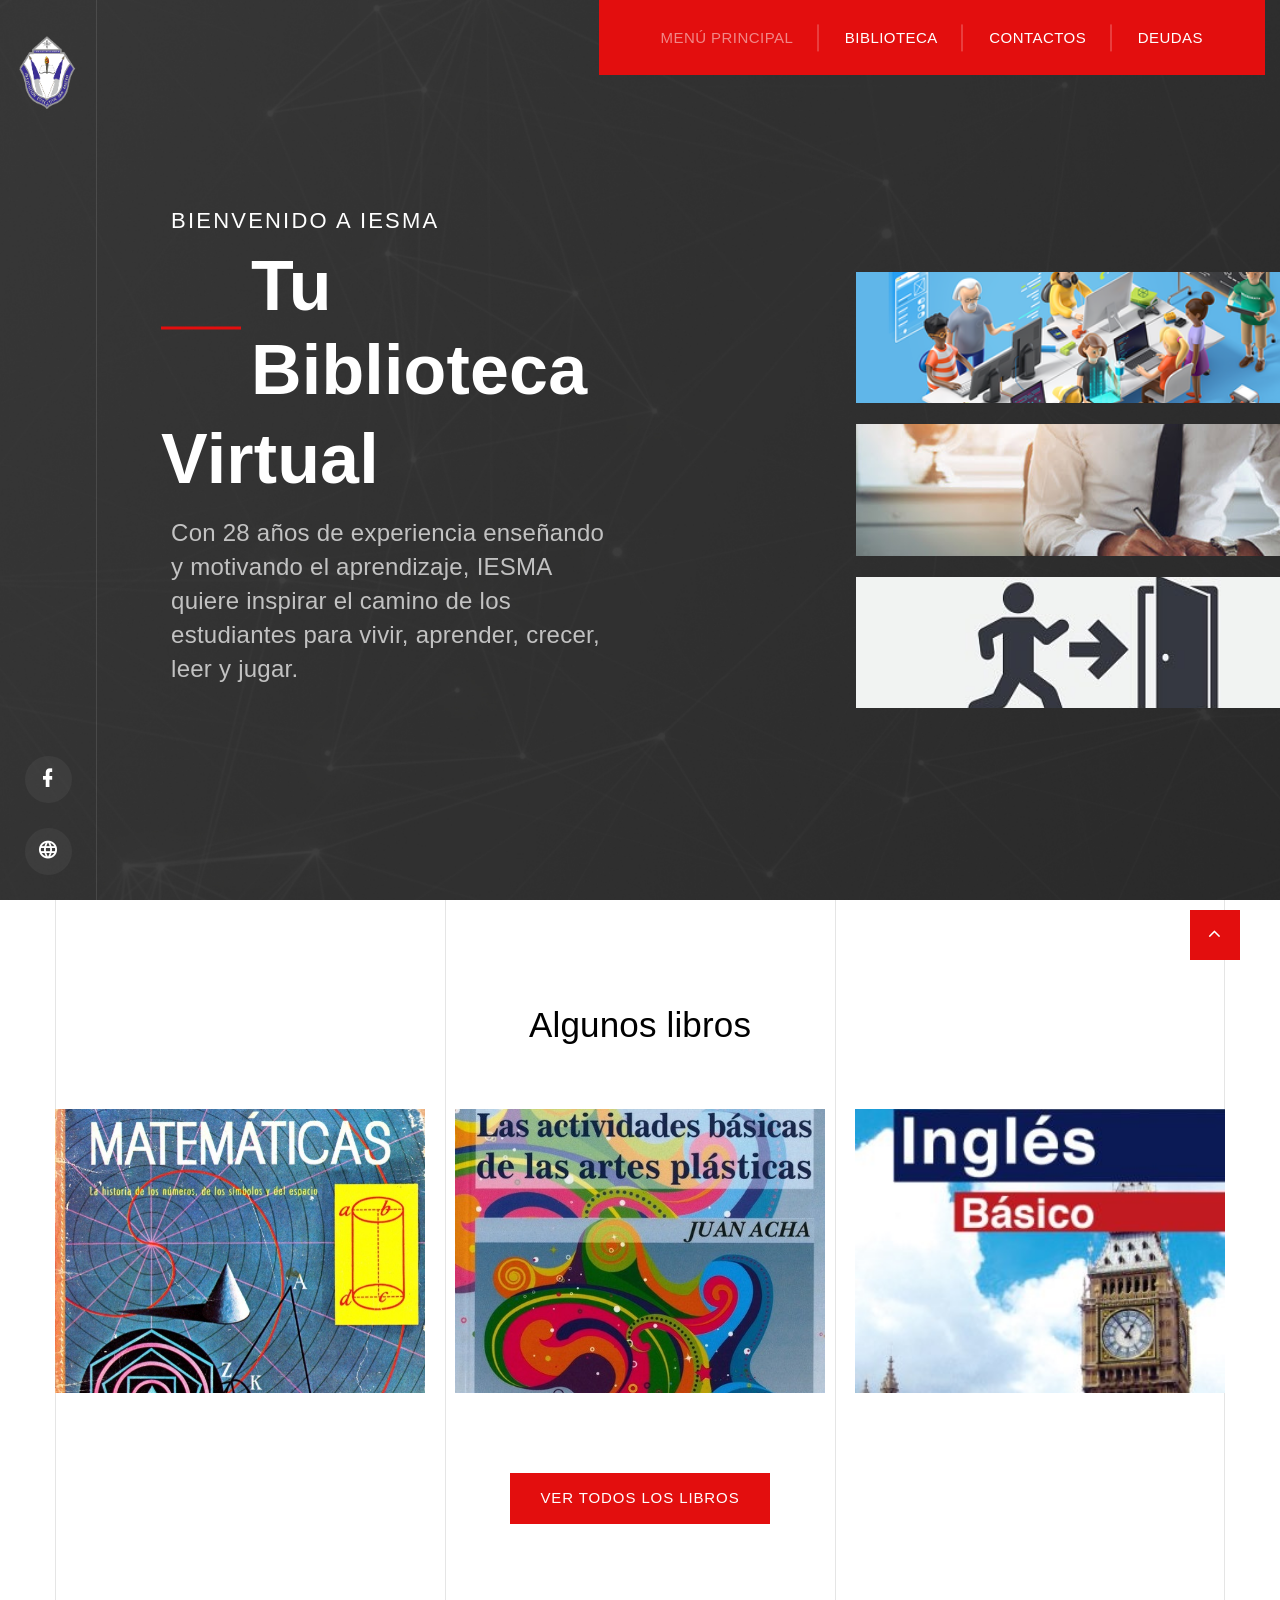
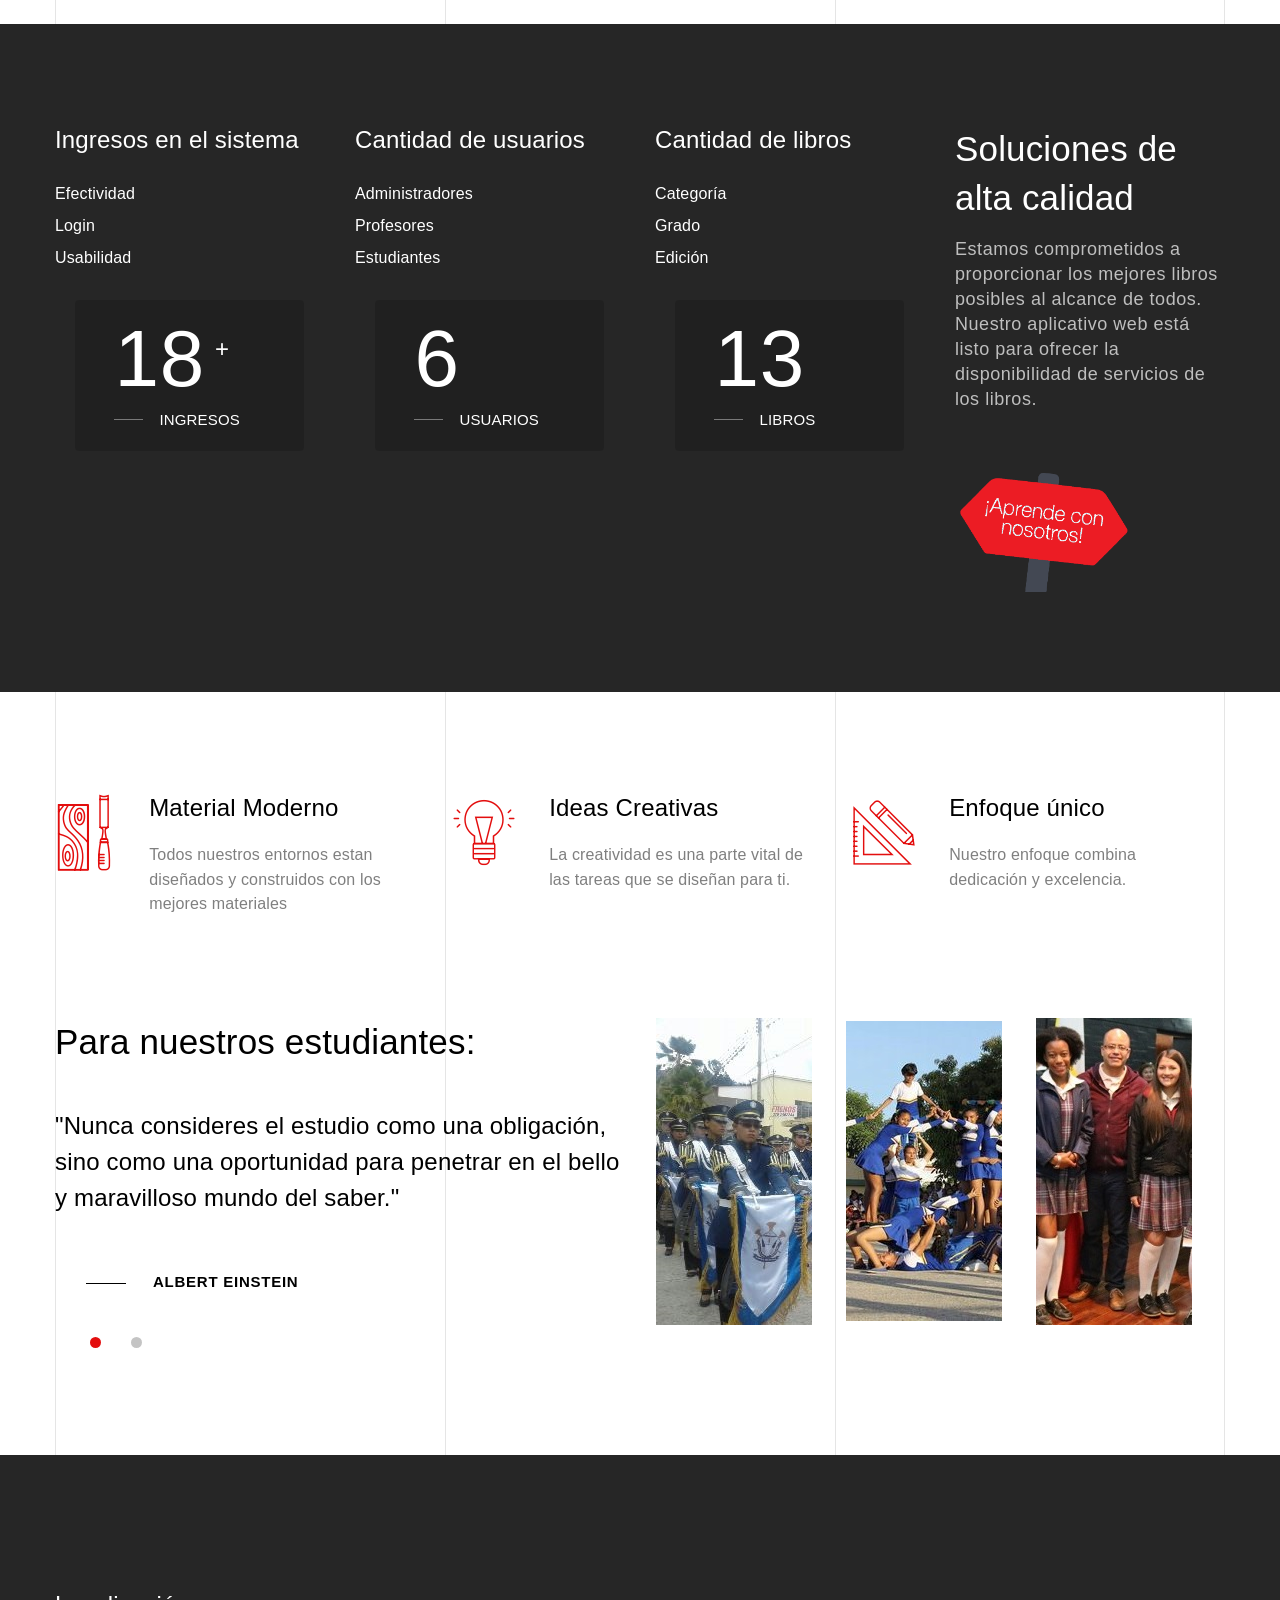
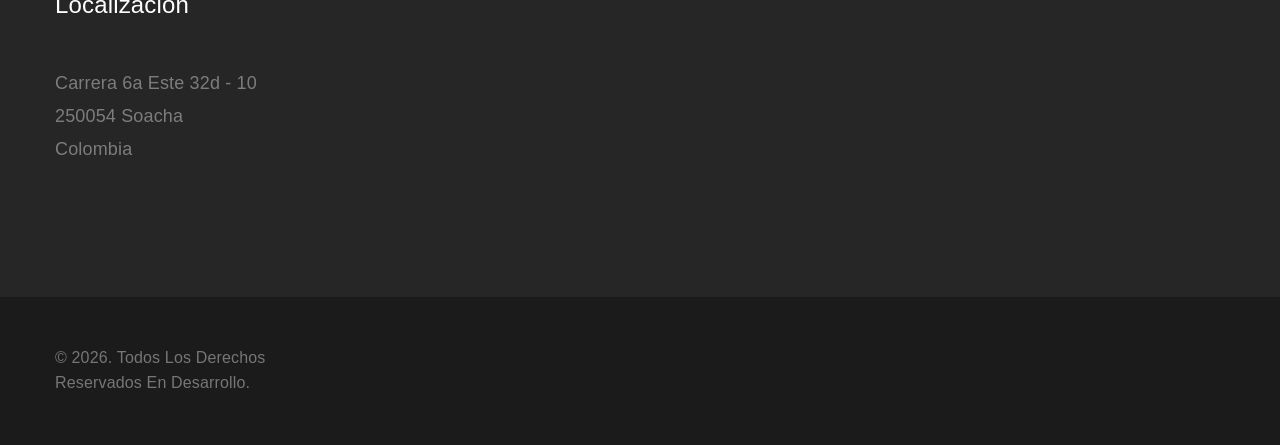
<file: menu principal2.html>
<!-- Price box minimal--><!DOCTYPE html>
<html class="wide wow-animation" lang="en">
  <head>
    <title>Instituto Educativo San Mateo</title>
    <meta charset="utf-8">
    <meta name="viewport" content="width=device-width, height=device-height, initial-scale=1.0">
    <meta http-equiv="X-UA-Compatible" content="IE=edge">
    <link rel="icon" href="images/Imagenes/Z2.ico" type="image/x-icon">
    <link rel="stylesheet" href="css/bootstrap.css">
    <link rel="stylesheet" href="css/fonts.css">
    <link rel="stylesheet" href="css/style.css">
    <style>.ie-panel{display: none;background: #2BFF06;padding: 10px 0;box-shadow: 3px 3px 5px 0 rgba(0,0,0,.3);clear: both;text-align:center;position: relative;z-index: 1;} html.ie-10 .ie-panel, html.lt-ie-10 .ie-panel {display: block;}</style>
  </head>
  <body>
    <div class="preloader">
      <div class="preloader-body">
        <div class="cssload-container">
          <div class="cssload-speeding-wheel"></div>
        </div>
        <p>Cargando...</p>
      </div>
    </div>
    <div class="page">
      <section class="section section-relative section-header">
        <!-- Page Header-->
        <header class="section page-header header-absolute">
          <!-- RD Navbar-->
          <div class="rd-navbar-wrap">
            <nav class="rd-navbar rd-navbar-aside" data-layout="rd-navbar-fixed" data-sm-layout="rd-navbar-fixed" data-md-layout="rd-navbar-fixed" data-md-device-layout="rd-navbar-fixed" data-lg-layout="rd-navbar-static" data-lg-device-layout="rd-navbar-static" data-xl-layout="rd-navbar-static" data-xl-device-layout="rd-navbar-static" data-lg-stick-up-offset="46px" data-xl-stick-up-offset="46px" data-xxl-stick-up-offset="46px" data-lg-stick-up="true" data-xl-stick-up="true" data-xxl-stick-up="true">
              <div class="rd-navbar-collapse-toggle rd-navbar-fixed-element-1" data-rd-navbar-toggle=".rd-navbar-collapse"><span></span></div>
              <div class="rd-navbar-collapse">
                <ul class="list rd-navbar-list">
                </ul>
              </div>
              <div class="rd-navbar-main-outer">
                <div class="rd-navbar-main">
                  <!-- RD Navbar Panel-->
                  <div class="rd-navbar-panel">
                    <!-- RD Navbar Toggle-->
                    <button class="rd-navbar-toggle" data-rd-navbar-toggle=".rd-navbar-nav-wrap"><span></span></button>
                    <!-- RD Navbar Brand-->
                    <div class="rd-navbar-brand"><a class="brand" href="menu principal.php"><img class="brand-logo-dark" src="images/Imagenes/Z1.jpg" alt="" width="232" height="67"/><img class="brand-logo-light" src="images/Imagenes/Z1.jpg" alt="" width="86" height="104"/></a>
                    </div>
                  </div>
                  <div class="rd-navbar-nav-wrap">
                    <!-- RD Navbar Nav-->
                    <ul class="rd-navbar-nav">
                      <li class="rd-nav-item active"><a class="rd-nav-link" href="menu principal.php">MENÚ PRINCIPAL</a>
                      </li>
		      <li class="rd-nav-item"><a class="rd-nav-link" href="biblioteca.php">BIBLIOTECA</a>
                      </li>
                      <li class="rd-nav-item"><a class="rd-nav-link" href="contactos.php">CONTACTOS</a>
                      </li>
		      <li class="rd-nav-item"><a class="rd-nav-link" href="deudas.php">DEUDAS</a>
                      </li>
                    </ul>
                  </div>
                </div>
              </div>
            </nav>
          </div>
        </header>
        <!-- Preview section-->
        <section class="section context-dark section-jumbotron bg-cover" style="background: url(images/bg-image.jpg) #151515">
          <div class="panel-left"><a class="brand" href="menu principal.php"><img class="brand-logo-dark" src="images/logo-default-465x134.png" alt="" width="232" height="67"/><img class="brand-logo-light" src="images/Imagenes/Z1.jpg" alt="" width="86" height="104"/></a>
            <ul class="list-md custom-list">
              <li><a class="icon icon-sm icon-gray-filled icon-circle mdi mdi-facebook" href="https://www.facebook.com/pages/Instituci%C3%B3n-Educativa-San-Mateo-IESMA/1698184243835122"></a></li>
              <li><a class="icon icon-sm icon-gray-filled icon-circle mdi mdi-web" href="http://www.iesma.edu.co/sitio/"></a></li>
            </ul>
          </div>
          <div class="section-fullheight">
            <div class="section-fullheight-inner section-md text-center text-lg-left">
              <div class="container">
                <div class="row justify-content-center justify-content-lg-start">
                  <div class="col-md-10 offset-lg-1 col-lg-8 offset-xl-1 col-xl-9 offset-xxl-2 col-xxl-7">
                    <div class="jumbotron-custom-1">
                      <div class="text-1 font-weight-medium">BIENVENIDO A IESMA</div>
                      <div class="title text-decorative">Tu Biblioteca</div>
                      <div class="title">Virtual</div>
                      <p class="big-2 text-white-darken">Con 28 años de experiencia enseñando y motivando el aprendizaje, IESMA quiere inspirar el camino de los estudiantes para vivir, aprender, crecer, leer y jugar.</p>
                    </div>
                  </div>
                </div>
              </div>
            </div>
          </div>
          <ul class="project-list">
            <li class="bg-image" style="background-image: url(images/Imagenes/z18.jpg)"><a href="http://www.iesma.edu.co/sitio/index.php/2020-03-16-01-18-03">Aulas Virtuales</a></li>
            <li class="bg-image" style="background-image: url(images/Imagenes/z3.jpg)"><a href="admin.php">Administrador</a></li>
            <li class="bg-image" style="background-image: url(images/Imagenes/z29.jpg)"><a href="inicio.php">Cerrar sesión</a></li>
          </ul>
        </section>
      </section>
      <!-- Portfolio-->
      <section class="section section-lg bg-default section-lined">
        <div class="container container-lined">
          <div class="row">
            <div class="col-md-4"></div>
            <div class="col-md-4"></div>
            <div class="col-md-4"></div>
          </div>
        </div>
        <div class="container container-custom-width">
          <h3 class="text-center">Algunos libros</h3>
          <div class="row row-custom-width row-30 row-xxl-100 row-flex">
            <div class="col-sm-6 col-lg-4 wow fadeInRight">
              <div class="project-grid" style="background-image: url(images/Imagenes/z6.jpg);">
                <div class="inner"><img src="images/Imagenes/z7.png" alt=""/>
                  <h5 class="title text-capitalize font-weight-medium">Matemáticas</h5>
                  <p class="font-weight-regular exeption">Este libro te ayudará a resolver diferentes tipos de ejercicios y te enseñará las formulas para determinados ejercicios.</p><a class="button button-default" href="biblioteca.php">Ver</a>
                </div>
              </div>
            </div>
            <div class="col-sm-6 col-lg-4 wow fadeInRight" data-wow-delay="0.2s">
              <div class="project-grid" style="background-image: url(images/Imagenes/z8.jpg);">
                <div class="inner"><img src="images/Imagenes/z7.png" alt=""/>
                  <h5 class="title text-capitalize font-weight-medium">Artes</h5>
                  <p class="font-weight-regular exeption">Este libro te ayudará a elaborar diferentes tipos de artes y cuenta con el paso a paso a seguir para llevar acabo tu tarea.</p><a class="button button-default" href="biblioteca.php">Ver</a>
                </div>
              </div>
            </div>
            <div class="col-sm-6 col-lg-4 wow fadeInRight" data-wow-delay="0.4s">
              <div class="project-grid" style="background-image: url(images/Imagenes/z9.jpg);">
                <div class="inner"><img src="images/Imagenes/z7.png" alt=""/>
                  <h5 class="title text-capitalize font-weight-medium">Inglés</h5>
                  <p class="font-weight-regular exeption">Este libro te explicará los diferentes temas para construir una oración, el verbo to be, pasado simple entre otros temas.</p><a class="button button-default" href="biblioteca.php">Ver</a>
                </div>
              </div>
            </div>
          </div>
          <div class="button-wrap-1 text-center"><a class="button button-default" href="biblioteca.php">Ver todos los libros</a></div>
        </div>
      </section>
      <!-- Branding-->
      <section class="section section-lg bg-gray-700 text-center text-sm-left">
        <div class="container">
          <div class="row row-40">
            <div class="col-lg-9">
              <div class="row row-30 row-xxl-85">
                <div class="col-sm-6 col-md-4">
                  <h5>Ingresos en el sistema</h5>
                  <ul class="list-xs font-weight-regular">
                    <li>Efectividad</li>
                    <li>Login</li>
                    <li>Usabilidad</li>
                  </ul>
                </div>
                <div class="col-sm-6 col-md-4">
                  <h5>Cantidad de usuarios</h5>
                  <ul class="list-xs font-weight-regular">
                    <li>Administradores</li>
                    <li>Profesores</li>
                    <li>Estudiantes</li>
                  </ul>
                </div>
                <div class="col-sm-6 col-md-4">
                  <h5>Cantidad de libros</h5>
                  <ul class="list-xs font-weight-regular">
                    <li>Categoría</li>
                    <li>Grado</li>
                    <li>Edición</li>
                  </ul>
                </div>
                <div class="col-sm-6 col-md-4">
                  <article class="box-counter">
                    <div class="box-counter-main">
                      <div class="counter">30</div><span class="small small_top">+</span>
                    </div>
                    <div class="box-counter-title">Ingresos</div>
                  </article>
                </div>
                <div class="col-sm-6 col-md-4">
                  <article class="box-counter">
                    <div class="box-counter-main">
                      <div class="counter">10</div>
                    </div>
                    <div class="box-counter-title">Usuarios</div>
                  </article>
                </div>
                <div class="col-sm-6 col-md-4">
                  <article class="box-counter">
                    <div class="box-counter-main">
                      <div class="counter">21</div>
                    </div>
                    <div class="box-counter-title">Libros</div>
                  </article>
                </div>
              </div>
            </div>
            <div class="col-lg-3">
              <div class="heading-3">Soluciones de alta calidad</div>
              <div class="big text-white-lighter text-white-darken">Estamos comprometidos a proporcionar los mejores libros posibles al alcance de todos. Nuestro aplicativo web está listo para ofrecer la disponibilidad de servicios de los libros.</div>
              <div class="img-wrap-1"><img src="images/Imagenes/z10.png" alt="" width="180" height="80"/>
              </div>
            </div>
          </div>
        </div>
      </section>
      <!-- Blurb minimal-->
      <section class="section section-lg bg-default section-lined">
        <div class="container container-lined">
          <div class="row">
            <div class="col-md-4"></div>
            <div class="col-md-4"></div>
            <div class="col-md-4"></div>
          </div>
        </div>
        <div class="container">
          <div class="row row-40">
            <div class="col-sm-6 col-md-4 offset-left-16 wow fadeInUp">
              <!-- Blurb minimal-->
              <div class="blurb-minimal unit unit-spacing-sm flex-column flex-lg-row">
                <div class="unit-left">
                  <div class="blurb-minimal-icon construction-icon-12"></div>
                </div>
                <div class="unit-body">
                  <h5 class="blurb-minimal-title">Material Moderno</h5>
                  <p class="blurb-minimal-exeption">Todos nuestros entornos estan diseñados y construidos con los mejores materiales</p>
                </div>
              </div>
            </div>
            <div class="col-sm-6 col-md-4 wow fadeInUp" data-wow-delay="0.2s">
              <!-- Blurb minimal-->
              <div class="blurb-minimal unit unit-spacing-sm flex-column flex-lg-row">
                <div class="unit-left">
                  <div class="blurb-minimal-icon construction-icon-13"></div>
                </div>
                <div class="unit-body">
                  <h5 class="blurb-minimal-title">Ideas Creativas</h5>
                  <p class="blurb-minimal-exeption">La creatividad es una parte vital de las tareas que se diseñan para ti.</p>
                </div>
              </div>
            </div>
            <div class="col-sm-6 col-md-4 wow fadeInUp" data-wow-delay="0.4s">
              <!-- Blurb minimal-->
              <div class="blurb-minimal unit unit-spacing-sm flex-column flex-lg-row">
                <div class="unit-left">
                  <div class="blurb-minimal-icon construction-icon-18"></div>
                </div>
                <div class="unit-body">
                  <h5 class="blurb-minimal-title">Enfoque único</h5>
                  <p class="blurb-minimal-exeption">Nuestro enfoque combina dedicación y excelencia.</p>
                </div>
              </div>
            </div>
          </div>
        </div>
      </section>
      <!-- Our Clients-->
      <section class="section section-lg bg-default section-lined">
        <div class="container container-lined">
          <div class="row">
            <div class="col-md-4"></div>
            <div class="col-md-4"></div>
            <div class="col-md-4"></div>
          </div>
        </div>
        <div class="container">
          <div class="row row-40 justify-content-between">
            <div class="col-lg-6 col-xxl-5">
              <h3>Para nuestros estudiantes:</h3>
              <!-- Owl Carousel-->
              <div class="owl-carousel" data-items="1" data-md-items="2" data-lg-items="1" data-dots="true" data-nav="false" data-stage-padding="0" data-loop="false" data-margin="30" data-mouse-drag="false">
                <article class="quote-minimal">
                  <div class="quote-body">
                    <q>"Nunca consideres el estudio como una obligación, sino como una oportunidad para penetrar en el bello y maravilloso mundo del saber."</q>
                  </div>
                  <div class="quote-footer">
                    <cite class="quote-minimal-cite">Albert Einstein</cite>
                  </div>
                </article>
                <article class="quote-minimal">
                  <div class="quote-body">
                    <q>"Yo no estudio para saber más, sino para ignorar menos."</q>
                  </div>
                  <div class="quote-footer">
                    <cite class="quote-minimal-cite">Sor Juana Inés De La Cruz</cite>
                  </div>
                </article>
              </div>
            </div>
            <div class="col-lg-6">
	     <table width="100%" height="10%">
	      <tr>
	       <td><img src="images/Imagenes/z12.jpg"></td>
	       <td><img src="images/Imagenes/z13.jpg"></td>
	       <td><img src="images/Imagenes/z14.jpg"></td>
	      </tr>
	     </table>
            </div>
           </div>
          </div>
        </div>
      </section>
     
      <!-- Page Footer-->
      <div class="pre-footer-classic bg-gray-700 context-dark">
        <div class="container">
          <div class="row row-30 justify-content-lg-between">
            <div class="col-sm-6 col-lg-3 col-xl-3">
              <h5>Localización</h5>
              <ul class="list list-sm">
                <li>
                  <p>Carrera 6a Este 32d - 10</p>
                </li>
                <li>
                  <p>250054 Soacha</p>
                </li>
                <li>
                  <p>Colombia</p>
                </li>
              </ul>
            </div>
            <div class="col-lg-4">
            </div>
          </div>
        </div>
      </div>
      <footer class="section footer-classic context-dark text-center">
        <div class="container">
          <div class="row row-15 justify-content-lg-between">
            <div class="col-lg-4 col-xl-3 text-lg-left">
              <p class="rights"><span>&copy;&nbsp;</span><span class="copyright-year"></span>. Todos Los Derechos Reservados En Desarrollo.</p>
            </div>
          </div>
        </div>
      </footer>
    </div>
    <div class="snackbars" id="form-output-global"></div>
    <script src="js/core.min.js"></script>
    <script src="js/script.js"></script>
    <!-- coded by Drel-->
  </body>
</html>
</file>
<file: css/style.css>
@charset "UTF-8";/*
* Trunk version 2.0.1
*//*
* Contexts
*/.context-dark, .bg-gray-700, .bg-primary,.context-dark h1,.bg-gray-700 h1,.bg-primary h1, .context-dark h2, .bg-gray-700 h2, .bg-primary h2, .context-dark h3, .bg-gray-700 h3, .bg-primary h3, .context-dark h4, .bg-gray-700 h4, .bg-primary h4, .context-dark h5, .bg-gray-700 h5, .bg-primary h5, .context-dark h6, .bg-gray-700 h6, .bg-primary h6, .context-dark [class^='heading-'], .bg-gray-700 [class^='heading-'], .bg-primary [class^='heading-'] {	color: #ffffff;}.context-dark p, .bg-gray-700 p, .bg-primary p {	color: rgba(255, 255, 255, 0.4);}a:focus,button:focus {	outline: none !important;}button::-moz-focus-inner {	border: 0;}*:focus {	outline: none;}blockquote {	padding: 0;	margin: 0;}input,button,select,textarea {	outline: none;}label {	margin-bottom: 0;}p {	margin: 0;}ul,ol {	list-style: none;	padding: 0;	margin: 0;}ul li,ol li {	display: block;}dl {	margin: 0;}dt,dd {	line-height: inherit;}dt {	font-weight: inherit;}dd {	margin-bottom: 0;}cite {	font-style: normal;}form {	margin-bottom: 0;}blockquote {	padding-left: 0;	border-left: 0;}address {	margin-top: 0;	margin-bottom: 0;}figure {	margin-bottom: 0;}html p a:hover {	text-decoration: none;}/*
* Typography
*/body {	font-family: "Roboto", sans-serif;	font-size: 16px;	line-height: 1.5625;	font-weight: 300;	letter-spacing: 0.01em;	color: rgba(0, 0, 0, 0.75);	background-color: #ffffff;	-webkit-text-size-adjust: none;	-webkit-font-smoothing: subpixel-antialiased;}h1, h2, h3, h4, h5, h6, [class^='heading-'] {	margin-top: 0;	margin-bottom: 0;	font-weight: 700;	color: #000000;}h1 a, h2 a, h3 a, h4 a, h5 a, h6 a, [class^='heading-'] a {	color: inherit;}h1 a:hover, h2 a:hover, h3 a:hover, h4 a:hover, h5 a:hover, h6 a:hover, [class^='heading-'] a:hover {	color: #e30e0e;}h1,.heading-1 {	font-size: 32px;	line-height: 1.2;	text-transform: uppercase;}@media (min-width: 1200px) {	h1,	.heading-1 {		font-size: 100px;		line-height: 1.11;	}}h2,.heading-2 {	font-size: 28px;	line-height: 1.3;	text-transform: uppercase;}@media (min-width: 1200px) {	h2,	.heading-2 {		font-size: 70px;		line-height: 1.34286;	}}h3,.heading-3 {	font-size: 24px;	font-weight: 300;	line-height: 1.4;}@media (min-width: 1200px) {	h3,	.heading-3 {		font-size: 35px;	}}@media (min-width: 1600px) {	h3,	.heading-3 {		font-size: 45px;		line-height: 1.13333;	}}h4,.heading-4 {	font-size: 22px;	font-weight: 400;	line-height: 1.5;	text-transform: uppercase;}@media (min-width: 1200px) {	h4,	.heading-4 {		font-size: 36px;		line-height: 1.36111;	}}h5,.heading-5 {	font-size: 20px;	font-weight: 400;	line-height: 1.5;}@media (min-width: 1200px) {	h5,	.heading-5 {		font-size: 24px;		line-height: 1.33333;	}}h6,.heading-6 {	font-size: 16px;	font-weight: 600;	line-height: 1.5;	letter-spacing: 0.05em;}@media (min-width: 1200px) {	h6,	.heading-6 {		font-size: 16px;		line-height: 1.5;	}}small,.small {	display: block;	font-size: 12px;	line-height: 1.5;}mark,.mark {	padding: 3px 5px;	color: #ffffff;	background: #e30e0e;}.big,.big-text {	font-size: 16px;	line-height: 1.77778;	letter-spacing: 0.03em;}@media (min-width: 1200px) {	.big,	.big-text {		font-size: 18px;		line-height: 25px;	}}.big-2 {	font-size: 18px;	line-height: 28px;	font-weight: 300;	letter-spacing: 0.01em;}@media (min-width: 1200px) {	.big-2 {		font-size: 24px;		line-height: 34px;	}}.big-custom {	color: rgba(0, 0, 0, 0.3);}.lead {	font-size: 24px;	line-height: 34px;	font-weight: 300;}code {	padding: 10px 5px;	border-radius: 0.2rem;	font-size: 90%;	color: #1b1b1b;	background: #f9f9f9;}p [data-toggle='tooltip'] {	padding-left: .25em;	padding-right: .25em;	color: #c4c4c4;}p [style*='max-width'] {	display: inline-block;}::selection {	background: #e30e0e;	color: #ffffff;}::-moz-selection {	background: #e30e0e;	color: #ffffff;}h3.custom-title {	display: flex;}h3.custom-title:before {	content: "";	position: relative;	top: 0.7em;	display: block;	width: 20px;	margin-right: 10px;	flex-shrink: 0;	border-top: 1px solid;	color: inherit;}@media (min-width: 1200px) {	h3.custom-title:before {		top: 0.6em;		width: 71px;		margin-right: 33px;	}	h3.custom-title-small:before {		top: 0.7em;		width: 37px;		margin-right: 22px;	}}h6.custom-title {	display: flex;	font-weight: 500;	letter-spacing: 0.1em;	text-transform: uppercase;}h6.custom-title:before {	content: "";	position: relative;	top: 0.7em;	width: 20px;	display: block;	margin-right: 10px;	flex-shrink: 0;	border-top: 1px solid;	color: #c4c4c4;}@media (min-width: 1200px) {	h6.custom-title:before {		top: 0.8em;		width: 120px;		margin-right: 22px;	}}.big-title-wrap {	position: relative;	text-align: center;}.big-title-wrap > * {	letter-spacing: -0.02em;}.big-title {	font-size: 130px;	font-weight: 700;	line-height: 1;	color: rgba(0, 0, 0, 0.05);}.big-title-text {	margin-top: 10px;	font-weight: 400;}@media (min-width: 768px) {	.big-title {		font-size: 200px;	}	.big-title-text {		position: absolute;		top: 50%;		width: 100%;		margin-top: 0;	}}.text-normal {	text-transform: none;}.title-bold {	font-weight: 900;	color: #e5e5e5;	letter-spacing: 0.3em;}* + .title-bold {	margin-top: 30px;}@media (min-width: 1600px) {	* + .title-bold {		margin-top: 50px;	}}.paragraph-custom {	font-size: 13px;	color: rgba(0, 0, 0, 0.75);}.banner img {	width: 100%;}.banner-top {	display: none;}@media (min-width: 1200px) {	.banner-top {		display: block;	}}/*
* Brand
*/.brand {	display: inline-block;}.brand .brand-logo-light {	display: none;}.brand .brand-logo-dark {	display: block;}/*
* Links
*/a {	transition: all 0.3s ease-in-out;}a, a:focus, a:active, a:hover {	text-decoration: none;}a, a:focus, a:active {	color: #e30e0e;}a:hover {	color: rgba(0, 0, 0, 0.75);}a[href*='tel'], a[href*='mailto'] {	white-space: nowrap;}.link-hover {	color: rgba(0, 0, 0, 0.75);}.link-press {	color: rgba(0, 0, 0, 0.75);}.link-default {	color: inherit;}.link-default:hover {	color: #e30e0e;}.link-default-2 {	color: #000000;}.link-default-2:hover {	color: #e30e0e;}.link-black {	color: #000000;}.link-black:hover {	color: #e30e0e;}.link-gray-300 {	color: #c4c4c4;}.link-gray-300:hover {	color: #e30e0e;}.privacy-link {	display: inline-block;}* + .privacy-link {	margin-top: 40px;}/*
* Blocks
*/.block-sm, .block-lg {	margin-left: auto;	margin-right: auto;}.block-sm {	max-width: 560px;}.block-lg {	max-width: 768px;}.block-1-custom {	max-width: 300px;	color: #000000;}@media (min-width: 576px) {	.block-1-custom {		margin-left: auto;		margin-right: auto;	}}.block-2-custom {	max-width: 210px;}@media (min-width: 576px) {	.block-2-custom {		margin-left: auto;		margin-right: auto;	}}/*
* Blurb
*/.blurb-minimal {	text-align: center;}.blurb-minimal-icon {	display: inline-block;	color: #e30e0e;	font-size: 90px;	line-height: 0.9;}.blurb-minimal-title {	font-weight: 400;}.blurb-minimal-exeption {	font-weight: 400;	line-height: 1.53;	color: rgba(0, 0, 0, 0.5);}* + .blurb-minimal-exeption {	margin-top: 12px;}@media (min-width: 992px) {	.blurb-minimal {		text-align: left;	}}@media (min-width: 1200px) {	* + .blurb-minimal-exeption {		margin-top: 19px;	}}.blurb-hover {	padding: 26px 24px;	box-shadow: 0 0 40px rgba(0, 0, 0, 0.3);}.blurb-hover-header {	display: flex;	justify-content: space-between;	align-items: flex-start;}.blurb-hover-icon {	color: #e30e0e;	font-size: 50px;	line-height: 1.1;}.blurb-hover-secondary .blurb-hover-icon {	color: #ffeb38;}.blurb-hover-gray .blurb-hover-icon {	color: rgba(255, 255, 255, 0.1);}.blurb-hover-counter {	color: rgba(255, 255, 255, 0.2);}.blurb-hover-exeption {	color: rgba(255, 255, 255, 0.4);}.blurb-hover-title {	font-weight: 400;}* + .blurb-hover-title {	margin-top: 13px;}* + .blurb-hover-exeption {	margin-top: 18px;}@media (min-width: 992px) {	.blurb-hover {		transition: .3s;		box-shadow: 0 0 40px rgba(0, 0, 0, 0);	}	.blurb-hover:hover {		box-shadow: 0 0 40px rgba(0, 0, 0, 0.3);	}}.blurb-boxed {	padding: 20px 15px;	box-shadow: 0 0 0 1px #c4c4c4;	transition: .3s;}.blurb-boxed:hover {	box-shadow: 0 0 50px rgba(0, 0, 0, 0.15);}.blurb-boxed-header {	display: flex;	justify-content: space-between;	align-items: flex-start;}.blurb-boxed-icon {	color: #c4c4c4;	font-size: 34px;	line-height: 1.1;}.blurb-boxed-title {	font-weight: 400;}.blurb-boxed-list a {	color: rgba(0, 0, 0, 0.75);	font-weight: 400;}.blurb-boxed-list a:hover {	color: #e30e0e;	text-decoration: underline;}.blurb-boxed-list li + li {	margin-top: 6px;}* + .blurb-boxed-list {	margin-top: 4px;}@media (min-width: 992px) {	.blurb-boxed {		padding: 30px 30px;	}}@media (min-width: 1200px) {	.blurb-boxed-icon {		font-size: 47px;	}}@media (min-width: 1600px) {	.blurb-boxed {		padding: 48px 62px;	}}/*
* Boxes
*/.box-minimal {	text-align: center;}.box-minimal .box-minimal-icon {	font-size: 50px;	line-height: 50px;	color: #e30e0e;}.box-minimal-divider {	width: 36px;	height: 4px;	margin-left: auto;	margin-right: auto;	background: #e30e0e;}.box-minimal-text {	width: 100%;	max-width: 320px;	margin-left: auto;	margin-right: auto;}* + .box-minimal {	margin-top: 30px;}* + .box-minimal-title {	margin-top: 10px;}* + .box-minimal-divider {	margin-top: 20px;}* + .box-minimal-text {	margin-top: 15px;}.context-dark .box-minimal p, .bg-gray-700 .box-minimal p, .bg-primary .box-minimal p {	color: rgba(0, 0, 0, 0.75);}.box-counter {	max-width: 229px;	padding: 11px 39px 19px;	text-align: left;	background: #f9f9f9;	box-shadow: 0 4px 4px rgba(0, 0, 0, 0.25);	border-radius: 4px;}.box-counter .box-counter-title {	position: relative;	display: inline-block;	padding-left: 45px;	font-size: 15px;	font-weight: 400;	line-height: 1.33;	letter-spacing: .01em;	text-transform: uppercase;}.box-counter .box-counter-title:before {	content: "";	position: absolute;	left: 0;	top: 9px;	width: 29px;	height: 1px;	background: #c4c4c4;}.box-counter .box-counter-main {	display: flex;	flex-direction: row;	font-size: 65px;	font-weight: 300;	line-height: 1.2;	letter-spacing: .01em;}.box-counter .box-counter-main > * {	font: inherit;}.box-counter .box-counter-main .small {	font-size: 28px;}.box-counter .box-counter-main .small_top {	position: relative;	top: .3em;	padding-left: 5px;}.box-counter .box-counter-main .icon {	margin-top: .4em;	padding-left: 5px;	font-size: 36px;	line-height: 1;	color: #e30e0e;}.box-counter * + .box-counter-title {	margin-top: 1px;}.box-counter * + .box-counter-main {	margin-top: 20px;}.box-counter-1 {	padding: 0 39px;	background: transparent;	box-shadow: none;}@media (min-width: 1200px) {	.box-counter .box-counter-main {		font-size: 80px;	}	.box-counter .box-counter-main .small {		font-size: 24px;	}	.box-counter .box-counter-main .small_top {		top: 1em;		padding-left: 10px;	}	.box-counter .box-counter-main .icon {		margin-top: .5em;		padding-left: 9px;	}	.box-counter * + .box-counter-main {		margin-top: 30px;	}	.box-counter-1 .box-counter-main {		font-size: 65px;	}	.box-counter-2 {		max-width: 249px;		padding: 21px 29px 19px 49px;	}}.text-center .box-counter {	margin-left: auto;	margin-right: auto;}* + .box-counter {	margin-top: 30px;}@media (min-width: 1200px) {	* + .box-counter {		margin-top: 85px;	}}.context-dark .box-counter, .bg-gray-700 .box-counter, .bg-primary .box-counter {	background: rgba(0, 0, 0, 0.15);	box-shadow: none;}.context-dark .box-counter-1, .bg-gray-700 .box-counter-1, .bg-primary .box-counter-1 {	background: transparent;}.context-dark .box-counter-1 .box-counter-main .icon, .bg-gray-700 .box-counter-1 .box-counter-main .icon, .bg-primary .box-counter-1 .box-counter-main .icon {	color: #ffeb38;}.context-dark .box-counter-title:before, .bg-gray-700 .box-counter-title:before, .bg-primary .box-counter-title:before {	background: rgba(255, 255, 255, 0.4);}.box-lined {	display: flex;}.box-lined:before {	content: "";	position: relative;	top: 0.8em;	width: 15px;	margin-right: 15px;	flex-shrink: 0;	border-top: 1px solid;	color: inherit;}.box-lined-title {	font-weight: 400;	letter-spacing: -0.03em;	color: #c4c4c4;}.box-lined-list > li + li {	margin-top: 11px;}* + .box-lined-list {	margin-top: 19px;}.box-lined * + .list-inline {	margin-top: 26px;}@media (min-width: 1200px) {	.box-lined:before {		width: 45px;		margin-right: 30px;	}}.box-list > li {	padding: 20px 30px;	border: 1px solid #c4c4c4;}.box-list > li + li {	border-top: 0;}.box-list .title {	text-transform: uppercase;	font-weight: 500;	letter-spacing: 0.05em;}.box-list * + p {	margin-top: 8px;}@media (min-width: 1200px) {	.box-list > li {		padding: 31px 54px 36px;	}}.box-image img {	display: block;	width: 100%;}.box-custom {	display: flex;	flex-direction: column;	justify-content: space-between;	border: 1px solid #c4c4c4;	text-align: center;}.box-custom .title {	font-size: 15px;	font-family: "Poppins", -apple-system, BlinkMacSystemFont, "Segoe UI", Roboto, "Helvetica Neue", Arial, sans-serif;	color: #000000;	font-weight: 400;	letter-spacing: 0.03em;	text-transform: uppercase;}.box-custom .inner-left {	padding: 20px 15px;}.box-custom * + .list-inline {	margin-top: 22px;}.box-custom .inner-right {	display: flex;	align-items: center;	justify-content: center;	padding: 15px 52px;	background: #f9f9f9;	border-top: 1px solid #c4c4c4;}.box-custom .inner-right:hover {	background: #e30e0e;	color: #ffffff;}@media (min-width: 768px) {	.box-custom {		flex-direction: row;		text-align: left;	}	.box-custom .inner-left {		padding: 45px 49px;	}	.box-custom .inner-right {		border-top: 0;		border-left: 1px solid #c4c4c4;	}}.box-team {	position: relative;	max-width: 390px;	margin-left: auto;	margin-right: auto;	overflow: hidden;}.box-team img {	display: block;	width: 100%;}.box-team .title {	font-weight: 500;}.box-team .meta {	position: absolute;	left: 26px;	bottom: 25px;	max-width: 80%;	padding: 6px 19px 4px;	text-align: right;	background-color: #ffffff;}.box-team .position {	font-size: 16px;	font-weight: 400;	color: rgba(0, 0, 0, 0.75);}.box-team * + p {	margin-top: 2px;}.desktop .box-team .meta {	left: -20%;	opacity: 0;	transition: .3s;}.desktop .box-team:hover .meta {	left: 26px;	opacity: 1;}.box-team-right .meta {	left: auto;	right: 17px;	bottom: 19px;}.desktop .box-team-right .meta {	left: auto;	right: -20%;}.desktop .box-team-right:hover .meta {	left: auto;	right: 17px;}.price-box-minimal .text {	font-size: 15px;	font-weight: 400;	text-transform: uppercase;	color: #e30e0e;}.price-box-minimal .price {	font-weight: 400;}.price-box-minimal * + .price {	margin-top: 3px;}.box-counter-custom {	text-align: center;	padding: 30px 15px;}.box-counter-custom .counter {	font-size: 180px;	font-weight: 900;	line-height: 0.8;	background-size: cover;	background-position: center center;	-webkit-background-clip: text;	-webkit-text-fill-color: transparent;	color: #1b1b1b;}.box-counter-custom .title {	text-transform: uppercase;	font-weight: 400;	color: #000000;}.box-counter-custom * + .title {	margin-top: 7px;}@media (min-width: 768px) {	.box-counter-custom .counter {		font-size: 210px;	}}@media (min-width: 1200px) {	.box-counter-custom {		padding: 38px 15px;	}	.box-counter-custom .counter {		font-size: 290px;		line-height: 0.8;	}}.ie-11 .box-counter-custom .counter,.ie-10 .box-counter-custom .counter {	background-image: none !important;}.page .box-wrapper-1 {	color: #000000;	background-color: #f9f9f9;	padding: 30px 25px;}.page .box-wrapper-1 * + p {	margin-top: 15px;}.page .box-wrapper-1 p + p {	margin-top: 16px;}.page .box-wrapper-1 * + .img-wrap-1 {	margin-top: 20px;}@media (min-width: 1200px) {	.page .box-wrapper-1 {		padding: 49px 53px;	}	.page .box-wrapper-1 * + p {		margin-top: 33px;	}	.page .box-wrapper-1 p + p {		margin-top: 34px;	}	.page .box-wrapper-1 * + .img-wrap-1 {		margin-top: 62px;	}}.box-border-wrap {	border: 1px solid #e5e5e5;	overflow: hidden;	margin-right: 1px;}.box-border-wrap .box-border-wrap {	width: 100%;	border: none;}.box-border-wrap .row {	width: 100%;	margin: -1px 0 -1px -1px;}.box-border-wrap .row > .box-border {	min-height: 120px;	display: flex;	justify-content: center;	align-items: center;	border-left: 1px solid #e5e5e5;	border-bottom: 1px solid #e5e5e5;	transition: .3s;	padding: 0;}.box-border-wrap .row > .box-border-no-flex {	display: block;}.box-border-wrap .row > a:hover {	background: #f9f9f9;}.box-border-wrap > .row {	width: calc(100% + 2px);}@media (min-width: 992px) {	.box-border-wrap-left {		margin-left: -15px;	}}@media (min-width: 1600px) {	.box-border-wrap .row > .box-border {		min-height: 160px;	}}.box-border-wrap-1 {	border: 1px solid #e5e5e5;	overflow: hidden;	margin-right: 1px;}.box-border-wrap-1 > .row {	width: calc(100% + 2px);}.box-border-wrap-1 .row {	margin: -1px 0 -1px -1px;}.box-border-wrap-1 .row > .box-border {	position: relative;	padding: 43px 15px;	display: flex;	flex-direction: column;	justify-content: center;	align-items: center;	border-left: 1px solid #e5e5e5;	border-bottom: 1px solid #e5e5e5;	color: #c4c4c4;	text-transform: uppercase;	transition: .3s;}.box-border-wrap-1 .row > .box-border:nth-child(odd) {	background: #f9f9f9;}.box-border-wrap-1 .row > .box-border:hover {	background: #e5e5e5;}.box-border-wrap-1 .title {	position: absolute;	top: 10px;	right: 20px;}@media (min-width: 1200px) {	.box-border-wrap-1 .title {		top: 20px;	}}* + .box-border-wrap-1 {	margin-top: 30px;}@media (min-width: 1200px) {	* + .box-border-wrap-1 {		margin-top: 64px;	}}.box-grid-wrap {	border: 1px solid #e5e5e5;	overflow: hidden;}.box-grid-wrap .row {	width: 100%;}.box-grid-wrap .row > [class*="col"] {	position: relative;	min-height: 160px;}.box-grid-wrap .row > [class*="col"]:before, .box-grid-wrap .row > [class*="col"]:after {	content: '';	position: absolute;	left: 0;}.box-grid-wrap .row > [class*="col"]:before {	top: 0;	height: 100%;	border-left: 1px solid #e5e5e5;}.box-grid-wrap .row > [class*="col"]:after {	top: 0;	width: 100%;	border-top: 1px solid #e5e5e5;}.box-grid-wrap .row > .box-border {	display: flex;	justify-content: center;	align-items: center;	transition: .3s;}.box-grid-wrap .row > .box-border:hover {	background: #f9f9f9;}.box-grid-wrap .row > .box-border-1 {	color: #c4c4c4;}.box-grid-wrap .row > .box-border-1:hover {	color: #e30e0e;	background: transparent;}.box-grid-wrap > .row {	margin-left: -1px;	margin-top: -1px;	width: calc(100% + 2px);}@media (min-width: 992px) {	.box-grid-wrap .row > .box-border-1 {		min-height: 210px;	}}/*
* Element groups
*/html .group {	margin-bottom: -20px;	margin-left: -15px;}html .group:empty {	margin-bottom: 0;	margin-left: 0;}html .group > * {	display: inline-block;	margin-top: 0;	margin-bottom: 20px;	margin-left: 15px;}html .group-sm {	margin-bottom: -10px;	margin-left: -50px;}html .group-sm:empty {	margin-bottom: 0;	margin-left: 0;}html .group-sm > * {	display: inline-block;	margin-top: 0;	margin-bottom: 10px;	margin-left: 50px;}html .group-md {	margin-bottom: -10px;	margin-left: -30px;}html .group-md:empty {	margin-bottom: 0;	margin-left: 0;}html .group-md > * {	display: inline-block;	margin-top: 0;	margin-bottom: 10px;	margin-left: 30px;}html .group-xl {	margin-bottom: -20px;	margin-left: -30px;}html .group-xl:empty {	margin-bottom: 0;	margin-left: 0;}html .group-xl > * {	display: inline-block;	margin-top: 0;	margin-bottom: 20px;	margin-left: 30px;}@media (min-width: 992px) {	html .group-xl {		margin-bottom: -20px;		margin-left: -40px;	}	html .group-xl > * {		margin-bottom: 20px;		margin-left: 40px;	}}html .group-middle {	display: inline-flex;	flex-wrap: wrap;	align-items: center;}* + .group-sm {	margin-top: 30px;}* + .group-xl {	margin-top: 20px;}/*
* Responsive units
*/.unit {	display: flex;	flex: 0 1 100%;	margin-bottom: -30px;	margin-left: -20px;}.unit > * {	margin-bottom: 30px;	margin-left: 20px;}.unit:empty {	margin-bottom: 0;	margin-left: 0;}.unit-body {	flex: 0 1 auto;}.unit-left,.unit-right {	flex: 0 0 auto;	max-width: 100%;}.unit-spacing-xs {	margin-bottom: -15px;	margin-left: -7px;}.unit-spacing-xs > * {	margin-bottom: 15px;	margin-left: 7px;}.unit-spacing-sm {	margin-bottom: -7px;	margin-left: -20px;}.unit-spacing-sm > * {	margin-bottom: 7px;	margin-left: 20px;}/*
* Lists
*//*
* Vertical list
*/.list > li + li {	margin-top: 10px;}.list-xs > li + li {	margin-top: 7px;}.list-sm > li + li {	margin-top: 5px;}.list-md > li + li {	margin-top: 25px;}.list-xl > li + li {	margin-top: 30px;}@media (min-width: 768px) {	.list-xl > li + li {		margin-top: 60px;	}}* + .list-xs {	margin-top: 20px;}@media (min-width: 1200px) {	* + .list-xs {		margin-top: 25px;	}}/*
* List inline
*/.list-inline > li {	display: inline-block;}.list-inline > li > .icon {	vertical-align: middle;}.list-inline-sm {	transform: translate3d(0, -10px, 0);	margin-bottom: -10px;	margin-left: -5px;	margin-right: -5px;}.list-inline-sm > * {	margin-top: 10px;	padding-left: 5px;	padding-right: 5px;}.list-inline-sm-1 {	transform: translate3d(0, -8px, 0);	margin-bottom: -8px;	margin-left: -11px;	margin-right: -11px;}.list-inline-sm-1 > * {	margin-top: 8px;	padding-left: 11px;	padding-right: 11px;}.list-inline-md {	transform: translate3d(0, -8px, 0);	margin-bottom: -8px;	margin-left: -10px;	margin-right: -10px;}.list-inline-md > * {	margin-top: 8px;	padding-left: 10px;	padding-right: 10px;}@media (min-width: 992px) {	.list-inline-md {		margin-left: -15px;		margin-right: -15px;	}	.list-inline-md > * {		padding-left: 15px;		padding-right: 15px;	}}.list-inline-lg {	transform: translate3d(0, -8px, 0);	margin-bottom: -8px;	margin-left: -10px;	margin-right: -10px;}.list-inline-lg > * {	margin-top: 8px;	padding-left: 10px;	padding-right: 10px;}@media (min-width: 992px) {	.list-inline-lg {		margin-left: -26px;		margin-right: -26px;	}	.list-inline-lg > * {		padding-left: 26px;		padding-right: 26px;	}}.list-group {	transform: translate3d(0, -8px, 0);	margin-bottom: -8px;	margin-left: -10px;	margin-right: -10px;}.list-group > * {	margin-top: 8px;	padding-left: 10px;	padding-right: 10px;}/*
* List terms
*/.list-terms dt + dd {	margin-top: 5px;}.list-terms dd + dt {	margin-top: 25px;}* + .list-terms {	margin-top: 25px;}@media (min-width: 1200px) {	.list-terms dt + dd {		margin-top: 15px;	}	.list-terms dd + dt {		margin-top: 35px;	}	* + .list-terms {		margin-top: 35px;	}}/*
* List terms custom
*/.list-terms-custom {	display: flex;}.list-terms-custom dt {	min-width: 57px;}.list-terms-custom-1 {	align-items: center;}.list-terms-custom-1 dt {	font-size: 18px;}.list-terms-custom-1 dd {	font-size: 18px;}.list-terms-custom + .list-terms-custom {	margin-top: 13px;}.context-dark .list-terms-custom dt, .bg-gray-700 .list-terms-custom dt, .bg-primary .list-terms-custom dt {	color: rgba(255, 255, 255, 0.4);}/*
* Index list
*/.index-list {	counter-reset: li;}.index-list > li .list-index-counter:before {	content: counter(li, decimal-leading-zero);	counter-increment: li;}/*
* Marked list
*/.list-marked {	text-align: left;	color: #000000;}.list-marked > li {	font-size: 18px;	position: relative;}.list-marked > li::before {	position: absolute;	display: inline-block;	left: -11px;	top: 12px;	width: 6px;	height: 6px;	content: '';	color: #b7b7b7;	background-color: #e30e0e;}@media (min-width: 576px) {	.list-marked > li::before {		left: -19px;	}}.list-marked > li + li {	margin-top: 3px;}.list-marked-2 {	padding-left: 10px;	text-align: left;	color: #000000;}.list-marked-2 > li {	font-weight: 400;}.list-marked-2 > li::before {	position: relative;	display: inline-block;	left: -10px;	top: -2px;	width: 6px;	height: 6px;	content: '';	color: #b7b7b7;	background-color: #e30e0e;}.list-marked-2 > li + li {	margin-top: 24px;}.list-marked-big > li {	font-weight: 300;	line-height: 1.5;	margin-left: 11px;}.list-marked-big > li br {	display: none;}@media (min-width: 992px) {	.list-marked-big > li br {		display: block;		margin-left: 0;	}}.list-marked-big > li + li {	margin-top: 24px;}.list-marked-small {	margin-left: 11px;}@media (min-width: 576px) {	.list-marked-small {		margin-left: 20px;	}}.list-marked-3 {	padding-left: 19px;}.list-marked-3 > li::before {	background-color: #e30e0e;}* + .list-marked {	margin-top: 15px;}p + .list-marked {	margin-top: 10px;}.counter-minimal + .list-marked {	margin-top: 20px;}@media (min-width: 1200px) {	.counter-minimal + .list-marked {		margin-top: 45px;	}}/*
* Marked hover list
*/.link-item {	position: relative;	display: inline-block;	padding-left: 18px;	text-align: left;}.link-item::before {	position: absolute;	display: inline-block;	left: 1px;	top: 10px;	width: 6px;	height: 6px;	content: '';	color: #b7b7b7;	background-color: #e30e0e;	opacity: 0;	transition: .3s;}.link-item:hover::before {	opacity: 1;}.context-dark .link-item, .bg-gray-700 .link-item, .bg-primary .link-item {	color: rgba(255, 255, 255, 0.4);}.context-dark .link-item:hover, .bg-gray-700 .link-item:hover, .bg-primary .link-item:hover {	color: #ffffff;}/*
* Ordered List
*/.list-ordered {	counter-reset: li;	text-align: left;}.list-ordered > li {	position: relative;	padding-left: 16px;}.list-ordered > li:before {	content: counter(li, decimal) ".";	counter-increment: li;	position: absolute;	top: 0;	left: 0;	display: inline-block;	width: 15px;}.list-ordered > li + li {	margin-top: 3px;}* + .list-ordered {	margin-top: 15px;}.number-counter {	counter-reset: counter;}.number-counter .index-counter:before {	content: counter(counter, decimal-leading-zero);	counter-increment: counter;}.number-counter-1 {	counter-reset: counter;}.number-counter-1 .index-counter:before {	content: counter(counter) ".";	counter-increment: counter;}/*
* Images
*/img {	display: inline-block;	max-width: 100%;	height: auto;}.img-responsive {	width: 100%;}/*
* Icons
*/.icon {	display: inline-block;	font-size: 16px;	line-height: 1;}.icon::before {	position: relative;	display: inline-block;	font-weight: 400;	font-style: normal;	speak: none;	text-transform: none;}.icon-gray-300 {	color: #c4c4c4;}a.icon-gray-filled {	background-color: rgba(255, 255, 255, 0.05);	color: #ffffff;}a.icon-gray-filled:hover, a.icon-gray-filled:focus {	box-shadow: 0 0 10px 0 rgba(255, 255, 255, 0.3);}.icon-circle {	text-align: center;	border-radius: 50%;}.icon-bordered {	position: relative;	text-align: center;	border-radius: 50%;	border: 1px solid #c4c4c4;	overflow: hidden;}.icon-bordered:before, .icon-bordered:after {	position: absolute;	left: 0;	width: 100%;	height: 100%;	transition: top .3s;}.icon-bordered:before {	top: 0;}.icon-bordered:after {	top: -100%;	content: '\f061';	font-family: "FontAwesome";}.icon-bordered:hover:before, .icon-bordered:focus:before {	top: 100%;}.icon-bordered:hover:after, .icon-bordered:focus:after {	top: 0;}.icon-sm {	font-size: 22px;	line-height: 22px;	width: 22px;	height: 22px;}.icon-sm.icon-bordered, .icon-sm.icon-circle {	line-height: 2;	width: 47px;	height: 47px;}.icon-md {	font-size: 45px;	line-height: 45px;}/*
* Tables custom
*/.table-custom {	width: 100%;	max-width: 100%;	text-align: left;	background: #ffffff;	border-collapse: collapse;}.table-custom th,.table-custom td {	color: #262626;	background: #ffffff;}.table-custom th {	padding: 35px 24px;	font-size: 14px;	font-weight: 700;	letter-spacing: .05em;	text-transform: uppercase;	background: #e5e5e5;}@media (max-width: 991.98px) {	.table-custom th {		padding-top: 20px;		padding-bottom: 20px;	}}.table-custom td {	padding: 51px 15px;}.table-custom td:first-child {	padding-left: 0;}.table-custom tr td {	border-bottom: 1px solid #c4c4c4;}.table-custom tfoot td {	font-weight: 700;}.table-custom tr:first-child td {	border-top: 1px solid #c4c4c4;}.table-custom td:first-child {	width: 90px;}.table-custom td:not(:first-child) {	min-width: 130px;}.table-custom .exeption {	max-width: 344px;	margin-left: auto;	margin-right: auto;	font-weight: 400;	color: rgba(0, 0, 0, 0.4);}* + .table-custom-responsive {	margin-top: 30px;}@media (min-width: 768px) {	* + .table-custom-responsive {		margin-top: 55px;	}}@media (max-width: 767.98px) {	.table-custom-responsive {		display: block;		width: 100%;		overflow-x: auto;		-ms-overflow-style: -ms-autohiding-scrollbar;	}	.table-custom-responsive.table-bordered {		border: 0;	}}.table-custom-align td:nth-child(3) {	text-align: center;}.table-custom-align td:last-child {	text-align: right;}/*
* Dividers
*/hr {	margin-top: 0;	margin-bottom: 0;	border-top: 1px solid #e5e5e5;}.divider {	display: block;	font-size: 0;	line-height: 0;}.divider:before {	content: "";	display: inline-block;	margin-top: 0;	margin-bottom: 0;}.divider-1:before {	width: 100%;	border-top: 1px solid #c4c4c4;}.divider-2:before {	width: 80%;	border-top: 1px solid #e5e5e5;}.big-text + .divider-2 {	margin-top: 20px;}@media (min-width: 1200px) {	.big-text + .divider-2 {		margin-top: 54px;	}}/*
* Buttons
*/.button {	position: relative;	overflow: hidden;	display: inline-block;	padding: 16px 30px;	font-size: 15px;	line-height: 1.25;	font-family: "Poppins", -apple-system, BlinkMacSystemFont, "Segoe UI", Roboto, "Helvetica Neue", Arial, sans-serif;	font-weight: 500;	letter-spacing: 0.06em;	text-transform: uppercase;	white-space: nowrap;	text-overflow: ellipsis;	text-align: center;	cursor: pointer;	vertical-align: middle;	user-select: none;	transition: 250ms all ease-in-out;	border: none;}.button-block {	display: block;	width: 100%;}.button-right {	border-left: 0;	border-right-width: 5px;	border-right-style: solid;}.button-default, .button-default:focus {	color: #ffffff;	background-color: #e30e0e;	border-color: #e30e0e;}.button-default:hover, .button-default:active {	color: #ffffff;	background-color: #1b1b1b;	border-color: #1b1b1b;}.button-default.button-ujarak::before {	background: #1b1b1b;}.context-dark .button-default:not(.button-invariable), .context-dark .button-default:not(.button-invariable):focus {	color: #ffffff;	background-color: #e30e0e;	border-color: #e30e0e;}.context-dark .button-default:not(.button-invariable):hover, .context-dark .button-default:not(.button-invariable):active {	color: #ffffff;	background-color: #1b1b1b;	border-color: #1b1b1b;}.context-dark .button-default:not(.button-invariable).button-ujarak::before {	background: #1b1b1b;}.button-light {	box-shadow: 0 4px 4px 0 rgba(0, 0, 0, 0.1);}.button-light, .button-light:focus {	color: #000000;	background-color: #f9f9f9;	border-color: #f9f9f9;}.button-light:hover, .button-light:active {	color: #ffffff;	background-color: #1b1b1b;	border-color: #1b1b1b;}.button-light.button-ujarak::before {	background: #1b1b1b;}.button-secontary, .button-secontary:focus {	color: #000000;	background-color: #ffeb38;	border-color: #e30e0e;}.button-secontary:hover, .button-secontary:active {	color: #000000;	background-color: #ffeb38;	border-color: #1b1b1b;}.button-secontary.button-ujarak::before {	background: #ffeb38;}.button-sm {	padding: 8px 23px;	font-size: 13px;	line-height: 1.5;}.button-lg {	padding: 16px 38px;	font-size: 16px;	line-height: 1.5;}.button.button-icon {	display: flex;	justify-content: center;	align-items: center;	vertical-align: middle;	padding-left: 30px;	padding-right: 30px;}.button.button-icon .icon {	position: relative;	display: inline-block;	vertical-align: middle;	color: inherit;	font-size: 1.3em;	line-height: 1em;}.button.button-icon-left .icon {	padding-right: 11px;}.button.button-icon-right {	flex-direction: row-reverse;}.button.button-icon-right .icon {	padding-left: 11px;}.button.button-icon.button-link .icon {	top: 5px;	font-size: 1em;}.button.button-icon.button-xs .icon {	top: .05em;	font-size: 1.2em;	padding-right: 8px;}.button.button-icon.button-xs .button-icon-right {	padding-left: 8px;}* + .button-wrap-1 {	margin-top: 60px;}* + .button-wrap-2 {	margin-top: 30px;}@media (min-width: 1200px) {	* + .button-wrap-1 {		margin-top: 80px;	}	* + .button-wrap-2 {		margin-top: 40px;	}}@media (min-width: 1600px) {	* + .button-wrap-1 {		margin-top: 110px;	}	* + .button-wrap-2 {		margin-top: 60px;	}}/*
* Form styles
*/.rd-form {	position: relative;	text-align: left;}.rd-form button {	min-width: 164px;}* + .rd-form {	margin-top: 20px;}@media (min-width: 1200px) {	* + .rd-form {		margin-top: 60px;	}	p + .rd-form {		margin-top: 100px;	}}@media (min-width: 1600px) {	* + .rd-form {		margin-top: 74px;	}}input:-webkit-autofill ~ label,input:-webkit-autofill ~ .form-validation {	color: #000000 !important;}.form-wrap {	position: relative;}.form-wrap.has-error .form-input {	border-color: #f5543f;}.form-wrap.has-focus .form-input {	border-color: #e30e0e;}.form-wrap + * {	margin-top: 13px;}.form-wrap + .form-wrap-checkbox {	margin-top: 23px;}* + .button-wrap {	margin-top: 20px;}@media (min-width: 992px) {	.form-wrap + * {		margin-top: 23px;	}	.form-wrap + .form-wrap-checkbox {		margin-top: 43px;	}	* + .button-wrap {		margin-top: 40px;	}}.form-input {	display: block;	width: 100%;	min-height: 50px;	padding: 12px 19px;	font-size: 18px;	font-weight: 300;	line-height: 24px;	letter-spacing: 0.03em;	color: #000000;	background-color: transparent;	background-image: none;	border-radius: 0;	-webkit-appearance: none;	transition: .3s ease-in-out;	border: 0;	border-bottom: 1px solid #c4c4c4;}.form-input:focus {	outline: 0;}.context-dark .form-input {	color: #ffffff;	border-color: rgba(255, 255, 255, 0.2);}textarea.form-input {	height: 154px;	min-height: 50px;	max-height: 262px;	resize: vertical;}.form-label,.form-label-outside {	margin-bottom: 0;	color: rgba(0, 0, 0, 0.75);	font-weight: 300;}.form-label {	position: absolute;	top: 25px;	left: 0;	right: 0;	padding-left: 19px;	padding-right: 19px;	font-size: 18px;	font-weight: 300;	line-height: 24px;	letter-spacing: 0.03em;	pointer-events: none;	text-align: left;	z-index: 9;	transition: .25s;	will-change: transform;	transform: translateY(-50%);}.form-label.focus {	opacity: 0;}.form-label.auto-fill {	color: #000000;}.context-dark .form-label {	color: #ffffff;}.form-label-outside {	width: 100%;	margin-bottom: 4px;}@media (min-width: 768px) {	.form-label-outside {		position: static;	}	.form-label-outside, .form-label-outside.focus, .form-label-outside.auto-fill {		transform: none;	}}[data-x-mode='true'] .form-label {	pointer-events: auto;}.form-icon {	position: absolute;	top: 13px;	left: 1px;	margin-right: 7px;	font-size: 20px;	line-height: 24px;	color: #c4c4c4;}.form-wrap-icon .form-input,.form-wrap-icon .form-label {	padding-left: 39px;}.form-validation {	position: absolute;	right: 8px;	bottom: 2px;	z-index: 1;	margin-top: 2px;	font-size: 9px;	font-weight: 400;	line-height: 12px;	letter-spacing: 0;	color: #f5543f;	transition: .3s;}.form-validation-left .form-validation {	top: 100%;	right: auto;	left: 0;}.context-dark .rd-form-validation-white .form-validation, .bg-gray-700 .rd-form-validation-white .form-validation, .bg-primary .rd-form-validation-white .form-validation {	color: #ffffff;}#form-output-global {	position: fixed;	bottom: 30px;	left: 15px;	z-index: 2000;	visibility: hidden;	transform: translate3d(-500px, 0, 0);	transition: .3s all ease;}#form-output-global.active {	visibility: visible;	transform: translate3d(0, 0, 0);}@media (min-width: 576px) {	#form-output-global {		left: 30px;	}}.form-output {	position: absolute;	top: 100%;	left: 0;	font-size: 10px;	font-weight: 400;	line-height: 1.2;	margin-top: 2px;	transition: .3s;	opacity: 0;	visibility: hidden;}.form-output.active {	opacity: 1;	visibility: visible;}.form-output.error {	color: #f5543f;}.form-output.success {	color: #98bf44;}.recaptcha {	max-width: 100%;}@media (max-width: 575.98px) {	.recaptcha {		transform: scale(0.9);		margin-left: -20px;	}}.radio .radio-custom,.radio-inline .radio-custom,.checkbox .checkbox-custom,.checkbox-inline .checkbox-custom {	opacity: 0;}.radio .radio-custom, .radio .radio-custom-dummy,.radio-inline .radio-custom,.radio-inline .radio-custom-dummy,.checkbox .checkbox-custom,.checkbox .checkbox-custom-dummy,.checkbox-inline .checkbox-custom,.checkbox-inline .checkbox-custom-dummy {	position: absolute;	left: 0;	width: 14px;	height: 14px;	outline: none;	cursor: pointer;}.radio .radio-custom-dummy,.radio-inline .radio-custom-dummy,.checkbox .checkbox-custom-dummy,.checkbox-inline .checkbox-custom-dummy {	pointer-events: none;	background: #ffffff;}.radio .radio-custom-dummy::after,.radio-inline .radio-custom-dummy::after,.checkbox .checkbox-custom-dummy::after,.checkbox-inline .checkbox-custom-dummy::after {	position: absolute;	opacity: 0;	transition: .22s;}.radio .radio-custom:focus,.radio-inline .radio-custom:focus,.checkbox .checkbox-custom:focus,.checkbox-inline .checkbox-custom:focus {	outline: none;}.radio input,.radio-inline input,.checkbox input,.checkbox-inline input {	position: absolute;	width: 1px;	height: 1px;	padding: 0;	overflow: hidden;	clip: rect(0, 0, 0, 0);	white-space: nowrap;	border: 0;}.radio-custom:checked + .radio-custom-dummy:after,.checkbox-custom:checked + .checkbox-custom-dummy:after {	opacity: 1;}.radio,.radio-inline {	padding-left: 28px;}.radio .radio-custom-dummy,.radio-inline .radio-custom-dummy {	top: 1px;	left: 0;	width: 18px;	height: 18px;	border-radius: 50%;	border: 1px solid #b7b7b7;}.radio .radio-custom-dummy::after,.radio-inline .radio-custom-dummy::after {	content: '';	top: 3px;	right: 3px;	bottom: 3px;	left: 3px;	background: #262626;	border-radius: inherit;}.checkbox,.checkbox-inline {	padding-left: 28px;	cursor: pointer;}.checkbox .checkbox-custom-dummy,.checkbox-inline .checkbox-custom-dummy {	left: 0;	top: 3px;	width: 14px;	height: 14px;	margin: 0;	border: 0;	background: #c4c4c4;}.checkbox .checkbox-custom-dummy::after,.checkbox-inline .checkbox-custom-dummy::after {	content: '\f222';	font-family: "Material Design Icons";	position: absolute;	top: -1px;	left: -1px;	font-size: 16px;	line-height: 16px;	color: #000000;}.checkbox .label,.checkbox-inline .label {	font-size: 13px;	vertical-align: top;}.toggle-custom {	padding-left: 60px;	-webkit-appearance: none;}.toggle-custom:checked ~ .checkbox-custom-dummy::after {	background: #e30e0e;	transform: translate(20px, -50%);}.toggle-custom ~ .checkbox-custom-dummy {	position: relative;	display: inline-block;	margin-top: -1px;	width: 44px;	height: 20px;	background: transparent;	cursor: pointer;}.toggle-custom ~ .checkbox-custom-dummy::after {	content: '';	position: absolute;	display: inline-block;	width: 16px;	height: 16px;	left: 0;	top: 50%;	background: #b7b7b7;	transform: translate(4px, -50%);	opacity: 1;	transition: .22s;}.form-boxed {	padding: 20px 15px 50px;	background: #f9f9f9;}@media (min-width: 768px) {	.form-boxed {		padding: 58px 69px 112px;	}}@media (min-width: 992px) {	.form-boxed {		padding: 58px 69px 112px;	}}.rd-form-inline {	display: flex;	flex-direction: column;	align-items: stretch;	text-align: center;}.rd-form-inline > * {	margin-top: 0;}.rd-form-inline .form-wrap {	flex-grow: 1;	min-width: 185px;}.rd-form-inline .form-wrap-select {	text-align: left;}.rd-form-inline .form-button {	flex-shrink: 0;	max-width: calc(100% - 10px);	min-height: 50px;}.rd-form-inline .form-button .button {	min-height: inherit;	min-width: 127px;}.rd-form-inline * + .form-button {	margin-top: 10px;}@media (min-width: 576px) {	.rd-form-inline {		flex-direction: row;	}	.rd-form-inline .form-wrap {		margin-right: 20px;	}	.rd-form-inline .button {		display: block;	}	.rd-form-inline * + .form-button {		margin-top: 0;	}}.rd-form-inline.rd-form-inline-centered {	justify-content: center;}.form-sm .form-input,.form-sm .form-label {	font-size: 15px;}.form-sm * + .button-wrap {	margin-top: 30px;}.form-lg .form-input,.form-lg .form-label,.form-lg .select2-container .select2-choice {	font-size: 16px;}.form-lg .form-input,.form-lg .select2-container .select2-choice {	font-size: 16px;	padding-top: 17px;	padding-bottom: 17px;}.form-lg .form-input,.form-lg .select2-container .select2-choice {	min-height: 58px;}.form-lg .form-button {	min-height: 60px;}.form-lg .form-label {	top: 30px;}.rd-search-form {	position: relative;}.rd-search-form .form-input,.rd-search-form .form-label {	padding-right: 45px;}.rd-search-form .rd-search-form-submit {	position: absolute;	top: 0;	bottom: 0;	right: 0;	width: 50px;	padding: 0;	margin: 0;	font-size: 24px;	border: none;	cursor: pointer;	background-color: transparent;	color: #000000;	transition: .33s;}.rd-search-form .rd-search-form-submit:hover {	color: #e30e0e;}/*
* Posts
*/.post-classic {	max-width: 700px;}.post-classic .media-wrap {	position: relative;}.post-classic .media-wrap > a {	display: block;}.post-classic .media-wrap > a:hover img {	opacity: .8;}.post-classic .media-wrap img {	transition: .3s;	width: 100%;}.post-classic .tag {	position: absolute;	left: 32px;	top: 25px;	z-index: 1;	padding: 0 9px;	font-size: 13px;	font-weight: 500;	letter-spacing: 0.01em;	text-transform: uppercase;	color: #ffffff;	background: #e30e0e;	pointer-events: none;}.post-classic .title {	letter-spacing: 0.01em;}.post-classic .time {	display: flex;	font-weight: 400;	text-transform: uppercase;}.post-classic .time:before {	content: "";	position: relative;	top: 0.8em;	width: 22px;	margin-right: 15px;	flex-shrink: 0;	border-top: 1px solid;	color: inherit;}.post-classic * + .title {	margin-top: 18px;}.post-classic * + .exeption {	margin-top: 10px;}.post-classic * + .time {	margin-top: 10px;}@media (min-width: 1200px) {	.post-classic * + .title {		margin-top: 46px;	}	.post-classic * + .exeption {		margin-top: 26px;	}	.post-classic * + .time {		margin-top: 24px;	}}.post-classic + .post-classic {	margin-top: 50px;}@media (min-width: 1200px) {	.post-classic + .post-classic {		margin-top: 70px;	}}.post-classic-small .media-wrap {	position: relative;}.post-classic-small .media-wrap > a {	display: block;}.post-classic-small .media-wrap > a:hover img {	opacity: .8;}.post-classic-small .media-wrap img {	width: 100%;	transition: .3s;}.post-classic-small .tag {	position: absolute;	left: 15px;	top: 14px;	z-index: 1;	padding: 0 9px;	font-size: 13px;	font-weight: 500;	letter-spacing: 0.01em;	text-transform: uppercase;	color: #ffffff;	background: #e30e0e;	pointer-events: none;}.post-classic-small .title {	font-weight: 400;	line-height: 1.5;	letter-spacing: 0.01em;}.post-classic-small .time {	padding-left: 4px;	display: flex;	font-weight: 400;	text-transform: uppercase;}.post-classic-small .time:before {	content: "";	position: relative;	top: 0.8em;	width: 10px;	margin-right: 8px;	flex-shrink: 0;	border-top: 1px solid;	color: inherit;}.post-classic-small * + .title {	margin-top: 18px;}.post-classic-small * + .time {	margin-top: 7px;}@media (min-width: 1200px) {	.post-classic-small * + .title {		margin-top: 26px;	}}.aside-wrap {	background: #f9f9f9;	padding: 28px 15px;}.aside-item + .aside-item {	margin-top: 43px;}@media (min-width: 1200px) {	.aside-wrap {		padding: 48px 36px 48px 59px;	}	.aside-item + .aside-item {		margin-top: 73px;	}}.post-single-wrap {	max-width: 700px;}.post-single-content .title {	letter-spacing: 0.015em;}.post-single-content * + p {	margin-top: 15px;}.post-single-content * + img {	margin-top: 30px;}.post-single-content * + .title {	margin-top: 40px;}.post-single-content * + .divider {	margin-top: 44px;}.post-single-content * + .box-inline {	margin-top: 33px;}@media (min-width: 1200px) {	.post-single-content * + p {		margin-top: 34px;	}	.post-single-content * + img {		margin-top: 38px;	}	.post-single-content * + .title {		margin-top: 59px;	}	.post-single-content * + .divider {		margin-top: 44px;	}	.post-single-content * + .box-inline {		margin-top: 33px;	}	.post-single-content * + .list-tags {		margin-top: 37px;	}}* + .post-single-item {	margin-top: 30px;}@media (min-width: 1200px) {	* + .post-single-item {		margin-top: 77px;	}}.box-inline {	display: flex;	flex-wrap: wrap;	justify-content: space-between;	align-items: center;	margin-bottom: -17px;	margin-left: -10px;}.box-inline:empty {	margin-bottom: 0;	margin-left: 0;}.box-inline > * {	display: inline-block;	margin-top: 0;	margin-bottom: 17px;	margin-left: 10px;}.box-inline .small-text {	font-size: 13px;	text-transform: uppercase;}.comment-list .comment-list-reply > li {	padding-left: 15px;}.comment-list > li + li,.comment-list .comment-list-reply > li + li {	margin-top: 50px;}.comment-list * + .comment-list-reply {	margin-top: 51px;}@media (min-width: 768px) {	.comment-list .comment-list-reply > li {		padding-left: 75px;	}}@media (min-width: 1200px) {	.comment-list .comment-list-reply > li {		padding-left: 115px;	}}* + .comment-list {	margin-top: 26px;}* + .comment-divider {	margin-top: 27px;}@media (min-width: 1200px) {	* + .comment-list {		margin-top: 56px;	}	* + .comment-divider {		margin-top: 57px;	}}.box-comment {	display: flex;	flex-direction: column;}.box-comment-image {	flex-shrink: 0;	padding-bottom: 15px;}.box-comment-image img {	border-radius: 50%;}.box-comment-body .title {	font-weight: 400;}.box-comment .time {	padding-right: 10px;	color: rgba(0, 0, 0, 0.5);}.box-comment .meta a {	font-weight: 500;}.box-comment * + .meta {	margin-top: 5px;}.box-comment * + .exeption {	margin-top: 15px;}@media (min-width: 768px) {	.box-comment {		flex-direction: row;	}	.box-comment-image {		max-width: 30%;		padding-right: 30px;		padding-bottom: 0;	}}@media (min-width: 1200px) {	.box-comment * + .exeption {		margin-top: 23px;	}}.list-tags {	margin-bottom: -17px;	margin-left: -10px;}.list-tags:empty {	margin-bottom: 0;	margin-left: 0;}.list-tags > * {	display: inline-block;	margin-top: 0;	margin-bottom: 17px;	margin-left: 10px;}.list-tags .tag {	display: inline-block;	padding: 6px 16px;	font-size: 13px;	font-weight: 500;	letter-spacing: 0.01em;	text-transform: uppercase;	color: rgba(0, 0, 0, 0.75);	border: 1px solid;}.list-tags .tag:hover {	color: #ffffff;	background: #e30e0e;	border-color: #e30e0e;}* + .list-tags {	margin-top: 20px;}@media (min-width: 1200px) {	* + .list-tags {		margin-top: 27px;	}}.list-categories {	max-width: 130px;}.list-categories > li {	display: flex;	justify-content: space-between;}.list-categories > li + li {	margin-top: 8px;}.list-categories .number {	color: rgba(0, 0, 0, 0.5);}* + .list-categories {	margin-top: 16px;}@media (min-width: 1200px) {	* + .list-categories {		margin-top: 26px;	}}.post-minimal .title {	font-weight: 300;	line-height: 1.67;}.post-minimal .time {	text-transform: uppercase;	color: #e30e0e;}.post-minimal * + .time {	margin-top: 8px;}@media (min-width: 1200px) {	.post-minimal * + .time {		margin-top: 15px;	}}* + .post-minimal {	margin-top: 16px;}.post-minimal + .post-minimal {	margin-top: 20px;}@media (min-width: 1200px) {	* + .post-minimal {		margin-top: 23px;	}	.post-minimal + .post-minimal {		margin-top: 28px;	}}.aside-item * + .aside-form {	margin-top: 25px;}/*
* Quotes
*/.quote-simple-body q {	font-size: 22px;	line-height: 1.6667;}.quote-simple-body q:before {	padding-right: 6px;}.quote-simple-body q:after {	padding-left: 6px;}.quote-simple-footer {	position: relative;	padding-left: 42px;}.quote-simple-footer:before {	position: absolute;	display: block;	left: 4px;	top: 13px;	width: 24px;	height: 1px;	content: '';	color: #b7b7b7;	background-color: #e30e0e;}* + .quote-simple-footer {	margin-top: 16px;}.quote-simple-description {	padding-left: 10px;	font-size: 15px;	font-weight: 400;	text-transform: uppercase;}* + .quote-simple {	margin-top: 20px;}@media (min-width: 1200px) {	.quote-simple-body q {		font-size: 24px;	}	* + .quote-simple-footer {		margin-top: 33px;	}	* + .quote-simple {		margin-top: 28px;	}}.quote-minimal .quote-body q {	font-size: 22px;	line-height: 1.5;	color: #000000;}.quote-minimal .quote-body q:before, .quote-minimal .quote-body q:after {	display: none;}.quote-minimal .quote-footer {	position: relative;	font-size: 15px;	letter-spacing: 0.05em;	color: #000000;	padding-left: 98px;	font-weight: 800;	text-transform: uppercase;}.quote-minimal .quote-footer:before {	position: absolute;	display: block;	left: 31px;	top: 13px;	width: 40px;	height: 1px;	content: '';	color: #b7b7b7;	background-color: #000000;}.quote-minimal * + .quote-footer {	margin-top: 16px;}@media (min-width: 1200px) {	.quote-minimal .quote-body q {		font-size: 24px;	}	.quote-minimal * + .quote-footer {		margin-top: 54px;	}}* + .quote-minimal {	margin-top: 20px;}@media (min-width: 1200px) {	* + .quote-minimal {		margin-top: 28px;	}}/*
* Thumbnails
*/.figure-light figcaption {	padding-top: 10px;	color: #b7b7b7;}/*
* Breadcrumbs
*/.breadcrumbs-custom {	position: relative;	padding: 45px 0;	text-align: center;	background-color: #c4c4c4;	background-position: center;	background-size: cover;}.breadcrumbs-custom:before {	content: "";	position: absolute;	left: 0;	top: 0;	right: 0;	bottom: 0;	background-image: linear-gradient(180deg, transparent -30%, rgba(0, 0, 0, 0.6));}.breadcrumbs-custom > * {	position: relative;	z-index: 1;}.breadcrumbs-custom-title {	font-size: 26px;	font-weight: 500;	line-height: 1.34;	letter-spacing: -0.02em;	text-transform: none;}.breadcrumbs-custom-title-small {	font-weight: 500;	text-transform: none;	letter-spacing: -0.02em;}.breadcrumbs-custom-subtitle {	display: block;	font-size: 16px;	font-weight: 300;	line-height: 1.33;	letter-spacing: 0.03em;	color: rgba(255, 255, 255, 0.7);}* + .breadcrumbs-custom-title-small {	margin-top: 27px;}* + .breadcrumbs-custom-subtitle {	margin-top: 18px;}@media (min-width: 768px) {	.breadcrumbs-custom {		padding: 70px 0 80px;	}}@media (min-width: 992px) {	.breadcrumbs-custom-title {		font-size: 45px;	}	.breadcrumbs-custom-subtitle {		font-size: 18px;	}	* + .breadcrumbs-custom-subtitle {		margin-top: 28px;	}}@media (min-width: 1200px) {	.breadcrumbs-custom {		padding: 80px 0;	}}@media (min-width: 1600px) {	.breadcrumbs-custom {		padding: 194px 0 188px;	}}.tag-small {	display: inline-block;	padding: 0 9px;	font-size: 13px;	font-weight: 500;	letter-spacing: 0.01em;	text-transform: uppercase;	color: #ffffff;	background: #e30e0e;}/*
* Pagination custom
*/.pagination {	justify-content: center;	font-size: 0;	line-height: 0;	margin-bottom: -17px;	margin-left: -17px;}.pagination:empty {	margin-bottom: 0;	margin-left: 0;}.pagination > * {	display: inline-block;	margin-top: 0;	margin-bottom: 17px;	margin-left: 17px;}@media (min-width: 1200px) {	.pagination {		margin-bottom: -27px;		margin-left: -27px;	}	.pagination > * {		margin-bottom: 27px;		margin-left: 27px;	}}.page-item {	display: inline-block;	vertical-align: middle;	text-align: center;	font-weight: 700;}* + .pagination-wrap {	margin-top: 40px;}@media (min-width: 1200px) {	* + .pagination-wrap {		margin-top: 70px;	}}.page-link {	display: inline-block;	min-width: 42px;	padding: 10px 10px;	border: 1px solid #c4c4c4;	font-size: 15px;	font-weight: 400;	line-height: 1.33333;	background-color: #ffffff;	color: #000000;	transition: all 0.3s ease-in-out;	border-radius: 50%;}.page-link > .icon {	vertical-align: middle;}.page-link:focus {	box-shadow: none;}.page-item:first-child .page-link,.page-item:last-child .page-link {	border: 0;	border-radius: 50%;}.page-link:hover, .page-link:focus, .page-link:active {	color: #ffffff;	background-color: #e30e0e;	border-color: #e30e0e;}.page-item.active > .page-link, .page-item.active > .page-link:hover, .page-item.active > .page-link:focus, .page-item.active > .page-link:active {	color: #ffffff;	background-color: #e30e0e;	border-color: #e30e0e;}.page-item.disabled > .page-link, .page-item.disabled > .page-link:hover, .page-item.disabled > .page-link:focus, .page-item.disabled > .page-link:active {	color: #c4c4c4;	background-color: transparent;	border-color: transparent;}.page-item-control .icon::before {	font-family: "Material Design Icons";	font-size: 21px;	line-height: 20px;}.page-item-control:first-child .icon::before {	content: '\f14a';	margin-left: -1px;}.page-item-control:last-child .icon::before {	content: '\f14f';	margin-right: -1px;}/*
* Projects
*/.project-grid {	display: flex;	padding: 10px;	background-size: cover;	background-position: center center;}.project-grid .inner {	padding: 20px 15px;	background: rgba(0, 0, 0, 0.75);	opacity: 1;}.project-grid .title,.project-grid .exeption {	color: #ffffff;}.project-grid .exeption {	font-size: 15px;}.project-grid .button {	min-width: 112px;}.project-grid * + .title {	margin-top: 10px;}.project-grid * + .exeption {	margin-top: 12px;}.project-grid * + .button {	margin-top: 20px;}@media (min-width: 1600px) {	.project-grid .inner {		padding: 75px 59px 46px;	}	.project-grid * + .title {		margin-top: 39px;	}	.project-grid * + .button {		margin-top: 34px;	}}.desktop .project-grid .inner {	transition: .3s;	opacity: 0;}.desktop .project-grid:hover .inner {	opacity: 1;}.project-masonry {	position: relative;	background-size: cover;	background-position: center center;	min-height: 300px;}.project-masonry > img {	width: 100%;}.project-masonry .inner {	position: absolute;	left: 0;	top: 0;	right: 0;	bottom: 0;	display: flex;	flex-direction: column;	justify-content: flex-end;	padding: 20px;	background-image: linear-gradient(180deg, transparent -100%, black);}.project-masonry .project-masonry-footer {	margin-top: 30px;}.project-masonry .title,.project-masonry .exeption {	color: #ffffff;}.project-masonry .title {	text-transform: uppercase;}.project-masonry .title a:hover,.project-masonry .title a:focus {	color: #e30e0e;}.project-masonry .exeption {	max-width: 400px;}.project-masonry .button {	min-width: 112px;}.project-masonry * + .title {	margin-top: 10px;}.project-masonry * + .exeption {	margin-top: 12px;}.project-masonry * + .button {	margin-top: 20px;}@media (min-width: 1200px) {	.project-masonry {		min-height: 398px;	}	.project-masonry-1 {		min-height: 604px;	}	.project-masonry-2 {		min-height: 627px;	}	.project-masonry-3 {		min-height: 421px;	}	.project-masonry-4 {		min-height: 401px;	}}@media (min-width: 1200px) {	.project-masonry .inner {		padding: 38px 65px 61px;	}	.project-masonry * + .title {		margin-top: 30px;	}	.project-masonry * + .button {		margin-top: 34px;	}}.desktop .project-masonry .inner {	transition: .3s;	opacity: 0;}.desktop .project-masonry .inner:hover {	opacity: 1;}/*
* Snackbars
*/.snackbars {	padding: 9px 16px;	margin-left: auto;	margin-right: auto;	color: #ffffff;	text-align: left;	background-color: #323337;	border-radius: 0;	box-shadow: 0 1px 4px 0 rgba(0, 0, 0, 0.15);	font-size: 14px;}.snackbars .icon-xxs {	font-size: 18px;}.snackbars p span:last-child {	padding-left: 14px;}.snackbars-left {	display: inline-block;	margin-bottom: 0;}.snackbars-right {	display: inline-block;	float: right;	text-transform: uppercase;}.snackbars-right:hover {	text-decoration: underline;}@media (min-width: 576px) {	.snackbars {		max-width: 540px;		padding: 12px 15px;		font-size: 15px;	}}/*
* Footers
*/.pre-footer-classic {	padding: 50px 0;}.pre-footer-classic h5 + * {	margin-top: 15px;}.pre-footer-classic * + .list-inline-sm {	margin-top: 20px;}@media (min-width: 1200px) {	.pre-footer-classic {		padding: 134px 0;		font-size: 18px;	}	.pre-footer-classic h5 + * {		margin-top: 48px;	}	.pre-footer-classic * + .list-inline-sm {		margin-top: 30px;	}	.pre-footer-classic * + .rd-form {		margin-top: 37px;	}}.footer-classic {	padding: 48px 0 50px;	background: #1b1b1b;}.footer-classic li {	font-size: 15px;	font-weight: 500;}.footer-classic a {	color: rgba(255, 255, 255, 0.4);}.footer-classic a:hover, .footer-classic a:focus {	color: #e30e0e;}.footer-minimal {	padding: 30px 0;}@media (min-width: 1200px) {	.footer-minimal {		padding: 58px 0;	}}.footer-dark {	padding: 50px 0;}.footer-dark textarea.form-input {	height: 120px;}.footer-dark .list-terms-custom {	align-items: baseline;}.footer-dark .list-terms-custom a[href*='tel:'] {	font-size: 24px;}.footer-dark .custom-wrap-line:before {	top: 20px;}.footer-dark * + .custom-wrap-line {	margin-top: 20px;}.footer-dark * + .list-inline {	margin-top: 20px;}.footer-dark .list-inline + p {	margin-top: 20px;}@media (min-width: 1200px) {	.footer-dark {		padding: 50px 0;	}	.footer-dark * + .button-wrap {		margin-top: 60px;	}	.footer-dark * + .custom-wrap-line {		margin-top: 55px;	}	.footer-dark * + .list-inline {		margin-top: 42px;	}	.footer-dark .list-inline + p {		margin-top: 40px;	}	.footer-dark h3 + p {		margin-top: 29px;	}}.custom-wrap-line {	display: flex;}@media (min-width: 1200px) {	.custom-wrap-line:before {		content: "";		position: relative;		top: 17px;		width: 50px;		margin-right: 29px;		flex-shrink: 0;		border-top: 1px solid;		color: inherit;		display: block;	}	.context-dark .custom-wrap-line:before, .bg-gray-700 .custom-wrap-line:before, .bg-primary .custom-wrap-line:before {		border-color: rgba(255, 255, 255, 0.2);	}}/*
*
* Video
* --------------------------------------------------
*/.video-cover {	position: relative;	display: flex;	padding-bottom: 46%;	background-position: center;	background-size: cover;}.video-cover:before {	content: "";	position: absolute;	left: 0;	top: 0;	right: 0;	bottom: 0;	background-image: linear-gradient(to bottom, transparent, rgba(0, 0, 0, 0.77));	opacity: 1;	transition: .3s;}.video-cover .icon {	position: absolute;	top: 50%;	left: 50%;	width: 60px;	height: 60px;	font-size: 30px;	line-height: 60px;	text-align: center;	transform: translate(-50%, -50%) scale(1);	will-change: transform;	transition: .2s transform;	background: #ffffff;	color: #000000;	border-radius: 50%;}.video-cover .icon:hover {	transform: translate(-50%, -50%) scale(1.2);}.video-cover:hover:before {	opacity: .7;}@media (min-width: 1200px) {	.video-cover .icon {		width: 90px;		height: 90px;		line-height: 90px;	}}/*
* Jumbotron
*/.jumbotron-custom .text-1 {	font-size: 24px;	text-transform: uppercase;}.jumbotron-custom .text-2 {	font-size: 20px;	font-weight: 500;}.jumbotron-custom .title {	font-size: 70px;	font-weight: 900;	line-height: 0.9;	text-transform: uppercase;}.jumbotron-custom .big {	line-height: 1.36;}.jumbotron-custom * + .text-2 {	margin-top: 8px;}.jumbotron-custom * + .title {	margin-top: 18px;}.jumbotron-custom * + .big {	margin-top: 20px;}@media (min-width: 1200px) {	.jumbotron-custom .text-1 {		font-size: 29px;	}	.jumbotron-custom .text-2 {		margin-left: -0.5em;	}	.jumbotron-custom .title {		padding-left: 0.3em;		font-size: 110px;	}	.jumbotron-custom * + .big {		margin-top: 34px;	}}.jumbotron-custom-1 .text-1 {	font-size: 20px;	letter-spacing: 0.1em;	text-transform: uppercase;}.jumbotron-custom-1 .video-button a {	display: inline-block;	padding: 30px 70px;	text-align: center;	color: #ffeb38;	pointer-events: none;}.jumbotron-custom-1 .video-button a > * {	pointer-events: auto;}.jumbotron-custom-1 .video-button a:hover, .jumbotron-custom-1 .video-button a:focus {	color: #e30e0e;}.jumbotron-custom-1 .video-button .icon {	font-size: 46px;}.jumbotron-custom-1 .video-button .button-text {	display: block;	text-transform: uppercase;	font-weight: 700;	letter-spacing: 0.05em;	background: linear-gradient(0deg, transparent, transparent);	background: -webkit-linear-gradient(0deg, #e30e0e, #ff4141, #ffeb38);	-webkit-background-clip: text;	-webkit-text-fill-color: transparent;	color: #ffeb38;}.jumbotron-custom-1 .video-button * + .button-text {	margin-top: 5px;}.jumbotron-custom-1 .title {	font-size: 30px;	font-weight: 900;	line-height: 1.2;}.jumbotron-custom-1 .big {	line-height: 1.36;}.jumbotron-custom-1 * + .title {	margin-top: 5px;}.jumbotron-custom-1 * + .big {	margin-top: 20px;}@media (min-width: 768px) {	.jumbotron-custom-1 .text-1 {		font-size: 22px;	}	.jumbotron-custom-1 .title {		font-size: 50px;	}}@media (min-width: 992px) {	.jumbotron-custom-1 .video-button {		margin-top: -140px;		margin-right: -15px;		text-align: right;	}}@media (min-width: 1200px) {	.jumbotron-custom-1 {		max-width: 440px;	}	.jumbotron-custom-1 .title {		line-height: 1.2;		font-size: 70px;		margin-left: -10px;	}	.jumbotron-custom-1 .video-button {		margin-top: -150px;	}	.jumbotron-custom-1 * + .big {		margin-top: 37px;	}}@media (min-width: 1600px) {	.jumbotron-custom-1 {		max-width: 560px;	}	.jumbotron-custom-1 .title {		font-size: 80px;	}}html .section-jumbotron {	display: flex;	flex-direction: column;}html .section-jumbotron .section-fullheight {	flex-grow: 1;}@media (max-width: 991.98px) {	html .section-jumbotron .section-fullheight-inner {		min-height: 0;	}}@media (min-width: 992px) {	html .section-jumbotron {		flex-direction: row;	}}.project-list {	display: flex;	flex-direction: column;}.project-list > li {	width: 100%;}.project-list > li a {	display: block;	padding: 50px 32px;	text-align: right;	font-size: 20px;	font-weight: 900;	letter-spacing: 0.04em;	text-transform: uppercase;	color: #ffffff;	background-image: linear-gradient(to right, rgba(27, 27, 27, 0.2), rgba(27, 27, 27, 0.5));}@media (min-width: 768px) {	.project-list {		flex-direction: row;	}}@media (min-width: 992px) {	.project-list {		width: 65%;		padding-top: 80px;		align-items: flex-end;		justify-content: center;		flex-direction: column;	}	.project-list > li + li {		margin-top: 21px;	}	.desktop .project-list > li {		transform: translateX(50px);		transition: .25s;	}	.desktop .project-list > li a {		opacity: 0;		transition: inherit;	}	.desktop .project-list > li:hover {		transform: translateX(0);	}	.desktop .project-list > li:hover a {		opacity: 1;	}}@media (min-width: 1200px) {	.project-list {		width: 37%;	}	.project-list > li a {		padding: 50px 32px;	}}@media (min-width: 1600px) {	.project-list {		padding-top: 100px;	}	.project-list > li a {		padding: 87px 32px;	}}.panel-left {	display: none;	padding: 25px 5px;	max-width: 150px;	flex-direction: column;	justify-content: space-between;	align-items: center;	background-color: transparent;	border-right: 1px solid rgba(255, 255, 255, 0.1);}@media (min-width: 1600px) {	.panel-left {		padding-top: 35px;		padding-bottom: 225px;		padding-left: 5px;		padding-right: 5px;	}}.panel-left .brand {	position: relative;	z-index: 8;}@media (min-width: 992px) {	.rd-navbar-static-linked .panel-left {		display: flex;	}}@media (max-width: 1199.98px) {	.title + .title {		margin-top: 0;	}}@media (min-width: 992px) {	.text-decorative {		position: relative;		padding-left: 90px;		margin-left: 0;	}}@media (min-width: 992px) and (min-width: 992px) {	.text-decorative:before {		content: '';		position: absolute;		top: 50%;		transform: translateY(-50%);		left: 0;		width: 80px;		height: 3px;		background-color: #e30e0e;	}}@media (min-width: 992px) {	.text-decorative-2 {		position: relative;		padding-left: 55px;	}}@media (min-width: 992px) {	.text-decorative-2:before {		content: '';		position: absolute;		top: 25%;		left: 0;		width: 33px;		height: 1px;		background-color: #000000;	}}/** @section Banner */.section-banner {	display: block;	background-position: center right;	background-size: cover;}.section-banner img {	max-width: 100%;	height: auto;}/*
* Page layout
*/.page {	position: relative;	overflow: hidden;	min-height: 100vh;	opacity: 0;}.page.fadeIn {	animation-timing-function: ease-out;}.page.fadeOut {	animation-timing-function: ease-in;}[data-x-mode] .page {	opacity: 1;}@media (min-width: 992px) {	.one-page-section > .row,	.one-page-section > .row > [class*="col-"] {		min-height: 100vh;	}}.one-page-wrap {	display: flex;	flex-direction: column;	justify-content: space-between;	max-width: 728px !important;	margin-left: auto;	margin-right: auto;	padding: 30px 15px;	text-align: center;}.one-page-wrap .custom-title {	justify-content: center;}.one-page-wrap .countdown-wrap {	margin-left: auto;	margin-right: auto;}.one-page-image {	min-height: 300px;}.one-page-content * + .custom-title {	margin-top: 11px;}.one-page-content * + .heading-6 {	margin-top: 6px;}.one-page-content * + .rd-form {	margin-top: 13px;}.one-page-footer * + .list-inline {	margin-top: 13px;}* + .one-page-content,* + .one-page-footer {	margin-top: 30px;}@media (min-width: 992px) {	.one-page-wrap {		text-align: left;	}	.one-page-wrap .custom-title {		justify-content: start;	}	.one-page-wrap .countdown-wrap {		margin-left: 0;	}	* + .one-page-content,	* + .one-page-footer {		margin-top: 50px;	}}@media (min-width: 1600px) {	.one-page-wrap {		padding: 80px 15px 100px;		width: 100%;	}	.one-page-content * + .countdown-wrap {		margin-top: 13px;	}}/*
* Text styling
*/.text-italic {	font-style: italic;}.text-normal {	font-style: normal;}.text-underline {	text-decoration: underline;}.text-strike {	text-decoration: line-through;}.font-weight-thin {	font-weight: 100;}.font-weight-light {	font-weight: 300;}.font-weight-regular {	font-weight: 400;}.font-weight-medium {	font-weight: 500;}.font-weight-sbold {	font-weight: 600;}.font-weight-bold {	font-weight: 700;}.font-weight-ubold {	font-weight: 900;}.text-spacing-0 {	letter-spacing: 0;}.text-primary {	color: #e30e0e !important;}.text-black {	color: #000000;}.text-white-darken {	color: rgba(255, 255, 255, 0.7) !important;}/*
* Offsets
*/* + p {	margin-top: 10px;}@media (min-width: 1200px) {	* + p {		margin-top: 15px;	}}h1 + p,.heading-1 + p {	margin-top: 10px;}h2 + p,.heading-2 + p {	margin-top: 8px;}h3 + p,.heading-3 + p {	margin-top: 8px;}h4 + p,.heading-4 + p {	margin-top: 10px;}@media (min-width: 1200px) {	h1 + p,	.heading-1 + p {		margin-top: 19px;	}	h2 + p,	.heading-2 + p {		margin-top: 19px;	}	h3 + p,	.heading-3 + p {		margin-top: 17px;	}	h4 + p,	.heading-4 + p {		margin-top: 23px;	}}p + h2,p + .heading-2 {	margin-top: 15px;}img + p {	margin-top: 15px;}h3 + img {	margin-top: 42px;}p + p {	margin-top: 12px;}* + .big {	margin-top: 20px;}* + .big-text {	margin-top: 20px;}* + .button {	margin-top: 30px;}* + .img-wrap-1 {	margin-top: 25px;}* + .img-wrap-2 {	margin-top: 25px;}* + .row {	margin-top: 30px;}* + .text-block {	margin-top: 20px;}* + .offset-custom-1 {	margin-top: 38px;}* + .offset-custom-2 {	margin-top: 30px;}h3 + .big, .heading-3 + .big {	margin-top: 15px;}h3 + .row {	margin-top: 40px;}h4 + .big {	margin-top: 20px;}.big-custom + p {	margin-top: 20px;}.row + h3,.row + .heading-3 {	margin-top: 80px;}.big + .big {	margin-top: 20px;}@media (min-width: 1600px) {	.big + .big {		margin-top: 40px;	}}.big + .button {	margin-top: 30px;}.container + .container {	margin-top: 35px;}.offset-custom-2 + .big {	margin-top: 30px;}.row + .row {	margin-top: 35px;}@media (min-width: 1200px) {	* + .big-text {		margin-top: 30px;	}	* + .img-wrap-1 {		margin-top: 53px;	}	* + .text-block {		margin-top: 39px;	}	.big-custom + p {		margin-top: 50px;	}	h3 + .row {		margin-top: 60px;	}	h4 + .big {		margin-top: 35px;	}	.big + .button {		margin-top: 50px;	}	.container + .container {		margin-top: 60px;	}	.row + .row {		margin-top: 60px;	}}@media (min-width: 1600px) {	* + .big-text {		margin-top: 39px;	}	* + .img-wrap-1 {		margin-top: 53px;	}	* + .text-block {		margin-top: 39px;	}	* + .offset-custom-2 {		margin-top: 44px;	}	.big-custom + p {		margin-top: 68px;	}	h3 + .big, .heading-3 + .big {		margin-top: 28px;	}	h3 + .big-custom, .heading-3 + .big-custom {		margin-top: 14px;	}	h3 + .row {		margin-top: 98px;	}	h4 + .big {		margin-top: 35px;	}	.big + .button {		margin-top: 50px;	}	.container + .container {		margin-top: 60px;	}	.custom-title + .row {		margin-top: 60px;	}	.img-wrap-1 + .row {		margin-top: 60px;	}	.offset-custom-2 + .big {		margin-top: 52px;	}	.row + .row {		margin-top: 60px;	}	.row + .offset-row-1 {		margin-top: 85px;	}}.row-0 {	margin-bottom: 0px;}.row-0:empty {	margin-bottom: 0;}.row-0 > * {	margin-bottom: 0px;}.row-3 {	margin-bottom: -3px;}.row-3:empty {	margin-bottom: 0;}.row-3 > * {	margin-bottom: 3px;}.row-15 {	margin-bottom: -15px;}.row-15:empty {	margin-bottom: 0;}.row-15 > * {	margin-bottom: 15px;}.row-20 {	margin-bottom: -20px;}.row-20:empty {	margin-bottom: 0;}.row-20 > * {	margin-bottom: 20px;}.row-30 {	margin-bottom: -30px;}.row-30:empty {	margin-bottom: 0;}.row-30 > * {	margin-bottom: 30px;}.row-40 {	margin-bottom: -40px;}.row-40:empty {	margin-bottom: 0;}.row-40 > * {	margin-bottom: 40px;}.row-50 {	margin-bottom: -50px;}.row-50:empty {	margin-bottom: 0;}.row-50 > * {	margin-bottom: 50px;}.row-60 {	margin-bottom: -60px;}.row-60:empty {	margin-bottom: 0;}.row-60 > * {	margin-bottom: 60px;}@media (min-width: 992px) {	.row-md-30 {		margin-bottom: -30px;	}	.row-md-30:empty {		margin-bottom: 0;	}	.row-md-30 > * {		margin-bottom: 30px;	}	.row-lg-0 {		margin-bottom: 0;	}	.row-lg-0:empty {		margin-bottom: 0;	}	.row-lg-0 > * {		margin-bottom: 0;	}}@media (min-width: 1600px) {	.row-xxl-55 {		margin-bottom: -55px;	}	.row-xxl-55:empty {		margin-bottom: 0;	}	.row-xxl-55 > * {		margin-bottom: 55px;	}	.row-xxl-60 {		margin-bottom: -60px;	}	.row-xxl-60:empty {		margin-bottom: 0;	}	.row-xxl-60 > * {		margin-bottom: 60px;	}	.row-xxl-85 {		margin-bottom: -85px;	}	.row-xxl-85:empty {		margin-bottom: 0;	}	.row-xxl-85 > * {		margin-bottom: 85px;	}	.row-xxl-100 {		margin-bottom: -100px;	}	.row-xxl-100:empty {		margin-bottom: 0;	}	.row-xxl-100 > * {		margin-bottom: 100px;	}	.row-xxl-110 {		margin-bottom: -110px;	}	.row-xxl-110:empty {		margin-bottom: 0;	}	.row-xxl-110 > * {		margin-bottom: 110px;	}}@media (min-width: 1600px) {	.offset-left-70 {		margin-left: -70px;	}}@media (min-width: 1600px) {	.offset-left-6 {		margin-left: -6px;	}}@media (min-width: 1200px) {	.offset-left-14 {		margin-left: 14px;	}}@media (min-width: 992px) {	.offset-left-16 {		margin-left: -16px;	}}@media (min-width: 992px) {	.offset-left-106 {		margin-left: 106px;	}}@media (min-width: 1600px) {	h3 + .offset-top {		margin-top: 42px;	}}@media (min-width: 768px) {	.inset-left-80 {		padding-left: 80px;	}}@media (min-width: 1200px) {	.offset + .button {		margin-top: 80px;	}}@media (min-width: 1200px) {	h3 + .offset {		margin-top: 50px;	}}.tag-small + .breadcrumbs-custom-title {	margin-top: 36px;}/*
* Sections
*/.section-xs {	padding: 25px 0;}.section-sm,.section-md,.section-lg,.section-xl,.section-xl-custom {	padding: 60px 0;}.section-collapse + .section-collapse {	padding-top: 0;}.section-collapse:last-child {	padding-bottom: 0;}html [class*='section-'].section-bottom-0 {	padding-bottom: 0;}@media (max-width: 991.98px) {	section.section-sm:first-of-type,	section.section-md:first-of-type,	section.section-lg:first-of-type,	section.section-xl:first-of-type,	section.section-xl-custom:first-of-type,	section.section-xxl:first-of-type {		padding-top: 40px;	}}@media (min-width: 768px) {	.section-xs {		padding: 40px 0;	}	.section-xs-2 {		padding: 50px 0;	}	.section-xs-3 {		padding: 60px 0;	}	.section-sm {		padding: 60px 0;	}	.section-md {		padding: 70px 0;	}	.section-lg {		padding: 85px 0;	}	.section-xl-custom {		padding: 60px 0;	}}@media (min-width: 1200px) {	.section-sm {		padding: 80px 0;	}	.section-sm-1 {		padding-bottom: 70px;	}	.section-sm-2 {		padding: 88px 0;	}	.section-sm-3 {		padding-bottom: 140px;	}	.section-md {		padding: 80px 0 90px;	}	.section-lg {		padding: 100px 0;	}	.section-xl-custom {		padding: 120px 0;	}}@media (min-width: 1600px) {	.section-xs-1 {		padding: 98px 0;	}	.section-md {		padding: 110px 0;	}	.section-lg {		padding: 135px 0;	}	.section-lg-1 {		padding: 145px 0;	}	.section-lg-2 {		padding-bottom: 80px;	}	.section-xl-custom {		padding: 209px 0;	}}.section-single {	display: flex;	text-align: center;}.section-single p {	margin-left: auto;	margin-right: auto;}.section-single * + .rights {	margin-top: 35px;}.section-single * + .countdown-wrap {	margin-top: 35px;}.section-single .countdown-wrap + * {	margin-top: 35px;}@media (min-width: 992px) {	.section-single * + .rights {		margin-top: 60px;	}	.section-single .countdown-wrap + * {		margin-top: 35px;	}}.section-single .rd-mailform-wrap {	max-width: 670px;	margin-left: auto;	margin-right: auto;	text-align: center;}.section-single * + .rd-mailform-wrap {	margin-top: 20px;}.section-single-header {	padding: calc(1em + 3vh) 0 calc(1em + 2vh);}.section-single-main {	padding: calc(1em + 4vh) 0;}.section-single-footer {	padding: calc(1em + 2vh) 0 calc(1em + 3vh);}.section-single-inner {	display: flex;	flex-direction: column;	align-items: center;	justify-content: space-between;	width: 100%;	min-height: 100vh;}.section-single-inner > * {	width: 100%;}@supports (display: grid) {	.section-single-inner {		display: grid;		justify-items: center;		align-content: space-between;		grid-template-columns: 1fr;	}}.section-fullheight {	display: flex;	flex-direction: column;}.section-fullheight .section-fullheight-inner {	display: flex;	flex-direction: column;	align-items: center;	justify-content: center;	min-height: 100vh;	width: 100%;}.section-fullheight .section-fullheight-inner > * {	width: 100%;	flex-shrink: 0;}@media (min-width: 992px) {	.section-90vh .section-fullheight-inner {		min-height: 70vh;	}}@media (min-width: 1200px) {	.section-90vh .section-fullheight-inner {		min-height: 90vh;	}}.section-relative {	position: relative;}.section-lined {	position: relative;}.section-lined .container-lined {	display: none;	position: absolute;	top: 0;	left: 50%;	height: 100%;	transform: translateX(-50%);}.section-lined .container-lined .row {	height: 100%;	margin: 0;}.section-lined .container-lined .row > [class*="col-"] {	border-left: 1px solid #e5e5e5;}.section-lined .container-lined .row > [class*="col-"]:last-child {	border-right: 1px solid #e5e5e5;}.section-lined:before, .section-lined:after {	content: '';	position: absolute;	width: 100%;	border-left: 1px solid #000000;	border-right: 1px solid #000000;}.section-lined:before {	max-width: calc(1200px - 30px);}.section-lined:after {	max-width: calc(420px - 30px);}.section-lined .container-lined + .container {	margin-top: 0;}@media (min-width: 992px) {	.section-lined .container-lined {		display: block;	}	.section-lined .container-lined + .container .form-boxed {		margin-right: 1px;		border-left: 1px solid #e5e5e5;		border-right: 1px solid #e5e5e5;	}}/*
* Grid modules
*/@media (min-width: 1600px) {	.container-custom-width {		max-width: 1750px;		padding-left: 30px;		padding-right: 30px;	}	.container-custom-width .row {		margin-right: -30px;		margin-left: -30px;	}	.container-custom-width .row > [class*="col-"] {		padding-right: 30px;		padding-left: 30px;	}	.container-custom-width-1 {		max-width: 1436px;		padding-left: 40px;		padding-right: 40px;	}	.container-custom-width-1 .row-custom {		margin-right: -40px;		margin-left: -40px;	}	.container-custom-width-1 .row-custom > [class*="col-"] {		padding-right: 40px;		padding-left: 40px;	}}.row-gutter-14 {	margin-right: -7px;	margin-left: -7px;}.row-gutter-14 > [class*="col-"] {	padding-right: 7px;	padding-left: 7px;}.row-gutter-20 {	margin-right: -10px;	margin-left: -10px;}.row-gutter-20 > [class*="col-"] {	padding-right: 10px;	padding-left: 10px;}/*
* Backgrounds
*/.context-dark .brand .brand-logo-dark, .bg-gray-700 .brand .brand-logo-dark, .bg-primary .brand .brand-logo-dark {	display: none;}.context-dark .brand .brand-logo-light, .bg-gray-700 .brand .brand-logo-light, .bg-primary .brand .brand-logo-light {	display: block;}.context-dark .text-transparent, .bg-gray-700 .text-transparent, .bg-primary .text-transparent {	color: rgba(255, 255, 255, 0.4);}/*
* Light Backgrounds
*/.bg-default {	background-color: #ffffff;}.bg-default:not([style*="background-"]) + .bg-default:not([style*="background-"]) {	padding-top: 0;}.bg-gray-100 {	background-color: #f9f9f9;}.bg-gray-100:not([style*="background-"]) + .bg-gray-100:not([style*="background-"]) {	padding-top: 0;}/*
* Dark Backgrounds
*/.bg-gray-700 {	background-color: #262626;}.bg-gray-700:not([style*="background-"]) + .bg-gray-700:not([style*="background-"]) {	padding-top: 0;}/*
* Accent Backgrounds
*/.bg-primary + .bg-primary {	padding-top: 0;}/*
* Background Image
*/.bg-image {	background-size: cover;	background-position: center center;}.bg-cover {	background-size: cover !important;	background-position: center center !important;	background-repeat: no-repeat !important;}[class^='bg-'] {	background-size: cover;	background-position: center center;}@media (min-width: 992px) {	html:not(.tablet):not(.mobile) .bg-fixed {		background-attachment: fixed;	}}/*
* Backgrounds mask
*/.bg-mask {	position: relative;	z-index: 0;}.bg-mask > * {	position: relative;	z-index: 1;}.bg-mask:after {	content: '';	position: absolute;	top: 0;	right: 0;	bottom: 0;	left: 0;	background-image: linear-gradient(to bottom, rgba(27, 27, 27, 0.4) -30%, rgba(27, 27, 27, 0.8));}.bg-mask-1:after {	background-image: linear-gradient(to bottom, transparent, rgba(27, 27, 27, 0.3));}.bg-mask-2:after {	background: rgba(27, 27, 27, 0.5);}@media (min-width: 768px) {	.bg-mask-2:after {		display: none;	}}/*
* Utilities custom
*/p.rights a {	color: inherit;}p.rights a:hover {	color: #e30e0e;}[style*='z-index: 1000;'] {	z-index: 1101 !important;}.text-block > * {	margin-left: .125em;	margin-right: .125em;}.text-block-1 a.icon {	color: rgba(255, 255, 255, 0.1);}.text-block-1 a.icon:hover, .text-block-1 a.icon:focus {	color: #e30e0e;}.text-block-1 * + p {	margin-top: 20px;}.text-block-1 * + .button-wrap {	margin-top: 25px;}.text-block-1 * + .list-inline-sm-1 {	margin-top: 27px;}@media (min-width: 1200px) {	.text-block-1 * + p {		margin-top: 42px;	}	.text-block-1 * + .button-wrap {		margin-top: 50px;	}	.text-block-1 * + .list-inline-sm-1 {		margin-top: 57px;	}}.row-flex > [class*="col-"] {	display: flex;}.row-flex > [class*="col-"] > * {	flex-grow: 1;	max-width: 100%;}.mock-up-1 {	position: relative;	width: 100%;	padding-top: 82%;}.mock-up-1 img {	max-width: 100%;	border-radius: 6px;	box-shadow: 0 0 45px 0 rgba(0, 0, 0, 0.4);}.mock-up-1 .object {	position: absolute;	width: 50%;}.mock-up-1 .object-1 {	top: 17%;	left: 22%;}.mock-up-1 .object-2 {	top: 0;	left: 54%;}.mock-up-1 .object-3 {	top: 38%;	left: 6%;}.mock-up-1 .object-4 {	top: 24%;	left: 75%;	width: 26%;}.mock-up-1 .object-5 {	top: 68%;	left: 32%;}.mock-up-1 .object-6 {	top: 59%;	left: 59%;	width: 34%;}.image-section {	position: relative;}.image-section .image-container {	position: static;	right: 0;	top: 0;	left: 57%;	bottom: 0;	max-width: 850px;	padding-top: 30px;	padding-bottom: 20px;}.image-section .image-container-1 {	display: none;}@media (min-width: 768px) {	.image-section .image-container {		position: absolute;		padding-top: 0;		padding-bottom: 0;	}}@media (min-width: 992px) {	.image-section .image-container-1 {		display: block;	}}/*
*
* Animate.css
*/.animated {	-webkit-animation-duration: 1s;	animation-duration: 1s;	-webkit-animation-fill-mode: both;	animation-fill-mode: both;	opacity: 1;}.animated.infinite {	-webkit-animation-iteration-count: infinite;	animation-iteration-count: infinite;}.animated.hinge {	-webkit-animation-duration: 2s;	animation-duration: 2s;}html:not(.lt-ie10) .not-animated {	opacity: 0;}@-webkit-keyframes fadeIn {	0% {		opacity: 0;	}	100% {		opacity: 1;	}}@keyframes fadeIn {	0% {		opacity: 0;	}	100% {		opacity: 1;	}}.fadeIn {	-webkit-animation-name: fadeIn;	animation-name: fadeIn;}@-webkit-keyframes fadeInUp {	0% {		opacity: 0;		-webkit-transform: translate3d(0, 60px, 0);		transform: translate3d(0, 60px, 0);	}	100% {		opacity: 1;		-webkit-transform: none;		transform: none;	}}@keyframes fadeInUp {	0% {		opacity: 0;		-webkit-transform: translate3d(0, 60px, 0);		transform: translate3d(0, 60px, 0);	}	100% {		opacity: 1;		-webkit-transform: none;		transform: none;	}}.fadeInUp {	-webkit-animation-name: fadeInUp;	animation-name: fadeInUp;}@-webkit-keyframes fadeInDown {	0% {		opacity: 0;		-webkit-transform: translate3d(0, -100%, 0);		transform: translate3d(0, -100%, 0);	}	100% {		opacity: 1;		-webkit-transform: none;		transform: none;	}}@keyframes fadeInDown {	0% {		opacity: 0;		-webkit-transform: translate3d(0, -100%, 0);		transform: translate3d(0, -100%, 0);	}	100% {		opacity: 1;		-webkit-transform: none;		transform: none;	}}.fadeInDown {	-webkit-animation-name: fadeInDown;	animation-name: fadeInDown;}@-webkit-keyframes fadeInLeft {	0% {		opacity: 0;		-webkit-transform: translate3d(-100%, 0, 0);		transform: translate3d(-100%, 0, 0);	}	100% {		opacity: 1;		-webkit-transform: none;		transform: none;	}}@keyframes fadeInLeft {	0% {		opacity: 0;		-webkit-transform: translate3d(-100%, 0, 0);		transform: translate3d(-100%, 0, 0);	}	100% {		opacity: 1;		-webkit-transform: none;		transform: none;	}}.fadeInLeft {	-webkit-animation-name: fadeInLeft;	animation-name: fadeInLeft;}@-webkit-keyframes fadeInRight {	0% {		opacity: 0;		-webkit-transform: translate3d(100%, 0, 0);		transform: translate3d(100%, 0, 0);	}	100% {		opacity: 1;		-webkit-transform: none;		transform: none;	}}@keyframes fadeInRight {	0% {		opacity: 0;		-webkit-transform: translate3d(100%, 0, 0);		transform: translate3d(100%, 0, 0);	}	100% {		opacity: 1;		-webkit-transform: none;		transform: none;	}}.fadeInRight {	-webkit-animation-name: fadeInRight;	animation-name: fadeInRight;}@-webkit-keyframes fadeOut {	0% {		opacity: 1;	}	100% {		opacity: 0;	}}@keyframes fadeOut {	0% {		opacity: 1;	}	100% {		opacity: 0;	}}.fadeOut {	-webkit-animation-name: fadeOut;	animation-name: fadeOut;}@-webkit-keyframes slideInDown {	0% {		-webkit-transform: translate3d(0, -100%, 0);		transform: translate3d(0, -100%, 0);		visibility: visible;	}	100% {		-webkit-transform: translate3d(0, 0, 0);		transform: translate3d(0, 0, 0);	}}@keyframes slideInDown {	0% {		-webkit-transform: translate3d(0, -100%, 0);		transform: translate3d(0, -100%, 0);		visibility: visible;	}	100% {		-webkit-transform: translate3d(0, 0, 0);		transform: translate3d(0, 0, 0);	}}.slideInDown {	-webkit-animation-name: slideInDown;	animation-name: slideInDown;}@-webkit-keyframes slideInLeft {	0% {		-webkit-transform: translate3d(-100%, 0, 0);		transform: translate3d(-100%, 0, 0);		visibility: visible;	}	100% {		-webkit-transform: translate3d(0, 0, 0);		transform: translate3d(0, 0, 0);	}}@keyframes slideInLeft {	0% {		-webkit-transform: translate3d(-100%, 0, 0);		transform: translate3d(-100%, 0, 0);		visibility: visible;	}	100% {		-webkit-transform: translate3d(0, 0, 0);		transform: translate3d(0, 0, 0);	}}.slideInLeft {	-webkit-animation-name: slideInLeft;	animation-name: slideInLeft;}@-webkit-keyframes slideInRight {	0% {		-webkit-transform: translate3d(100%, 0, 0);		transform: translate3d(100%, 0, 0);		visibility: visible;	}	100% {		-webkit-transform: translate3d(0, 0, 0);		transform: translate3d(0, 0, 0);	}}@keyframes slideInRight {	0% {		-webkit-transform: translate3d(100%, 0, 0);		transform: translate3d(100%, 0, 0);		visibility: visible;	}	100% {		-webkit-transform: translate3d(0, 0, 0);		transform: translate3d(0, 0, 0);	}}.slideInRight {	-webkit-animation-name: slideInRight;	animation-name: slideInRight;}@-webkit-keyframes slideOutDown {	0% {		-webkit-transform: translate3d(0, 0, 0);		transform: translate3d(0, 0, 0);	}	100% {		visibility: hidden;		-webkit-transform: translate3d(0, 100%, 0);		transform: translate3d(0, 100%, 0);	}}@keyframes slideOutDown {	0% {		-webkit-transform: translate3d(0, 0, 0);		transform: translate3d(0, 0, 0);	}	100% {		visibility: hidden;		-webkit-transform: translate3d(0, 100%, 0);		transform: translate3d(0, 100%, 0);	}}.slideOutDown {	-webkit-animation-name: slideOutDown;	animation-name: slideOutDown;}/*
*
* Preloader
*/.preloader {	position: fixed;	left: 0;	top: 0;	bottom: 0;	right: 0;	z-index: 10000;	display: flex;	justify-content: center;	align-items: center;	padding: 20px;	background: #ffffff;	transition: .3s all ease;}.preloader.loaded {	opacity: 0;	visibility: hidden;}.preloader-body {	text-align: center;}.preloader-body p {	position: relative;	right: -8px;}.cssload-container {	width: 100%;	height: 36px;	text-align: center;}.cssload-speeding-wheel {	width: 36px;	height: 36px;	margin: 0 auto;	border: 3px solid #e30e0e;	border-radius: 50%;	border-left-color: transparent;	border-bottom-color: transparent;	animation: cssload-spin .88s infinite linear;}@-webkit-keyframes cssload-spin {	100% {		transform: rotate(360deg);	}}@keyframes cssload-spin {	100% {		transform: rotate(360deg);	}}/*
*
* ToTop
*/.ui-to-top {	position: fixed;	right: 15px;	bottom: 15px;	z-index: 100;	width: 50px;	height: 50px;	font-size: 20px;	line-height: 46px;	color: #ffffff;	background: #e30e0e;	overflow: hidden;	text-align: center;	text-decoration: none;	transition: .45s all ease-in-out;	transform: translate3d(0, 100px, 0);}.ui-to-top:hover {	color: #ffffff;	background: #1b1b1b;	text-decoration: none;}.ui-to-top:focus {	color: #ffffff;}.ui-to-top.active {	transform: translate3d(0, 0, 0);}html.mobile .ui-to-top,html.tablet .ui-to-top {	display: none !important;}@media (min-width: 576px) {	.ui-to-top {		right: 40px;		bottom: 40px;	}}/*
*
* RD Navbar
*/@keyframes rd-navbar-slide-down {	0% {		transform: translateY(-100%);	}	100% {		transform: translateY(0);	}}@keyframes rd-navbar-slide-up {	0% {		transform: translateY(0);	}	100% {		transform: translateY(-100%);	}}.rd-navbar-wrap, .rd-navbar,.rd-menu,.rd-navbar-nav,.rd-navbar-panel, .rd-navbar-static .rd-menu, .rd-navbar-fixed .rd-navbar-nav-wrap, .rd-navbar-fixed .rd-navbar-submenu {	transition: 0.35s all cubic-bezier(0.65, 0.05, 0.36, 1);}.rd-navbar--no-transition, .rd-navbar--no-transition * {	transition: none !important;}.header-absolute {	position: absolute;	left: 0;	top: 0;	right: 0;	z-index: 10;}@media (min-width: 992px) {	.header-absolute {		pointer-events: none;	}}@media (min-width: 992px) {	.rd-navbar-wrap {		pointer-events: none;	}}.rd-navbar,.rd-navbar.rd-navbar--is-clone {	display: none;}.rd-navbar.rd-navbar-fixed + .rd-navbar.rd-navbar--is-clone,.rd-navbar.rd-navbar-sidebar + .rd-navbar.rd-navbar--is-clone {	display: none;}.rd-navbar {	display: none;	background: #ffffff;}.rd-navbar-toggle {	display: inline-block;	position: relative;	width: 48px;	height: 48px;	line-height: 48px;	cursor: pointer;	color: #c4c4c4;	background-color: transparent;	border: none;	display: none;	padding: 1px 6px;}.rd-navbar-toggle span {	position: relative;	display: block;	margin: auto;	transition: .3s all ease;}.rd-navbar-toggle span:after, .rd-navbar-toggle span:before {	content: "";	position: absolute;	left: 0;	top: -8px;	transition: .3s all ease;}.rd-navbar-toggle span:after {	top: 8px;}.rd-navbar-toggle span:after, .rd-navbar-toggle span:before, .rd-navbar-toggle span {	width: 24px;	height: 4px;	background-color: #c4c4c4;	backface-visibility: hidden;	border-radius: 0;}.rd-navbar-toggle span {	transform: rotate(180deg);}.rd-navbar-toggle span:before, .rd-navbar-toggle span:after {	transform-origin: 1.71429px center;}.rd-navbar-toggle.active span {	transform: rotate(360deg);}.rd-navbar-toggle.active span:before, .rd-navbar-toggle.active span:after {	top: 0;	width: 15px;}.rd-navbar-toggle.active span:before {	-webkit-transform: rotate3d(0, 0, 1, -40deg);	transform: rotate3d(0, 0, 1, -40deg);}.rd-navbar-toggle.active span:after {	-webkit-transform: rotate3d(0, 0, 1, 40deg);	transform: rotate3d(0, 0, 1, 40deg);}.rd-navbar-collapse-toggle {	display: inline-block;	position: relative;	width: 48px;	height: 48px;	line-height: 48px;	cursor: pointer;	color: #262626;	display: none;}.rd-navbar-collapse-toggle span {	top: 50%;	margin-top: -3px;}.rd-navbar-collapse-toggle span, .rd-navbar-collapse-toggle span:before, .rd-navbar-collapse-toggle span:after {	position: absolute;	width: 6px;	height: 6px;	line-height: 6px;	text-align: center;	background: #262626;	left: 50%;	margin-left: -3px;	border-radius: 50%;	transition: .3s all ease;}.rd-navbar-collapse-toggle span:before, .rd-navbar-collapse-toggle span:after {	content: '';}.rd-navbar-collapse-toggle span:before {	bottom: 100%;	margin-bottom: 3px;}.rd-navbar-collapse-toggle span:after {	top: 100%;	margin-top: 3px;}.rd-navbar-collapse-toggle.active span {	transform: scale(0.7);}.rd-navbar-collapse-toggle.active span:before {	transform: translateY(18px);}.rd-navbar-collapse-toggle.active span:after {	transform: translateY(-18px);}.rd-navbar-brand a {	display: block;}.rd-navbar-search {	position: relative;	display: inline-flex;}.rd-navbar-search .form-input {	padding-right: 50px;}.rd-navbar-search .rd-search-form-submit {	position: absolute;	top: 0;	bottom: 0;	right: 0;	width: 50px;	padding: 0;	margin: 0;	border: none;	cursor: pointer;	background-color: transparent;	color: #c4c4c4;	transition: .33s;}.rd-navbar-search .rd-search-form-submit:hover {	color: #e30e0e;}.rd-navbar-search-toggle {	background: none;	border: none;	display: inline-block;	padding: 0;	outline: none;	outline-offset: 0;	cursor: pointer;	-webkit-appearance: none;}.rd-navbar-search-toggle::-moz-focus-inner {	border: none;	padding: 0;}.rd-navbar-dropdown {	display: none;}/*
* @subsection  RD Navbar Static
*/.rd-navbar-static {	display: block;}.rd-navbar-static .rd-nav-item {	display: inline-block;}.rd-navbar-static .rd-nav-item.focus .rd-nav-link, .rd-navbar-static .rd-nav-item.opened .rd-nav-link {	color: #e30e0e;	background: transparent;}.rd-navbar-static .rd-nav-item.focus > .rd-navbar-submenu-toggle, .rd-navbar-static .rd-nav-item.opened > .rd-navbar-submenu-toggle {	color: #e30e0e;}.rd-navbar-static .rd-nav-item.active .rd-nav-link {	color: #e30e0e;	background: transparent;}.rd-navbar-static .rd-nav-item.active > .rd-navbar-submenu-toggle {	color: #e30e0e;}.rd-navbar-static .rd-nav-item.focus > .rd-navbar-submenu-toggle::before,.rd-navbar-static .rd-nav-item.opened > .rd-navbar-submenu-toggle::before,.rd-navbar-static .rd-nav-item .rd-nav-link:hover + .rd-navbar-submenu-toggle::before {	transform: rotateX(180deg);}.rd-navbar-static .rd-nav-item > .rd-navbar-submenu-toggle {	font-family: "Material Design Icons";	font-size: 16px;	cursor: pointer;}.rd-navbar-static .rd-nav-item > .rd-navbar-submenu-toggle::before {	position: relative;	display: inline-block;	transition: .22s;	content: '\f236';}.rd-navbar-static .rd-nav-item > .rd-navbar-submenu-toggle:hover {	color: #e30e0e;}.rd-navbar-static .rd-nav-item > .rd-navbar-submenu {	margin-top: 20px;}.rd-navbar-static .rd-nav-item + .rd-nav-item {	margin-left: 15px;}@media (min-width: 1200px) {	.rd-navbar-static .rd-nav-item + .rd-nav-item {		margin-left: 47px;	}}.rd-navbar-static .rd-nav-link {	position: relative;	display: inline-block;	color: #262626;	font-size: 15px;	font-weight: 500;	letter-spacing: 0.03em;	line-height: 1.2;	text-transform: uppercase;	transition: .25s;}.rd-navbar-static .rd-nav-link:hover {	color: #e30e0e;}.rd-navbar-static .rd-menu {	z-index: 15;	position: absolute;	display: block;	margin-top: 66px;	visibility: hidden;	opacity: 0;	text-align: left;	border: none;	box-shadow: 0 0 40px rgba(0, 0, 0, 0.3);}.rd-navbar-static .rd-navbar-dropdown {	position: absolute;	left: 0;	width: 321px;	font-size: 16px;	background: #ffffff;	z-index: 5;	padding: 20px 0;}.rd-navbar-static .rd-navbar-dropdown .rd-navbar-dropdown {	top: -1px;	left: 100%;	z-index: 2;	margin-top: -15px;	margin-left: 15px;	transform: translate3d(30px, 0, 0);}.rd-navbar-static .rd-navbar-dropdown .rd-navbar-dropdown.rd-navbar-open-left {	left: auto;	right: 100%;	margin-left: 0;	margin-right: 15px;	transform: translate3d(-30px, 0, 0);}.rd-navbar-static .rd-dropdown-item.focus .rd-dropdown-link, .rd-navbar-static .rd-dropdown-item.opened .rd-dropdown-link {	color: #e30e0e;}.rd-navbar-static .rd-dropdown-item + .rd-dropdown-item {	border-top: 1px solid rgba(255, 255, 255, 0.15);}.rd-navbar-static .rd-dropdown-link {	display: block;	padding: 10px 15px;	color: #000000;}.rd-navbar-static .rd-dropdown-link:hover {	color: #e30e0e;}.rd-navbar-static .rd-navbar-megamenu {	display: flex;	right: 0;	min-width: 710px;	max-width: 100vw;	padding: 39px 52px;	color: #ffffff;	background: #ffffff;}.rd-navbar-static .rd-megamenu-block {	margin-top: 29px;	display: flex;}.rd-navbar-static .rd-megamenu-item {	flex-basis: 50%;	flex-grow: 1;}.rd-navbar-static .rd-megamenu-item + .rd-megamenu-item {	padding-left: 20px;}.rd-navbar-static .rd-megamenu-title {	position: relative;	padding-bottom: 19px;	font-weight: 600;	color: #000000;	text-transform: uppercase;}.rd-navbar-static .rd-megamenu-title:before {	content: '';	position: absolute;	bottom: 0;	left: 0;	width: 30px;	height: 2px;	background: #e30e0e;}.rd-navbar-static .rd-megamenu-list-item + .rd-megamenu-list-item {	margin-top: 20px;}.rd-navbar-static .rd-megamenu-list-link {	font-size: 16px;	color: #000000;	background: transparent;}.rd-navbar-static .rd-megamenu-list-link:hover {	color: #e30e0e;	background: transparent;}.rd-navbar-static .rd-megamenu-list + .rd-megamenu-list {	padding-left: 60px;}.rd-navbar-static .rd-navbar-submenu.focus > .rd-menu, .rd-navbar-static .rd-navbar-submenu.opened > .rd-menu {	opacity: 1;	visibility: visible;	margin-top: 36px;}.rd-navbar-static.rd-navbar--is-clone {	display: block;	transform: translate3d(0, -100%, 0);}.rd-navbar-static.rd-navbar--is-clone.rd-navbar--is-stuck {	transform: translate3d(0, 0, 0);}.rd-navbar-static.rd-navbar--is-stuck, .rd-navbar-static.rd-navbar--is-clone {	position: fixed;	left: 0;	top: 0;	right: 0;	z-index: 1080;	background: #ffffff;}.rd-navbar-static.rd-navbar--is-stuck .rd-menu, .rd-navbar-static.rd-navbar--is-clone .rd-menu {	margin-top: 18px;}.rd-navbar-static .rd-navbar--has-dropdown,.rd-navbar-static .rd-navbar--has-megamenu {	position: relative;}/*
*
* RD Navbar Fixed
*/.rd-navbar-fixed {	display: block;}.rd-navbar-fixed .rd-navbar-toggle {	display: inline-block;}.rd-navbar-fixed .rd-navbar-brand {	position: relative;	margin-left: 6px;	overflow: hidden;	white-space: nowrap;	text-overflow: ellipsis;	text-align: left;	font-size: 22px;	line-height: 46px;}.rd-navbar-fixed .rd-navbar-brand img {	max-width: 140px;	max-height: 58px;	width: auto;	height: auto;}.rd-navbar-fixed .rd-navbar-panel {	position: fixed;	left: 0;	top: 0;	right: 0;	z-index: 1080;	display: flex;	align-items: center;	height: 56px;	padding: 4px;}.rd-navbar-fixed .rd-navbar-nav-wrap {	position: fixed;	left: 0;	top: -56px;	bottom: -56px;	z-index: 1079;	width: 270px;	padding: 112px 0 81px;	overflow-y: auto;	overflow-x: hidden;	-webkit-overflow-scrolling: touch;	font-size: 15px;	font-weight: 400;	line-height: 34px;	text-transform: uppercase;	transform: translateX(-110%);}.rd-navbar-fixed .rd-navbar-nav-wrap::-webkit-scrollbar {	width: 4px;}.rd-navbar-fixed .rd-navbar-nav-wrap::-webkit-scrollbar-thumb {	background: #dbc7a8;	border: none;	border-radius: 0;	opacity: .2;}.rd-navbar-fixed .rd-navbar-nav-wrap::-webkit-scrollbar-track {	background: #e30e0e;	border: none;	border-radius: 0;}.rd-navbar-fixed .rd-navbar-nav-wrap.active {	transform: translateX(0);}.rd-navbar-fixed .rd-navbar-nav {	display: block;	margin: 15px 0;	height: auto;	text-align: left;}.rd-navbar-fixed .rd-nav-item {	text-align: left;}.rd-navbar-fixed .rd-nav-item + .rd-nav-item {	margin-top: 4px;}.rd-navbar-fixed .rd-nav-link {	display: block;	padding: 9px 56px 9px 18px;}.rd-navbar-fixed li.opened > .rd-navbar-dropdown {	padding: 4px 0 0;}.rd-navbar-fixed li.opened > .rd-navbar-megamenu {	padding-top: 15px;	padding-bottom: 15px;}.rd-navbar-fixed li.opened > .rd-menu {	opacity: 1;	height: auto;}.rd-navbar-fixed li.opened > .rd-navbar-submenu-toggle::after {	transform: rotate(180deg);}.rd-navbar-fixed .rd-menu {	display: none;	transition: opacity 0.3s, height 0.4s ease;	opacity: 0;	height: 0;	overflow: hidden;}.rd-navbar-fixed .rd-navbar-submenu {	position: relative;}.rd-navbar-fixed .rd-navbar-submenu .rd-navbar-dropdown .rd-navbar-submenu-toggle:after {	height: 34px;	line-height: 34px;}.rd-navbar-fixed .rd-navbar-submenu .rd-navbar-dropdown > li > a {	padding-left: 30px;}.rd-navbar-fixed .rd-navbar-submenu .rd-navbar-dropdown li li > a,.rd-navbar-fixed .rd-navbar-submenu .rd-navbar-megamenu ul li li > a {	padding-left: 46px;}.rd-navbar-fixed .rd-navbar-submenu.opened > .rd-navbar-dropdown,.rd-navbar-fixed .rd-navbar-submenu.opened > .rd-navbar-megamenu {	display: block;}.rd-navbar-fixed .rd-megamenu-list > li > a,.rd-navbar-fixed .rd-navbar-dropdown > li > a {	display: block;	padding: 9px 56px 9px 16px;	font-size: 14px;	line-height: 1.5;}.rd-navbar-fixed .rd-megamenu-list > li + li,.rd-navbar-fixed .rd-navbar-dropdown > li + li {	margin-top: 3px;}.rd-navbar-fixed .rd-megamenu-list > li > a {	padding-left: 30px;}.rd-navbar-fixed .rd-navbar-megamenu .rd-megamenu-title {	position: relative;	display: block;	padding: 0 18px 7px;	font-size: 16px;	line-height: 1.5;}.rd-navbar-fixed .rd-navbar-megamenu .rd-megamenu-title::after {	content: '';	position: absolute;	left: 20px;	right: 20px;	bottom: 0;	border-bottom: 1px solid;}.rd-navbar-fixed .rd-navbar-megamenu * + .rd-megamenu-block {	margin-top: 11px;}.rd-navbar-fixed .rd-navbar-megamenu * + .rd-megamenu-title {	margin-top: 20px;}.rd-navbar-fixed .rd-navbar-megamenu > li + li {	margin-top: 20px;}.rd-navbar-fixed .rd-navbar-submenu-toggle {	cursor: pointer;}.rd-navbar-fixed .rd-navbar-submenu-toggle::after {	content: '\f107';	position: absolute;	top: 0;	right: 0;	width: 56px;	height: 52px;	font: 400 14px "FontAwesome";	line-height: 52px;	text-align: center;	transition: 0.4s all ease;	z-index: 2;	cursor: pointer;}.rd-navbar-fixed .rd-navbar-collapse-toggle {	display: block;	top: 4px;	z-index: 1081;}.rd-navbar-fixed .rd-navbar-collapse {	position: fixed;	right: 0;	top: 56px;	z-index: 1079;	transform: translate3d(0, -10px, 0);	padding: 15px;	width: auto;	border-radius: 0;	text-align: left;	font-size: 14px;	opacity: 0;	visibility: hidden;	transition: .3s;}.rd-navbar-fixed .rd-navbar-collapse.active {	transform: translate3d(0, 0, 0);	opacity: 1;	visibility: visible;}.rd-navbar-fixed .rd-navbar-main-element {	position: absolute;	float: left;}.rd-navbar-fixed .rd-navbar-search .rd-search {	position: fixed;	right: 0;	left: 0;	top: 56px;	z-index: 1079;	width: 100%;	opacity: 0;	visibility: hidden;	transition: .3s;	transform: translate3d(0, -10px, 0);}.rd-navbar-fixed .rd-navbar-search .rd-search-results-live {	display: none;}.rd-navbar-fixed .rd-navbar-search .form-input {	padding-right: 50px;}.rd-navbar-fixed .rd-navbar-search .rd-search-form-submit {	position: absolute;	top: 0;	bottom: 0;	right: 0;	width: 50px;	padding: 0;	margin: 0;	border: none;	background-color: transparent;}.rd-navbar-fixed .rd-navbar-search.active .rd-search {	opacity: 1;	visibility: visible;	transform: none;}.rd-navbar-fixed .rd-navbar-search-toggle {	display: inline-flex;}.rd-navbar-fixed .rd-navbar-search-toggle span {	display: inline-block;	position: relative;	width: 48px;	height: 48px;	font-size: 26px;	line-height: 48px;	text-align: center;	cursor: pointer;	background: none;	border: none;	outline: none;	padding: 0;}.rd-navbar-fixed .rd-navbar-search-toggle span, .rd-navbar-fixed .rd-navbar-search-toggle span::before, .rd-navbar-fixed .rd-navbar-search-toggle span::after {	transition: .3s all ease-in-out;}.rd-navbar-fixed .rd-navbar-search-toggle span::before, .rd-navbar-fixed .rd-navbar-search-toggle span::after {	position: absolute;	top: 0;	left: 0;	right: 0;	bottom: 0;}.rd-navbar-fixed .rd-navbar-search-toggle span::before {	content: "";	transform: rotate(0deg) scale(1);	opacity: 1;	visibility: visible;	font-family: "Material Design Icons";}.rd-navbar-fixed .rd-navbar-search-toggle span::after {	content: "";	transform: rotate(-90deg) scale(0.4);	opacity: 0;	visibility: hidden;	font-family: "Material Design Icons";}.rd-navbar-fixed .rd-navbar-search-toggle.active span::before {	opacity: 0;	visibility: hidden;	transform: rotate(90deg) scale(0.4);}.rd-navbar-fixed .rd-navbar-search-toggle.active span::after {	transform: rotate(0deg) scale(1);	opacity: 1;	visibility: visible;}.rd-navbar-fixed [class*='rd-navbar-fixed-element'] {	position: fixed;	top: 4px;	z-index: 1082;}.rd-navbar-fixed .rd-navbar-fixed-element-1 {	right: 0;}.rd-navbar-fixed .rd-navbar-fixed-element-2 {	right: 46px;}.rd-navbar-fixed.rd-navbar--is-clone {	display: none;}.rd-navbar-fixed .rd-navbar-fixed--visible {	display: block;}.rd-navbar-fixed .rd-navbar-fixed--hidden {	display: none;}.rd-navbar-fixed .rd-navbar-panel {	color: #9b9b9b;	box-shadow: 0 0 10px rgba(0, 0, 0, 0.2);	background: #ffffff;}.rd-navbar-fixed .rd-navbar-nav-wrap {	color: #ffffff;	background: #ffffff;	border: 1px solid #e5e5e5;	box-shadow: 0 0 10px rgba(0, 0, 0, 0.2);}.rd-navbar-fixed .rd-nav-item:hover .rd-nav-link, .rd-navbar-fixed .rd-nav-item.focus .rd-nav-link, .rd-navbar-fixed .rd-nav-item.active .rd-nav-link, .rd-navbar-fixed .rd-nav-item.opened .rd-nav-link {	color: #ffffff;	background: #e30e0e;}.rd-navbar-fixed .rd-nav-item:hover > .rd-navbar-submenu-toggle, .rd-navbar-fixed .rd-nav-item.focus > .rd-navbar-submenu-toggle, .rd-navbar-fixed .rd-nav-item.active > .rd-navbar-submenu-toggle, .rd-navbar-fixed .rd-nav-item.opened > .rd-navbar-submenu-toggle {	color: #ffffff;}.rd-navbar-fixed .rd-nav-link {	color: #9b9b9b;}.rd-navbar-fixed .rd-megamenu-list > li > a,.rd-navbar-fixed .rd-navbar-dropdown > li > a {	color: #1b1b1b;}.rd-navbar-fixed .rd-megamenu-list > li:hover > a,.rd-navbar-fixed .rd-megamenu-list > li.focus > a,.rd-navbar-fixed .rd-megamenu-list > li.active > a,.rd-navbar-fixed .rd-megamenu-list > li.opened > a,.rd-navbar-fixed .rd-navbar-dropdown > li:hover > a,.rd-navbar-fixed .rd-navbar-dropdown > li.focus > a,.rd-navbar-fixed .rd-navbar-dropdown > li.active > a,.rd-navbar-fixed .rd-navbar-dropdown > li.opened > a {	color: #ffffff;	background: #e30e0e;}.rd-navbar-fixed .rd-navbar-megamenu .rd-megamenu-title {	color: #c4c4c4;}.rd-navbar-fixed .rd-navbar-megamenu .rd-megamenu-title::after {	border-bottom: 1px solid #e5e5e5;}.rd-navbar-fixed .rd-navbar-megamenu .rd-megamenu-title a, .rd-navbar-fixed .rd-navbar-megamenu .rd-megamenu-title a:focus, .rd-navbar-fixed .rd-navbar-megamenu .rd-megamenu-title a:active {	color: #ffffff;}.rd-navbar-fixed .rd-navbar-megamenu .rd-megamenu-title a:hover {	color: #e30e0e;}.rd-navbar-fixed .rd-navbar-submenu-toggle {	color: #9b9b9b;}.rd-navbar-fixed .rd-navbar-search .rd-search-form-submit {	color: #c4c4c4;}.rd-navbar-fixed .rd-navbar-search .rd-search-form-submit:hover {	color: #e30e0e;}.rd-navbar-fixed .rd-navbar-search-toggle {	color: #262626;}.rd-navbar-fixed .rd-navbar-search-toggle:hover {	color: #e30e0e;}.rd-navbar-fixed .rd-navbar-collapse {	background-color: #ffffff;	box-shadow: 0 0 22px -4px rgba(0, 0, 0, 0.17);}.rd-navbar-fixed .rd-navbar-collapse,.rd-navbar-fixed .rd-navbar-collapse a {	color: #9b9b9b;}html.rd-navbar-fixed-linked .page {	padding-top: 56px;}/*
*
* RD Navbar Sidebar
*/.rd-navbar-sidebar {	display: block;	background: #ffffff;}.rd-navbar-sidebar .rd-navbar-main-outer {	padding-left: 15px;	padding-right: 15px;}.rd-navbar-sidebar .rd-navbar-main {	position: relative;	display: flex;	align-items: center;	justify-content: space-between;	padding: 22px 60px 22px 0;	max-width: 1200px;	margin-left: auto;	margin-right: auto;	transition: 0.5s cubic-bezier(0.4, 0, 0.2, 1);}.rd-navbar-sidebar .rd-navbar-main-element {	display: flex;	align-items: center;}.rd-navbar-sidebar .rd-navbar-main-element > * + * {	margin-left: 20px;}.rd-navbar-sidebar .rd-navbar-toggle {	position: absolute;	right: 0;	top: 50%;	transform: translateY(-50%);	display: block;	z-index: 1102;}.rd-navbar-sidebar .rd-navbar-panel {	min-width: 200px;	text-align: center;}.rd-navbar-sidebar .rd-navbar-brand img {	width: auto;	height: auto;	max-width: 200px;	max-height: 200px;}.rd-navbar-sidebar .rd-navbar-nav-wrap {	position: fixed;	top: 0;	bottom: 0;	right: 0;	z-index: 1101;	width: 450px;	padding: 94px 0 0 0;	background: #ffffff;	transition: 0.5s cubic-bezier(0.4, 0, 0.2, 1);	transform: translateX(100%);	box-shadow: 0 0 13px 0 rgba(196, 196, 196, 0.16);}.rd-navbar-sidebar .rd-navbar-nav-wrap.active {	transition-delay: .1s;	transform: translateX(0);}.rd-navbar-sidebar .rd-navbar-nav {	height: calc(100vh - 100px);	overflow-x: hidden;	overflow-y: auto;	-webkit-overflow-scrolling: touch;	border-top: 1px solid #e5e5e5;}.rd-navbar-sidebar .rd-nav-item {	position: relative;	display: block;	padding: 19px 30px 19px 40px;}.rd-navbar-sidebar .rd-nav-item.active .rd-nav-link {	color: #e30e0e;}.rd-navbar-sidebar .rd-nav-item .rd-nav-link,.rd-navbar-sidebar .rd-nav-item > .rd-navbar-submenu-toggle {	font-size: 18px;}.rd-navbar-sidebar .rd-nav-item + .rd-nav-item {	border-top: 1px solid #e5e5e5;}.rd-navbar-sidebar .rd-nav-item:last-child {	border-bottom: 1px solid #e5e5e5;	margin-bottom: 30px;}.rd-navbar-sidebar .rd-nav-link {	max-width: calc(100% - 30px);	word-break: break-all;	font-size: 18px;	line-height: 1.4;	text-transform: none;	color: #c4c4c4;}.rd-navbar-sidebar .rd-nav-link:hover {	color: #e30e0e;}.rd-navbar-sidebar .rd-navbar-submenu .opened > .rd-navbar-submenu-toggle::after {	transform: rotate(180deg);}.rd-navbar-sidebar .rd-navbar-submenu > .rd-navbar-dropdown,.rd-navbar-sidebar .rd-navbar-submenu > .rd-navbar-megamenu {	display: none;	opacity: 0;	visibility: hidden;	will-change: opacity, visibility;	transition: opacity .2s;}.rd-navbar-sidebar .rd-navbar-submenu.opened > .rd-navbar-dropdown,.rd-navbar-sidebar .rd-navbar-submenu.opened > .rd-navbar-megamenu {	display: block;	opacity: 1;	visibility: visible;}.rd-navbar-sidebar .rd-navbar-submenu > .rd-navbar-submenu > .rd-navbar-dropdown,.rd-navbar-sidebar .rd-navbar-submenu > .rd-navbar-submenu > .rd-navbar-megamenu {	transform: translateY(30px);}.rd-navbar-sidebar .rd-navbar-submenu > .rd-navbar-submenu.opened > .rd-navbar-dropdown,.rd-navbar-sidebar .rd-navbar-submenu > .rd-navbar-submenu.opened > .rd-navbar-megamenu {	transform: translateY(0);}.rd-navbar-sidebar .rd-navbar-submenu > .rd-navbar-submenu .rd-navbar-submenu > .rd-navbar-dropdown {	transform: translateX(-20px);}.rd-navbar-sidebar .rd-navbar-submenu > .rd-navbar-submenu .rd-navbar-submenu.opened > .rd-navbar-dropdown {	transform: translateX(0);}.rd-navbar-sidebar .rd-nav-item > .rd-navbar-submenu-toggle,.rd-navbar-sidebar .rd-nav-item .rd-navbar--has-dropdown > .rd-navbar-submenu-toggle {	position: absolute;	top: 0;	right: 0;	padding-top: inherit;	padding-right: inherit;	padding-left: 10px;	margin-bottom: inherit;	display: inline-block;	width: 30px;	margin-left: 5px;	text-align: center;	cursor: pointer;	color: #262626;}.rd-navbar-sidebar .rd-nav-item > .rd-navbar-submenu-toggle:hover,.rd-navbar-sidebar .rd-nav-item .rd-navbar--has-dropdown > .rd-navbar-submenu-toggle:hover {	color: #e30e0e;}.rd-navbar-sidebar .rd-nav-item > .rd-navbar-submenu-toggle::after,.rd-navbar-sidebar .rd-nav-item .rd-navbar--has-dropdown > .rd-navbar-submenu-toggle::after {	content: '\f107';	position: relative;	display: inline-block;	font-family: "FontAwesome";	font-size: inherit;	line-height: inherit;	text-align: center;	vertical-align: middle;	transition: 0.4s all ease;	z-index: 2;	will-change: transform;}.rd-navbar-sidebar .rd-nav-item .rd-navbar--has-dropdown > .rd-navbar-submenu-toggle {	font-size: 14px;	color: #c4c4c4;	margin-left: 7px;}.rd-navbar-sidebar .rd-menu {	margin-top: 31px;}.rd-navbar-sidebar .rd-navbar-dropdown,.rd-navbar-sidebar .rd-megamenu-list {	font-size: 14px;}.rd-navbar-sidebar .rd-navbar-dropdown li > a,.rd-navbar-sidebar .rd-megamenu-list li > a {	position: relative;	left: -3px;	display: flex;	padding: 1px 14px 1px 0;	text-align: left;}.rd-navbar-sidebar .rd-navbar-dropdown li > a, .rd-navbar-sidebar .rd-navbar-dropdown li > a:focus, .rd-navbar-sidebar .rd-navbar-dropdown li > a:active,.rd-navbar-sidebar .rd-megamenu-list li > a,.rd-navbar-sidebar .rd-megamenu-list li > a:focus,.rd-navbar-sidebar .rd-megamenu-list li > a:active {	color: #000000;}.rd-navbar-sidebar .rd-navbar-dropdown li > a:hover,.rd-navbar-sidebar .rd-megamenu-list li > a:hover {	color: #e30e0e;}.rd-navbar-sidebar .rd-navbar-dropdown li > a, .rd-navbar-sidebar .rd-navbar-dropdown li > a::before,.rd-navbar-sidebar .rd-megamenu-list li > a,.rd-navbar-sidebar .rd-megamenu-list li > a::before {	transition: .15s ease-in-out;}.rd-navbar-sidebar .rd-navbar-dropdown li > a::before,.rd-navbar-sidebar .rd-megamenu-list li > a::before {	position: relative;	top: -1px;	left: -6px;	display: inline-block;	content: '\f105';	font-family: 'FontAwesome';	font-size: inherit;	line-height: inherit;	color: #e30e0e;	opacity: 0;	visibility: hidden;}.rd-navbar-sidebar .rd-navbar-dropdown li.focus > a,.rd-navbar-sidebar .rd-navbar-dropdown li.opened > a,.rd-navbar-sidebar .rd-navbar-dropdown li > a:hover,.rd-navbar-sidebar .rd-megamenu-list li.focus > a,.rd-navbar-sidebar .rd-megamenu-list li.opened > a,.rd-navbar-sidebar .rd-megamenu-list li > a:hover {	left: 0;	padding-left: 14px;	padding-right: 0;}.rd-navbar-sidebar .rd-navbar-dropdown li.focus > a::before,.rd-navbar-sidebar .rd-navbar-dropdown li.opened > a::before,.rd-navbar-sidebar .rd-navbar-dropdown li > a:hover::before,.rd-navbar-sidebar .rd-megamenu-list li.focus > a::before,.rd-navbar-sidebar .rd-megamenu-list li.opened > a::before,.rd-navbar-sidebar .rd-megamenu-list li > a:hover::before {	left: -7px;	opacity: 1;	visibility: visible;}.rd-navbar-sidebar .rd-navbar-megamenu {	max-width: 450px;	margin-bottom: -30px;}.rd-navbar-sidebar .rd-navbar-megamenu > * {	margin-bottom: 30px;}.rd-navbar-sidebar .rd-navbar-megamenu > li {	display: inline-block;	vertical-align: top;	width: 45%;}.rd-navbar-sidebar .rd-megamenu-title {	display: none;}.rd-navbar-sidebar .rd-megamenu-list {	margin-top: 0;}.rd-navbar-sidebar .rd-megamenu-list > li + li {	margin-top: 10px;}.rd-navbar-sidebar .rd-navbar-dropdown .rd-navbar--has-dropdown > a {	padding-right: 0;}.rd-navbar-sidebar .rd-navbar-dropdown .rd-navbar--has-dropdown > a::before {	display: none;}.rd-navbar-sidebar .rd-navbar-dropdown .rd-navbar--has-dropdown > a:hover {	padding-left: 0;}.rd-navbar-sidebar .rd-navbar-dropdown .rd-navbar--has-dropdown.focus > a {	padding-left: 0;}.rd-navbar-sidebar .rd-navbar-dropdown .rd-navbar--has-dropdown.opened > .rd-navbar-submenu-toggle {	color: #e30e0e;}.rd-navbar-sidebar .rd-navbar-dropdown .rd-navbar--has-dropdown.opened > .rd-navbar-submenu-toggle::after {	top: 1px;}.rd-navbar-sidebar .rd-navbar-dropdown > li + li {	margin-top: 10px;}.rd-navbar-sidebar .rd-nav-item > .rd-navbar-dropdown {	margin-top: 25px;}.rd-navbar-sidebar .rd-nav-item > .rd-navbar-dropdown .rd-navbar-dropdown {	margin-top: 10px;	padding-left: 15px;}.rd-navbar-sidebar .rd-nav-item > .rd-navbar-dropdown .rd-navbar-dropdown > li > a {	font-size: 12px;}@media (min-width: 1200px) {	.rd-navbar-sidebar .rd-navbar-megamenu {		margin-bottom: -30px;	}	.rd-navbar-sidebar .rd-navbar-megamenu > * {		margin-bottom: 30px;	}	.rd-navbar-sidebar .rd-navbar-dropdown > li + li,	.rd-navbar-sidebar .rd-megamenu-list > li + li {		margin-top: 18px;	}}@media (min-width: 1200px) {	.rd-navbar-sidebar .rd-navbar-nav-wrap {		width: auto;		left: calc(50% + 600px - 80px);	}}.rd-navbar-sidebar.rd-navbar--is-clone {	position: fixed;	top: 0;	left: 0;	right: 0;	z-index: 1000;	transform: translateY(-101%);}.rd-navbar-sidebar.rd-navbar--is-clone.rd-navbar--is-stuck {	transform: translateY(0);}.rd-navbar-sidebar.rd-navbar--is-stuck {	position: fixed;	left: 0;	right: 0;	top: 0;	z-index: 1000;	box-shadow: 0 2px 10px 1px rgba(0, 0, 0, 0.1);}.rd-navbar-sidebar.rd-navbar--is-stuck .rd-navbar-main {	padding-top: 11px;	padding-bottom: 11px;}/**
*
* RD Navbar Classic
* =====================================================
*/.rd-navbar-classic.rd-navbar-static {	border-bottom: 1px solid transparent;}.rd-navbar-classic.rd-navbar-static .rd-navbar-aside-outer,.rd-navbar-classic.rd-navbar-static .rd-navbar-main-outer {	padding-left: 15px;	padding-right: 15px;}.rd-navbar-classic.rd-navbar-static .rd-navbar-aside,.rd-navbar-classic.rd-navbar-static .rd-navbar-main {	max-width: calc(1436px - 80px);	margin-left: auto;	margin-right: auto;}.rd-navbar-classic.rd-navbar-static .rd-navbar-aside {	padding: 10px 0;}.rd-navbar-classic.rd-navbar-static .rd-navbar-main {	position: relative;	display: flex;	align-items: center;	justify-content: space-between;	padding: 35px 0 31px;}.rd-navbar-classic.rd-navbar-static .rd-navbar-right-panel {	margin-bottom: -10px;	margin-left: -20px;	display: flex;	justify-content: center;	align-items: center;}.rd-navbar-classic.rd-navbar-static .rd-navbar-right-panel:empty {	margin-bottom: 0;	margin-left: 0;}.rd-navbar-classic.rd-navbar-static .rd-navbar-right-panel > * {	display: inline-block;	margin-top: 0;	margin-bottom: 10px;	margin-left: 20px;}@media (min-width: 1600px) {	.rd-navbar-classic.rd-navbar-static .rd-navbar-right-panel {		margin-left: -50px;	}	.rd-navbar-classic.rd-navbar-static .rd-navbar-right-panel > * {		margin-left: 50px;	}	.rd-navbar-classic.rd-navbar-static .button-fixed {		min-width: 180px;	}}.rd-navbar-classic.rd-navbar-static .rd-nav-link {	letter-spacing: 0.03em;}.rd-navbar-classic.rd-navbar-static .rd-navbar-brand img {	width: auto;	height: auto;	max-width: 200px;	max-height: 200px;}.rd-navbar-classic.rd-navbar-static .rd-navbar-main-element {	display: flex;	align-items: center;}.rd-navbar-classic.rd-navbar-static .rd-navbar-megamenu {	right: auto;	left: 50%;	transform: translateX(-50%);}.rd-navbar-classic.rd-navbar-static.rd-navbar--is-stuck, .rd-navbar-classic.rd-navbar-static.rd-navbar--is-clone {	border-bottom-color: #e5e5e5;}.rd-navbar-classic.rd-navbar-static.rd-navbar--is-stuck .rd-navbar-aside-outer, .rd-navbar-classic.rd-navbar-static.rd-navbar--is-clone .rd-navbar-aside-outer {	display: none;}.rd-navbar-classic.rd-navbar-static.rd-navbar--is-stuck .rd-navbar-main, .rd-navbar-classic.rd-navbar-static.rd-navbar--is-clone .rd-navbar-main {	padding: 17px 0;}.rd-navbar-classic.rd-navbar-static.rd-navbar--is-stuck .rd-navbar-nav-item > .rd-navbar-submenu, .rd-navbar-classic.rd-navbar-static.rd-navbar--is-clone .rd-navbar-nav-item > .rd-navbar-submenu {	margin-top: 17px;}.rd-navbar-classic.rd-navbar-fixed .rd-navbar-right-panel {	text-align: center;}.rd-navbar-classic.rd-navbar-fixed .rd-navbar-right-panel > li + li {	margin-top: 15px;}/*
*
* RD Navbar Fullwidth
*/.rd-navbar-fullwidth {	display: block;}.rd-navbar-fullwidth .rd-navbar-nav > li + li {	margin-left: 20px;}.rd-navbar-fullwidth.rd-navbar--is-stuck .rd-navbar-main, .rd-navbar-fullwidth.rd-navbar--is-clone .rd-navbar-main {	padding: 10px 0;}/*
*
* RD Navbar Wide
*/.rd-navbar-wide {	display: block;	pointer-events: auto;}.rd-navbar-wide > * {	pointer-events: auto;}.rd-navbar-wide.rd-navbar-static .rd-navbar-main {	position: relative;	display: flex;	align-items: center;}.rd-navbar-wide.rd-navbar-static .rd-navbar-main .rd-navbar-nav-wrap {	flex-grow: 1;}.rd-navbar-wide.rd-navbar-static .rd-navbar-nav {	display: flex;}.rd-navbar-wide.rd-navbar-static .rd-nav-item {	flex-grow: 1;	border-left: 1px solid #c4c4c4;	text-align: center;}.rd-navbar-wide.rd-navbar-static .rd-nav-item > .rd-navbar-submenu-toggle {	position: absolute;	left: 50%;	bottom: 5px;	transform: translateX(-50%);}.rd-navbar-wide.rd-navbar-static .rd-nav-item.focus .rd-nav-link, .rd-navbar-wide.rd-navbar-static .rd-nav-item.opened .rd-nav-link, .rd-navbar-wide.rd-navbar-static .rd-nav-item.active .rd-nav-link {	background: #f9f9f9;}.rd-navbar-wide.rd-navbar-static .rd-nav-item + .rd-nav-item {	margin-left: 0;}.rd-navbar-wide.rd-navbar-static .rd-nav-link {	display: block;	padding: 30px 10px;}.rd-navbar-wide.rd-navbar-static .rd-nav-link:hover {	background: #f9f9f9;}.rd-navbar-wide.rd-navbar-static .rd-navbar-dropdown {	width: 100%;	text-align: center;}.rd-navbar-wide.rd-navbar-static .rd-menu {	margin-top: 36px;}.rd-navbar-wide.rd-navbar-static .rd-navbar-submenu.focus > .rd-menu, .rd-navbar-wide.rd-navbar-static .rd-navbar-submenu.opened > .rd-menu {	margin-top: 0;}.rd-navbar-wide.rd-navbar-static .rd-navbar-brand {	display: flex;	justify-content: center;	padding-bottom: 2px;	min-width: 16vw;	text-align: center;}.rd-navbar-wide.rd-navbar-static .rd-navbar-brand a {	max-width: 154px;	display: inline-block;}@media (min-width: 1200px) {	.rd-navbar-wide.rd-navbar-static .rd-nav-item > .rd-navbar-submenu-toggle {		bottom: 10px;	}	.rd-navbar-wide.rd-navbar-static .rd-nav-link {		padding: 41px 10px;	}}.rd-navbar-wide.rd-navbar-static.rd-navbar--is-stuck, .rd-navbar-wide.rd-navbar-static.rd-navbar--is-clone {	border-bottom: 1px solid #c4c4c4;}.rd-navbar-wide.rd-navbar-static.rd-navbar--is-stuck .rd-nav-item > .rd-navbar-submenu-toggle, .rd-navbar-wide.rd-navbar-static.rd-navbar--is-clone .rd-nav-item > .rd-navbar-submenu-toggle {	bottom: 5px;}.rd-navbar-wide.rd-navbar-static.rd-navbar--is-stuck .rd-nav-link, .rd-navbar-wide.rd-navbar-static.rd-navbar--is-clone .rd-nav-link {	padding: 25px 10px;}/*
*
* RD Navbar Aside
*/@media (min-width: 992px) {	.rd-navbar-aside {		display: block;		pointer-events: none;	}	.rd-navbar-aside .rd-navbar-nav-wrap {		pointer-events: auto;	}	.rd-navbar-aside > * {		pointer-events: none;	}}.rd-navbar-aside.rd-navbar-static {	background: transparent;}.rd-navbar-aside.rd-navbar-static .rd-navbar-collapse {	display: none;}.rd-navbar-aside.rd-navbar-static .rd-navbar-main {	position: relative;	display: flex;	justify-content: flex-end;	max-width: 1560px;	margin-left: auto;	margin-right: auto;	padding-left: 15px;	padding-right: 15px;}.rd-navbar-aside.rd-navbar-static .rd-navbar-panel {	display: inline-block;}.rd-navbar-aside.rd-navbar-static .rd-navbar-brand {	display: none;}.rd-navbar-aside.rd-navbar-static .rd-navbar-nav {	padding: 25px 62px;	background-color: #e30e0e;}.rd-navbar-aside.rd-navbar-static .rd-navbar-nav:before {	content: '';	position: absolute;	top: 0;	left: 50%;	height: 100%;	transform: translateX(-50%);	width: 0;	background-color: inherit;	transition: inherit;}.rd-navbar-aside.rd-navbar-static .rd-nav-link {	font-size: 15px;	color: #ffffff;}.rd-navbar-aside.rd-navbar-static .rd-nav-link:hover {	color: rgba(255, 255, 255, 0.5);}.rd-navbar-aside.rd-navbar-static .rd-nav-item {	display: inline-block;}.rd-navbar-aside.rd-navbar-static .rd-nav-item > .rd-navbar-submenu-toggle {	color: #ffffff;}.rd-navbar-aside.rd-navbar-static .rd-nav-item.focus .rd-nav-link, .rd-navbar-aside.rd-navbar-static .rd-nav-item.opened .rd-nav-link {	color: rgba(255, 255, 255, 0.5);}.rd-navbar-aside.rd-navbar-static .rd-nav-item.focus > .rd-navbar-submenu-toggle, .rd-navbar-aside.rd-navbar-static .rd-nav-item.opened > .rd-navbar-submenu-toggle {	color: rgba(255, 255, 255, 0.5);}.rd-navbar-aside.rd-navbar-static .rd-nav-item.active .rd-nav-link {	color: rgba(255, 255, 255, 0.5);}.rd-navbar-aside.rd-navbar-static .rd-nav-item.active > .rd-navbar-submenu-toggle {	color: rgba(255, 255, 255, 0.5);}@media (min-width: 1200px) {	.rd-navbar-aside.rd-navbar-static .rd-nav-item:not(:first-child) {		position: relative;	}	.rd-navbar-aside.rd-navbar-static .rd-nav-item:not(:first-child):before {		content: '';		position: absolute;		left: -28px;		top: 50%;		height: 1.7em;		width: 2px;		background-color: rgba(255, 255, 255, 0.2);		transform: translateY(-50%);	}}@media (min-width: 1600px) {	.rd-navbar-aside.rd-navbar-static .rd-navbar-nav {		padding: 36px 62px;	}}.rd-navbar-aside.rd-navbar-static.rd-navbar--is-stuck .rd-navbar-nav, .rd-navbar-aside.rd-navbar-static.rd-navbar--is-clone .rd-navbar-nav {	padding: 18px 62px;}.rd-navbar-aside.rd-navbar-static.rd-navbar--is-stuck .rd-navbar-nav:before, .rd-navbar-aside.rd-navbar-static.rd-navbar--is-clone .rd-navbar-nav:before {	width: 100vw;}/*
* Swiper
*/.swiper-container {	min-height: 300px;	width: 100%;	margin: 0 auto;	position: relative;	overflow: hidden;	list-style: none;	padding: 0;	/* Fix of Webkit flickering */	z-index: 1;}.swiper-container-no-flexbox .swiper-slide {	float: left;}.swiper-container-vertical > .swiper-wrapper {	-webkit-box-orient: vertical;	-webkit-box-direction: normal;	-webkit-flex-direction: column;	-ms-flex-direction: column;	flex-direction: column;}.swiper-wrapper {	position: relative;	width: 100%;	height: 100%;	z-index: 1;	display: -webkit-box;	display: -webkit-flex;	display: -ms-flexbox;	display: flex;	-webkit-transition-property: -webkit-transform;	transition-property: -webkit-transform;	-o-transition-property: transform;	transition-property: transform;	transition-property: transform, -webkit-transform;	-webkit-box-sizing: content-box;	box-sizing: content-box;}.swiper-container-android .swiper-slide,.swiper-wrapper {	-webkit-transform: translate3d(0px, 0, 0);	transform: translate3d(0px, 0, 0);}.swiper-container-multirow > .swiper-wrapper {	-webkit-flex-wrap: wrap;	-ms-flex-wrap: wrap;	flex-wrap: wrap;}.swiper-container-free-mode > .swiper-wrapper {	-webkit-transition-timing-function: ease-out;	-o-transition-timing-function: ease-out;	transition-timing-function: ease-out;	margin: 0 auto;}.swiper-slide {	-webkit-flex-shrink: 0;	-ms-flex-negative: 0;	flex-shrink: 0;	width: 100%;	height: 100%;	position: relative;	-webkit-transition-property: -webkit-transform;	transition-property: -webkit-transform;	-o-transition-property: transform;	transition-property: transform;	transition-property: transform, -webkit-transform;	background-size: cover;	background-position: center center;}.swiper-invisible-blank-slide {	visibility: hidden;}/* Auto Height */.swiper-container-autoheight,.swiper-container-autoheight .swiper-slide {	height: auto;}.swiper-container-autoheight .swiper-wrapper {	-webkit-box-align: start;	-webkit-align-items: flex-start;	-ms-flex-align: start;	align-items: flex-start;	-webkit-transition-property: height, -webkit-transform;	transition-property: height, -webkit-transform;	-o-transition-property: transform, height;	transition-property: transform, height;	transition-property: transform, height, -webkit-transform;}/* 3D Effects */.swiper-container-3d {	-webkit-perspective: 1200px;	perspective: 1200px;}.swiper-container-3d .swiper-wrapper,.swiper-container-3d .swiper-slide,.swiper-container-3d .swiper-slide-shadow-left,.swiper-container-3d .swiper-slide-shadow-right,.swiper-container-3d .swiper-slide-shadow-top,.swiper-container-3d .swiper-slide-shadow-bottom,.swiper-container-3d .swiper-cube-shadow {	-webkit-transform-style: preserve-3d;	transform-style: preserve-3d;}.swiper-container-3d .swiper-slide-shadow-left,.swiper-container-3d .swiper-slide-shadow-right,.swiper-container-3d .swiper-slide-shadow-top,.swiper-container-3d .swiper-slide-shadow-bottom {	position: absolute;	left: 0;	top: 0;	width: 100%;	height: 100%;	pointer-events: none;	z-index: 10;}.swiper-container-3d .swiper-slide-shadow-left {	background-image: -webkit-gradient(linear, right top, left top, from(rgba(0, 0, 0, 0.5)), to(rgba(0, 0, 0, 0)));	background-image: -webkit-linear-gradient(right, rgba(0, 0, 0, 0.5), rgba(0, 0, 0, 0));	background-image: -o-linear-gradient(right, rgba(0, 0, 0, 0.5), rgba(0, 0, 0, 0));	background-image: linear-gradient(to left, rgba(0, 0, 0, 0.5), rgba(0, 0, 0, 0));}.swiper-container-3d .swiper-slide-shadow-right {	background-image: -webkit-gradient(linear, left top, right top, from(rgba(0, 0, 0, 0.5)), to(rgba(0, 0, 0, 0)));	background-image: -webkit-linear-gradient(left, rgba(0, 0, 0, 0.5), rgba(0, 0, 0, 0));	background-image: -o-linear-gradient(left, rgba(0, 0, 0, 0.5), rgba(0, 0, 0, 0));	background-image: linear-gradient(to right, rgba(0, 0, 0, 0.5), rgba(0, 0, 0, 0));}.swiper-container-3d .swiper-slide-shadow-top {	background-image: -webkit-gradient(linear, left bottom, left top, from(rgba(0, 0, 0, 0.5)), to(rgba(0, 0, 0, 0)));	background-image: -webkit-linear-gradient(bottom, rgba(0, 0, 0, 0.5), rgba(0, 0, 0, 0));	background-image: -o-linear-gradient(bottom, rgba(0, 0, 0, 0.5), rgba(0, 0, 0, 0));	background-image: linear-gradient(to top, rgba(0, 0, 0, 0.5), rgba(0, 0, 0, 0));}.swiper-container-3d .swiper-slide-shadow-bottom {	background-image: -webkit-gradient(linear, left top, left bottom, from(rgba(0, 0, 0, 0.5)), to(rgba(0, 0, 0, 0)));	background-image: -webkit-linear-gradient(top, rgba(0, 0, 0, 0.5), rgba(0, 0, 0, 0));	background-image: -o-linear-gradient(top, rgba(0, 0, 0, 0.5), rgba(0, 0, 0, 0));	background-image: linear-gradient(to bottom, rgba(0, 0, 0, 0.5), rgba(0, 0, 0, 0));}/* IE10 Windows Phone 8 Fixes */.swiper-container-wp8-horizontal,.swiper-container-wp8-horizontal > .swiper-wrapper {	-ms-touch-action: pan-y;	touch-action: pan-y;}.swiper-container-wp8-vertical,.swiper-container-wp8-vertical > .swiper-wrapper {	-ms-touch-action: pan-x;	touch-action: pan-x;}.swiper-button-prev,.swiper-button-next {	position: absolute;	top: 50%;	width: 27px;	height: 44px;	margin-top: -22px;	z-index: 10;	cursor: pointer;	background-size: 27px 44px;	background-position: center;	background-repeat: no-repeat;}.swiper-button-prev.swiper-button-disabled,.swiper-button-next.swiper-button-disabled {	opacity: 0.35;	cursor: auto;	pointer-events: none;}.swiper-button-prev,.swiper-container-rtl .swiper-button-next {	left: 10px;	right: auto;}.swiper-button-next,.swiper-container-rtl .swiper-button-prev {	right: 10px;	left: auto;}.swiper-button-prev.swiper-button-white,.swiper-container-rtl .swiper-button-next.swiper-button-white {	background-image: url("data:image/svg+xml;charset=utf-8,%3Csvg%20xmlns%3D'http%3A%2F%2Fwww.w3.org%2F2000%2Fsvg'%20viewBox%3D'0%200%2027%2044'%3E%3Cpath%20d%3D'M0%2C22L22%2C0l2.1%2C2.1L4.2%2C22l19.9%2C19.9L22%2C44L0%2C22L0%2C22L0%2C22z'%20fill%3D'%23ffffff'%2F%3E%3C%2Fsvg%3E");}.swiper-button-next.swiper-button-white,.swiper-container-rtl .swiper-button-prev.swiper-button-white {	background-image: url("data:image/svg+xml;charset=utf-8,%3Csvg%20xmlns%3D'http%3A%2F%2Fwww.w3.org%2F2000%2Fsvg'%20viewBox%3D'0%200%2027%2044'%3E%3Cpath%20d%3D'M27%2C22L27%2C22L5%2C44l-2.1-2.1L22.8%2C22L2.9%2C2.1L5%2C0L27%2C22L27%2C22z'%20fill%3D'%23ffffff'%2F%3E%3C%2Fsvg%3E");}.swiper-button-prev.swiper-button-black,.swiper-container-rtl .swiper-button-next.swiper-button-black {	background-image: url("data:image/svg+xml;charset=utf-8,%3Csvg%20xmlns%3D'http%3A%2F%2Fwww.w3.org%2F2000%2Fsvg'%20viewBox%3D'0%200%2027%2044'%3E%3Cpath%20d%3D'M0%2C22L22%2C0l2.1%2C2.1L4.2%2C22l19.9%2C19.9L22%2C44L0%2C22L0%2C22L0%2C22z'%20fill%3D'%23000000'%2F%3E%3C%2Fsvg%3E");}.swiper-button-next.swiper-button-black,.swiper-container-rtl .swiper-button-prev.swiper-button-black {	background-image: url("data:image/svg+xml;charset=utf-8,%3Csvg%20xmlns%3D'http%3A%2F%2Fwww.w3.org%2F2000%2Fsvg'%20viewBox%3D'0%200%2027%2044'%3E%3Cpath%20d%3D'M27%2C22L27%2C22L5%2C44l-2.1-2.1L22.8%2C22L2.9%2C2.1L5%2C0L27%2C22L27%2C22z'%20fill%3D'%23000000'%2F%3E%3C%2Fsvg%3E");}.swiper-button-lock {	display: none;}.swiper-pagination {	position: absolute;	text-align: center;	-webkit-transition: 300ms opacity;	-o-transition: 300ms opacity;	transition: 300ms opacity;	-webkit-transform: translate3d(0, 0, 0);	transform: translate3d(0, 0, 0);	z-index: 10;}.swiper-pagination.swiper-pagination-hidden {	opacity: 0;}/* Common Styles */.swiper-pagination-fraction,.swiper-pagination-custom,.swiper-container-horizontal > .swiper-pagination-bullets {	bottom: 10px;	left: 0;	width: 100%;}/* Bullets */.swiper-pagination-bullets-dynamic {	overflow: hidden;	font-size: 0;}.swiper-pagination-bullets-dynamic .swiper-pagination-bullet {	-webkit-transform: scale(0.33);	-ms-transform: scale(0.33);	transform: scale(0.33);	position: relative;}.swiper-pagination-bullets-dynamic .swiper-pagination-bullet-active {	-webkit-transform: scale(1);	-ms-transform: scale(1);	transform: scale(1);}.swiper-pagination-bullets-dynamic .swiper-pagination-bullet-active-main {	-webkit-transform: scale(1);	-ms-transform: scale(1);	transform: scale(1);}.swiper-pagination-bullets-dynamic .swiper-pagination-bullet-active-prev {	-webkit-transform: scale(0.66);	-ms-transform: scale(0.66);	transform: scale(0.66);}.swiper-pagination-bullets-dynamic .swiper-pagination-bullet-active-prev-prev {	-webkit-transform: scale(0.33);	-ms-transform: scale(0.33);	transform: scale(0.33);}.swiper-pagination-bullets-dynamic .swiper-pagination-bullet-active-next {	-webkit-transform: scale(0.66);	-ms-transform: scale(0.66);	transform: scale(0.66);}.swiper-pagination-bullets-dynamic .swiper-pagination-bullet-active-next-next {	-webkit-transform: scale(0.33);	-ms-transform: scale(0.33);	transform: scale(0.33);}.swiper-pagination-bullet {	width: 10px;	height: 10px;	display: inline-block;	border-radius: 100%;	background: #000000;	opacity: 0.3;}button.swiper-pagination-bullet {	border: none;	margin: 0;	padding: 0;	-webkit-box-shadow: none;	box-shadow: none;	-webkit-appearance: none;	-moz-appearance: none;	appearance: none;}.swiper-pagination-clickable .swiper-pagination-bullet {	cursor: pointer;}.swiper-pagination-bullet-active {	opacity: 1;	background: #e30e0e;}.swiper-container-vertical > .swiper-pagination-bullets {	right: 10px;	top: 50%;	-webkit-transform: translate3d(0px, -50%, 0);	transform: translate3d(0px, -50%, 0);}.swiper-container-vertical > .swiper-pagination-bullets .swiper-pagination-bullet {	margin: 6px 0;	display: block;}.swiper-container-vertical > .swiper-pagination-bullets.swiper-pagination-bullets-dynamic {	top: 50%;	-webkit-transform: translateY(-50%);	-ms-transform: translateY(-50%);	transform: translateY(-50%);	width: 8px;}.swiper-container-vertical > .swiper-pagination-bullets.swiper-pagination-bullets-dynamic .swiper-pagination-bullet {	display: inline-block;	-webkit-transition: 200ms top, 200ms -webkit-transform;	transition: 200ms top, 200ms -webkit-transform;	-o-transition: 200ms transform, 200ms top;	transition: 200ms transform, 200ms top;	transition: 200ms transform, 200ms top, 200ms -webkit-transform;}.swiper-container-horizontal > .swiper-pagination-bullets .swiper-pagination-bullet {	margin: 0 5px;}.swiper-container-horizontal > .swiper-pagination-bullets.swiper-pagination-bullets-dynamic {	left: 50%;	-webkit-transform: translateX(-50%);	-ms-transform: translateX(-50%);	transform: translateX(-50%);	white-space: nowrap;}.swiper-container-horizontal > .swiper-pagination-bullets.swiper-pagination-bullets-dynamic .swiper-pagination-bullet {	-webkit-transition: 200ms left, 200ms -webkit-transform;	transition: 200ms left, 200ms -webkit-transform;	-o-transition: 200ms transform, 200ms left;	transition: 200ms transform, 200ms left;	transition: 200ms transform, 200ms left, 200ms -webkit-transform;}.swiper-container-horizontal.swiper-container-rtl > .swiper-pagination-bullets-dynamic .swiper-pagination-bullet {	-webkit-transition: 200ms right, 200ms -webkit-transform;	transition: 200ms right, 200ms -webkit-transform;	-o-transition: 200ms transform, 200ms right;	transition: 200ms transform, 200ms right;	transition: 200ms transform, 200ms right, 200ms -webkit-transform;}/* Progress */.swiper-pagination-progressbar {	background: rgba(0, 0, 0, 0.25);	position: absolute;}.swiper-pagination-progressbar .swiper-pagination-progressbar-fill {	background: #007aff;	position: absolute;	left: 0;	top: 0;	width: 100%;	height: 100%;	-webkit-transform: scale(0);	-ms-transform: scale(0);	transform: scale(0);	-webkit-transform-origin: left top;	-ms-transform-origin: left top;	transform-origin: left top;}.swiper-container-rtl .swiper-pagination-progressbar .swiper-pagination-progressbar-fill {	-webkit-transform-origin: right top;	-ms-transform-origin: right top;	transform-origin: right top;}.swiper-container-horizontal > .swiper-pagination-progressbar {	width: 100%;	height: 4px;	left: 0;	top: 0;}.swiper-container-vertical > .swiper-pagination-progressbar {	width: 4px;	height: 100%;	left: 0;	top: 0;}.swiper-pagination-white .swiper-pagination-bullet-active {	background: #ffffff;}.swiper-pagination-progressbar.swiper-pagination-white {	background: rgba(255, 255, 255, 0.25);}.swiper-pagination-progressbar.swiper-pagination-white .swiper-pagination-progressbar-fill {	background: #ffffff;}.swiper-pagination-black .swiper-pagination-bullet-active {	background: #000000;}.swiper-pagination-progressbar.swiper-pagination-black {	background: rgba(0, 0, 0, 0.25);}.swiper-pagination-progressbar.swiper-pagination-black .swiper-pagination-progressbar-fill {	background: #000000;}.swiper-pagination-lock {	display: none;}/* Scrollbar */.swiper-scrollbar {	border-radius: 10px;	position: relative;	-ms-touch-action: none;	background: rgba(0, 0, 0, 0.1);}.swiper-container-horizontal > .swiper-scrollbar {	position: absolute;	left: 1%;	bottom: 3px;	z-index: 50;	height: 5px;	width: 98%;}.swiper-container-vertical > .swiper-scrollbar {	position: absolute;	right: 3px;	top: 1%;	z-index: 50;	width: 5px;	height: 98%;}.swiper-scrollbar-drag {	height: 100%;	width: 100%;	position: relative;	background: rgba(0, 0, 0, 0.5);	border-radius: 10px;	left: 0;	top: 0;}.swiper-scrollbar-cursor-drag {	cursor: move;}.swiper-scrollbar-lock {	display: none;}.swiper-zoom-container {	width: 100%;	height: 100%;	display: -webkit-box;	display: -webkit-flex;	display: -ms-flexbox;	display: flex;	-webkit-box-pack: center;	-webkit-justify-content: center;	-ms-flex-pack: center;	justify-content: center;	-webkit-box-align: center;	-webkit-align-items: center;	-ms-flex-align: center;	align-items: center;	text-align: center;}.swiper-zoom-container > img,.swiper-zoom-container > svg,.swiper-zoom-container > canvas {	max-width: 100%;	max-height: 100%;	-o-object-fit: contain;	object-fit: contain;}.swiper-slide-zoomed {	cursor: move;}/* Preloader */.swiper-lazy-preloader {	width: 42px;	height: 42px;	position: absolute;	left: 50%;	top: 50%;	margin-left: -21px;	margin-top: -21px;	z-index: 10;	-webkit-transform-origin: 50%;	-ms-transform-origin: 50%;	transform-origin: 50%;	-webkit-animation: swiper-preloader-spin 1s steps(12, end) infinite;	animation: swiper-preloader-spin 1s steps(12, end) infinite;}.swiper-lazy-preloader:after {	display: block;	content: '';	width: 100%;	height: 100%;	background-image: url("data:image/svg+xml;charset=utf-8,%3Csvg%20viewBox%3D'0%200%20120%20120'%20xmlns%3D'http%3A%2F%2Fwww.w3.org%2F2000%2Fsvg'%20xmlns%3Axlink%3D'http%3A%2F%2Fwww.w3.org%2F1999%2Fxlink'%3E%3Cdefs%3E%3Cline%20id%3D'l'%20x1%3D'60'%20x2%3D'60'%20y1%3D'7'%20y2%3D'27'%20stroke%3D'%236c6c6c'%20stroke-width%3D'11'%20stroke-linecap%3D'round'%2F%3E%3C%2Fdefs%3E%3Cg%3E%3Cuse%20xlink%3Ahref%3D'%23l'%20opacity%3D'.27'%2F%3E%3Cuse%20xlink%3Ahref%3D'%23l'%20opacity%3D'.27'%20transform%3D'rotate(30%2060%2C60)'%2F%3E%3Cuse%20xlink%3Ahref%3D'%23l'%20opacity%3D'.27'%20transform%3D'rotate(60%2060%2C60)'%2F%3E%3Cuse%20xlink%3Ahref%3D'%23l'%20opacity%3D'.27'%20transform%3D'rotate(90%2060%2C60)'%2F%3E%3Cuse%20xlink%3Ahref%3D'%23l'%20opacity%3D'.27'%20transform%3D'rotate(120%2060%2C60)'%2F%3E%3Cuse%20xlink%3Ahref%3D'%23l'%20opacity%3D'.27'%20transform%3D'rotate(150%2060%2C60)'%2F%3E%3Cuse%20xlink%3Ahref%3D'%23l'%20opacity%3D'.37'%20transform%3D'rotate(180%2060%2C60)'%2F%3E%3Cuse%20xlink%3Ahref%3D'%23l'%20opacity%3D'.46'%20transform%3D'rotate(210%2060%2C60)'%2F%3E%3Cuse%20xlink%3Ahref%3D'%23l'%20opacity%3D'.56'%20transform%3D'rotate(240%2060%2C60)'%2F%3E%3Cuse%20xlink%3Ahref%3D'%23l'%20opacity%3D'.66'%20transform%3D'rotate(270%2060%2C60)'%2F%3E%3Cuse%20xlink%3Ahref%3D'%23l'%20opacity%3D'.75'%20transform%3D'rotate(300%2060%2C60)'%2F%3E%3Cuse%20xlink%3Ahref%3D'%23l'%20opacity%3D'.85'%20transform%3D'rotate(330%2060%2C60)'%2F%3E%3C%2Fg%3E%3C%2Fsvg%3E");	background-position: 50%;	background-size: 100%;	background-repeat: no-repeat;}.swiper-lazy-preloader-white:after {	background-image: url("data:image/svg+xml;charset=utf-8,%3Csvg%20viewBox%3D'0%200%20120%20120'%20xmlns%3D'http%3A%2F%2Fwww.w3.org%2F2000%2Fsvg'%20xmlns%3Axlink%3D'http%3A%2F%2Fwww.w3.org%2F1999%2Fxlink'%3E%3Cdefs%3E%3Cline%20id%3D'l'%20x1%3D'60'%20x2%3D'60'%20y1%3D'7'%20y2%3D'27'%20stroke%3D'%23fff'%20stroke-width%3D'11'%20stroke-linecap%3D'round'%2F%3E%3C%2Fdefs%3E%3Cg%3E%3Cuse%20xlink%3Ahref%3D'%23l'%20opacity%3D'.27'%2F%3E%3Cuse%20xlink%3Ahref%3D'%23l'%20opacity%3D'.27'%20transform%3D'rotate(30%2060%2C60)'%2F%3E%3Cuse%20xlink%3Ahref%3D'%23l'%20opacity%3D'.27'%20transform%3D'rotate(60%2060%2C60)'%2F%3E%3Cuse%20xlink%3Ahref%3D'%23l'%20opacity%3D'.27'%20transform%3D'rotate(90%2060%2C60)'%2F%3E%3Cuse%20xlink%3Ahref%3D'%23l'%20opacity%3D'.27'%20transform%3D'rotate(120%2060%2C60)'%2F%3E%3Cuse%20xlink%3Ahref%3D'%23l'%20opacity%3D'.27'%20transform%3D'rotate(150%2060%2C60)'%2F%3E%3Cuse%20xlink%3Ahref%3D'%23l'%20opacity%3D'.37'%20transform%3D'rotate(180%2060%2C60)'%2F%3E%3Cuse%20xlink%3Ahref%3D'%23l'%20opacity%3D'.46'%20transform%3D'rotate(210%2060%2C60)'%2F%3E%3Cuse%20xlink%3Ahref%3D'%23l'%20opacity%3D'.56'%20transform%3D'rotate(240%2060%2C60)'%2F%3E%3Cuse%20xlink%3Ahref%3D'%23l'%20opacity%3D'.66'%20transform%3D'rotate(270%2060%2C60)'%2F%3E%3Cuse%20xlink%3Ahref%3D'%23l'%20opacity%3D'.75'%20transform%3D'rotate(300%2060%2C60)'%2F%3E%3Cuse%20xlink%3Ahref%3D'%23l'%20opacity%3D'.85'%20transform%3D'rotate(330%2060%2C60)'%2F%3E%3C%2Fg%3E%3C%2Fsvg%3E");}@-webkit-keyframes swiper-preloader-spin {	100% {		-webkit-transform: rotate(360deg);		transform: rotate(360deg);	}}@keyframes swiper-preloader-spin {	100% {		-webkit-transform: rotate(360deg);		transform: rotate(360deg);	}}/* a11y */.swiper-container .swiper-notification {	position: absolute;	left: 0;	top: 0;	pointer-events: none;	opacity: 0;	z-index: -1000;}.swiper-container-fade.swiper-container-free-mode .swiper-slide {	-webkit-transition-timing-function: ease-out;	-o-transition-timing-function: ease-out;	transition-timing-function: ease-out;}.swiper-container-fade .swiper-slide {	pointer-events: none;	-webkit-transition-property: opacity;	-o-transition-property: opacity;	transition-property: opacity;}.swiper-container-fade .swiper-slide .swiper-slide {	pointer-events: none;}.swiper-container-fade .swiper-slide-active,.swiper-container-fade .swiper-slide-active .swiper-slide-active {	pointer-events: auto;}.swiper-container-cube {	overflow: visible;}.swiper-container-cube .swiper-slide {	pointer-events: none;	-webkit-backface-visibility: hidden;	backface-visibility: hidden;	z-index: 1;	visibility: hidden;	-webkit-transform-origin: 0 0;	-ms-transform-origin: 0 0;	transform-origin: 0 0;	width: 100%;	height: 100%;}.swiper-container-cube .swiper-slide .swiper-slide {	pointer-events: none;}.swiper-container-cube.swiper-container-rtl .swiper-slide {	-webkit-transform-origin: 100% 0;	-ms-transform-origin: 100% 0;	transform-origin: 100% 0;}.swiper-container-cube .swiper-slide-active,.swiper-container-cube .swiper-slide-active .swiper-slide-active {	pointer-events: auto;}.swiper-container-cube .swiper-slide-active,.swiper-container-cube .swiper-slide-next,.swiper-container-cube .swiper-slide-prev,.swiper-container-cube .swiper-slide-next + .swiper-slide {	pointer-events: auto;	visibility: visible;}.swiper-container-cube .swiper-slide-shadow-top,.swiper-container-cube .swiper-slide-shadow-bottom,.swiper-container-cube .swiper-slide-shadow-left,.swiper-container-cube .swiper-slide-shadow-right {	z-index: 0;	-webkit-backface-visibility: hidden;	backface-visibility: hidden;}.swiper-container-cube .swiper-cube-shadow {	position: absolute;	left: 0;	bottom: 0px;	width: 100%;	height: 100%;	background: #000000;	opacity: 0.6;	-webkit-filter: blur(50px);	filter: blur(50px);	z-index: 0;}.swiper-container-flip {	overflow: visible;}.swiper-container-flip .swiper-slide {	pointer-events: none;	-webkit-backface-visibility: hidden;	backface-visibility: hidden;	z-index: 1;}.swiper-container-flip .swiper-slide .swiper-slide {	pointer-events: none;}.swiper-container-flip .swiper-slide-active,.swiper-container-flip .swiper-slide-active .swiper-slide-active {	pointer-events: auto;}.swiper-container-flip .swiper-slide-shadow-top,.swiper-container-flip .swiper-slide-shadow-bottom,.swiper-container-flip .swiper-slide-shadow-left,.swiper-container-flip .swiper-slide-shadow-right {	z-index: 0;	-webkit-backface-visibility: hidden;	backface-visibility: hidden;}.swiper-container-coverflow .swiper-wrapper {	/* Windows 8 IE 10 fix */	-ms-perspective: 1200px;}.custom-swiper-button-wrap {	position: absolute;	top: 50%;	left: 0;	z-index: 1;	transform: translate(-50%, -50%);}.custom-swiper-button-wrap > * + * {	margin-top: 11px;}.custom-swiper-button-prev,.custom-swiper-button-next {	display: block;	padding: 20px 19px;	font-size: 24px;	color: #000000;	background: #ffffff;	cursor: pointer;	transition: .3s;	box-shadow: 0 0 20px rgba(0, 0, 0, 0.25);}.custom-swiper-button-prev:hover,.custom-swiper-button-next:hover {	color: #c4c4c4;}.swiper-button-disabled {	color: #c4c4c4;	box-shadow: none;}.custom-swiper-button-next {	border-top-left-radius: 10px;}.custom-swiper-button-prev {	border-bottom-right-radius: 10px;}.swiper-section .swiper-slider {	min-height: 300px;	height: 300px;}.swiper-section .swiper-slide {	position: relative;	cursor: grab;}.swiper-section .swiper-slide:before {	content: '';	position: absolute;	left: 0;	right: 0;	top: 0;	bottom: 0;	background-image: linear-gradient(to right, rgba(0, 0, 0, 0.4) -30%, rgba(0, 0, 0, 0.8));	opacity: 1;	transition: opacity .3s;}.swiper-section .swiper-slide-active:before {	opacity: 0;}.swiper-section .swiper-pagination {	position: absolute;	bottom: 5px;	left: 0;	right: 0;	text-align: center;}.swiper-section .custom-swiper-button-wrap {	display: none;}@media (min-width: 768px) {	.swiper-section {		position: absolute;		top: 0;		right: 0;		bottom: 0;		width: 50%;		display: flex;	}	.swiper-section .swiper-slider {		height: auto;	}	.swiper-section .swiper-slide {		width: 71%;	}	.swiper-section .swiper-pagination {		display: none;	}	.swiper-section .custom-swiper-button-wrap {		display: block;	}}.google-map-markers {	display: none;}.google-map-container {	width: 100%;}.google-map {	height: 250px;	width: 100%;	height: 250px;	height: 570px;}/*
*
* Search Results
*/.rd-search-results-live {	position: absolute;	left: 0;	right: 0;	top: 100%;	max-height: 600px;	overflow-y: auto;	margin: -3px 0 0;	text-align: left;	z-index: 998;}.rd-search-results-live #search-results {	position: relative;	padding: 16px 0 0;	color: #000000;	background: transparent;	opacity: 0;	visibility: hidden;	transform-origin: 50% 0;	transform: scale(1, 0.9);	transition: .3s all ease;}.rd-search-results-live #search-results::before {	content: '';	position: absolute;	top: 0;	right: 0;	bottom: 0;	left: 0;	pointer-events: none;	z-index: -1;	border: 1px solid #e5e5e5;	border-top: 0;}.rd-search-results-live #search-results.active {	opacity: 1;	visibility: visible;	transform: scale(1, 1);}.rd-search-results-live .search-quick-result {	padding-left: 15px;	padding-right: 15px;	font-family: "Poppins", -apple-system, BlinkMacSystemFont, "Segoe UI", Roboto, "Helvetica Neue", Arial, sans-serif;	font-size: 14px;	font-weight: 700;	line-height: 30px;	text-transform: uppercase;	color: #000000;}.rd-search-results-live .search-list {	margin-top: 11px;}.rd-search-results-live .search-list li:only-child {	padding: 0 15px 15px;}.rd-search-results-live .search-link {	color: #c4c4c4;}.rd-search-results-live .search-link:hover {	color: #e30e0e;}.rd-search-results-live .search-error {	font-size: 14px;	line-height: 1.6;}.rd-search-results-live .search-title {	position: relative;	font-family: "Poppins", -apple-system, BlinkMacSystemFont, "Segoe UI", Roboto, "Helvetica Neue", Arial, sans-serif;	font-size: 14px;	font-weight: 700;	color: #000000;}.rd-search-results-live .search-title a:hover {	color: #e30e0e;}.rd-search-results-live .search-list-item-all {	margin-top: 18px;	width: 100%;}.rd-search-results-live .search-submit {	position: relative;	overflow: hidden;	z-index: 0;	display: block;	padding: 8px;	font-family: "Roboto", sans-serif;	font-size: 15px;	font-weight: 500;	letter-spacing: 0.06em;	text-transform: uppercase;	text-align: center;	color: #ffffff;	background: #e30e0e;}.rd-search-results-live .search-submit:hover {	color: #ffffff;	background: #c4c4c4;}.rd-search-results-live .match {	display: none;}.not-empty ~ .rd-search-results-live {	visibility: visible;	opacity: 1;}.rd-search-results-live p {	font-size: 11px;}.rd-search-results-live p * {	margin: 0;}.rd-search-results-live .search-list-item {	padding: 0 15px;}.rd-search-results-live * + p {	margin-top: 5px;}.rd-search-results-live .search-list-item + .search-list-item {	margin-top: 17px;}.rd-search-results .search-list {	counter-reset: li;	text-align: left;	padding-left: 0;	font-size: 18px;	list-style-type: none;	overflow: hidden;}.rd-search-results .search-list li div {	overflow: hidden;	text-overflow: ellipsis;	max-width: 100%;	white-space: nowrap;}.rd-search-results .search-list li:only-child::before {	display: none;}.rd-search-results .search-list-item {	position: relative;	padding-left: 40px;	font-size: 16px;	color: #9b9b9b;}.rd-search-results .search-list-item::before {	content: counter(li, decimal-leading-zero) ".";	counter-increment: li;	position: absolute;	left: 0;	top: 0;	font-size: 14px;	line-height: inherit;	font-weight: 700;	color: #000000;}.rd-search-results .search-list-item + .search-list-item {	margin-top: 40px;}.rd-search-results .search-title {	font-size: 16px;	color: #000000;}.rd-search-results .search {	color: #ffffff;	padding: 0 .25em;	background: #e30e0e;}.rd-search-results .match {	padding: 5px;	font-size: 12px;	line-height: 1.7;	letter-spacing: .1em;	text-transform: uppercase;	color: #000000;}.rd-search-results .match em {	margin: 0;	font-style: normal;}.rd-search-results p * {	margin: 0;}.rd-search-results * + .match {	margin-top: 10px;}@media (min-width: 768px) {	.rd-search-results .search-title {		font-size: 18px;	}	.rd-search-results .search-list-item::before {		top: -1px;		font-size: 16px;	}	.rd-search-results * + p {		margin-top: 12px;	}}@media (min-width: 992px) {	.rd-search-results .search-list-item {		padding-left: 40px;	}}* + .rd-search-results {	margin-top: 40px;}@media (min-width: 768px) {	* + .rd-search-results {		margin-top: 55px;	}}.rd-search-classic {	position: relative;}.rd-search-classic .form-input {	padding-right: 50px;}.rd-search-classic .form-input,.rd-search-classic .form-label {	letter-spacing: 0;}.rd-search-classic .rd-search-submit {	background: none;	border: none;	display: inline-block;	padding: 0;	outline: none;	outline-offset: 0;	cursor: pointer;	-webkit-appearance: none;	position: absolute;	top: 0;	right: 0;	bottom: 0;	width: 50px;	padding-top: 3px;	padding-right: 2px;	margin: 0;	text-align: center;	color: #c4c4c4;	font-size: 0;	line-height: 0;}.rd-search-classic .rd-search-submit::-moz-focus-inner {	border: none;	padding: 0;}.rd-search-classic .rd-search-submit:before {	position: relative;	top: -1px;	content: '\e014';	font: 400 20px 'fl-chapps';	line-height: 1;	transition: .33s all ease;}.rd-search-classic .rd-search-submit:hover {	color: #e30e0e;}.rd-search.rd-search-inline {	position: relative;}.rd-search.rd-search-inline .form-input {	padding-right: 50px;}.rd-search.rd-search-inline .button-link {	position: absolute;	top: 50%;	transform: translateY(-50%);	width: 50px;	right: 0;	margin: 0;	font-size: 21px;	color: #c4c4c4;	transition: .33s;}.rd-search.rd-search-inline .button-link::before {	display: block;	margin: auto;}.rd-search.rd-search-inline .button-link:hover {	color: #e30e0e;}.rd-search.rd-search-inline.form-sm .form-input {	padding-right: 40px;}.rd-search.rd-search-inline.form-sm .button-link {	width: 40px;	font-size: 18px;}.rd-search.rd-search-inline.form-lg .form-input {	padding-right: 60px;}.rd-search.rd-search-inline.form-lg .button-link {	width: 60px;}/*
*
* Isotope
*/@keyframes sprite-animation {	from {		background-position: 0 0;	}}[data-isotope-layout] {	z-index: 0;	display: block;	min-height: 160px;	transition: .4s all ease;}[data-isotope-layout] .row {	margin-bottom: -30px;}[data-isotope-layout] .row > [class*="col-"] {	margin-top: 30px;}[data-isotope-layout] .row-narrow {	margin-bottom: -30px;}[data-isotope-layout] .row-narrow > [class*="col-"] {	margin-top: 30px;}[data-isotope-layout] .row-condensed {	margin-bottom: 0;}[data-isotope-layout] .row-condensed > [class*="col-"] {	margin-top: 0;}[data-isotope-layout] [class*="col-"] {	display: block;	will-change: transform;	backface-visibility: hidden;	transition: .1s opacity ease-in;}[data-isotope-layout].isotope--loaded [class*="col-"] {	opacity: 1;}[data-isotope-layout].isotope--loaded:after {	opacity: 0;	visibility: hidden;}.isotope-filters > * {	margin-top: 0;	vertical-align: middle;}.isotope-filters .inline-list {	position: relative;	word-spacing: 0;}.isotope-filters .inline-list li {	display: inline-block;}.isotope-filters .inline-list a {	position: relative;	transition: .3s;	color: #c4c4c4;}.isotope-filters .inline-list .isotope-filters-trigger {	display: none;}.isotope-filters-modern .inline-list {	transform: translate3d(0, -10px, 0);	margin-bottom: -10px;	margin-left: -10px;	margin-right: -10px;}.isotope-filters-modern .inline-list > * {	margin-top: 10px;	padding-left: 10px;	padding-right: 10px;}.isotope-filters-modern .inline-list > li {	font-family: "Poppins", -apple-system, BlinkMacSystemFont, "Segoe UI", Roboto, "Helvetica Neue", Arial, sans-serif;	font-size: 18px;}.isotope-filters-modern .inline-list a {	position: relative;	padding-bottom: 10px;}.isotope-filters-modern .inline-list a::after {	content: '';	position: absolute;	left: 0;	bottom: 0;	width: 0;	height: 2px;	transition: .4s;	background: #e30e0e;}.isotope-filters-modern .inline-list a:hover {	color: #e30e0e;}.isotope-filters-modern .inline-list a.active::after {	width: 100%;}@media (min-width: 992px) {	.isotope-filters-modern .inline-list {		transform: translate3d(0, -10px, 0);		margin-bottom: -10px;		margin-left: -23px;		margin-right: -23px;	}	.isotope-filters-modern .inline-list > * {		margin-top: 10px;		padding-left: 23px;		padding-right: 23px;	}}.isotope-modern-wrap [class*='col'] {	margin-top: 30px;}@media (max-width: 767.98px) {	.isotope-modern-wrap [class*='col'] {		width: 100%;		max-width: 100%;	}}@media (min-width: 992px) {	html:not(.tablet):not(.mobile) .isotope-modern-wrap [class*='col'] {		margin-top: 0;	}}.isotope-condensed {	margin-left: 0;	margin-right: 0;}.isotope-condensed .row > * {	margin-top: -1px;	margin-bottom: -1px;}* + .isotope {	margin-top: 0;}* + .isotope-condensed {	margin-top: 30px;}@media (max-width: 991.98px) {	.isotope-condensed {		padding: 0 0 30px;		margin-left: 0;		margin-right: 0;	}	.isotope-condensed .row.row-condensed > [class*='col'] {		padding-left: 10px;		padding-right: 10px;	}	.isotope-condensed .row.row-condensed > [class*='col'] + [class*='col'] {		margin-top: 25px;	}}@media (min-width: 768px) {	* + .isotope {		margin-top: 28px;	}	* + .isotope-condensed {		margin-top: 50px;	}}.tabs-custom .nav-tabs {	font-size: 0;	line-height: 0;	word-spacing: 0;	border: 0;}.tabs-custom .nav-tabs:before, .tabs-custom .nav-tabs:after {	display: none;}.tabs-custom .nav-item {	float: none;	border: 0;	cursor: pointer;	transition: .33s all ease;}.tabs-custom .nav-link {	margin: 0;	padding: 0;	border-radius: 0;	border: 0;}.tabs-custom .nav-link.active {	cursor: default;	border: 0;}.tab-content > .tab-pane {	display: block;	visibility: hidden;	height: 0;	overflow: hidden;}.tab-content > .active {	visibility: visible;	height: auto;	overflow: visible;}* + .tabs-horizontal.tabs-corporate {	margin-top: 25px;}* + .tabs-vertical.tabs-corporate {	margin-top: 40px;}@media (min-width: 768px) {	* + .tabs-vertical.tabs-corporate {		margin-top: 60px;	}}@media (min-width: 1200px) {	* + .tabs-vertical.tabs-corporate {		margin-top: 80px;	}}.tabs-corporate .nav-tabs {	display: flex;	flex-wrap: wrap;	max-width: 250px;	padding: 0 30px;	margin: 60px auto 30px;	transform: rotate(45deg);}.tabs-corporate .nav-item {	position: relative;	width: 50%;	padding-bottom: 50%;}.tabs-corporate .nav-link {	position: absolute;	top: 7px;	left: 7px;	right: 7px;	bottom: 7px;	display: flex;	align-items: center;	justify-content: center;	font-size: 15px;	font-weight: 500;	line-height: 1.4;	color: #ffffff;	background: #262626;	box-shadow: 0 0 0 1px rgba(0, 0, 0, 0.35);	letter-spacing: 0.03em;	text-align: center;	vertical-align: middle;	text-transform: uppercase;	overflow: hidden;}.tabs-corporate .nav-link > span {	transform: rotate(-45deg);}.tabs-corporate .nav-link:hover,.tabs-corporate .nav-link.active {	color: #ffeb38;	background: #262626;	box-shadow: 0 0 20px rgba(0, 0, 0, 0.5);}.tabs-corporate .tab-content {	font-size: 24px;	line-height: 1.5;	letter-spacing: .03em;}@media (min-width: 1600px) {	.tabs-corporate .nav-tabs {		max-width: 290px;		margin-top: 100px;	}}.card-group-custom {	margin-bottom: 0;}.card-group-custom .card-header + .collapse > .card-body,.card-group-custom .card-header + .collapse > .list-group {	border-top: 0;}.card-custom {	display: block;	margin: 0;	background: inherit;	border: 0;	border-radius: 0;	box-shadow: none;	text-align: left;}.card-custom a {	display: block;}.card-custom .card-header {	padding: 0;	border-bottom: 0;	border-top-left-radius: 0;	border-top-right-radius: 0;	background: transparent;}.card-custom .card-body {	padding: 0;	border: 0;}.card-custom .card-title {	position: relative;	margin-bottom: 0;	font-size: 18px;	line-height: 29px;	text-transform: uppercase;}.card-custom .card-title a {	position: relative;	color: rgba(0, 0, 0, 0.75);}.card-custom .card-title a:before {	content: '\f4f9';	display: none;	position: absolute;	left: -33px;	font-size: 24px;	font-family: "Material Design Icons";	line-height: 24px;	color: #e30e0e;	opacity: 1;	transition: .3s;}.card-custom .card-title .title {	position: relative;	z-index: 1;}.card-custom .card-title .title:before {	content: '';	position: absolute;	top: 0;	left: calc(100% - 30px);	z-index: -1;	width: 100vw;	height: 100%;	background: #e30e0e;}.card-custom .card-title .collapsed:before {	left: -53px;	opacity: 0;}.card-custom .index-counter {	padding-right: 8px;}.card-custom .card-body {	padding-top: 19px;}@media (min-width: 992px) {	.card-custom .card-title a:before {		display: inline;	}}* + .card-custom {	margin-top: 33px;}.card-secondary-2 .card-title a:before {	color: #ff4141;}.card-secondary-2 .card-title .title:before {	background: #ff4141;}.card-secondary-3 .card-title a:before {	color: #8f8eb7;}.card-secondary-3 .card-title .title:before {	background: #8f8eb7;}* + .card-group-custom {	margin-top: 35px;}@media (min-width: 1200px) {	* + .card-group-custom {		margin-top: 62px;	}}.context-dark .card-custom .card-title a, .bg-gray-700 .card-custom .card-title a, .bg-primary .card-custom .card-title a {	color: #ffffff;}.card-corporate {	text-align: left;	box-shadow: -1px 2px 5px 0px rgba(68, 73, 83, 0.12);}.card-corporate .card-title a,.card-corporate .card-body {	background: #ffffff;}.card-corporate .card-title a {	position: relative;	z-index: 1;	padding: 21px 82px 21px 32px;	font-weight: 700;	font-size: 16px;	line-height: 1.25;	letter-spacing: 0;	color: rgba(0, 0, 0, 0.75);	transition: 1.3s all ease;	border-radius: 6px 6px 0 0;	border-bottom: 1px solid #dedede;}.card-corporate .card-title a .card-arrow:after {	opacity: 0;	visibility: hidden;}.card-corporate .card-title a.collapsed {	border-radius: 6px;	border-bottom-width: 0;}.card-corporate .card-title a.collapsed .card-arrow {	border-radius: 0 6px 6px 0;}.card-corporate .card-title a.collapsed .card-arrow:after {	opacity: 1;	visibility: visible;}.card-corporate .card-arrow {	position: absolute;	top: 0;	bottom: -1px;	right: -1px;	z-index: 2;	width: 70px;	background: #e30e0e;	border-radius: 0 6px 0 0;	transition: .33s all ease;}.card-corporate .card-arrow::before, .card-corporate .card-arrow::after {	content: '';	position: absolute;	top: 50%;	z-index: 4;	transform: translateY(-50%);	background: #ffffff;}.card-corporate .card-arrow::before {	width: 14px;	height: 2px;	right: 28px;}.card-corporate .card-arrow::after {	width: 2px;	height: 14px;	right: 34px;}.card-corporate .collapse {	position: relative;	z-index: 1;	color: rgba(0, 0, 0, 0.75);	border-radius: 0 0 6px 6px;}.card-corporate .card-body {	padding: 25px 44px 25px 32px;}@media (max-width: 991.98px) {	.card-corporate .card-title a,	.card-corporate .card-body {		padding-left: 25px;	}}@media (min-width: 768px) {	.card-corporate .card-title a {		font-size: 18px;	}}/*
*
* Tooltop Custom
*/.tooltip {	font-size: 16px;	line-height: 1.2;}.tooltip-inner {	background-color: #e30e0e;}.bs-tooltip-top .arrow::before,.bs-tooltip-auto[x-placement^="top"] .arrow::before {	border-top-color: #e30e0e;}.bs-tooltip-bottom .arrow::before,.bs-tooltip-auto[x-placement^="bottom"] .arrow::before {	border-bottom-color: #e30e0e;}/*
*
* Counter
*/.counter-zero:before {	content: "0";}.counter-minimal {	display: flex;	color: #000000;}.counter-minimal .counter-right {	padding-top: 10px;	padding-left: 16px;	font-size: 15px;	font-family: "Poppins", -apple-system, BlinkMacSystemFont, "Segoe UI", Roboto, "Helvetica Neue", Arial, sans-serif;}.counter-minimal .counter {	font-size: 100px;	line-height: 1;	color: #e30e0e;}.counter-minimal .postfix {	position: relative;	top: .3em;	font-size: 24px;	line-height: 1;}.counter-minimal .title {	font-weight: 400;	line-height: 1.333;	text-transform: uppercase;	max-width: 60px;}.counter-minimal * + .title {	margin-top: 17px;}/*
*
* Circle Progress Bars
*/.progress-bar-circle {	display: inline-block;	position: relative;	text-align: center;	line-height: 1.2;}.progress-bar-circle canvas {	vertical-align: middle;}.progress-bar-circle span {	position: absolute;	top: 50%;	left: 51%;	font-size: 36px;	line-height: 36px;	transform: translate(-50%, -50%);	color: #9b9b9b;}.progress-bar-circle span::after {	content: "%";}.progress-bar-circle-title {	font-size: 14px;	letter-spacing: .05em;	text-transform: uppercase;}* + .progress-bar-circle-title {	margin-top: 12px;}/*
*
* Time Circles
*/.time_circles {	position: relative;	width: 100%;}.time_circles > div {	position: absolute;	top: 0 !important;	bottom: 0;	display: flex;	align-items: center;	flex-wrap: wrap;	justify-content: center;	margin-top: -10px;	text-align: center;}@media (min-width: 1200px) {	#DateCountdown {		width: 100%;	}}.time_circles > div > h4 {	position: absolute;	left: 0;	top: calc(100% - 20px);	right: 0;	transform: translateY(-100%);	margin: 0;	padding: 0;	text-align: center;	font-family: "Roboto", sans-serif;	font-weight: 500;	font-size: 13px !important;	line-height: 1.2 !important;	color: rgba(0, 0, 0, 0.5);	text-transform: uppercase;}.time_circles > div > h4 + * {	margin-top: 0;}.time_circles > div > span {	display: block;	text-align: center;	letter-spacing: 0;	font-size: 24px !important;	font-weight: 500;	line-height: 1 !important;	color: #e30e0e;}@media (min-width: 768px) {	.time_circles > div > span {		font-size: 34px !important;	}}@media (min-width: 992px) {	.time_circles > div > span {		font-size: 36px !important;	}}.context-dark .time_circles > div > span, .bg-gray-700 .time_circles > div > span, .bg-primary .time_circles > div > span {	color: #ffffff;}.countdown-wrap {	max-width: 350px;	padding-bottom: 20px;}.countdown-wrap + .button {	margin-top: 40px;}/*
*
* Owl Carousel
*/.owl-carousel .animated {	animation-duration: 1000ms;	animation-fill-mode: both;}.owl-carousel .owl-animated-in {	z-index: 0;}.owl-carousel .owl-animated-out {	z-index: 1;}.owl-carousel .fadeOut {	animation-name: fadeOut;}@keyframes fadeOut {	0% {		opacity: 1;	}	100% {		opacity: 0;	}}/* 
 * 	Owl Carousel - Auto Height Plugin
 */.owl-height {	transition: height 500ms ease-in-out;}/* 
 *  Core Owl Carousel CSS File
 */.owl-carousel {	display: none;	width: 100%;	-webkit-tap-highlight-color: transparent;	/* position relative and z-index fix webkit rendering fonts issue */	position: relative;	z-index: 1;}.owl-carousel .owl-stage {	position: relative;	-ms-touch-action: pan-Y;}.owl-carousel .owl-stage:after {	content: ".";	display: block;	clear: both;	visibility: hidden;	line-height: 0;	height: 0;}.owl-carousel .owl-stage-outer {	position: relative;	overflow: hidden;	/* fix for flashing background */	-webkit-transform: translate3d(0px, 0px, 0px);}.owl-carousel .owl-controls .owl-nav .owl-prev,.owl-carousel .owl-controls .owl-nav .owl-next,.owl-carousel .owl-controls .owl-dot {	cursor: pointer;	user-select: none;}.owl-carousel.owl-loaded {	display: block;}.owl-carousel.owl-loading {	opacity: 0;	display: block;}.owl-carousel.owl-hidden {	opacity: 0;}.owl-carousel .owl-refresh .owl-item {	display: none;}.owl-carousel .owl-item {	position: relative;	min-height: 1px;	float: left;	-webkit-tap-highlight-color: transparent;	-webkit-touch-callout: none;}.owl-carousel .owl-grab {	cursor: move;	cursor: -webkit-grab;	cursor: grab;}.owl-carousel.owl-rtl {	direction: rtl;}.owl-carousel.owl-rtl .owl-item {	float: right;}/* No Js */.no-js .owl-carousel {	display: block;}/* 
 * 	Owl Carousel - Lazy Load Plugin
 */.owl-carousel .owl-item .owl-lazy {	opacity: 0;	transition: opacity 400ms ease;}/* 
 * 	Owl Carousel - Video Plugin
 */.owl-carousel .owl-video-wrapper {	position: relative;	height: 100%;	background: #000000;}.owl-carousel .owl-video-play-icon {	position: absolute;	height: 80px;	width: 80px;	left: 50%;	top: 50%;	margin-left: -40px;	margin-top: -40px;	font: 400 40px/80px 'FontAwesome';	cursor: pointer;	z-index: 1;	transition: scale 100ms ease;}.owl-carousel .owl-video-play-icon:before {	content: '\f144';}.owl-carousel .owl-video-play-icon:hover {	transform: scale(1.3);}.owl-carousel .owl-video-playing .owl-video-tn,.owl-carousel .owl-video-playing .owl-video-play-icon {	display: none;}.owl-carousel .owl-video-tn {	opacity: 0;	height: 100%;	background-position: center center;	background-repeat: no-repeat;	background-size: contain;	transition: opacity 400ms ease;}.owl-carousel .owl-video-frame {	position: relative;	z-index: 1;}/*
 * Owl Navigation
 */.owl-nav.disabled {	display: none !important;}.owl-prev,.owl-next {	position: absolute;	top: 50%;	transform: translateY(-50%);	text-align: center;	font: 400 24px/61px "Material Design Icons";	color: #000000;	transition: .3s;	cursor: pointer;}.owl-prev:hover,.owl-next:hover {	color: #e30e0e;}.owl-prev {	left: 0;}.owl-prev::before {	content: '\f14a';}.owl-next {	right: 0;}.owl-next::before {	content: '\f14f';}/*
 * Owl Pagination
 */.owl-dots {	text-align: center;	margin-top: 20px;}.owl-dots.disabled {	display: none !important;}.owl-dot {	position: relative;	display: inline-block;	width: 11px;	height: 11px;	margin-left: 15px;	margin-right: 15px;	text-align: center;	outline: none;	cursor: pointer;	background-color: #c4c4c4;	border-radius: 50%;	transition: .2s;}.owl-dot:only-child {	display: none;}.owl-dot:hover, .owl-dot:focus {	background-color: #e30e0e;}.owl-dot.active {	background-color: #e30e0e;}@media (min-width: 768px) {	.owl-dots {		margin-top: 37px;	}}@media (min-width: 992px) {	.owl-dots {		text-align: left;		margin-left: 20px;	}}.tablet .owl-dot:before,.mobile .owl-dot:before {	content: '';	position: absolute;	left: 50%;	top: 50%;	transform: translate(-50%, -50%);	width: 300%;	height: 300%;}.owl-carousel-1 .owl-prev,.owl-carousel-1 .owl-next {	top: calc(50% - 12px);	width: 61px;	height: 61px;	background: #ffffff;	box-shadow: 0 0 20px rgba(0, 0, 0, 0.25);}.owl-carousel-1 .owl-prev:hover,.owl-carousel-1 .owl-next:hover {	color: #ffffff;	background: #e30e0e;}.owl-carousel-1 .owl-prev {	left: 0;}.owl-carousel-1 .owl-next {	right: 0;}.owl-carousel-1 .owl-dots {	margin-top: 25px;	text-align: center;}.owl-carousel-1 .owl-dot {	width: 8px;	height: 8px;	text-align: center;	outline: none;	cursor: pointer;	background: #c4c4c4;	border-radius: 0;	transition: .2s;}.owl-carousel-1 .owl-dot:only-child {	display: none;}.owl-carousel-1 .owl-dot:hover, .owl-carousel-1 .owl-dot:focus {	background-color: #e30e0e;}.owl-carousel-1 .owl-dot.active {	background-color: #e30e0e;}@media (min-width: 1200px) {	.owl-carousel-1 .owl-prev,	.owl-carousel-1 .owl-next {		top: calc(50% - 35px);	}	.owl-carousel-1 .owl-dots {		margin-top: 52px;	}}.owl-carousel-2 .owl-dots {	text-align: right;	margin: 26px 33px 27px 15px;}.owl-carousel-2 .owl-dot {	background: rgba(255, 255, 255, 0.2);}.owl-carousel-2 .owl-dot:hover, .owl-carousel-2 .owl-dot.active {	background-color: #ffeb38;}.owl-carousel-3 .owl-nav {	display: none;}.owl-carousel-3 .owl-prev,.owl-carousel-3 .owl-next {	top: 21%;}.owl-carousel-3 .text-caption {	font-weight: 300;	line-height: 1.708;}@media (min-width: 768px) {	.owl-carousel-3 .owl-dots {		display: none;	}	.owl-carousel-3 .owl-nav {		display: block;	}}/*
 * Owl offsets
 */h3 + .owl-carousel {	margin-top: 20px;}.title-bold + .owl-carousel {	margin-top: 20px;}@media (min-width: 1200px) {	h3 + .owl-carousel {		margin-top: 42px;	}	.title-bold + .owl-carousel {		margin-top: 33px;	}}/*
*
* Video BG
* --------------------------------------------------
*/.bg-vide {	position: relative;	z-index: 0;}.bg-vide > * {	position: relative;	z-index: 1;}.bg-vide-1 {	padding: 50px 0;}.bg-vide-1 .title {	font-size: 40px;	font-weight: 900;	line-height: 1.34;	text-transform: uppercase;}.bg-vide-1 .big {	line-height: 1.36;}.bg-vide-1 * + .big {	margin-top: 20px;}@media (min-width: 768px) {	.bg-vide-1 {		padding: 80px 0;	}	.bg-vide-1 .title {		font-size: 50px;	}}@media (min-width: 1200px) {	.bg-vide-1 {		padding: 132px 0 178px;	}	.bg-vide-1 .title {		font-size: 70px;		line-height: 1.34;	}	.bg-vide-1 * + .big {		margin-top: 37px;	}}
</file>
<file: css/fonts.css>
/*
* Fonts
*//*
* Font Awesome Icons 4.7.0
*/@font-face {	font-family: 'FontAwesome';	src: url("../fonts/fontawesome-webfont.eot?v=4.7.0");	src: url("../fonts/fontawesome-webfont.eot?#iefix&v=4.7.0") format("embedded-opentype"), url("../fonts/fontawesome-webfont.woff2?v=4.7.0") format("woff2"), url("../fonts/fontawesome-webfont.woff?v=4.7.0") format("woff"), url("../fonts/fontawesome-webfont.ttf?v=4.7.0") format("truetype"), url("../fonts/fontawesome-webfont.svg?v=4.7.0#fontawesomeregular") format("svg");	font-weight: normal;	font-style: normal;}.fa {	display: inline-block;	font-family: 'FontAwesome';	font-size: inherit;	text-rendering: auto;	-webkit-font-smoothing: antialiased;	-moz-osx-font-smoothing: grayscale;}[class*='fa-']:before {	font-weight: 400;	font-family: 'FontAwesome';}/* makes the font 33% larger relative to the icon container */.fa-lg {	font-size: 1.33333333em;	line-height: 0.75em;	vertical-align: -15%;}.fa-2x {	font-size: 2em;}.fa-3x {	font-size: 3em;}.fa-4x {	font-size: 4em;}.fa-5x {	font-size: 5em;}.fa-fw {	width: 1.28571429em;	text-align: center;}.fa-ul {	padding-left: 0;	margin-left: 2.14285714em;	list-style-type: none;}.fa-ul > li {	position: relative;}.fa-li {	position: absolute;	left: -2.14285714em;	width: 2.14285714em;	top: 0.14285714em;	text-align: center;}.fa-li.fa-lg {	left: -1.85714286em;}.fa-border {	padding: .2em .25em .15em;	border: solid 0.08em #eeeeee;	border-radius: .1em;}.fa-pull-left {	float: left;}.fa-pull-right {	float: right;}.fa.fa-pull-left {	margin-right: .3em;}.fa.fa-pull-right {	margin-left: .3em;}/* Deprecated as of 4.4.0 */.pull-right {	float: right;}.pull-left {	float: left;}.fa.pull-left {	margin-right: .3em;}.fa.pull-right {	margin-left: .3em;}.fa-spin {	-webkit-animation: fa-spin 2s infinite linear;	animation: fa-spin 2s infinite linear;}.fa-pulse {	-webkit-animation: fa-spin 1s infinite steps(8);	animation: fa-spin 1s infinite steps(8);}@-webkit-keyframes fa-spin {	0% {		-webkit-transform: rotate(0deg);		transform: rotate(0deg);	}	100% {		-webkit-transform: rotate(359deg);		transform: rotate(359deg);	}}@keyframes fa-spin {	0% {		-webkit-transform: rotate(0deg);		transform: rotate(0deg);	}	100% {		-webkit-transform: rotate(359deg);		transform: rotate(359deg);	}}.fa-rotate-90 {	-ms-filter: "progid:DXImageTransform.Microsoft.BasicImage(rotation=1)";	-webkit-transform: rotate(90deg);	-ms-transform: rotate(90deg);	transform: rotate(90deg);}.fa-rotate-180 {	-ms-filter: "progid:DXImageTransform.Microsoft.BasicImage(rotation=2)";	-webkit-transform: rotate(180deg);	-ms-transform: rotate(180deg);	transform: rotate(180deg);}.fa-rotate-270 {	-ms-filter: "progid:DXImageTransform.Microsoft.BasicImage(rotation=3)";	-webkit-transform: rotate(270deg);	-ms-transform: rotate(270deg);	transform: rotate(270deg);}.fa-flip-horizontal {	-ms-filter: "progid:DXImageTransform.Microsoft.BasicImage(rotation=0, mirror=1)";	-webkit-transform: scale(-1, 1);	-ms-transform: scale(-1, 1);	transform: scale(-1, 1);}.fa-flip-vertical {	-ms-filter: "progid:DXImageTransform.Microsoft.BasicImage(rotation=2, mirror=1)";	-webkit-transform: scale(1, -1);	-ms-transform: scale(1, -1);	transform: scale(1, -1);}:root .fa-rotate-90,:root .fa-rotate-180,:root .fa-rotate-270,:root .fa-flip-horizontal,:root .fa-flip-vertical {	filter: none;}.fa-stack {	position: relative;	display: inline-block;	width: 2em;	height: 2em;	line-height: 2em;	vertical-align: middle;}.fa-stack-1x,.fa-stack-2x {	position: absolute;	left: 0;	width: 100%;	text-align: center;}.fa-stack-1x {	line-height: inherit;}.fa-stack-2x {	font-size: 2em;}.fa-inverse {	color: #ffffff;}/* Font Awesome uses the Unicode Private Use Area (PUA) to ensure screen
   readers do not read off random characters that represent icons */.fa-glass:before {	content: "\f000";}.fa-music:before {	content: "\f001";}.fa-search:before {	content: "\f002";}.fa-envelope-o:before {	content: "\f003";}.fa-heart:before {	content: "\f004";}.fa-star:before {	content: "\f005";}.fa-star-o:before {	content: "\f006";}.fa-user:before {	content: "\f007";}.fa-film:before {	content: "\f008";}.fa-th-large:before {	content: "\f009";}.fa-th:before {	content: "\f00a";}.fa-th-list:before {	content: "\f00b";}.fa-check:before {	content: "\f00c";}.fa-remove:before,.fa-close:before,.fa-times:before {	content: "\f00d";}.fa-search-plus:before {	content: "\f00e";}.fa-search-minus:before {	content: "\f010";}.fa-power-off:before {	content: "\f011";}.fa-signal:before {	content: "\f012";}.fa-gear:before,.fa-cog:before {	content: "\f013";}.fa-trash-o:before {	content: "\f014";}.fa-home:before {	content: "\f015";}.fa-file-o:before {	content: "\f016";}.fa-clock-o:before {	content: "\f017";}.fa-road:before {	content: "\f018";}.fa-download:before {	content: "\f019";}.fa-arrow-circle-o-down:before {	content: "\f01a";}.fa-arrow-circle-o-up:before {	content: "\f01b";}.fa-inbox:before {	content: "\f01c";}.fa-play-circle-o:before {	content: "\f01d";}.fa-rotate-right:before,.fa-repeat:before {	content: "\f01e";}.fa-refresh:before {	content: "\f021";}.fa-list-alt:before {	content: "\f022";}.fa-lock:before {	content: "\f023";}.fa-flag:before {	content: "\f024";}.fa-headphones:before {	content: "\f025";}.fa-volume-off:before {	content: "\f026";}.fa-volume-down:before {	content: "\f027";}.fa-volume-up:before {	content: "\f028";}.fa-qrcode:before {	content: "\f029";}.fa-barcode:before {	content: "\f02a";}.fa-tag:before {	content: "\f02b";}.fa-tags:before {	content: "\f02c";}.fa-book:before {	content: "\f02d";}.fa-bookmark:before {	content: "\f02e";}.fa-print:before {	content: "\f02f";}.fa-camera:before {	content: "\f030";}.fa-font:before {	content: "\f031";}.fa-bold:before {	content: "\f032";}.fa-italic:before {	content: "\f033";}.fa-text-height:before {	content: "\f034";}.fa-text-width:before {	content: "\f035";}.fa-align-left:before {	content: "\f036";}.fa-align-center:before {	content: "\f037";}.fa-align-right:before {	content: "\f038";}.fa-align-justify:before {	content: "\f039";}.fa-list:before {	content: "\f03a";}.fa-dedent:before,.fa-outdent:before {	content: "\f03b";}.fa-indent:before {	content: "\f03c";}.fa-video-camera:before {	content: "\f03d";}.fa-photo:before,.fa-image:before,.fa-picture-o:before {	content: "\f03e";}.fa-pencil:before {	content: "\f040";}.fa-map-marker:before {	content: "\f041";}.fa-adjust:before {	content: "\f042";}.fa-tint:before {	content: "\f043";}.fa-edit:before,.fa-pencil-square-o:before {	content: "\f044";}.fa-share-square-o:before {	content: "\f045";}.fa-check-square-o:before {	content: "\f046";}.fa-arrows:before {	content: "\f047";}.fa-step-backward:before {	content: "\f048";}.fa-fast-backward:before {	content: "\f049";}.fa-backward:before {	content: "\f04a";}.fa-play:before {	content: "\f04b";}.fa-pause:before {	content: "\f04c";}.fa-stop:before {	content: "\f04d";}.fa-forward:before {	content: "\f04e";}.fa-fast-forward:before {	content: "\f050";}.fa-step-forward:before {	content: "\f051";}.fa-eject:before {	content: "\f052";}.fa-chevron-left:before {	content: "\f053";}.fa-chevron-right:before {	content: "\f054";}.fa-plus-circle:before {	content: "\f055";}.fa-minus-circle:before {	content: "\f056";}.fa-times-circle:before {	content: "\f057";}.fa-check-circle:before {	content: "\f058";}.fa-question-circle:before {	content: "\f059";}.fa-info-circle:before {	content: "\f05a";}.fa-crosshairs:before {	content: "\f05b";}.fa-times-circle-o:before {	content: "\f05c";}.fa-check-circle-o:before {	content: "\f05d";}.fa-ban:before {	content: "\f05e";}.fa-arrow-left:before {	content: "\f060";}.fa-arrow-right:before {	content: "\f061";}.fa-arrow-up:before {	content: "\f062";}.fa-arrow-down:before {	content: "\f063";}.fa-mail-forward:before,.fa-share:before {	content: "\f064";}.fa-expand:before {	content: "\f065";}.fa-compress:before {	content: "\f066";}.fa-plus:before {	content: "\f067";}.fa-minus:before {	content: "\f068";}.fa-asterisk:before {	content: "\f069";}.fa-exclamation-circle:before {	content: "\f06a";}.fa-gift:before {	content: "\f06b";}.fa-leaf:before {	content: "\f06c";}.fa-fire:before {	content: "\f06d";}.fa-eye:before {	content: "\f06e";}.fa-eye-slash:before {	content: "\f070";}.fa-warning:before,.fa-exclamation-triangle:before {	content: "\f071";}.fa-plane:before {	content: "\f072";}.fa-calendar:before {	content: "\f073";}.fa-random:before {	content: "\f074";}.fa-comment:before {	content: "\f075";}.fa-magnet:before {	content: "\f076";}.fa-chevron-up:before {	content: "\f077";}.fa-chevron-down:before {	content: "\f078";}.fa-retweet:before {	content: "\f079";}.fa-shopping-cart:before {	content: "\f07a";}.fa-folder:before {	content: "\f07b";}.fa-folder-open:before {	content: "\f07c";}.fa-arrows-v:before {	content: "\f07d";}.fa-arrows-h:before {	content: "\f07e";}.fa-bar-chart-o:before,.fa-bar-chart:before {	content: "\f080";}.fa-twitter-square:before {	content: "\f081";}.fa-facebook-square:before {	content: "\f082";}.fa-camera-retro:before {	content: "\f083";}.fa-key:before {	content: "\f084";}.fa-gears:before,.fa-cogs:before {	content: "\f085";}.fa-comments:before {	content: "\f086";}.fa-thumbs-o-up:before {	content: "\f087";}.fa-thumbs-o-down:before {	content: "\f088";}.fa-star-half:before {	content: "\f089";}.fa-heart-o:before {	content: "\f08a";}.fa-sign-out:before {	content: "\f08b";}.fa-linkedin-square:before {	content: "\f08c";}.fa-thumb-tack:before {	content: "\f08d";}.fa-external-link:before {	content: "\f08e";}.fa-sign-in:before {	content: "\f090";}.fa-trophy:before {	content: "\f091";}.fa-github-square:before {	content: "\f092";}.fa-upload:before {	content: "\f093";}.fa-lemon-o:before {	content: "\f094";}.fa-phone:before {	content: "\f095";}.fa-square-o:before {	content: "\f096";}.fa-bookmark-o:before {	content: "\f097";}.fa-phone-square:before {	content: "\f098";}.fa-twitter:before {	content: "\f099";}.fa-facebook-f:before,.fa-facebook:before {	content: "\f09a";}.fa-github:before {	content: "\f09b";}.fa-unlock:before {	content: "\f09c";}.fa-credit-card:before {	content: "\f09d";}.fa-feed:before,.fa-rss:before {	content: "\f09e";}.fa-hdd-o:before {	content: "\f0a0";}.fa-bullhorn:before {	content: "\f0a1";}.fa-bell:before {	content: "\f0f3";}.fa-certificate:before {	content: "\f0a3";}.fa-hand-o-right:before {	content: "\f0a4";}.fa-hand-o-left:before {	content: "\f0a5";}.fa-hand-o-up:before {	content: "\f0a6";}.fa-hand-o-down:before {	content: "\f0a7";}.fa-arrow-circle-left:before {	content: "\f0a8";}.fa-arrow-circle-right:before {	content: "\f0a9";}.fa-arrow-circle-up:before {	content: "\f0aa";}.fa-arrow-circle-down:before {	content: "\f0ab";}.fa-globe:before {	content: "\f0ac";}.fa-wrench:before {	content: "\f0ad";}.fa-tasks:before {	content: "\f0ae";}.fa-filter:before {	content: "\f0b0";}.fa-briefcase:before {	content: "\f0b1";}.fa-arrows-alt:before {	content: "\f0b2";}.fa-group:before,.fa-users:before {	content: "\f0c0";}.fa-chain:before,.fa-link:before {	content: "\f0c1";}.fa-cloud:before {	content: "\f0c2";}.fa-flask:before {	content: "\f0c3";}.fa-cut:before,.fa-scissors:before {	content: "\f0c4";}.fa-copy:before,.fa-files-o:before {	content: "\f0c5";}.fa-paperclip:before {	content: "\f0c6";}.fa-save:before,.fa-floppy-o:before {	content: "\f0c7";}.fa-square:before {	content: "\f0c8";}.fa-navicon:before,.fa-reorder:before,.fa-bars:before {	content: "\f0c9";}.fa-list-ul:before {	content: "\f0ca";}.fa-list-ol:before {	content: "\f0cb";}.fa-strikethrough:before {	content: "\f0cc";}.fa-underline:before {	content: "\f0cd";}.fa-table:before {	content: "\f0ce";}.fa-magic:before {	content: "\f0d0";}.fa-truck:before {	content: "\f0d1";}.fa-pinterest:before {	content: "\f0d2";}.fa-pinterest-square:before {	content: "\f0d3";}.fa-google-plus-square:before {	content: "\f0d4";}.fa-google-plus:before {	content: "\f0d5";}.fa-money:before {	content: "\f0d6";}.fa-caret-down:before {	content: "\f0d7";}.fa-caret-up:before {	content: "\f0d8";}.fa-caret-left:before {	content: "\f0d9";}.fa-caret-right:before {	content: "\f0da";}.fa-columns:before {	content: "\f0db";}.fa-unsorted:before,.fa-sort:before {	content: "\f0dc";}.fa-sort-down:before,.fa-sort-desc:before {	content: "\f0dd";}.fa-sort-up:before,.fa-sort-asc:before {	content: "\f0de";}.fa-envelope:before {	content: "\f0e0";}.fa-linkedin:before {	content: "\f0e1";}.fa-rotate-left:before,.fa-undo:before {	content: "\f0e2";}.fa-legal:before,.fa-gavel:before {	content: "\f0e3";}.fa-dashboard:before,.fa-tachometer:before {	content: "\f0e4";}.fa-comment-o:before {	content: "\f0e5";}.fa-comments-o:before {	content: "\f0e6";}.fa-flash:before,.fa-bolt:before {	content: "\f0e7";}.fa-sitemap:before {	content: "\f0e8";}.fa-umbrella:before {	content: "\f0e9";}.fa-paste:before,.fa-clipboard:before {	content: "\f0ea";}.fa-lightbulb-o:before {	content: "\f0eb";}.fa-exchange:before {	content: "\f0ec";}.fa-cloud-download:before {	content: "\f0ed";}.fa-cloud-upload:before {	content: "\f0ee";}.fa-user-md:before {	content: "\f0f0";}.fa-stethoscope:before {	content: "\f0f1";}.fa-suitcase:before {	content: "\f0f2";}.fa-bell-o:before {	content: "\f0a2";}.fa-coffee:before {	content: "\f0f4";}.fa-cutlery:before {	content: "\f0f5";}.fa-file-text-o:before {	content: "\f0f6";}.fa-building-o:before {	content: "\f0f7";}.fa-hospital-o:before {	content: "\f0f8";}.fa-ambulance:before {	content: "\f0f9";}.fa-medkit:before {	content: "\f0fa";}.fa-fighter-jet:before {	content: "\f0fb";}.fa-beer:before {	content: "\f0fc";}.fa-h-square:before {	content: "\f0fd";}.fa-plus-square:before {	content: "\f0fe";}.fa-angle-double-left:before {	content: "\f100";}.fa-angle-double-right:before {	content: "\f101";}.fa-angle-double-up:before {	content: "\f102";}.fa-angle-double-down:before {	content: "\f103";}.fa-angle-left:before {	content: "\f104";}.fa-angle-right:before {	content: "\f105";}.fa-angle-up:before {	content: "\f106";}.fa-angle-down:before {	content: "\f107";}.fa-desktop:before {	content: "\f108";}.fa-laptop:before {	content: "\f109";}.fa-tablet:before {	content: "\f10a";}.fa-mobile-phone:before,.fa-mobile:before {	content: "\f10b";}.fa-circle-o:before {	content: "\f10c";}.fa-quote-left:before {	content: "\f10d";}.fa-quote-right:before {	content: "\f10e";}.fa-spinner:before {	content: "\f110";}.fa-circle:before {	content: "\f111";}.fa-mail-reply:before,.fa-reply:before {	content: "\f112";}.fa-github-alt:before {	content: "\f113";}.fa-folder-o:before {	content: "\f114";}.fa-folder-open-o:before {	content: "\f115";}.fa-smile-o:before {	content: "\f118";}.fa-frown-o:before {	content: "\f119";}.fa-meh-o:before {	content: "\f11a";}.fa-gamepad:before {	content: "\f11b";}.fa-keyboard-o:before {	content: "\f11c";}.fa-flag-o:before {	content: "\f11d";}.fa-flag-checkered:before {	content: "\f11e";}.fa-terminal:before {	content: "\f120";}.fa-code:before {	content: "\f121";}.fa-mail-reply-all:before,.fa-reply-all:before {	content: "\f122";}.fa-star-half-empty:before,.fa-star-half-full:before,.fa-star-half-o:before {	content: "\f123";}.fa-location-arrow:before {	content: "\f124";}.fa-crop:before {	content: "\f125";}.fa-code-fork:before {	content: "\f126";}.fa-unlink:before,.fa-chain-broken:before {	content: "\f127";}.fa-question:before {	content: "\f128";}.fa-info:before {	content: "\f129";}.fa-exclamation:before {	content: "\f12a";}.fa-superscript:before {	content: "\f12b";}.fa-subscript:before {	content: "\f12c";}.fa-eraser:before {	content: "\f12d";}.fa-puzzle-piece:before {	content: "\f12e";}.fa-microphone:before {	content: "\f130";}.fa-microphone-slash:before {	content: "\f131";}.fa-shield:before {	content: "\f132";}.fa-calendar-o:before {	content: "\f133";}.fa-fire-extinguisher:before {	content: "\f134";}.fa-rocket:before {	content: "\f135";}.fa-maxcdn:before {	content: "\f136";}.fa-chevron-circle-left:before {	content: "\f137";}.fa-chevron-circle-right:before {	content: "\f138";}.fa-chevron-circle-up:before {	content: "\f139";}.fa-chevron-circle-down:before {	content: "\f13a";}.fa-html5:before {	content: "\f13b";}.fa-css3:before {	content: "\f13c";}.fa-anchor:before {	content: "\f13d";}.fa-unlock-alt:before {	content: "\f13e";}.fa-bullseye:before {	content: "\f140";}.fa-ellipsis-h:before {	content: "\f141";}.fa-ellipsis-v:before {	content: "\f142";}.fa-rss-square:before {	content: "\f143";}.fa-play-circle:before {	content: "\f144";}.fa-ticket:before {	content: "\f145";}.fa-minus-square:before {	content: "\f146";}.fa-minus-square-o:before {	content: "\f147";}.fa-level-up:before {	content: "\f148";}.fa-level-down:before {	content: "\f149";}.fa-check-square:before {	content: "\f14a";}.fa-pencil-square:before {	content: "\f14b";}.fa-external-link-square:before {	content: "\f14c";}.fa-share-square:before {	content: "\f14d";}.fa-compass:before {	content: "\f14e";}.fa-toggle-down:before,.fa-caret-square-o-down:before {	content: "\f150";}.fa-toggle-up:before,.fa-caret-square-o-up:before {	content: "\f151";}.fa-toggle-right:before,.fa-caret-square-o-right:before {	content: "\f152";}.fa-euro:before,.fa-eur:before {	content: "\f153";}.fa-gbp:before {	content: "\f154";}.fa-dollar:before,.fa-usd:before {	content: "\f155";}.fa-rupee:before,.fa-inr:before {	content: "\f156";}.fa-cny:before,.fa-rmb:before,.fa-yen:before,.fa-jpy:before {	content: "\f157";}.fa-ruble:before,.fa-rouble:before,.fa-rub:before {	content: "\f158";}.fa-won:before,.fa-krw:before {	content: "\f159";}.fa-bitcoin:before,.fa-btc:before {	content: "\f15a";}.fa-file:before {	content: "\f15b";}.fa-file-text:before {	content: "\f15c";}.fa-sort-alpha-asc:before {	content: "\f15d";}.fa-sort-alpha-desc:before {	content: "\f15e";}.fa-sort-amount-asc:before {	content: "\f160";}.fa-sort-amount-desc:before {	content: "\f161";}.fa-sort-numeric-asc:before {	content: "\f162";}.fa-sort-numeric-desc:before {	content: "\f163";}.fa-thumbs-up:before {	content: "\f164";}.fa-thumbs-down:before {	content: "\f165";}.fa-youtube-square:before {	content: "\f166";}.fa-youtube:before {	content: "\f167";}.fa-xing:before {	content: "\f168";}.fa-xing-square:before {	content: "\f169";}.fa-youtube-play:before {	content: "\f16a";}.fa-dropbox:before {	content: "\f16b";}.fa-stack-overflow:before {	content: "\f16c";}.fa-instagram:before {	content: "\f16d";}.fa-flickr:before {	content: "\f16e";}.fa-adn:before {	content: "\f170";}.fa-bitbucket:before {	content: "\f171";}.fa-bitbucket-square:before {	content: "\f172";}.fa-tumblr:before {	content: "\f173";}.fa-tumblr-square:before {	content: "\f174";}.fa-long-arrow-down:before {	content: "\f175";}.fa-long-arrow-up:before {	content: "\f176";}.fa-long-arrow-left:before {	content: "\f177";}.fa-long-arrow-right:before {	content: "\f178";}.fa-apple:before {	content: "\f179";}.fa-windows:before {	content: "\f17a";}.fa-android:before {	content: "\f17b";}.fa-linux:before {	content: "\f17c";}.fa-dribbble:before {	content: "\f17d";}.fa-skype:before {	content: "\f17e";}.fa-foursquare:before {	content: "\f180";}.fa-trello:before {	content: "\f181";}.fa-female:before {	content: "\f182";}.fa-male:before {	content: "\f183";}.fa-gittip:before,.fa-gratipay:before {	content: "\f184";}.fa-sun-o:before {	content: "\f185";}.fa-moon-o:before {	content: "\f186";}.fa-archive:before {	content: "\f187";}.fa-bug:before {	content: "\f188";}.fa-vk:before {	content: "\f189";}.fa-weibo:before {	content: "\f18a";}.fa-renren:before {	content: "\f18b";}.fa-pagelines:before {	content: "\f18c";}.fa-stack-exchange:before {	content: "\f18d";}.fa-arrow-circle-o-right:before {	content: "\f18e";}.fa-arrow-circle-o-left:before {	content: "\f190";}.fa-toggle-left:before,.fa-caret-square-o-left:before {	content: "\f191";}.fa-dot-circle-o:before {	content: "\f192";}.fa-wheelchair:before {	content: "\f193";}.fa-vimeo-square:before {	content: "\f194";}.fa-turkish-lira:before,.fa-try:before {	content: "\f195";}.fa-plus-square-o:before {	content: "\f196";}.fa-space-shuttle:before {	content: "\f197";}.fa-slack:before {	content: "\f198";}.fa-envelope-square:before {	content: "\f199";}.fa-wordpress:before {	content: "\f19a";}.fa-openid:before {	content: "\f19b";}.fa-institution:before,.fa-bank:before,.fa-university:before {	content: "\f19c";}.fa-mortar-board:before,.fa-graduation-cap:before {	content: "\f19d";}.fa-yahoo:before {	content: "\f19e";}.fa-google:before {	content: "\f1a0";}.fa-reddit:before {	content: "\f1a1";}.fa-reddit-square:before {	content: "\f1a2";}.fa-stumbleupon-circle:before {	content: "\f1a3";}.fa-stumbleupon:before {	content: "\f1a4";}.fa-delicious:before {	content: "\f1a5";}.fa-digg:before {	content: "\f1a6";}.fa-pied-piper-pp:before {	content: "\f1a7";}.fa-pied-piper-alt:before {	content: "\f1a8";}.fa-drupal:before {	content: "\f1a9";}.fa-joomla:before {	content: "\f1aa";}.fa-language:before {	content: "\f1ab";}.fa-fax:before {	content: "\f1ac";}.fa-building:before {	content: "\f1ad";}.fa-child:before {	content: "\f1ae";}.fa-paw:before {	content: "\f1b0";}.fa-spoon:before {	content: "\f1b1";}.fa-cube:before {	content: "\f1b2";}.fa-cubes:before {	content: "\f1b3";}.fa-behance:before {	content: "\f1b4";}.fa-behance-square:before {	content: "\f1b5";}.fa-steam:before {	content: "\f1b6";}.fa-steam-square:before {	content: "\f1b7";}.fa-recycle:before {	content: "\f1b8";}.fa-automobile:before,.fa-car:before {	content: "\f1b9";}.fa-cab:before,.fa-taxi:before {	content: "\f1ba";}.fa-tree:before {	content: "\f1bb";}.fa-spotify:before {	content: "\f1bc";}.fa-deviantart:before {	content: "\f1bd";}.fa-soundcloud:before {	content: "\f1be";}.fa-database:before {	content: "\f1c0";}.fa-file-pdf-o:before {	content: "\f1c1";}.fa-file-word-o:before {	content: "\f1c2";}.fa-file-excel-o:before {	content: "\f1c3";}.fa-file-powerpoint-o:before {	content: "\f1c4";}.fa-file-photo-o:before,.fa-file-picture-o:before,.fa-file-image-o:before {	content: "\f1c5";}.fa-file-zip-o:before,.fa-file-archive-o:before {	content: "\f1c6";}.fa-file-sound-o:before,.fa-file-audio-o:before {	content: "\f1c7";}.fa-file-movie-o:before,.fa-file-video-o:before {	content: "\f1c8";}.fa-file-code-o:before {	content: "\f1c9";}.fa-vine:before {	content: "\f1ca";}.fa-codepen:before {	content: "\f1cb";}.fa-jsfiddle:before {	content: "\f1cc";}.fa-life-bouy:before,.fa-life-buoy:before,.fa-life-saver:before,.fa-support:before,.fa-life-ring:before {	content: "\f1cd";}.fa-circle-o-notch:before {	content: "\f1ce";}.fa-ra:before,.fa-resistance:before,.fa-rebel:before {	content: "\f1d0";}.fa-ge:before,.fa-empire:before {	content: "\f1d1";}.fa-git-square:before {	content: "\f1d2";}.fa-git:before {	content: "\f1d3";}.fa-y-combinator-square:before,.fa-yc-square:before,.fa-hacker-news:before {	content: "\f1d4";}.fa-tencent-weibo:before {	content: "\f1d5";}.fa-qq:before {	content: "\f1d6";}.fa-wechat:before,.fa-weixin:before {	content: "\f1d7";}.fa-send:before,.fa-paper-plane:before {	content: "\f1d8";}.fa-send-o:before,.fa-paper-plane-o:before {	content: "\f1d9";}.fa-history:before {	content: "\f1da";}.fa-circle-thin:before {	content: "\f1db";}.fa-header:before {	content: "\f1dc";}.fa-paragraph:before {	content: "\f1dd";}.fa-sliders:before {	content: "\f1de";}.fa-share-alt:before {	content: "\f1e0";}.fa-share-alt-square:before {	content: "\f1e1";}.fa-bomb:before {	content: "\f1e2";}.fa-soccer-ball-o:before,.fa-futbol-o:before {	content: "\f1e3";}.fa-tty:before {	content: "\f1e4";}.fa-binoculars:before {	content: "\f1e5";}.fa-plug:before {	content: "\f1e6";}.fa-slideshare:before {	content: "\f1e7";}.fa-twitch:before {	content: "\f1e8";}.fa-yelp:before {	content: "\f1e9";}.fa-newspaper-o:before {	content: "\f1ea";}.fa-wifi:before {	content: "\f1eb";}.fa-calculator:before {	content: "\f1ec";}.fa-paypal:before {	content: "\f1ed";}.fa-google-wallet:before {	content: "\f1ee";}.fa-cc-visa:before {	content: "\f1f0";}.fa-cc-mastercard:before {	content: "\f1f1";}.fa-cc-discover:before {	content: "\f1f2";}.fa-cc-amex:before {	content: "\f1f3";}.fa-cc-paypal:before {	content: "\f1f4";}.fa-cc-stripe:before {	content: "\f1f5";}.fa-bell-slash:before {	content: "\f1f6";}.fa-bell-slash-o:before {	content: "\f1f7";}.fa-trash:before {	content: "\f1f8";}.fa-copyright:before {	content: "\f1f9";}.fa-at:before {	content: "\f1fa";}.fa-eyedropper:before {	content: "\f1fb";}.fa-paint-brush:before {	content: "\f1fc";}.fa-birthday-cake:before {	content: "\f1fd";}.fa-area-chart:before {	content: "\f1fe";}.fa-pie-chart:before {	content: "\f200";}.fa-line-chart:before {	content: "\f201";}.fa-lastfm:before {	content: "\f202";}.fa-lastfm-square:before {	content: "\f203";}.fa-toggle-off:before {	content: "\f204";}.fa-toggle-on:before {	content: "\f205";}.fa-bicycle:before {	content: "\f206";}.fa-bus:before {	content: "\f207";}.fa-ioxhost:before {	content: "\f208";}.fa-angellist:before {	content: "\f209";}.fa-cc:before {	content: "\f20a";}.fa-shekel:before,.fa-sheqel:before,.fa-ils:before {	content: "\f20b";}.fa-meanpath:before {	content: "\f20c";}.fa-buysellads:before {	content: "\f20d";}.fa-connectdevelop:before {	content: "\f20e";}.fa-dashcube:before {	content: "\f210";}.fa-forumbee:before {	content: "\f211";}.fa-leanpub:before {	content: "\f212";}.fa-sellsy:before {	content: "\f213";}.fa-shirtsinbulk:before {	content: "\f214";}.fa-simplybuilt:before {	content: "\f215";}.fa-skyatlas:before {	content: "\f216";}.fa-cart-plus:before {	content: "\f217";}.fa-cart-arrow-down:before {	content: "\f218";}.fa-diamond:before {	content: "\f219";}.fa-ship:before {	content: "\f21a";}.fa-user-secret:before {	content: "\f21b";}.fa-motorcycle:before {	content: "\f21c";}.fa-street-view:before {	content: "\f21d";}.fa-heartbeat:before {	content: "\f21e";}.fa-venus:before {	content: "\f221";}.fa-mars:before {	content: "\f222";}.fa-mercury:before {	content: "\f223";}.fa-intersex:before,.fa-transgender:before {	content: "\f224";}.fa-transgender-alt:before {	content: "\f225";}.fa-venus-double:before {	content: "\f226";}.fa-mars-double:before {	content: "\f227";}.fa-venus-mars:before {	content: "\f228";}.fa-mars-stroke:before {	content: "\f229";}.fa-mars-stroke-v:before {	content: "\f22a";}.fa-mars-stroke-h:before {	content: "\f22b";}.fa-neuter:before {	content: "\f22c";}.fa-genderless:before {	content: "\f22d";}.fa-facebook-official:before {	content: "\f230";}.fa-pinterest-p:before {	content: "\f231";}.fa-whatsapp:before {	content: "\f232";}.fa-server:before {	content: "\f233";}.fa-user-plus:before {	content: "\f234";}.fa-user-times:before {	content: "\f235";}.fa-hotel:before,.fa-bed:before {	content: "\f236";}.fa-viacoin:before {	content: "\f237";}.fa-train:before {	content: "\f238";}.fa-subway:before {	content: "\f239";}.fa-medium:before {	content: "\f23a";}.fa-yc:before,.fa-y-combinator:before {	content: "\f23b";}.fa-optin-monster:before {	content: "\f23c";}.fa-opencart:before {	content: "\f23d";}.fa-expeditedssl:before {	content: "\f23e";}.fa-battery-4:before,.fa-battery:before,.fa-battery-full:before {	content: "\f240";}.fa-battery-3:before,.fa-battery-three-quarters:before {	content: "\f241";}.fa-battery-2:before,.fa-battery-half:before {	content: "\f242";}.fa-battery-1:before,.fa-battery-quarter:before {	content: "\f243";}.fa-battery-0:before,.fa-battery-empty:before {	content: "\f244";}.fa-mouse-pointer:before {	content: "\f245";}.fa-i-cursor:before {	content: "\f246";}.fa-object-group:before {	content: "\f247";}.fa-object-ungroup:before {	content: "\f248";}.fa-sticky-note:before {	content: "\f249";}.fa-sticky-note-o:before {	content: "\f24a";}.fa-cc-jcb:before {	content: "\f24b";}.fa-cc-diners-club:before {	content: "\f24c";}.fa-clone:before {	content: "\f24d";}.fa-balance-scale:before {	content: "\f24e";}.fa-hourglass-o:before {	content: "\f250";}.fa-hourglass-1:before,.fa-hourglass-start:before {	content: "\f251";}.fa-hourglass-2:before,.fa-hourglass-half:before {	content: "\f252";}.fa-hourglass-3:before,.fa-hourglass-end:before {	content: "\f253";}.fa-hourglass:before {	content: "\f254";}.fa-hand-grab-o:before,.fa-hand-rock-o:before {	content: "\f255";}.fa-hand-stop-o:before,.fa-hand-paper-o:before {	content: "\f256";}.fa-hand-scissors-o:before {	content: "\f257";}.fa-hand-lizard-o:before {	content: "\f258";}.fa-hand-spock-o:before {	content: "\f259";}.fa-hand-pointer-o:before {	content: "\f25a";}.fa-hand-peace-o:before {	content: "\f25b";}.fa-trademark:before {	content: "\f25c";}.fa-registered:before {	content: "\f25d";}.fa-creative-commons:before {	content: "\f25e";}.fa-gg:before {	content: "\f260";}.fa-gg-circle:before {	content: "\f261";}.fa-tripadvisor:before {	content: "\f262";}.fa-odnoklassniki:before {	content: "\f263";}.fa-odnoklassniki-square:before {	content: "\f264";}.fa-get-pocket:before {	content: "\f265";}.fa-wikipedia-w:before {	content: "\f266";}.fa-safari:before {	content: "\f267";}.fa-chrome:before {	content: "\f268";}.fa-firefox:before {	content: "\f269";}.fa-opera:before {	content: "\f26a";}.fa-internet-explorer:before {	content: "\f26b";}.fa-tv:before,.fa-television:before {	content: "\f26c";}.fa-contao:before {	content: "\f26d";}.fa-500px:before {	content: "\f26e";}.fa-amazon:before {	content: "\f270";}.fa-calendar-plus-o:before {	content: "\f271";}.fa-calendar-minus-o:before {	content: "\f272";}.fa-calendar-times-o:before {	content: "\f273";}.fa-calendar-check-o:before {	content: "\f274";}.fa-industry:before {	content: "\f275";}.fa-map-pin:before {	content: "\f276";}.fa-map-signs:before {	content: "\f277";}.fa-map-o:before {	content: "\f278";}.fa-map:before {	content: "\f279";}.fa-commenting:before {	content: "\f27a";}.fa-commenting-o:before {	content: "\f27b";}.fa-houzz:before {	content: "\f27c";}.fa-vimeo:before {	content: "\f27d";}.fa-black-tie:before {	content: "\f27e";}.fa-fonticons:before {	content: "\f280";}.fa-reddit-alien:before {	content: "\f281";}.fa-edge:before {	content: "\f282";}.fa-credit-card-alt:before {	content: "\f283";}.fa-codiepie:before {	content: "\f284";}.fa-modx:before {	content: "\f285";}.fa-fort-awesome:before {	content: "\f286";}.fa-usb:before {	content: "\f287";}.fa-product-hunt:before {	content: "\f288";}.fa-mixcloud:before {	content: "\f289";}.fa-scribd:before {	content: "\f28a";}.fa-pause-circle:before {	content: "\f28b";}.fa-pause-circle-o:before {	content: "\f28c";}.fa-stop-circle:before {	content: "\f28d";}.fa-stop-circle-o:before {	content: "\f28e";}.fa-shopping-bag:before {	content: "\f290";}.fa-shopping-basket:before {	content: "\f291";}.fa-hashtag:before {	content: "\f292";}.fa-bluetooth:before {	content: "\f293";}.fa-bluetooth-b:before {	content: "\f294";}.fa-percent:before {	content: "\f295";}.fa-gitlab:before {	content: "\f296";}.fa-wpbeginner:before {	content: "\f297";}.fa-wpforms:before {	content: "\f298";}.fa-envira:before {	content: "\f299";}.fa-universal-access:before {	content: "\f29a";}.fa-wheelchair-alt:before {	content: "\f29b";}.fa-question-circle-o:before {	content: "\f29c";}.fa-blind:before {	content: "\f29d";}.fa-audio-description:before {	content: "\f29e";}.fa-volume-control-phone:before {	content: "\f2a0";}.fa-braille:before {	content: "\f2a1";}.fa-assistive-listening-systems:before {	content: "\f2a2";}.fa-asl-interpreting:before,.fa-american-sign-language-interpreting:before {	content: "\f2a3";}.fa-deafness:before,.fa-hard-of-hearing:before,.fa-deaf:before {	content: "\f2a4";}.fa-glide:before {	content: "\f2a5";}.fa-glide-g:before {	content: "\f2a6";}.fa-signing:before,.fa-sign-language:before {	content: "\f2a7";}.fa-low-vision:before {	content: "\f2a8";}.fa-viadeo:before {	content: "\f2a9";}.fa-viadeo-square:before {	content: "\f2aa";}.fa-snapchat:before {	content: "\f2ab";}.fa-snapchat-ghost:before {	content: "\f2ac";}.fa-snapchat-square:before {	content: "\f2ad";}.fa-pied-piper:before {	content: "\f2ae";}.fa-first-order:before {	content: "\f2b0";}.fa-yoast:before {	content: "\f2b1";}.fa-themeisle:before {	content: "\f2b2";}.fa-google-plus-circle:before,.fa-google-plus-official:before {	content: "\f2b3";}.fa-fa:before,.fa-font-awesome:before {	content: "\f2b4";}.fa-handshake-o:before {	content: "\f2b5";}.fa-envelope-open:before {	content: "\f2b6";}.fa-envelope-open-o:before {	content: "\f2b7";}.fa-linode:before {	content: "\f2b8";}.fa-address-book:before {	content: "\f2b9";}.fa-address-book-o:before {	content: "\f2ba";}.fa-vcard:before,.fa-address-card:before {	content: "\f2bb";}.fa-vcard-o:before,.fa-address-card-o:before {	content: "\f2bc";}.fa-user-circle:before {	content: "\f2bd";}.fa-user-circle-o:before {	content: "\f2be";}.fa-user-o:before {	content: "\f2c0";}.fa-id-badge:before {	content: "\f2c1";}.fa-drivers-license:before,.fa-id-card:before {	content: "\f2c2";}.fa-drivers-license-o:before,.fa-id-card-o:before {	content: "\f2c3";}.fa-quora:before {	content: "\f2c4";}.fa-free-code-camp:before {	content: "\f2c5";}.fa-telegram:before {	content: "\f2c6";}.fa-thermometer-4:before,.fa-thermometer:before,.fa-thermometer-full:before {	content: "\f2c7";}.fa-thermometer-3:before,.fa-thermometer-three-quarters:before {	content: "\f2c8";}.fa-thermometer-2:before,.fa-thermometer-half:before {	content: "\f2c9";}.fa-thermometer-1:before,.fa-thermometer-quarter:before {	content: "\f2ca";}.fa-thermometer-0:before,.fa-thermometer-empty:before {	content: "\f2cb";}.fa-shower:before {	content: "\f2cc";}.fa-bathtub:before,.fa-s15:before,.fa-bath:before {	content: "\f2cd";}.fa-podcast:before {	content: "\f2ce";}.fa-window-maximize:before {	content: "\f2d0";}.fa-window-minimize:before {	content: "\f2d1";}.fa-window-restore:before {	content: "\f2d2";}.fa-times-rectangle:before,.fa-window-close:before {	content: "\f2d3";}.fa-times-rectangle-o:before,.fa-window-close-o:before {	content: "\f2d4";}.fa-bandcamp:before {	content: "\f2d5";}.fa-grav:before {	content: "\f2d6";}.fa-etsy:before {	content: "\f2d7";}.fa-imdb:before {	content: "\f2d8";}.fa-ravelry:before {	content: "\f2d9";}.fa-eercast:before {	content: "\f2da";}.fa-microchip:before {	content: "\f2db";}.fa-snowflake-o:before {	content: "\f2dc";}.fa-superpowers:before {	content: "\f2dd";}.fa-wpexplorer:before {	content: "\f2de";}.fa-meetup:before {	content: "\f2e0";}.sr-only {	position: absolute;	width: 1px;	height: 1px;	padding: 0;	margin: -1px;	overflow: hidden;	clip: rect(0, 0, 0, 0);	border: 0;}.sr-only-focusable:active,.sr-only-focusable:focus {	position: static;	width: auto;	height: auto;	margin: 0;	overflow: visible;	clip: auto;}/*
* Material Design Icons
*/@font-face {	font-family: "Material Design Icons";	src: url("../fonts/materialdesignicons-webfont.eot?v=1.4.57");	src: url("../fonts/materialdesignicons-webfont.eot?#iefix&v=1.4.57") format("embedded-opentype"), url("../fonts/materialdesignicons-webfont.woff2?v=1.4.57") format("woff2"), url("../fonts/materialdesignicons-webfont.woff?v=1.4.57") format("woff"), url("../fonts/materialdesignicons-webfont.ttf?v=1.4.57") format("truetype"), url("../fonts/materialdesignicons-webfont.svg?v=1.4.57#materialdesigniconsregular") format("svg");	font-weight: normal;	font-style: normal;}.mdi {	display: inline-block;	font: normal normal normal 24px/1 "Material Design Icons";	font-size: inherit;	text-rendering: auto;	-webkit-font-smoothing: antialiased;	-moz-osx-font-smoothing: grayscale;	transform: translate(0, 0);}.mdi-access-point:before {	content: "\f101";}.mdi-access-point-network:before {	content: "\f102";}.mdi-account:before {	content: "\f103";}.mdi-account-alert:before {	content: "\f104";}.mdi-account-box:before {	content: "\f105";}.mdi-account-box-outline:before {	content: "\f106";}.mdi-account-check:before {	content: "\f107";}.mdi-account-circle:before {	content: "\f108";}.mdi-account-convert:before {	content: "\f109";}.mdi-account-key:before {	content: "\f10a";}.mdi-account-location:before {	content: "\f10b";}.mdi-account-minus:before {	content: "\f10c";}.mdi-account-multiple:before {	content: "\f10d";}.mdi-account-multiple-outline:before {	content: "\f10e";}.mdi-account-multiple-plus:before {	content: "\f10f";}.mdi-account-network:before {	content: "\f110";}.mdi-account-off:before {	content: "\f111";}.mdi-account-outline:before {	content: "\f112";}.mdi-account-plus:before {	content: "\f113";}.mdi-account-remove:before {	content: "\f114";}.mdi-account-search:before {	content: "\f115";}.mdi-account-star:before {	content: "\f116";}.mdi-account-star-variant:before {	content: "\f117";}.mdi-account-switch:before {	content: "\f118";}.mdi-adjust:before {	content: "\f119";}.mdi-air-conditioner:before {	content: "\f11a";}.mdi-airballoon:before {	content: "\f11b";}.mdi-airplane:before {	content: "\f11c";}.mdi-airplane-off:before {	content: "\f11d";}.mdi-airplay:before {	content: "\f11e";}.mdi-alarm:before {	content: "\f11f";}.mdi-alarm-check:before {	content: "\f120";}.mdi-alarm-multiple:before {	content: "\f121";}.mdi-alarm-off:before {	content: "\f122";}.mdi-alarm-plus:before {	content: "\f123";}.mdi-album:before {	content: "\f124";}.mdi-alert:before {	content: "\f125";}.mdi-alert-box:before {	content: "\f126";}.mdi-alert-circle:before {	content: "\f127";}.mdi-alert-octagon:before {	content: "\f128";}.mdi-alert-outline:before {	content: "\f129";}.mdi-alpha:before {	content: "\f12a";}.mdi-alphabetical:before {	content: "\f12b";}.mdi-amazon:before {	content: "\f12c";}.mdi-amazon-clouddrive:before {	content: "\f12d";}.mdi-ambulance:before {	content: "\f12e";}.mdi-anchor:before {	content: "\f12f";}.mdi-android:before {	content: "\f130";}.mdi-android-debug-bridge:before {	content: "\f131";}.mdi-android-studio:before {	content: "\f132";}.mdi-apple:before {	content: "\f133";}.mdi-apple-finder:before {	content: "\f134";}.mdi-apple-ios:before {	content: "\f135";}.mdi-apple-mobileme:before {	content: "\f136";}.mdi-apple-safari:before {	content: "\f137";}.mdi-appnet:before {	content: "\f138";}.mdi-apps:before {	content: "\f139";}.mdi-archive:before {	content: "\f13a";}.mdi-arrange-bring-forward:before {	content: "\f13b";}.mdi-arrange-bring-to-front:before {	content: "\f13c";}.mdi-arrange-send-backward:before {	content: "\f13d";}.mdi-arrange-send-to-back:before {	content: "\f13e";}.mdi-arrow-all:before {	content: "\f13f";}.mdi-arrow-bottom-drop-circle:before {	content: "\f140";}.mdi-arrow-bottom-left:before {	content: "\f141";}.mdi-arrow-bottom-right:before {	content: "\f142";}.mdi-arrow-collapse:before {	content: "\f143";}.mdi-arrow-down:before {	content: "\f144";}.mdi-arrow-down-bold:before {	content: "\f145";}.mdi-arrow-down-bold-circle:before {	content: "\f146";}.mdi-arrow-down-bold-circle-outline:before {	content: "\f147";}.mdi-arrow-down-bold-hexagon-outline:before {	content: "\f148";}.mdi-arrow-expand:before {	content: "\f149";}.mdi-arrow-left:before {	content: "\f14a";}.mdi-arrow-left-bold:before {	content: "\f14b";}.mdi-arrow-left-bold-circle:before {	content: "\f14c";}.mdi-arrow-left-bold-circle-outline:before {	content: "\f14d";}.mdi-arrow-left-bold-hexagon-outline:before {	content: "\f14e";}.mdi-arrow-right:before {	content: "\f14f";}.mdi-arrow-right-bold:before {	content: "\f150";}.mdi-arrow-right-bold-circle:before {	content: "\f151";}.mdi-arrow-right-bold-circle-outline:before {	content: "\f152";}.mdi-arrow-right-bold-hexagon-outline:before {	content: "\f153";}.mdi-arrow-top-left:before {	content: "\f154";}.mdi-arrow-top-right:before {	content: "\f155";}.mdi-arrow-up:before {	content: "\f156";}.mdi-arrow-up-bold:before {	content: "\f157";}.mdi-arrow-up-bold-circle:before {	content: "\f158";}.mdi-arrow-up-bold-circle-outline:before {	content: "\f159";}.mdi-arrow-up-bold-hexagon-outline:before {	content: "\f15a";}.mdi-assistant:before {	content: "\f15b";}.mdi-at:before {	content: "\f15c";}.mdi-attachment:before {	content: "\f15d";}.mdi-audiobook:before {	content: "\f15e";}.mdi-auto-fix:before {	content: "\f15f";}.mdi-auto-upload:before {	content: "\f160";}.mdi-autorenew:before {	content: "\f161";}.mdi-av-timer:before {	content: "\f162";}.mdi-baby:before {	content: "\f163";}.mdi-backburger:before {	content: "\f164";}.mdi-backspace:before {	content: "\f165";}.mdi-backup-restore:before {	content: "\f166";}.mdi-bank:before {	content: "\f167";}.mdi-barcode:before {	content: "\f168";}.mdi-barcode-scan:before {	content: "\f169";}.mdi-barley:before {	content: "\f16a";}.mdi-barrel:before {	content: "\f16b";}.mdi-basecamp:before {	content: "\f16c";}.mdi-basket:before {	content: "\f16d";}.mdi-basket-fill:before {	content: "\f16e";}.mdi-basket-unfill:before {	content: "\f16f";}.mdi-battery:before {	content: "\f170";}.mdi-battery-10:before {	content: "\f171";}.mdi-battery-20:before {	content: "\f172";}.mdi-battery-30:before {	content: "\f173";}.mdi-battery-40:before {	content: "\f174";}.mdi-battery-50:before {	content: "\f175";}.mdi-battery-60:before {	content: "\f176";}.mdi-battery-70:before {	content: "\f177";}.mdi-battery-80:before {	content: "\f178";}.mdi-battery-90:before {	content: "\f179";}.mdi-battery-alert:before {	content: "\f17a";}.mdi-battery-charging:before {	content: "\f17b";}.mdi-battery-charging-100:before {	content: "\f17c";}.mdi-battery-charging-20:before {	content: "\f17d";}.mdi-battery-charging-30:before {	content: "\f17e";}.mdi-battery-charging-40:before {	content: "\f17f";}.mdi-battery-charging-60:before {	content: "\f180";}.mdi-battery-charging-80:before {	content: "\f181";}.mdi-battery-charging-90:before {	content: "\f182";}.mdi-battery-minus:before {	content: "\f183";}.mdi-battery-negative:before {	content: "\f184";}.mdi-battery-outline:before {	content: "\f185";}.mdi-battery-plus:before {	content: "\f186";}.mdi-battery-positive:before {	content: "\f187";}.mdi-battery-unknown:before {	content: "\f188";}.mdi-beach:before {	content: "\f189";}.mdi-beaker:before {	content: "\f18a";}.mdi-beaker-empty:before {	content: "\f18b";}.mdi-beaker-empty-outline:before {	content: "\f18c";}.mdi-beaker-outline:before {	content: "\f18d";}.mdi-beats:before {	content: "\f18e";}.mdi-beer:before {	content: "\f18f";}.mdi-behance:before {	content: "\f190";}.mdi-bell:before {	content: "\f191";}.mdi-bell-off:before {	content: "\f192";}.mdi-bell-outline:before {	content: "\f193";}.mdi-bell-plus:before {	content: "\f194";}.mdi-bell-ring:before {	content: "\f195";}.mdi-bell-ring-outline:before {	content: "\f196";}.mdi-bell-sleep:before {	content: "\f197";}.mdi-beta:before {	content: "\f198";}.mdi-bike:before {	content: "\f199";}.mdi-bing:before {	content: "\f19a";}.mdi-binoculars:before {	content: "\f19b";}.mdi-bio:before {	content: "\f19c";}.mdi-biohazard:before {	content: "\f19d";}.mdi-bitbucket:before {	content: "\f19e";}.mdi-black-mesa:before {	content: "\f19f";}.mdi-blackberry:before {	content: "\f1a0";}.mdi-blender:before {	content: "\f1a1";}.mdi-blinds:before {	content: "\f1a2";}.mdi-block-helper:before {	content: "\f1a3";}.mdi-blogger:before {	content: "\f1a4";}.mdi-bluetooth:before {	content: "\f1a5";}.mdi-bluetooth-audio:before {	content: "\f1a6";}.mdi-bluetooth-connect:before {	content: "\f1a7";}.mdi-bluetooth-off:before {	content: "\f1a8";}.mdi-bluetooth-settings:before {	content: "\f1a9";}.mdi-bluetooth-transfer:before {	content: "\f1aa";}.mdi-blur:before {	content: "\f1ab";}.mdi-blur-linear:before {	content: "\f1ac";}.mdi-blur-off:before {	content: "\f1ad";}.mdi-blur-radial:before {	content: "\f1ae";}.mdi-bone:before {	content: "\f1af";}.mdi-book:before {	content: "\f1b0";}.mdi-book-multiple:before {	content: "\f1b1";}.mdi-book-multiple-variant:before {	content: "\f1b2";}.mdi-book-open:before {	content: "\f1b3";}.mdi-book-open-variant:before {	content: "\f1b4";}.mdi-book-variant:before {	content: "\f1b5";}.mdi-bookmark:before {	content: "\f1b6";}.mdi-bookmark-check:before {	content: "\f1b7";}.mdi-bookmark-music:before {	content: "\f1b8";}.mdi-bookmark-outline:before {	content: "\f1b9";}.mdi-bookmark-outline-plus:before {	content: "\f1ba";}.mdi-bookmark-plus:before {	content: "\f1bb";}.mdi-bookmark-remove:before {	content: "\f1bc";}.mdi-border-all:before {	content: "\f1bd";}.mdi-border-bottom:before {	content: "\f1be";}.mdi-border-color:before {	content: "\f1bf";}.mdi-border-horizontal:before {	content: "\f1c0";}.mdi-border-inside:before {	content: "\f1c1";}.mdi-border-left:before {	content: "\f1c2";}.mdi-border-none:before {	content: "\f1c3";}.mdi-border-outside:before {	content: "\f1c4";}.mdi-border-right:before {	content: "\f1c5";}.mdi-border-style:before {	content: "\f1c6";}.mdi-border-top:before {	content: "\f1c7";}.mdi-border-vertical:before {	content: "\f1c8";}.mdi-bowling:before {	content: "\f1c9";}.mdi-box:before {	content: "\f1ca";}.mdi-box-cutter:before {	content: "\f1cb";}.mdi-briefcase:before {	content: "\f1cc";}.mdi-briefcase-check:before {	content: "\f1cd";}.mdi-briefcase-download:before {	content: "\f1ce";}.mdi-briefcase-upload:before {	content: "\f1cf";}.mdi-brightness-1:before {	content: "\f1d0";}.mdi-brightness-2:before {	content: "\f1d1";}.mdi-brightness-3:before {	content: "\f1d2";}.mdi-brightness-4:before {	content: "\f1d3";}.mdi-brightness-5:before {	content: "\f1d4";}.mdi-brightness-6:before {	content: "\f1d5";}.mdi-brightness-7:before {	content: "\f1d6";}.mdi-brightness-auto:before {	content: "\f1d7";}.mdi-broom:before {	content: "\f1d8";}.mdi-brush:before {	content: "\f1d9";}.mdi-bug:before {	content: "\f1da";}.mdi-bulletin-board:before {	content: "\f1db";}.mdi-bullhorn:before {	content: "\f1dc";}.mdi-bus:before {	content: "\f1dd";}.mdi-cached:before {	content: "\f1de";}.mdi-cake:before {	content: "\f1df";}.mdi-cake-layered:before {	content: "\f1e0";}.mdi-cake-variant:before {	content: "\f1e1";}.mdi-calculator:before {	content: "\f1e2";}.mdi-calendar:before {	content: "\f1e3";}.mdi-calendar-blank:before {	content: "\f1e4";}.mdi-calendar-check:before {	content: "\f1e5";}.mdi-calendar-clock:before {	content: "\f1e6";}.mdi-calendar-multiple:before {	content: "\f1e7";}.mdi-calendar-multiple-check:before {	content: "\f1e8";}.mdi-calendar-plus:before {	content: "\f1e9";}.mdi-calendar-remove:before {	content: "\f1ea";}.mdi-calendar-text:before {	content: "\f1eb";}.mdi-calendar-today:before {	content: "\f1ec";}.mdi-call-made:before {	content: "\f1ed";}.mdi-call-merge:before {	content: "\f1ee";}.mdi-call-missed:before {	content: "\f1ef";}.mdi-call-received:before {	content: "\f1f0";}.mdi-call-split:before {	content: "\f1f1";}.mdi-camcorder:before {	content: "\f1f2";}.mdi-camcorder-box:before {	content: "\f1f3";}.mdi-camcorder-box-off:before {	content: "\f1f4";}.mdi-camcorder-off:before {	content: "\f1f5";}.mdi-camera:before {	content: "\f1f6";}.mdi-camera-enhance:before {	content: "\f1f7";}.mdi-camera-front:before {	content: "\f1f8";}.mdi-camera-front-variant:before {	content: "\f1f9";}.mdi-camera-iris:before {	content: "\f1fa";}.mdi-camera-party-mode:before {	content: "\f1fb";}.mdi-camera-rear:before {	content: "\f1fc";}.mdi-camera-rear-variant:before {	content: "\f1fd";}.mdi-camera-switch:before {	content: "\f1fe";}.mdi-camera-timer:before {	content: "\f1ff";}.mdi-candycane:before {	content: "\f200";}.mdi-car:before {	content: "\f201";}.mdi-car-battery:before {	content: "\f202";}.mdi-car-connected:before {	content: "\f203";}.mdi-car-wash:before {	content: "\f204";}.mdi-carrot:before {	content: "\f205";}.mdi-cart:before {	content: "\f206";}.mdi-cart-outline:before {	content: "\f207";}.mdi-cart-plus:before {	content: "\f208";}.mdi-case-sensitive-alt:before {	content: "\f209";}.mdi-cash:before {	content: "\f20a";}.mdi-cash-100:before {	content: "\f20b";}.mdi-cash-multiple:before {	content: "\f20c";}.mdi-cash-usd:before {	content: "\f20d";}.mdi-cast:before {	content: "\f20e";}.mdi-cast-connected:before {	content: "\f20f";}.mdi-castle:before {	content: "\f210";}.mdi-cat:before {	content: "\f211";}.mdi-cellphone:before {	content: "\f212";}.mdi-cellphone-android:before {	content: "\f213";}.mdi-cellphone-basic:before {	content: "\f214";}.mdi-cellphone-dock:before {	content: "\f215";}.mdi-cellphone-iphone:before {	content: "\f216";}.mdi-cellphone-link:before {	content: "\f217";}.mdi-cellphone-link-off:before {	content: "\f218";}.mdi-cellphone-settings:before {	content: "\f219";}.mdi-certificate:before {	content: "\f21a";}.mdi-chair-school:before {	content: "\f21b";}.mdi-chart-arc:before {	content: "\f21c";}.mdi-chart-areaspline:before {	content: "\f21d";}.mdi-chart-bar:before {	content: "\f21e";}.mdi-chart-histogram:before {	content: "\f21f";}.mdi-chart-line:before {	content: "\f220";}.mdi-chart-pie:before {	content: "\f221";}.mdi-check:before {	content: "\f222";}.mdi-check-all:before {	content: "\f223";}.mdi-checkbox-blank:before {	content: "\f224";}.mdi-checkbox-blank-circle:before {	content: "\f225";}.mdi-checkbox-blank-circle-outline:before {	content: "\f226";}.mdi-checkbox-blank-outline:before {	content: "\f227";}.mdi-checkbox-marked:before {	content: "\f228";}.mdi-checkbox-marked-circle:before {	content: "\f229";}.mdi-checkbox-marked-circle-outline:before {	content: "\f22a";}.mdi-checkbox-marked-outline:before {	content: "\f22b";}.mdi-checkbox-multiple-blank:before {	content: "\f22c";}.mdi-checkbox-multiple-blank-outline:before {	content: "\f22d";}.mdi-checkbox-multiple-marked:before {	content: "\f22e";}.mdi-checkbox-multiple-marked-outline:before {	content: "\f22f";}.mdi-checkerboard:before {	content: "\f230";}.mdi-chemical-weapon:before {	content: "\f231";}.mdi-chevron-double-down:before {	content: "\f232";}.mdi-chevron-double-left:before {	content: "\f233";}.mdi-chevron-double-right:before {	content: "\f234";}.mdi-chevron-double-up:before {	content: "\f235";}.mdi-chevron-down:before {	content: "\f236";}.mdi-chevron-left:before {	content: "\f237";}.mdi-chevron-right:before {	content: "\f238";}.mdi-chevron-up:before {	content: "\f239";}.mdi-church:before {	content: "\f23a";}.mdi-cisco-webex:before {	content: "\f23b";}.mdi-city:before {	content: "\f23c";}.mdi-clipboard:before {	content: "\f23d";}.mdi-clipboard-account:before {	content: "\f23e";}.mdi-clipboard-alert:before {	content: "\f23f";}.mdi-clipboard-arrow-down:before {	content: "\f240";}.mdi-clipboard-arrow-left:before {	content: "\f241";}.mdi-clipboard-check:before {	content: "\f242";}.mdi-clipboard-outline:before {	content: "\f243";}.mdi-clipboard-text:before {	content: "\f244";}.mdi-clippy:before {	content: "\f245";}.mdi-clock:before {	content: "\f246";}.mdi-clock-end:before {	content: "\f247";}.mdi-clock-fast:before {	content: "\f248";}.mdi-clock-in:before {	content: "\f249";}.mdi-clock-out:before {	content: "\f24a";}.mdi-clock-start:before {	content: "\f24b";}.mdi-close:before {	content: "\f24c";}.mdi-close-box:before {	content: "\f24d";}.mdi-close-box-outline:before {	content: "\f24e";}.mdi-close-circle:before {	content: "\f24f";}.mdi-close-circle-outline:before {	content: "\f250";}.mdi-close-network:before {	content: "\f251";}.mdi-close-octagon:before {	content: "\f252";}.mdi-close-octagon-outline:before {	content: "\f253";}.mdi-closed-caption:before {	content: "\f254";}.mdi-cloud:before {	content: "\f255";}.mdi-cloud-check:before {	content: "\f256";}.mdi-cloud-circle:before {	content: "\f257";}.mdi-cloud-download:before {	content: "\f258";}.mdi-cloud-outline:before {	content: "\f259";}.mdi-cloud-outline-off:before {	content: "\f25a";}.mdi-cloud-print:before {	content: "\f25b";}.mdi-cloud-print-outline:before {	content: "\f25c";}.mdi-cloud-upload:before {	content: "\f25d";}.mdi-code-array:before {	content: "\f25e";}.mdi-code-braces:before {	content: "\f25f";}.mdi-code-brackets:before {	content: "\f260";}.mdi-code-equal:before {	content: "\f261";}.mdi-code-greater-than:before {	content: "\f262";}.mdi-code-greater-than-or-equal:before {	content: "\f263";}.mdi-code-less-than:before {	content: "\f264";}.mdi-code-less-than-or-equal:before {	content: "\f265";}.mdi-code-not-equal:before {	content: "\f266";}.mdi-code-not-equal-variant:before {	content: "\f267";}.mdi-code-parentheses:before {	content: "\f268";}.mdi-code-string:before {	content: "\f269";}.mdi-code-tags:before {	content: "\f26a";}.mdi-codepen:before {	content: "\f26b";}.mdi-coffee:before {	content: "\f26c";}.mdi-coffee-to-go:before {	content: "\f26d";}.mdi-coin:before {	content: "\f26e";}.mdi-color-helper:before {	content: "\f26f";}.mdi-comment:before {	content: "\f270";}.mdi-comment-account:before {	content: "\f271";}.mdi-comment-account-outline:before {	content: "\f272";}.mdi-comment-alert:before {	content: "\f273";}.mdi-comment-alert-outline:before {	content: "\f274";}.mdi-comment-check:before {	content: "\f275";}.mdi-comment-check-outline:before {	content: "\f276";}.mdi-comment-multiple-outline:before {	content: "\f277";}.mdi-comment-outline:before {	content: "\f278";}.mdi-comment-plus-outline:before {	content: "\f279";}.mdi-comment-processing:before {	content: "\f27a";}.mdi-comment-processing-outline:before {	content: "\f27b";}.mdi-comment-question-outline:before {	content: "\f27c";}.mdi-comment-remove-outline:before {	content: "\f27d";}.mdi-comment-text:before {	content: "\f27e";}.mdi-comment-text-outline:before {	content: "\f27f";}.mdi-compare:before {	content: "\f280";}.mdi-compass:before {	content: "\f281";}.mdi-compass-outline:before {	content: "\f282";}.mdi-console:before {	content: "\f283";}.mdi-contact-mail:before {	content: "\f284";}.mdi-content-copy:before {	content: "\f285";}.mdi-content-cut:before {	content: "\f286";}.mdi-content-duplicate:before {	content: "\f287";}.mdi-content-paste:before {	content: "\f288";}.mdi-content-save:before {	content: "\f289";}.mdi-content-save-all:before {	content: "\f28a";}.mdi-contrast:before {	content: "\f28b";}.mdi-contrast-box:before {	content: "\f28c";}.mdi-contrast-circle:before {	content: "\f28d";}.mdi-cookie:before {	content: "\f28e";}.mdi-cow:before {	content: "\f28f";}.mdi-credit-card:before {	content: "\f290";}.mdi-credit-card-multiple:before {	content: "\f291";}.mdi-credit-card-scan:before {	content: "\f292";}.mdi-crop:before {	content: "\f293";}.mdi-crop-free:before {	content: "\f294";}.mdi-crop-landscape:before {	content: "\f295";}.mdi-crop-portrait:before {	content: "\f296";}.mdi-crop-square:before {	content: "\f297";}.mdi-crosshairs:before {	content: "\f298";}.mdi-crosshairs-gps:before {	content: "\f299";}.mdi-crown:before {	content: "\f29a";}.mdi-cube:before {	content: "\f29b";}.mdi-cube-outline:before {	content: "\f29c";}.mdi-cube-send:before {	content: "\f29d";}.mdi-cube-unfolded:before {	content: "\f29e";}.mdi-cup:before {	content: "\f29f";}.mdi-cup-water:before {	content: "\f2a0";}.mdi-currency-btc:before {	content: "\f2a1";}.mdi-currency-eur:before {	content: "\f2a2";}.mdi-currency-gbp:before {	content: "\f2a3";}.mdi-currency-inr:before {	content: "\f2a4";}.mdi-currency-ngn:before {	content: "\f2a5";}.mdi-currency-rub:before {	content: "\f2a6";}.mdi-currency-try:before {	content: "\f2a7";}.mdi-currency-usd:before {	content: "\f2a8";}.mdi-cursor-default:before {	content: "\f2a9";}.mdi-cursor-default-outline:before {	content: "\f2aa";}.mdi-cursor-move:before {	content: "\f2ab";}.mdi-cursor-pointer:before {	content: "\f2ac";}.mdi-database:before {	content: "\f2ad";}.mdi-database-minus:before {	content: "\f2ae";}.mdi-database-plus:before {	content: "\f2af";}.mdi-debug-step-into:before {	content: "\f2b0";}.mdi-debug-step-out:before {	content: "\f2b1";}.mdi-debug-step-over:before {	content: "\f2b2";}.mdi-decimal-decrease:before {	content: "\f2b3";}.mdi-decimal-increase:before {	content: "\f2b4";}.mdi-delete:before {	content: "\f2b5";}.mdi-delete-variant:before {	content: "\f2b6";}.mdi-delta:before {	content: "\f2b7";}.mdi-deskphone:before {	content: "\f2b8";}.mdi-desktop-mac:before {	content: "\f2b9";}.mdi-desktop-tower:before {	content: "\f2ba";}.mdi-details:before {	content: "\f2bb";}.mdi-deviantart:before {	content: "\f2bc";}.mdi-diamond:before {	content: "\f2bd";}.mdi-dice:before {	content: "\f2be";}.mdi-dice-1:before {	content: "\f2bf";}.mdi-dice-2:before {	content: "\f2c0";}.mdi-dice-3:before {	content: "\f2c1";}.mdi-dice-4:before {	content: "\f2c2";}.mdi-dice-5:before {	content: "\f2c3";}.mdi-dice-6:before {	content: "\f2c4";}.mdi-directions:before {	content: "\f2c5";}.mdi-disk-alert:before {	content: "\f2c6";}.mdi-disqus:before {	content: "\f2c7";}.mdi-disqus-outline:before {	content: "\f2c8";}.mdi-division:before {	content: "\f2c9";}.mdi-division-box:before {	content: "\f2ca";}.mdi-dns:before {	content: "\f2cb";}.mdi-domain:before {	content: "\f2cc";}.mdi-dots-horizontal:before {	content: "\f2cd";}.mdi-dots-vertical:before {	content: "\f2ce";}.mdi-download:before {	content: "\f2cf";}.mdi-drag:before {	content: "\f2d0";}.mdi-drag-horizontal:before {	content: "\f2d1";}.mdi-drag-vertical:before {	content: "\f2d2";}.mdi-drawing:before {	content: "\f2d3";}.mdi-drawing-box:before {	content: "\f2d4";}.mdi-dribbble:before {	content: "\f2d5";}.mdi-dribbble-box:before {	content: "\f2d6";}.mdi-drone:before {	content: "\f2d7";}.mdi-dropbox:before {	content: "\f2d8";}.mdi-drupal:before {	content: "\f2d9";}.mdi-duck:before {	content: "\f2da";}.mdi-dumbbell:before {	content: "\f2db";}.mdi-earth:before {	content: "\f2dc";}.mdi-earth-off:before {	content: "\f2dd";}.mdi-edge:before {	content: "\f2de";}.mdi-eject:before {	content: "\f2df";}.mdi-elevation-decline:before {	content: "\f2e0";}.mdi-elevation-rise:before {	content: "\f2e1";}.mdi-elevator:before {	content: "\f2e2";}.mdi-email:before {	content: "\f2e3";}.mdi-email-open:before {	content: "\f2e4";}.mdi-email-outline:before {	content: "\f2e5";}.mdi-email-secure:before {	content: "\f2e6";}.mdi-emoticon:before {	content: "\f2e7";}.mdi-emoticon-cool:before {	content: "\f2e8";}.mdi-emoticon-devil:before {	content: "\f2e9";}.mdi-emoticon-happy:before {	content: "\f2ea";}.mdi-emoticon-neutral:before {	content: "\f2eb";}.mdi-emoticon-poop:before {	content: "\f2ec";}.mdi-emoticon-sad:before {	content: "\f2ed";}.mdi-emoticon-tongue:before {	content: "\f2ee";}.mdi-engine:before {	content: "\f2ef";}.mdi-engine-outline:before {	content: "\f2f0";}.mdi-equal:before {	content: "\f2f1";}.mdi-equal-box:before {	content: "\f2f2";}.mdi-eraser:before {	content: "\f2f3";}.mdi-escalator:before {	content: "\f2f4";}.mdi-ethernet:before {	content: "\f2f5";}.mdi-ethernet-cable:before {	content: "\f2f6";}.mdi-ethernet-cable-off:before {	content: "\f2f7";}.mdi-etsy:before {	content: "\f2f8";}.mdi-evernote:before {	content: "\f2f9";}.mdi-exclamation:before {	content: "\f2fa";}.mdi-exit-to-app:before {	content: "\f2fb";}.mdi-export:before {	content: "\f2fc";}.mdi-eye:before {	content: "\f2fd";}.mdi-eye-off:before {	content: "\f2fe";}.mdi-eyedropper:before {	content: "\f2ff";}.mdi-eyedropper-variant:before {	content: "\f300";}.mdi-facebook:before {	content: "\f301";}.mdi-facebook-box:before {	content: "\f302";}.mdi-facebook-messenger:before {	content: "\f303";}.mdi-factory:before {	content: "\f304";}.mdi-fan:before {	content: "\f305";}.mdi-fast-forward:before {	content: "\f306";}.mdi-fax:before {	content: "\f307";}.mdi-ferry:before {	content: "\f308";}.mdi-file:before {	content: "\f309";}.mdi-file-chart:before {	content: "\f30a";}.mdi-file-check:before {	content: "\f30b";}.mdi-file-cloud:before {	content: "\f30c";}.mdi-file-delimited:before {	content: "\f30d";}.mdi-file-document:before {	content: "\f30e";}.mdi-file-document-box:before {	content: "\f30f";}.mdi-file-excel:before {	content: "\f310";}.mdi-file-excel-box:before {	content: "\f311";}.mdi-file-export:before {	content: "\f312";}.mdi-file-find:before {	content: "\f313";}.mdi-file-image:before {	content: "\f314";}.mdi-file-import:before {	content: "\f315";}.mdi-file-lock:before {	content: "\f316";}.mdi-file-multiple:before {	content: "\f317";}.mdi-file-music:before {	content: "\f318";}.mdi-file-outline:before {	content: "\f319";}.mdi-file-pdf:before {	content: "\f31a";}.mdi-file-pdf-box:before {	content: "\f31b";}.mdi-file-powerpoint:before {	content: "\f31c";}.mdi-file-powerpoint-box:before {	content: "\f31d";}.mdi-file-presentation-box:before {	content: "\f31e";}.mdi-file-send:before {	content: "\f31f";}.mdi-file-video:before {	content: "\f320";}.mdi-file-word:before {	content: "\f321";}.mdi-file-word-box:before {	content: "\f322";}.mdi-file-xml:before {	content: "\f323";}.mdi-film:before {	content: "\f324";}.mdi-filmstrip:before {	content: "\f325";}.mdi-filmstrip-off:before {	content: "\f326";}.mdi-filter:before {	content: "\f327";}.mdi-filter-outline:before {	content: "\f328";}.mdi-filter-remove:before {	content: "\f329";}.mdi-filter-remove-outline:before {	content: "\f32a";}.mdi-filter-variant:before {	content: "\f32b";}.mdi-fingerprint:before {	content: "\f32c";}.mdi-fire:before {	content: "\f32d";}.mdi-firefox:before {	content: "\f32e";}.mdi-fish:before {	content: "\f32f";}.mdi-flag:before {	content: "\f330";}.mdi-flag-checkered:before {	content: "\f331";}.mdi-flag-outline:before {	content: "\f332";}.mdi-flag-outline-variant:before {	content: "\f333";}.mdi-flag-triangle:before {	content: "\f334";}.mdi-flag-variant:before {	content: "\f335";}.mdi-flash:before {	content: "\f336";}.mdi-flash-auto:before {	content: "\f337";}.mdi-flash-off:before {	content: "\f338";}.mdi-flashlight:before {	content: "\f339";}.mdi-flashlight-off:before {	content: "\f33a";}.mdi-flattr:before {	content: "\f33b";}.mdi-flip-to-back:before {	content: "\f33c";}.mdi-flip-to-front:before {	content: "\f33d";}.mdi-floppy:before {	content: "\f33e";}.mdi-flower:before {	content: "\f33f";}.mdi-folder:before {	content: "\f340";}.mdi-folder-account:before {	content: "\f341";}.mdi-folder-download:before {	content: "\f342";}.mdi-folder-google-drive:before {	content: "\f343";}.mdi-folder-image:before {	content: "\f344";}.mdi-folder-lock:before {	content: "\f345";}.mdi-folder-lock-open:before {	content: "\f346";}.mdi-folder-move:before {	content: "\f347";}.mdi-folder-multiple:before {	content: "\f348";}.mdi-folder-multiple-image:before {	content: "\f349";}.mdi-folder-multiple-outline:before {	content: "\f34a";}.mdi-folder-outline:before {	content: "\f34b";}.mdi-folder-plus:before {	content: "\f34c";}.mdi-folder-remove:before {	content: "\f34d";}.mdi-folder-upload:before {	content: "\f34e";}.mdi-food:before {	content: "\f34f";}.mdi-food-apple:before {	content: "\f350";}.mdi-food-variant:before {	content: "\f351";}.mdi-football:before {	content: "\f352";}.mdi-football-australian:before {	content: "\f353";}.mdi-football-helmet:before {	content: "\f354";}.mdi-format-align-center:before {	content: "\f355";}.mdi-format-align-justify:before {	content: "\f356";}.mdi-format-align-left:before {	content: "\f357";}.mdi-format-align-right:before {	content: "\f358";}.mdi-format-bold:before {	content: "\f359";}.mdi-format-clear:before {	content: "\f35a";}.mdi-format-color-fill:before {	content: "\f35b";}.mdi-format-float-center:before {	content: "\f35c";}.mdi-format-float-left:before {	content: "\f35d";}.mdi-format-float-none:before {	content: "\f35e";}.mdi-format-float-right:before {	content: "\f35f";}.mdi-format-header-1:before {	content: "\f360";}.mdi-format-header-2:before {	content: "\f361";}.mdi-format-header-3:before {	content: "\f362";}.mdi-format-header-4:before {	content: "\f363";}.mdi-format-header-5:before {	content: "\f364";}.mdi-format-header-6:before {	content: "\f365";}.mdi-format-header-decrease:before {	content: "\f366";}.mdi-format-header-equal:before {	content: "\f367";}.mdi-format-header-increase:before {	content: "\f368";}.mdi-format-header-pound:before {	content: "\f369";}.mdi-format-indent-decrease:before {	content: "\f36a";}.mdi-format-indent-increase:before {	content: "\f36b";}.mdi-format-italic:before {	content: "\f36c";}.mdi-format-line-spacing:before {	content: "\f36d";}.mdi-format-list-bulleted:before {	content: "\f36e";}.mdi-format-list-bulleted-type:before {	content: "\f36f";}.mdi-format-list-numbers:before {	content: "\f370";}.mdi-format-paint:before {	content: "\f371";}.mdi-format-paragraph:before {	content: "\f372";}.mdi-format-quote:before {	content: "\f373";}.mdi-format-size:before {	content: "\f374";}.mdi-format-strikethrough:before {	content: "\f375";}.mdi-format-strikethrough-variant:before {	content: "\f376";}.mdi-format-subscript:before {	content: "\f377";}.mdi-format-superscript:before {	content: "\f378";}.mdi-format-text:before {	content: "\f379";}.mdi-format-textdirection-l-to-r:before {	content: "\f37a";}.mdi-format-textdirection-r-to-l:before {	content: "\f37b";}.mdi-format-underline:before {	content: "\f37c";}.mdi-format-wrap-inline:before {	content: "\f37d";}.mdi-format-wrap-square:before {	content: "\f37e";}.mdi-format-wrap-tight:before {	content: "\f37f";}.mdi-format-wrap-top-bottom:before {	content: "\f380";}.mdi-forum:before {	content: "\f381";}.mdi-forward:before {	content: "\f382";}.mdi-foursquare:before {	content: "\f383";}.mdi-fridge:before {	content: "\f384";}.mdi-fridge-filled:before {	content: "\f385";}.mdi-fridge-filled-bottom:before {	content: "\f386";}.mdi-fridge-filled-top:before {	content: "\f387";}.mdi-fullscreen:before {	content: "\f388";}.mdi-fullscreen-exit:before {	content: "\f389";}.mdi-function:before {	content: "\f38a";}.mdi-gamepad:before {	content: "\f38b";}.mdi-gamepad-variant:before {	content: "\f38c";}.mdi-gas-station:before {	content: "\f38d";}.mdi-gate:before {	content: "\f38e";}.mdi-gauge:before {	content: "\f38f";}.mdi-gavel:before {	content: "\f390";}.mdi-gender-female:before {	content: "\f391";}.mdi-gender-male:before {	content: "\f392";}.mdi-gender-male-female:before {	content: "\f393";}.mdi-gender-transgender:before {	content: "\f394";}.mdi-ghost:before {	content: "\f395";}.mdi-gift:before {	content: "\f396";}.mdi-git:before {	content: "\f397";}.mdi-github-box:before {	content: "\f398";}.mdi-github-circle:before {	content: "\f399";}.mdi-glass-flute:before {	content: "\f39a";}.mdi-glass-mug:before {	content: "\f39b";}.mdi-glass-stange:before {	content: "\f39c";}.mdi-glass-tulip:before {	content: "\f39d";}.mdi-glasses:before {	content: "\f39e";}.mdi-gmail:before {	content: "\f39f";}.mdi-google:before {	content: "\f3a0";}.mdi-google-cardboard:before {	content: "\f3a1";}.mdi-google-chrome:before {	content: "\f3a2";}.mdi-google-circles:before {	content: "\f3a3";}.mdi-google-circles-communities:before {	content: "\f3a4";}.mdi-google-circles-extended:before {	content: "\f3a5";}.mdi-google-circles-group:before {	content: "\f3a6";}.mdi-google-controller:before {	content: "\f3a7";}.mdi-google-controller-off:before {	content: "\f3a8";}.mdi-google-drive:before {	content: "\f3a9";}.mdi-google-earth:before {	content: "\f3aa";}.mdi-google-glass:before {	content: "\f3ab";}.mdi-google-nearby:before {	content: "\f3ac";}.mdi-google-pages:before {	content: "\f3ad";}.mdi-google-physical-web:before {	content: "\f3ae";}.mdi-google-play:before {	content: "\f3af";}.mdi-google-plus:before {	content: "\f3b0";}.mdi-google-plus-box:before {	content: "\f3b1";}.mdi-google-translate:before {	content: "\f3b2";}.mdi-google-wallet:before {	content: "\f3b3";}.mdi-grid:before {	content: "\f3b4";}.mdi-grid-off:before {	content: "\f3b5";}.mdi-group:before {	content: "\f3b6";}.mdi-guitar:before {	content: "\f3b7";}.mdi-guitar-pick:before {	content: "\f3b8";}.mdi-guitar-pick-outline:before {	content: "\f3b9";}.mdi-hand-pointing-right:before {	content: "\f3ba";}.mdi-hanger:before {	content: "\f3bb";}.mdi-hangouts:before {	content: "\f3bc";}.mdi-harddisk:before {	content: "\f3bd";}.mdi-headphones:before {	content: "\f3be";}.mdi-headphones-box:before {	content: "\f3bf";}.mdi-headphones-settings:before {	content: "\f3c0";}.mdi-headset:before {	content: "\f3c1";}.mdi-headset-dock:before {	content: "\f3c2";}.mdi-headset-off:before {	content: "\f3c3";}.mdi-heart:before {	content: "\f3c4";}.mdi-heart-box:before {	content: "\f3c5";}.mdi-heart-box-outline:before {	content: "\f3c6";}.mdi-heart-broken:before {	content: "\f3c7";}.mdi-heart-outline:before {	content: "\f3c8";}.mdi-help:before {	content: "\f3c9";}.mdi-help-circle:before {	content: "\f3ca";}.mdi-hexagon:before {	content: "\f3cb";}.mdi-hexagon-outline:before {	content: "\f3cc";}.mdi-history:before {	content: "\f3cd";}.mdi-hololens:before {	content: "\f3ce";}.mdi-home:before {	content: "\f3cf";}.mdi-home-modern:before {	content: "\f3d0";}.mdi-home-variant:before {	content: "\f3d1";}.mdi-hops:before {	content: "\f3d2";}.mdi-hospital:before {	content: "\f3d3";}.mdi-hospital-building:before {	content: "\f3d4";}.mdi-hospital-marker:before {	content: "\f3d5";}.mdi-hotel:before {	content: "\f3d6";}.mdi-houzz:before {	content: "\f3d7";}.mdi-houzz-box:before {	content: "\f3d8";}.mdi-human:before {	content: "\f3d9";}.mdi-human-child:before {	content: "\f3da";}.mdi-human-male-female:before {	content: "\f3db";}.mdi-image:before {	content: "\f3dc";}.mdi-image-album:before {	content: "\f3dd";}.mdi-image-area:before {	content: "\f3de";}.mdi-image-area-close:before {	content: "\f3df";}.mdi-image-broken:before {	content: "\f3e0";}.mdi-image-broken-variant:before {	content: "\f3e1";}.mdi-image-filter:before {	content: "\f3e2";}.mdi-image-filter-black-white:before {	content: "\f3e3";}.mdi-image-filter-center-focus:before {	content: "\f3e4";}.mdi-image-filter-center-focus-weak:before {	content: "\f3e5";}.mdi-image-filter-drama:before {	content: "\f3e6";}.mdi-image-filter-frames:before {	content: "\f3e7";}.mdi-image-filter-hdr:before {	content: "\f3e8";}.mdi-image-filter-none:before {	content: "\f3e9";}.mdi-image-filter-tilt-shift:before {	content: "\f3ea";}.mdi-image-filter-vintage:before {	content: "\f3eb";}.mdi-image-multiple:before {	content: "\f3ec";}.mdi-import:before {	content: "\f3ed";}.mdi-inbox:before {	content: "\f3ee";}.mdi-information:before {	content: "\f3ef";}.mdi-information-outline:before {	content: "\f3f0";}.mdi-instagram:before {	content: "\f3f1";}.mdi-instapaper:before {	content: "\f3f2";}.mdi-internet-explorer:before {	content: "\f3f3";}.mdi-invert-colors:before {	content: "\f3f4";}.mdi-jeepney:before {	content: "\f3f5";}.mdi-jira:before {	content: "\f3f6";}.mdi-jsfiddle:before {	content: "\f3f7";}.mdi-keg:before {	content: "\f3f8";}.mdi-key:before {	content: "\f3f9";}.mdi-key-change:before {	content: "\f3fa";}.mdi-key-minus:before {	content: "\f3fb";}.mdi-key-plus:before {	content: "\f3fc";}.mdi-key-remove:before {	content: "\f3fd";}.mdi-key-variant:before {	content: "\f3fe";}.mdi-keyboard:before {	content: "\f3ff";}.mdi-keyboard-backspace:before {	content: "\f400";}.mdi-keyboard-caps:before {	content: "\f401";}.mdi-keyboard-close:before {	content: "\f402";}.mdi-keyboard-off:before {	content: "\f403";}.mdi-keyboard-return:before {	content: "\f404";}.mdi-keyboard-tab:before {	content: "\f405";}.mdi-keyboard-variant:before {	content: "\f406";}.mdi-label:before {	content: "\f407";}.mdi-label-outline:before {	content: "\f408";}.mdi-lan:before {	content: "\f409";}.mdi-lan-connect:before {	content: "\f40a";}.mdi-lan-disconnect:before {	content: "\f40b";}.mdi-lan-pending:before {	content: "\f40c";}.mdi-language-csharp:before {	content: "\f40d";}.mdi-language-css3:before {	content: "\f40e";}.mdi-language-html5:before {	content: "\f40f";}.mdi-language-javascript:before {	content: "\f410";}.mdi-language-php:before {	content: "\f411";}.mdi-language-python:before {	content: "\f412";}.mdi-language-python-text:before {	content: "\f413";}.mdi-laptop:before {	content: "\f414";}.mdi-laptop-chromebook:before {	content: "\f415";}.mdi-laptop-mac:before {	content: "\f416";}.mdi-laptop-windows:before {	content: "\f417";}.mdi-lastfm:before {	content: "\f418";}.mdi-launch:before {	content: "\f419";}.mdi-layers:before {	content: "\f41a";}.mdi-layers-off:before {	content: "\f41b";}.mdi-leaf:before {	content: "\f41c";}.mdi-led-off:before {	content: "\f41d";}.mdi-led-on:before {	content: "\f41e";}.mdi-led-outline:before {	content: "\f41f";}.mdi-led-variant-off:before {	content: "\f420";}.mdi-led-variant-on:before {	content: "\f421";}.mdi-led-variant-outline:before {	content: "\f422";}.mdi-library:before {	content: "\f423";}.mdi-library-books:before {	content: "\f424";}.mdi-library-music:before {	content: "\f425";}.mdi-library-plus:before {	content: "\f426";}.mdi-lightbulb:before {	content: "\f427";}.mdi-lightbulb-outline:before {	content: "\f428";}.mdi-link:before {	content: "\f429";}.mdi-link-off:before {	content: "\f42a";}.mdi-link-variant:before {	content: "\f42b";}.mdi-link-variant-off:before {	content: "\f42c";}.mdi-linkedin:before {	content: "\f42d";}.mdi-linkedin-box:before {	content: "\f42e";}.mdi-linux:before {	content: "\f42f";}.mdi-lock:before {	content: "\f430";}.mdi-lock-open:before {	content: "\f431";}.mdi-lock-open-outline:before {	content: "\f432";}.mdi-lock-outline:before {	content: "\f433";}.mdi-login:before {	content: "\f434";}.mdi-logout:before {	content: "\f435";}.mdi-looks:before {	content: "\f436";}.mdi-loupe:before {	content: "\f437";}.mdi-lumx:before {	content: "\f438";}.mdi-magnet:before {	content: "\f439";}.mdi-magnet-on:before {	content: "\f43a";}.mdi-magnify:before {	content: "\f43b";}.mdi-magnify-minus:before {	content: "\f43c";}.mdi-magnify-plus:before {	content: "\f43d";}.mdi-mail-ru:before {	content: "\f43e";}.mdi-map:before {	content: "\f43f";}.mdi-map-marker:before {	content: "\f440";}.mdi-map-marker-circle:before {	content: "\f441";}.mdi-map-marker-multiple:before {	content: "\f442";}.mdi-map-marker-off:before {	content: "\f443";}.mdi-map-marker-radius:before {	content: "\f444";}.mdi-margin:before {	content: "\f445";}.mdi-markdown:before {	content: "\f446";}.mdi-marker-check:before {	content: "\f447";}.mdi-martini:before {	content: "\f448";}.mdi-material-ui:before {	content: "\f449";}.mdi-math-compass:before {	content: "\f44a";}.mdi-maxcdn:before {	content: "\f44b";}.mdi-medium:before {	content: "\f44c";}.mdi-memory:before {	content: "\f44d";}.mdi-menu:before {	content: "\f44e";}.mdi-menu-down:before {	content: "\f44f";}.mdi-menu-left:before {	content: "\f450";}.mdi-menu-right:before {	content: "\f451";}.mdi-menu-up:before {	content: "\f452";}.mdi-message:before {	content: "\f453";}.mdi-message-alert:before {	content: "\f454";}.mdi-message-draw:before {	content: "\f455";}.mdi-message-image:before {	content: "\f456";}.mdi-message-outline:before {	content: "\f457";}.mdi-message-processing:before {	content: "\f458";}.mdi-message-reply:before {	content: "\f459";}.mdi-message-reply-text:before {	content: "\f45a";}.mdi-message-text:before {	content: "\f45b";}.mdi-message-text-outline:before {	content: "\f45c";}.mdi-message-video:before {	content: "\f45d";}.mdi-microphone:before {	content: "\f45e";}.mdi-microphone-off:before {	content: "\f45f";}.mdi-microphone-outline:before {	content: "\f460";}.mdi-microphone-settings:before {	content: "\f461";}.mdi-microphone-variant:before {	content: "\f462";}.mdi-microphone-variant-off:before {	content: "\f463";}.mdi-microsoft:before {	content: "\f464";}.mdi-minus:before {	content: "\f465";}.mdi-minus-box:before {	content: "\f466";}.mdi-minus-circle:before {	content: "\f467";}.mdi-minus-circle-outline:before {	content: "\f468";}.mdi-minus-network:before {	content: "\f469";}.mdi-monitor:before {	content: "\f46a";}.mdi-monitor-multiple:before {	content: "\f46b";}.mdi-more:before {	content: "\f46c";}.mdi-motorbike:before {	content: "\f46d";}.mdi-mouse:before {	content: "\f46e";}.mdi-mouse-off:before {	content: "\f46f";}.mdi-mouse-variant:before {	content: "\f470";}.mdi-mouse-variant-off:before {	content: "\f471";}.mdi-movie:before {	content: "\f472";}.mdi-multiplication:before {	content: "\f473";}.mdi-multiplication-box:before {	content: "\f474";}.mdi-music-box:before {	content: "\f475";}.mdi-music-box-outline:before {	content: "\f476";}.mdi-music-circle:before {	content: "\f477";}.mdi-music-note:before {	content: "\f478";}.mdi-music-note-eighth:before {	content: "\f479";}.mdi-music-note-half:before {	content: "\f47a";}.mdi-music-note-off:before {	content: "\f47b";}.mdi-music-note-quarter:before {	content: "\f47c";}.mdi-music-note-sixteenth:before {	content: "\f47d";}.mdi-music-note-whole:before {	content: "\f47e";}.mdi-nature:before {	content: "\f47f";}.mdi-nature-people:before {	content: "\f480";}.mdi-navigation:before {	content: "\f481";}.mdi-needle:before {	content: "\f482";}.mdi-nest-protect:before {	content: "\f483";}.mdi-nest-thermostat:before {	content: "\f484";}.mdi-newspaper:before {	content: "\f485";}.mdi-nfc:before {	content: "\f486";}.mdi-nfc-tap:before {	content: "\f487";}.mdi-nfc-variant:before {	content: "\f488";}.mdi-nodejs:before {	content: "\f489";}.mdi-note:before {	content: "\f48a";}.mdi-note-outline:before {	content: "\f48b";}.mdi-note-plus:before {	content: "\f48c";}.mdi-note-plus-outline:before {	content: "\f48d";}.mdi-note-text:before {	content: "\f48e";}.mdi-notification-clear-all:before {	content: "\f48f";}.mdi-numeric:before {	content: "\f490";}.mdi-numeric-0-box:before {	content: "\f491";}.mdi-numeric-0-box-multiple-outline:before {	content: "\f492";}.mdi-numeric-0-box-outline:before {	content: "\f493";}.mdi-numeric-1-box:before {	content: "\f494";}.mdi-numeric-1-box-multiple-outline:before {	content: "\f495";}.mdi-numeric-1-box-outline:before {	content: "\f496";}.mdi-numeric-2-box:before {	content: "\f497";}.mdi-numeric-2-box-multiple-outline:before {	content: "\f498";}.mdi-numeric-2-box-outline:before {	content: "\f499";}.mdi-numeric-3-box:before {	content: "\f49a";}.mdi-numeric-3-box-multiple-outline:before {	content: "\f49b";}.mdi-numeric-3-box-outline:before {	content: "\f49c";}.mdi-numeric-4-box:before {	content: "\f49d";}.mdi-numeric-4-box-multiple-outline:before {	content: "\f49e";}.mdi-numeric-4-box-outline:before {	content: "\f49f";}.mdi-numeric-5-box:before {	content: "\f4a0";}.mdi-numeric-5-box-multiple-outline:before {	content: "\f4a1";}.mdi-numeric-5-box-outline:before {	content: "\f4a2";}.mdi-numeric-6-box:before {	content: "\f4a3";}.mdi-numeric-6-box-multiple-outline:before {	content: "\f4a4";}.mdi-numeric-6-box-outline:before {	content: "\f4a5";}.mdi-numeric-7-box:before {	content: "\f4a6";}.mdi-numeric-7-box-multiple-outline:before {	content: "\f4a7";}.mdi-numeric-7-box-outline:before {	content: "\f4a8";}.mdi-numeric-8-box:before {	content: "\f4a9";}.mdi-numeric-8-box-multiple-outline:before {	content: "\f4aa";}.mdi-numeric-8-box-outline:before {	content: "\f4ab";}.mdi-numeric-9-box:before {	content: "\f4ac";}.mdi-numeric-9-box-multiple-outline:before {	content: "\f4ad";}.mdi-numeric-9-box-outline:before {	content: "\f4ae";}.mdi-numeric-9-plus-box:before {	content: "\f4af";}.mdi-numeric-9-plus-box-multiple-outline:before {	content: "\f4b0";}.mdi-numeric-9-plus-box-outline:before {	content: "\f4b1";}.mdi-nutrition:before {	content: "\f4b2";}.mdi-octagon:before {	content: "\f4b3";}.mdi-octagon-outline:before {	content: "\f4b4";}.mdi-odnoklassniki:before {	content: "\f4b5";}.mdi-office:before {	content: "\f4b6";}.mdi-oil:before {	content: "\f4b7";}.mdi-oil-temperature:before {	content: "\f4b8";}.mdi-omega:before {	content: "\f4b9";}.mdi-onedrive:before {	content: "\f4ba";}.mdi-open-in-app:before {	content: "\f4bb";}.mdi-open-in-new:before {	content: "\f4bc";}.mdi-opera:before {	content: "\f4bd";}.mdi-ornament:before {	content: "\f4be";}.mdi-ornament-variant:before {	content: "\f4bf";}.mdi-outbox:before {	content: "\f4c0";}.mdi-owl:before {	content: "\f4c1";}.mdi-package:before {	content: "\f4c2";}.mdi-package-down:before {	content: "\f4c3";}.mdi-package-up:before {	content: "\f4c4";}.mdi-package-variant:before {	content: "\f4c5";}.mdi-package-variant-closed:before {	content: "\f4c6";}.mdi-palette:before {	content: "\f4c7";}.mdi-palette-advanced:before {	content: "\f4c8";}.mdi-panda:before {	content: "\f4c9";}.mdi-pandora:before {	content: "\f4ca";}.mdi-panorama:before {	content: "\f4cb";}.mdi-panorama-fisheye:before {	content: "\f4cc";}.mdi-panorama-horizontal:before {	content: "\f4cd";}.mdi-panorama-vertical:before {	content: "\f4ce";}.mdi-panorama-wide-angle:before {	content: "\f4cf";}.mdi-paper-cut-vertical:before {	content: "\f4d0";}.mdi-paperclip:before {	content: "\f4d1";}.mdi-parking:before {	content: "\f4d2";}.mdi-pause:before {	content: "\f4d3";}.mdi-pause-circle:before {	content: "\f4d4";}.mdi-pause-circle-outline:before {	content: "\f4d5";}.mdi-pause-octagon:before {	content: "\f4d6";}.mdi-pause-octagon-outline:before {	content: "\f4d7";}.mdi-paw:before {	content: "\f4d8";}.mdi-pen:before {	content: "\f4d9";}.mdi-pencil:before {	content: "\f4da";}.mdi-pencil-box:before {	content: "\f4db";}.mdi-pencil-box-outline:before {	content: "\f4dc";}.mdi-pencil-lock:before {	content: "\f4dd";}.mdi-pencil-off:before {	content: "\f4de";}.mdi-percent:before {	content: "\f4df";}.mdi-pharmacy:before {	content: "\f4e0";}.mdi-phone:before {	content: "\f4e1";}.mdi-phone-bluetooth:before {	content: "\f4e2";}.mdi-phone-forward:before {	content: "\f4e3";}.mdi-phone-hangup:before {	content: "\f4e4";}.mdi-phone-in-talk:before {	content: "\f4e5";}.mdi-phone-incoming:before {	content: "\f4e6";}.mdi-phone-locked:before {	content: "\f4e7";}.mdi-phone-log:before {	content: "\f4e8";}.mdi-phone-missed:before {	content: "\f4e9";}.mdi-phone-outgoing:before {	content: "\f4ea";}.mdi-phone-paused:before {	content: "\f4eb";}.mdi-phone-settings:before {	content: "\f4ec";}.mdi-phone-voip:before {	content: "\f4ed";}.mdi-pi:before {	content: "\f4ee";}.mdi-pi-box:before {	content: "\f4ef";}.mdi-pig:before {	content: "\f4f0";}.mdi-pill:before {	content: "\f4f1";}.mdi-pin:before {	content: "\f4f2";}.mdi-pin-off:before {	content: "\f4f3";}.mdi-pine-tree:before {	content: "\f4f4";}.mdi-pine-tree-box:before {	content: "\f4f5";}.mdi-pinterest:before {	content: "\f4f6";}.mdi-pinterest-box:before {	content: "\f4f7";}.mdi-pizza:before {	content: "\f4f8";}.mdi-play:before {	content: "\f4f9";}.mdi-play-box-outline:before {	content: "\f4fa";}.mdi-play-circle:before {	content: "\f4fb";}.mdi-play-circle-outline:before {	content: "\f4fc";}.mdi-play-pause:before {	content: "\f4fd";}.mdi-play-protected-content:before {	content: "\f4fe";}.mdi-playlist-minus:before {	content: "\f4ff";}.mdi-playlist-play:before {	content: "\f500";}.mdi-playlist-plus:before {	content: "\f501";}.mdi-playlist-remove:before {	content: "\f502";}.mdi-playstation:before {	content: "\f503";}.mdi-plus:before {	content: "\f504";}.mdi-plus-box:before {	content: "\f505";}.mdi-plus-circle:before {	content: "\f506";}.mdi-plus-circle-multiple-outline:before {	content: "\f507";}.mdi-plus-circle-outline:before {	content: "\f508";}.mdi-plus-network:before {	content: "\f509";}.mdi-plus-one:before {	content: "\f50a";}.mdi-pocket:before {	content: "\f50b";}.mdi-pokeball:before {	content: "\f50c";}.mdi-polaroid:before {	content: "\f50d";}.mdi-poll:before {	content: "\f50e";}.mdi-poll-box:before {	content: "\f50f";}.mdi-polymer:before {	content: "\f510";}.mdi-popcorn:before {	content: "\f511";}.mdi-pound:before {	content: "\f512";}.mdi-pound-box:before {	content: "\f513";}.mdi-power:before {	content: "\f514";}.mdi-power-settings:before {	content: "\f515";}.mdi-power-socket:before {	content: "\f516";}.mdi-presentation:before {	content: "\f517";}.mdi-presentation-play:before {	content: "\f518";}.mdi-printer:before {	content: "\f519";}.mdi-printer-3d:before {	content: "\f51a";}.mdi-printer-alert:before {	content: "\f51b";}.mdi-professional-hexagon:before {	content: "\f51c";}.mdi-projector:before {	content: "\f51d";}.mdi-projector-screen:before {	content: "\f51e";}.mdi-pulse:before {	content: "\f51f";}.mdi-puzzle:before {	content: "\f520";}.mdi-qrcode:before {	content: "\f521";}.mdi-qrcode-scan:before {	content: "\f522";}.mdi-quadcopter:before {	content: "\f523";}.mdi-quality-high:before {	content: "\f524";}.mdi-quicktime:before {	content: "\f525";}.mdi-radar:before {	content: "\f526";}.mdi-radiator:before {	content: "\f527";}.mdi-radio:before {	content: "\f528";}.mdi-radio-handheld:before {	content: "\f529";}.mdi-radio-tower:before {	content: "\f52a";}.mdi-radioactive:before {	content: "\f52b";}.mdi-radiobox-blank:before {	content: "\f52c";}.mdi-radiobox-marked:before {	content: "\f52d";}.mdi-raspberrypi:before {	content: "\f52e";}.mdi-ray-end:before {	content: "\f52f";}.mdi-ray-end-arrow:before {	content: "\f530";}.mdi-ray-start:before {	content: "\f531";}.mdi-ray-start-arrow:before {	content: "\f532";}.mdi-ray-start-end:before {	content: "\f533";}.mdi-ray-vertex:before {	content: "\f534";}.mdi-rdio:before {	content: "\f535";}.mdi-read:before {	content: "\f536";}.mdi-readability:before {	content: "\f537";}.mdi-receipt:before {	content: "\f538";}.mdi-record:before {	content: "\f539";}.mdi-record-rec:before {	content: "\f53a";}.mdi-recycle:before {	content: "\f53b";}.mdi-reddit:before {	content: "\f53c";}.mdi-redo:before {	content: "\f53d";}.mdi-redo-variant:before {	content: "\f53e";}.mdi-refresh:before {	content: "\f53f";}.mdi-regex:before {	content: "\f540";}.mdi-relative-scale:before {	content: "\f541";}.mdi-reload:before {	content: "\f542";}.mdi-remote:before {	content: "\f543";}.mdi-rename-box:before {	content: "\f544";}.mdi-repeat:before {	content: "\f545";}.mdi-repeat-off:before {	content: "\f546";}.mdi-repeat-once:before {	content: "\f547";}.mdi-replay:before {	content: "\f548";}.mdi-reply:before {	content: "\f549";}.mdi-reply-all:before {	content: "\f54a";}.mdi-reproduction:before {	content: "\f54b";}.mdi-resize-bottom-right:before {	content: "\f54c";}.mdi-responsive:before {	content: "\f54d";}.mdi-rewind:before {	content: "\f54e";}.mdi-ribbon:before {	content: "\f54f";}.mdi-road:before {	content: "\f550";}.mdi-road-variant:before {	content: "\f551";}.mdi-rocket:before {	content: "\f552";}.mdi-rotate-3d:before {	content: "\f553";}.mdi-rotate-left:before {	content: "\f554";}.mdi-rotate-left-variant:before {	content: "\f555";}.mdi-rotate-right:before {	content: "\f556";}.mdi-rotate-right-variant:before {	content: "\f557";}.mdi-router-wireless:before {	content: "\f558";}.mdi-routes:before {	content: "\f559";}.mdi-rss:before {	content: "\f55a";}.mdi-rss-box:before {	content: "\f55b";}.mdi-ruler:before {	content: "\f55c";}.mdi-run:before {	content: "\f55d";}.mdi-sale:before {	content: "\f55e";}.mdi-satellite:before {	content: "\f55f";}.mdi-satellite-variant:before {	content: "\f560";}.mdi-scale:before {	content: "\f561";}.mdi-scale-bathroom:before {	content: "\f562";}.mdi-school:before {	content: "\f563";}.mdi-screen-rotation:before {	content: "\f564";}.mdi-screen-rotation-lock:before {	content: "\f565";}.mdi-screwdriver:before {	content: "\f566";}.mdi-script:before {	content: "\f567";}.mdi-sd:before {	content: "\f568";}.mdi-seal:before {	content: "\f569";}.mdi-seat-flat:before {	content: "\f56a";}.mdi-seat-flat-angled:before {	content: "\f56b";}.mdi-seat-individual-suite:before {	content: "\f56c";}.mdi-seat-legroom-extra:before {	content: "\f56d";}.mdi-seat-legroom-normal:before {	content: "\f56e";}.mdi-seat-legroom-reduced:before {	content: "\f56f";}.mdi-seat-recline-extra:before {	content: "\f570";}.mdi-seat-recline-normal:before {	content: "\f571";}.mdi-security:before {	content: "\f572";}.mdi-security-network:before {	content: "\f573";}.mdi-select:before {	content: "\f574";}.mdi-select-all:before {	content: "\f575";}.mdi-select-inverse:before {	content: "\f576";}.mdi-select-off:before {	content: "\f577";}.mdi-selection:before {	content: "\f578";}.mdi-send:before {	content: "\f579";}.mdi-server:before {	content: "\f57a";}.mdi-server-minus:before {	content: "\f57b";}.mdi-server-network:before {	content: "\f57c";}.mdi-server-network-off:before {	content: "\f57d";}.mdi-server-off:before {	content: "\f57e";}.mdi-server-plus:before {	content: "\f57f";}.mdi-server-remove:before {	content: "\f580";}.mdi-server-security:before {	content: "\f581";}.mdi-settings:before {	content: "\f582";}.mdi-settings-box:before {	content: "\f583";}.mdi-shape-plus:before {	content: "\f584";}.mdi-share:before {	content: "\f585";}.mdi-share-variant:before {	content: "\f586";}.mdi-shield:before {	content: "\f587";}.mdi-shield-outline:before {	content: "\f588";}.mdi-shopping:before {	content: "\f589";}.mdi-shopping-music:before {	content: "\f58a";}.mdi-shredder:before {	content: "\f58b";}.mdi-shuffle:before {	content: "\f58c";}.mdi-shuffle-disabled:before {	content: "\f58d";}.mdi-shuffle-variant:before {	content: "\f58e";}.mdi-sigma:before {	content: "\f58f";}.mdi-sign-caution:before {	content: "\f590";}.mdi-signal:before {	content: "\f591";}.mdi-silverware:before {	content: "\f592";}.mdi-silverware-fork:before {	content: "\f593";}.mdi-silverware-spoon:before {	content: "\f594";}.mdi-silverware-variant:before {	content: "\f595";}.mdi-sim:before {	content: "\f596";}.mdi-sim-alert:before {	content: "\f597";}.mdi-sim-off:before {	content: "\f598";}.mdi-sitemap:before {	content: "\f599";}.mdi-skip-backward:before {	content: "\f59a";}.mdi-skip-forward:before {	content: "\f59b";}.mdi-skip-next:before {	content: "\f59c";}.mdi-skip-previous:before {	content: "\f59d";}.mdi-skype:before {	content: "\f59e";}.mdi-skype-business:before {	content: "\f59f";}.mdi-slack:before {	content: "\f5a0";}.mdi-sleep:before {	content: "\f5a1";}.mdi-sleep-off:before {	content: "\f5a2";}.mdi-smoking:before {	content: "\f5a3";}.mdi-smoking-off:before {	content: "\f5a4";}.mdi-snapchat:before {	content: "\f5a5";}.mdi-snowman:before {	content: "\f5a6";}.mdi-sofa:before {	content: "\f5a7";}.mdi-sort:before {	content: "\f5a8";}.mdi-sort-alphabetical:before {	content: "\f5a9";}.mdi-sort-ascending:before {	content: "\f5aa";}.mdi-sort-descending:before {	content: "\f5ab";}.mdi-sort-numeric:before {	content: "\f5ac";}.mdi-sort-variant:before {	content: "\f5ad";}.mdi-soundcloud:before {	content: "\f5ae";}.mdi-source-fork:before {	content: "\f5af";}.mdi-source-pull:before {	content: "\f5b0";}.mdi-speaker:before {	content: "\f5b1";}.mdi-speaker-off:before {	content: "\f5b2";}.mdi-speedometer:before {	content: "\f5b3";}.mdi-spellcheck:before {	content: "\f5b4";}.mdi-spotify:before {	content: "\f5b5";}.mdi-spotlight:before {	content: "\f5b6";}.mdi-spotlight-beam:before {	content: "\f5b7";}.mdi-square-inc:before {	content: "\f5b8";}.mdi-square-inc-cash:before {	content: "\f5b9";}.mdi-stackoverflow:before {	content: "\f5ba";}.mdi-stairs:before {	content: "\f5bb";}.mdi-star:before {	content: "\f5bc";}.mdi-star-circle:before {	content: "\f5bd";}.mdi-star-half:before {	content: "\f5be";}.mdi-star-off:before {	content: "\f5bf";}.mdi-star-outline:before {	content: "\f5c0";}.mdi-steam:before {	content: "\f5c1";}.mdi-steering:before {	content: "\f5c2";}.mdi-step-backward:before {	content: "\f5c3";}.mdi-step-backward-2:before {	content: "\f5c4";}.mdi-step-forward:before {	content: "\f5c5";}.mdi-step-forward-2:before {	content: "\f5c6";}.mdi-stethoscope:before {	content: "\f5c7";}.mdi-stocking:before {	content: "\f5c8";}.mdi-stop:before {	content: "\f5c9";}.mdi-store:before {	content: "\f5ca";}.mdi-store-24-hour:before {	content: "\f5cb";}.mdi-stove:before {	content: "\f5cc";}.mdi-subway:before {	content: "\f5cd";}.mdi-sunglasses:before {	content: "\f5ce";}.mdi-swap-horizontal:before {	content: "\f5cf";}.mdi-swap-vertical:before {	content: "\f5d0";}.mdi-swim:before {	content: "\f5d1";}.mdi-switch:before {	content: "\f5d2";}.mdi-sword:before {	content: "\f5d3";}.mdi-sync:before {	content: "\f5d4";}.mdi-sync-alert:before {	content: "\f5d5";}.mdi-sync-off:before {	content: "\f5d6";}.mdi-tab:before {	content: "\f5d7";}.mdi-tab-unselected:before {	content: "\f5d8";}.mdi-table:before {	content: "\f5d9";}.mdi-table-column-plus-after:before {	content: "\f5da";}.mdi-table-column-plus-before:before {	content: "\f5db";}.mdi-table-column-remove:before {	content: "\f5dc";}.mdi-table-column-width:before {	content: "\f5dd";}.mdi-table-edit:before {	content: "\f5de";}.mdi-table-large:before {	content: "\f5df";}.mdi-table-row-height:before {	content: "\f5e0";}.mdi-table-row-plus-after:before {	content: "\f5e1";}.mdi-table-row-plus-before:before {	content: "\f5e2";}.mdi-table-row-remove:before {	content: "\f5e3";}.mdi-tablet:before {	content: "\f5e4";}.mdi-tablet-android:before {	content: "\f5e5";}.mdi-tablet-ipad:before {	content: "\f5e6";}.mdi-tag:before {	content: "\f5e7";}.mdi-tag-faces:before {	content: "\f5e8";}.mdi-tag-multiple:before {	content: "\f5e9";}.mdi-tag-outline:before {	content: "\f5ea";}.mdi-tag-text-outline:before {	content: "\f5eb";}.mdi-target:before {	content: "\f5ec";}.mdi-taxi:before {	content: "\f5ed";}.mdi-teamviewer:before {	content: "\f5ee";}.mdi-telegram:before {	content: "\f5ef";}.mdi-television:before {	content: "\f5f0";}.mdi-television-guide:before {	content: "\f5f1";}.mdi-temperature-celsius:before {	content: "\f5f2";}.mdi-temperature-fahrenheit:before {	content: "\f5f3";}.mdi-temperature-kelvin:before {	content: "\f5f4";}.mdi-tennis:before {	content: "\f5f5";}.mdi-tent:before {	content: "\f5f6";}.mdi-terrain:before {	content: "\f5f7";}.mdi-text-to-speech:before {	content: "\f5f8";}.mdi-text-to-speech-off:before {	content: "\f5f9";}.mdi-texture:before {	content: "\f5fa";}.mdi-theater:before {	content: "\f5fb";}.mdi-theme-light-dark:before {	content: "\f5fc";}.mdi-thermometer:before {	content: "\f5fd";}.mdi-thermometer-lines:before {	content: "\f5fe";}.mdi-thumb-down:before {	content: "\f5ff";}.mdi-thumb-down-outline:before {	content: "\f600";}.mdi-thumb-up:before {	content: "\f601";}.mdi-thumb-up-outline:before {	content: "\f602";}.mdi-thumbs-up-down:before {	content: "\f603";}.mdi-ticket:before {	content: "\f604";}.mdi-ticket-account:before {	content: "\f605";}.mdi-ticket-confirmation:before {	content: "\f606";}.mdi-tie:before {	content: "\f607";}.mdi-timelapse:before {	content: "\f608";}.mdi-timer:before {	content: "\f609";}.mdi-timer-10:before {	content: "\f60a";}.mdi-timer-3:before {	content: "\f60b";}.mdi-timer-off:before {	content: "\f60c";}.mdi-timer-sand:before {	content: "\f60d";}.mdi-timetable:before {	content: "\f60e";}.mdi-toggle-switch:before {	content: "\f60f";}.mdi-toggle-switch-off:before {	content: "\f610";}.mdi-tooltip:before {	content: "\f611";}.mdi-tooltip-edit:before {	content: "\f612";}.mdi-tooltip-image:before {	content: "\f613";}.mdi-tooltip-outline:before {	content: "\f614";}.mdi-tooltip-outline-plus:before {	content: "\f615";}.mdi-tooltip-text:before {	content: "\f616";}.mdi-tor:before {	content: "\f617";}.mdi-traffic-light:before {	content: "\f618";}.mdi-train:before {	content: "\f619";}.mdi-tram:before {	content: "\f61a";}.mdi-transcribe:before {	content: "\f61b";}.mdi-transcribe-close:before {	content: "\f61c";}.mdi-transfer:before {	content: "\f61d";}.mdi-tree:before {	content: "\f61e";}.mdi-trello:before {	content: "\f61f";}.mdi-trending-down:before {	content: "\f620";}.mdi-trending-neutral:before {	content: "\f621";}.mdi-trending-up:before {	content: "\f622";}.mdi-triangle:before {	content: "\f623";}.mdi-triangle-outline:before {	content: "\f624";}.mdi-trophy:before {	content: "\f625";}.mdi-trophy-award:before {	content: "\f626";}.mdi-trophy-outline:before {	content: "\f627";}.mdi-trophy-variant:before {	content: "\f628";}.mdi-trophy-variant-outline:before {	content: "\f629";}.mdi-truck:before {	content: "\f62a";}.mdi-truck-delivery:before {	content: "\f62b";}.mdi-tshirt-crew:before {	content: "\f62c";}.mdi-tshirt-v:before {	content: "\f62d";}.mdi-tumblr:before {	content: "\f62e";}.mdi-tumblr-reblog:before {	content: "\f62f";}.mdi-twitch:before {	content: "\f630";}.mdi-twitter:before {	content: "\f631";}.mdi-twitter-box:before {	content: "\f632";}.mdi-twitter-circle:before {	content: "\f633";}.mdi-twitter-retweet:before {	content: "\f634";}.mdi-ubuntu:before {	content: "\f635";}.mdi-umbraco:before {	content: "\f636";}.mdi-umbrella:before {	content: "\f637";}.mdi-umbrella-outline:before {	content: "\f638";}.mdi-undo:before {	content: "\f639";}.mdi-undo-variant:before {	content: "\f63a";}.mdi-unfold-less:before {	content: "\f63b";}.mdi-unfold-more:before {	content: "\f63c";}.mdi-ungroup:before {	content: "\f63d";}.mdi-untappd:before {	content: "\f63e";}.mdi-upload:before {	content: "\f63f";}.mdi-usb:before {	content: "\f640";}.mdi-vector-arrange-above:before {	content: "\f641";}.mdi-vector-arrange-below:before {	content: "\f642";}.mdi-vector-circle:before {	content: "\f643";}.mdi-vector-circle-variant:before {	content: "\f644";}.mdi-vector-combine:before {	content: "\f645";}.mdi-vector-curve:before {	content: "\f646";}.mdi-vector-difference:before {	content: "\f647";}.mdi-vector-difference-ab:before {	content: "\f648";}.mdi-vector-difference-ba:before {	content: "\f649";}.mdi-vector-intersection:before {	content: "\f64a";}.mdi-vector-line:before {	content: "\f64b";}.mdi-vector-point:before {	content: "\f64c";}.mdi-vector-polygon:before {	content: "\f64d";}.mdi-vector-polyline:before {	content: "\f64e";}.mdi-vector-selection:before {	content: "\f64f";}.mdi-vector-square:before {	content: "\f650";}.mdi-vector-triangle:before {	content: "\f651";}.mdi-vector-union:before {	content: "\f652";}.mdi-verified:before {	content: "\f653";}.mdi-vibrate:before {	content: "\f654";}.mdi-video:before {	content: "\f655";}.mdi-video-off:before {	content: "\f656";}.mdi-video-switch:before {	content: "\f657";}.mdi-view-agenda:before {	content: "\f658";}.mdi-view-array:before {	content: "\f659";}.mdi-view-carousel:before {	content: "\f65a";}.mdi-view-column:before {	content: "\f65b";}.mdi-view-dashboard:before {	content: "\f65c";}.mdi-view-day:before {	content: "\f65d";}.mdi-view-grid:before {	content: "\f65e";}.mdi-view-headline:before {	content: "\f65f";}.mdi-view-list:before {	content: "\f660";}.mdi-view-module:before {	content: "\f661";}.mdi-view-quilt:before {	content: "\f662";}.mdi-view-stream:before {	content: "\f663";}.mdi-view-week:before {	content: "\f664";}.mdi-vimeo:before {	content: "\f665";}.mdi-vine:before {	content: "\f666";}.mdi-vk:before {	content: "\f667";}.mdi-vk-box:before {	content: "\f668";}.mdi-vk-circle:before {	content: "\f669";}.mdi-voicemail:before {	content: "\f66a";}.mdi-volume-high:before {	content: "\f66b";}.mdi-volume-low:before {	content: "\f66c";}.mdi-volume-medium:before {	content: "\f66d";}.mdi-volume-off:before {	content: "\f66e";}.mdi-vpn:before {	content: "\f66f";}.mdi-walk:before {	content: "\f670";}.mdi-wallet:before {	content: "\f671";}.mdi-wallet-giftcard:before {	content: "\f672";}.mdi-wallet-membership:before {	content: "\f673";}.mdi-wallet-travel:before {	content: "\f674";}.mdi-wan:before {	content: "\f675";}.mdi-watch:before {	content: "\f676";}.mdi-watch-export:before {	content: "\f677";}.mdi-watch-import:before {	content: "\f678";}.mdi-water:before {	content: "\f679";}.mdi-water-off:before {	content: "\f67a";}.mdi-water-percent:before {	content: "\f67b";}.mdi-water-pump:before {	content: "\f67c";}.mdi-weather-cloudy:before {	content: "\f67d";}.mdi-weather-fog:before {	content: "\f67e";}.mdi-weather-hail:before {	content: "\f67f";}.mdi-weather-lightning:before {	content: "\f680";}.mdi-weather-night:before {	content: "\f681";}.mdi-weather-partlycloudy:before {	content: "\f682";}.mdi-weather-pouring:before {	content: "\f683";}.mdi-weather-rainy:before {	content: "\f684";}.mdi-weather-snowy:before {	content: "\f685";}.mdi-weather-sunny:before {	content: "\f686";}.mdi-weather-sunset:before {	content: "\f687";}.mdi-weather-sunset-down:before {	content: "\f688";}.mdi-weather-sunset-up:before {	content: "\f689";}.mdi-weather-windy:before {	content: "\f68a";}.mdi-weather-windy-variant:before {	content: "\f68b";}.mdi-web:before {	content: "\f68c";}.mdi-webcam:before {	content: "\f68d";}.mdi-weight:before {	content: "\f68e";}.mdi-weight-kilogram:before {	content: "\f68f";}.mdi-whatsapp:before {	content: "\f690";}.mdi-wheelchair-accessibility:before {	content: "\f691";}.mdi-white-balance-auto:before {	content: "\f692";}.mdi-white-balance-incandescent:before {	content: "\f693";}.mdi-white-balance-irradescent:before {	content: "\f694";}.mdi-white-balance-sunny:before {	content: "\f695";}.mdi-wifi:before {	content: "\f696";}.mdi-wifi-off:before {	content: "\f697";}.mdi-wii:before {	content: "\f698";}.mdi-wikipedia:before {	content: "\f699";}.mdi-window-close:before {	content: "\f69a";}.mdi-window-closed:before {	content: "\f69b";}.mdi-window-maximize:before {	content: "\f69c";}.mdi-window-minimize:before {	content: "\f69d";}.mdi-window-open:before {	content: "\f69e";}.mdi-window-restore:before {	content: "\f69f";}.mdi-windows:before {	content: "\f6a0";}.mdi-wordpress:before {	content: "\f6a1";}.mdi-worker:before {	content: "\f6a2";}.mdi-wrap:before {	content: "\f6a3";}.mdi-wrench:before {	content: "\f6a4";}.mdi-wunderlist:before {	content: "\f6a5";}.mdi-xbox:before {	content: "\f6a6";}.mdi-xbox-controller:before {	content: "\f6a7";}.mdi-xbox-controller-off:before {	content: "\f6a8";}.mdi-xda:before {	content: "\f6a9";}.mdi-xing:before {	content: "\f6aa";}.mdi-xing-box:before {	content: "\f6ab";}.mdi-xing-circle:before {	content: "\f6ac";}.mdi-xml:before {	content: "\f6ad";}.mdi-yeast:before {	content: "\f6ae";}.mdi-yelp:before {	content: "\f6af";}.mdi-youtube-play:before {	content: "\f6b0";}.mdi-zip-box:before {	content: "\f6b1";}.mdi-18px {	font-size: 18px;}.mdi-24px {	font-size: 24px;}.mdi-36px {	font-size: 36px;}.mdi-48px {	font-size: 48px;}.mdi-dark {	color: rgba(0, 0, 0, 0.54);}.mdi-dark.mdi-inactive {	color: rgba(0, 0, 0, 0.26);}.mdi-light {	color: white;}.mdi-light.mdi-inactive {	color: rgba(255, 255, 255, 0.3);}@font-face {	font-family: 'Linearicons';	font-weight: normal;	font-style: normal;	src: url(../fonts/Linearicons.eot);	/* For IE6-8 */	src: local("Linearicons"), local("Linearicons"), url(../fonts/Linearicons.woff) format("woff"), url(../fonts/Linearicons.ttf) format("truetype");}.linearicons,[class^="linearicons-"], [class*=" linearicons-"] {	/* use !important to prevent issues with browser extensions that change fonts */	font-family: 'Linearicons' !important;	speak: none;	font-style: normal;	font-weight: normal;	font-variant: normal;	text-transform: none;	line-height: 1;	/* Better Font Rendering =========== */	-webkit-font-smoothing: antialiased;	-moz-osx-font-smoothing: grayscale;}.linearicons-home:before {	content: "\e900";}.linearicons-home2:before {	content: "\e901";}.linearicons-home3:before {	content: "\e902";}.linearicons-home4:before {	content: "\e903";}.linearicons-home5:before {	content: "\e904";}.linearicons-home6:before {	content: "\e905";}.linearicons-bathtub:before {	content: "\e906";}.linearicons-toothbrush:before {	content: "\e907";}.linearicons-bed:before {	content: "\e908";}.linearicons-couch:before {	content: "\e909";}.linearicons-chair:before {	content: "\e90a";}.linearicons-city:before {	content: "\e90b";}.linearicons-apartment:before {	content: "\e90c";}.linearicons-pencil:before {	content: "\e90d";}.linearicons-pencil2:before {	content: "\e90e";}.linearicons-pen:before {	content: "\e90f";}.linearicons-pencil3:before {	content: "\e910";}.linearicons-eraser:before {	content: "\e911";}.linearicons-pencil4:before {	content: "\e912";}.linearicons-pencil5:before {	content: "\e913";}.linearicons-feather:before {	content: "\e914";}.linearicons-feather2:before {	content: "\e915";}.linearicons-feather3:before {	content: "\e916";}.linearicons-pen2:before {	content: "\e917";}.linearicons-pen-add:before {	content: "\e918";}.linearicons-pen-remove:before {	content: "\e919";}.linearicons-vector:before {	content: "\e91a";}.linearicons-pen3:before {	content: "\e91b";}.linearicons-blog:before {	content: "\e91c";}.linearicons-brush:before {	content: "\e91d";}.linearicons-brush2:before {	content: "\e91e";}.linearicons-spray:before {	content: "\e91f";}.linearicons-paint-roller:before {	content: "\e920";}.linearicons-stamp:before {	content: "\e921";}.linearicons-tape:before {	content: "\e922";}.linearicons-desk-tape:before {	content: "\e923";}.linearicons-texture:before {	content: "\e924";}.linearicons-eye-dropper:before {	content: "\e925";}.linearicons-palette:before {	content: "\e926";}.linearicons-color-sampler:before {	content: "\e927";}.linearicons-bucket:before {	content: "\e928";}.linearicons-gradient:before {	content: "\e929";}.linearicons-gradient2:before {	content: "\e92a";}.linearicons-magic-wand:before {	content: "\e92b";}.linearicons-magnet:before {	content: "\e92c";}.linearicons-pencil-ruler:before {	content: "\e92d";}

.dibujo-bisonte:before {
	content: "\1F402";
}

.dibujo-todo:before {
	content: "";
}.linearicons-pencil-ruler2:before {	content: "\e92e";}.linearicons-compass:before {	content: "\e92f";}.linearicons-aim:before {	content: "\e930";}.linearicons-gun:before {	content: "\e931";}.linearicons-bottle:before {	content: "\e932";}.linearicons-drop:before {	content: "\e933";}.linearicons-drop-crossed:before {	content: "\e934";}.linearicons-drop2:before {	content: "\e935";}.linearicons-snow:before {	content: "\e936";}.linearicons-snow2:before {	content: "\e937";}.linearicons-fire:before {	content: "\e938";}.linearicons-lighter:before {	content: "\e939";}.linearicons-knife:before {	content: "\e93a";}.linearicons-dagger:before {	content: "\e93b";}.linearicons-tissue:before {	content: "\e93c";}.linearicons-toilet-paper:before {	content: "\e93d";}.linearicons-poop:before {	content: "\e93e";}.linearicons-umbrella:before {	content: "\e93f";}.linearicons-umbrella2:before {	content: "\e940";}.linearicons-rain:before {	content: "\e941";}.linearicons-tornado:before {	content: "\e942";}.linearicons-wind:before {	content: "\e943";}.linearicons-fan:before {	content: "\e944";}.linearicons-contrast:before {	content: "\e945";}.linearicons-sun-small:before {	content: "\e946";}.linearicons-sun:before {	content: "\e947";}.linearicons-sun2:before {	content: "\e948";}.linearicons-moon:before {	content: "\e949";}.linearicons-cloud:before {	content: "\e94a";}.linearicons-cloud-upload:before {	content: "\e94b";}.linearicons-cloud-download:before {	content: "\e94c";}.linearicons-cloud-rain:before {	content: "\e94d";}.linearicons-cloud-hailstones:before {	content: "\e94e";}.linearicons-cloud-snow:before {	content: "\e94f";}.linearicons-cloud-windy:before {	content: "\e950";}.linearicons-sun-wind:before {	content: "\e951";}.linearicons-cloud-fog:before {	content: "\e952";}.linearicons-cloud-sun:before {	content: "\e953";}.linearicons-cloud-lightning:before {	content: "\e954";}.linearicons-cloud-sync:before {	content: "\e955";}.linearicons-cloud-lock:before {	content: "\e956";}.linearicons-cloud-gear:before {	content: "\e957";}.linearicons-cloud-alert:before {	content: "\e958";}.linearicons-cloud-check:before {	content: "\e959";}.linearicons-cloud-cross:before {	content: "\e95a";}.linearicons-cloud-crossed:before {	content: "\e95b";}.linearicons-cloud-database:before {	content: "\e95c";}.linearicons-database:before {	content: "\e95d";}.linearicons-database-add:before {	content: "\e95e";}.linearicons-database-remove:before {	content: "\e95f";}.linearicons-database-lock:before {	content: "\e960";}.linearicons-database-refresh:before {	content: "\e961";}.linearicons-database-check:before {	content: "\e962";}.linearicons-database-history:before {	content: "\e963";}.linearicons-database-upload:before {	content: "\e964";}.linearicons-database-download:before {	content: "\e965";}.linearicons-server:before {	content: "\e966";}.linearicons-shield:before {	content: "\e967";}.linearicons-shield-check:before {	content: "\e968";}.linearicons-shield-alert:before {	content: "\e969";}.linearicons-shield-cross:before {	content: "\e96a";}.linearicons-lock:before {	content: "\e96b";}.linearicons-rotation-lock:before {	content: "\e96c";}.linearicons-unlock:before {	content: "\e96d";}.linearicons-key:before {	content: "\e96e";}.linearicons-key-hole:before {	content: "\e96f";}.linearicons-toggle-off:before {	content: "\e970";}.linearicons-toggle-on:before {	content: "\e971";}.linearicons-cog:before {	content: "\e972";}.linearicons-cog2:before {	content: "\e973";}.linearicons-wrench:before {	content: "\e974";}.linearicons-screwdriver:before {	content: "\e975";}.linearicons-hammer-wrench:before {	content: "\e976";}.linearicons-hammer:before {	content: "\e977";}.linearicons-saw:before {	content: "\e978";}.linearicons-axe:before {	content: "\e979";}.linearicons-axe2:before {	content: "\e97a";}.linearicons-shovel:before {	content: "\e97b";}.linearicons-pickaxe:before {	content: "\e97c";}.linearicons-factory:before {	content: "\e97d";}.linearicons-factory2:before {	content: "\e97e";}.linearicons-recycle:before {	content: "\e97f";}.linearicons-trash:before {	content: "\e980";}.linearicons-trash2:before {	content: "\e981";}.linearicons-trash3:before {	content: "\e982";}.linearicons-broom:before {	content: "\e983";}.linearicons-game:before {	content: "\e984";}.linearicons-gamepad:before {	content: "\e985";}.linearicons-joystick:before {	content: "\e986";}.linearicons-dice:before {	content: "\e987";}.linearicons-spades:before {	content: "\e988";}.linearicons-diamonds:before {	content: "\e989";}.linearicons-clubs:before {	content: "\e98a";}.linearicons-hearts:before {	content: "\e98b";}.linearicons-heart:before {	content: "\e98c";}.linearicons-star:before {	content: "\e98d";}.linearicons-star-half:before {	content: "\e98e";}.linearicons-star-empty:before {	content: "\e98f";}.linearicons-flag:before {	content: "\e990";}.linearicons-flag2:before {	content: "\e991";}.linearicons-flag3:before {	content: "\e992";}.linearicons-mailbox-full:before {	content: "\e993";}.linearicons-mailbox-empty:before {	content: "\e994";}.linearicons-at-sign:before {	content: "\e995";}.linearicons-envelope:before {	content: "\e996";}.linearicons-envelope-open:before {	content: "\e997";}.linearicons-paperclip:before {	content: "\e998";}.linearicons-paper-plane:before {	content: "\e999";}.linearicons-reply:before {	content: "\e99a";}.linearicons-reply-all:before {	content: "\e99b";}.linearicons-inbox:before {	content: "\e99c";}.linearicons-inbox2:before {	content: "\e99d";}.linearicons-outbox:before {	content: "\e99e";}.linearicons-box:before {	content: "\e99f";}.linearicons-archive:before {	content: "\e9a0";}.linearicons-archive2:before {	content: "\e9a1";}.linearicons-drawers:before {	content: "\e9a2";}.linearicons-drawers2:before {	content: "\e9a3";}.linearicons-drawers3:before {	content: "\e9a4";}.linearicons-eye:before {	content: "\e9a5";}.linearicons-eye-crossed:before {	content: "\e9a6";}.linearicons-eye-plus:before {	content: "\e9a7";}.linearicons-eye-minus:before {	content: "\e9a8";}.linearicons-binoculars:before {	content: "\e9a9";}.linearicons-binoculars2:before {	content: "\e9aa";}.linearicons-hdd:before {	content: "\e9ab";}.linearicons-hdd-down:before {	content: "\e9ac";}.linearicons-hdd-up:before {	content: "\e9ad";}.linearicons-floppy-disk:before {	content: "\e9ae";}.linearicons-disc:before {	content: "\e9af";}.linearicons-tape2:before {	content: "\e9b0";}.linearicons-printer:before {	content: "\e9b1";}.linearicons-shredder:before {	content: "\e9b2";}.linearicons-file-empty:before {	content: "\e9b3";}.linearicons-file-add:before {	content: "\e9b4";}.linearicons-file-check:before {	content: "\e9b5";}.linearicons-file-lock:before {	content: "\e9b6";}.linearicons-files:before {	content: "\e9b7";}.linearicons-copy:before {	content: "\e9b8";}.linearicons-compare:before {	content: "\e9b9";}.linearicons-folder:before {	content: "\e9ba";}.linearicons-folder-search:before {	content: "\e9bb";}.linearicons-folder-plus:before {	content: "\e9bc";}.linearicons-folder-minus:before {	content: "\e9bd";}.linearicons-folder-download:before {	content: "\e9be";}.linearicons-folder-upload:before {	content: "\e9bf";}.linearicons-folder-star:before {	content: "\e9c0";}.linearicons-folder-heart:before {	content: "\e9c1";}.linearicons-folder-user:before {	content: "\e9c2";}.linearicons-folder-shared:before {	content: "\e9c3";}.linearicons-folder-music:before {	content: "\e9c4";}.linearicons-folder-picture:before {	content: "\e9c5";}.linearicons-folder-film:before {	content: "\e9c6";}.linearicons-scissors:before {	content: "\e9c7";}.linearicons-paste:before {	content: "\e9c8";}.linearicons-clipboard-empty:before {	content: "\e9c9";}.linearicons-clipboard-pencil:before {	content: "\e9ca";}.linearicons-clipboard-text:before {	content: "\e9cb";}.linearicons-clipboard-check:before {	content: "\e9cc";}.linearicons-clipboard-down:before {	content: "\e9cd";}.linearicons-clipboard-left:before {	content: "\e9ce";}.linearicons-clipboard-alert:before {	content: "\e9cf";}.linearicons-clipboard-user:before {	content: "\e9d0";}.linearicons-register:before {	content: "\e9d1";}.linearicons-enter:before {	content: "\e9d2";}.linearicons-exit:before {	content: "\e9d3";}.linearicons-papers:before {	content: "\e9d4";}.linearicons-news:before {	content: "\e9d5";}.linearicons-reading:before {	content: "\e9d6";}.linearicons-typewriter:before {	content: "\e9d7";}.linearicons-document:before {	content: "\e9d8";}.linearicons-document2:before {	content: "\e9d9";}.linearicons-graduation-hat:before {	content: "\e9da";}.linearicons-license:before {	content: "\e9db";}.linearicons-license2:before {	content: "\e9dc";}.linearicons-medal-empty:before {	content: "\e9dd";}.linearicons-medal-first:before {	content: "\e9de";}.linearicons-medal-second:before {	content: "\e9df";}.linearicons-medal-third:before {	content: "\e9e0";}.linearicons-podium:before {	content: "\e9e1";}.linearicons-trophy:before {	content: "\e9e2";}.linearicons-trophy2:before {	content: "\e9e3";}.linearicons-music-note:before {	content: "\e9e4";}.linearicons-music-note2:before {	content: "\e9e5";}.linearicons-music-note3:before {	content: "\e9e6";}.linearicons-playlist:before {	content: "\e9e7";}.linearicons-playlist-add:before {	content: "\e9e8";}.linearicons-guitar:before {	content: "\e9e9";}.linearicons-trumpet:before {	content: "\e9ea";}.linearicons-album:before {	content: "\e9eb";}.linearicons-shuffle:before {	content: "\e9ec";}.linearicons-repeat-one:before {	content: "\e9ed";}.linearicons-repeat:before {	content: "\e9ee";}.linearicons-headphones:before {	content: "\e9ef";}.linearicons-headset:before {	content: "\e9f0";}.linearicons-loudspeaker:before {	content: "\e9f1";}.linearicons-equalizer:before {	content: "\e9f2";}.linearicons-theater:before {	content: "\e9f3";}.linearicons-3d-glasses:before {	content: "\e9f4";}.linearicons-ticket:before {	content: "\e9f5";}.linearicons-presentation:before {	content: "\e9f6";}.linearicons-play:before {	content: "\e9f7";}.linearicons-film-play:before {	content: "\e9f8";}.linearicons-clapboard-play:before {	content: "\e9f9";}.linearicons-media:before {	content: "\e9fa";}.linearicons-film:before {	content: "\e9fb";}.linearicons-film2:before {	content: "\e9fc";}.linearicons-surveillance:before {	content: "\e9fd";}.linearicons-surveillance2:before {	content: "\e9fe";}.linearicons-camera:before {	content: "\e9ff";}.linearicons-camera-crossed:before {	content: "\ea00";}.linearicons-camera-play:before {	content: "\ea01";}.linearicons-time-lapse:before {	content: "\ea02";}.linearicons-record:before {	content: "\ea03";}.linearicons-camera2:before {	content: "\ea04";}.linearicons-camera-flip:before {	content: "\ea05";}.linearicons-panorama:before {	content: "\ea06";}.linearicons-time-lapse2:before {	content: "\ea07";}.linearicons-shutter:before {	content: "\ea08";}.linearicons-shutter2:before {	content: "\ea09";}.linearicons-face-detection:before {	content: "\ea0a";}.linearicons-flare:before {	content: "\ea0b";}.linearicons-convex:before {	content: "\ea0c";}.linearicons-concave:before {	content: "\ea0d";}.linearicons-picture:before {	content: "\ea0e";}.linearicons-picture2:before {	content: "\ea0f";}.linearicons-picture3:before {	content: "\ea10";}.linearicons-pictures:before {	content: "\ea11";}.linearicons-book:before {	content: "\ea12";}.linearicons-audio-book:before {	content: "\ea13";}.linearicons-book2:before {	content: "\ea14";}.linearicons-bookmark:before {	content: "\ea15";}.linearicons-bookmark2:before {	content: "\ea16";}.linearicons-label:before {	content: "\ea17";}.linearicons-library:before {	content: "\ea18";}.linearicons-library2:before {	content: "\ea19";}.linearicons-contacts:before {	content: "\ea1a";}.linearicons-profile:before {	content: "\ea1b";}.linearicons-portrait:before {	content: "\ea1c";}.linearicons-portrait2:before {	content: "\ea1d";}.linearicons-user:before {	content: "\ea1e";}.linearicons-user-plus:before {	content: "\ea1f";}.linearicons-user-minus:before {	content: "\ea20";}.linearicons-user-lock:before {	content: "\ea21";}.linearicons-users:before {	content: "\ea22";}.linearicons-users2:before {	content: "\ea23";}.linearicons-users-plus:before {	content: "\ea24";}.linearicons-users-minus:before {	content: "\ea25";}.linearicons-group-work:before {	content: "\ea26";}.linearicons-woman:before {	content: "\ea27";}.linearicons-man:before {	content: "\ea28";}.linearicons-baby:before {	content: "\ea29";}.linearicons-baby2:before {	content: "\ea2a";}.linearicons-baby3:before {	content: "\ea2b";}.linearicons-baby-bottle:before {	content: "\ea2c";}.linearicons-walk:before {	content: "\ea2d";}.linearicons-hand-waving:before {	content: "\ea2e";}.linearicons-jump:before {	content: "\ea2f";}.linearicons-run:before {	content: "\ea30";}.linearicons-woman2:before {	content: "\ea31";}.linearicons-man2:before {	content: "\ea32";}.linearicons-man-woman:before {	content: "\ea33";}.linearicons-height:before {	content: "\ea34";}.linearicons-weight:before {	content: "\ea35";}.linearicons-scale:before {	content: "\ea36";}.linearicons-button:before {	content: "\ea37";}.linearicons-bow-tie:before {	content: "\ea38";}.linearicons-tie:before {	content: "\ea39";}.linearicons-socks:before {	content: "\ea3a";}.linearicons-shoe:before {	content: "\ea3b";}.linearicons-shoes:before {	content: "\ea3c";}.linearicons-hat:before {	content: "\ea3d";}.linearicons-pants:before {	content: "\ea3e";}.linearicons-shorts:before {	content: "\ea3f";}.linearicons-flip-flops:before {	content: "\ea40";}.linearicons-shirt:before {	content: "\ea41";}.linearicons-hanger:before {	content: "\ea42";}.linearicons-laundry:before {	content: "\ea43";}.linearicons-store:before {	content: "\ea44";}.linearicons-haircut:before {	content: "\ea45";}.linearicons-store-24:before {	content: "\ea46";}.linearicons-barcode:before {	content: "\ea47";}.linearicons-barcode2:before {	content: "\ea48";}.linearicons-barcode3:before {	content: "\ea49";}.linearicons-cashier:before {	content: "\ea4a";}.linearicons-bag:before {	content: "\ea4b";}.linearicons-bag2:before {	content: "\ea4c";}.linearicons-cart:before {	content: "\ea4d";}.linearicons-cart-empty:before {	content: "\ea4e";}.linearicons-cart-full:before {	content: "\ea4f";}.linearicons-cart-plus:before {	content: "\ea50";}.linearicons-cart-plus2:before {	content: "\ea51";}.linearicons-cart-add:before {	content: "\ea52";}.linearicons-cart-remove:before {	content: "\ea53";}.linearicons-cart-exchange:before {	content: "\ea54";}.linearicons-tag:before {	content: "\ea55";}.linearicons-tags:before {	content: "\ea56";}.linearicons-receipt:before {	content: "\ea57";}.linearicons-wallet:before {	content: "\ea58";}.linearicons-credit-card:before {	content: "\ea59";}.linearicons-cash-dollar:before {	content: "\ea5a";}.linearicons-cash-euro:before {	content: "\ea5b";}.linearicons-cash-pound:before {	content: "\ea5c";}.linearicons-cash-yen:before {	content: "\ea5d";}.linearicons-bag-dollar:before {	content: "\ea5e";}.linearicons-bag-euro:before {	content: "\ea5f";}.linearicons-bag-pound:before {	content: "\ea60";}.linearicons-bag-yen:before {	content: "\ea61";}.linearicons-coin-dollar:before {	content: "\ea62";}.linearicons-coin-euro:before {	content: "\ea63";}.linearicons-coin-pound:before {	content: "\ea64";}.linearicons-coin-yen:before {	content: "\ea65";}.linearicons-calculator:before {	content: "\ea66";}.linearicons-calculator2:before {	content: "\ea67";}.linearicons-abacus:before {	content: "\ea68";}.linearicons-vault:before {	content: "\ea69";}.linearicons-telephone:before {	content: "\ea6a";}.linearicons-phone-lock:before {	content: "\ea6b";}.linearicons-phone-wave:before {	content: "\ea6c";}.linearicons-phone-pause:before {	content: "\ea6d";}.linearicons-phone-outgoing:before {	content: "\ea6e";}.linearicons-phone-incoming:before {	content: "\ea6f";}.linearicons-phone-in-out:before {	content: "\ea70";}.linearicons-phone-error:before {	content: "\ea71";}.linearicons-phone-sip:before {	content: "\ea72";}.linearicons-phone-plus:before {	content: "\ea73";}.linearicons-phone-minus:before {	content: "\ea74";}.linearicons-voicemail:before {	content: "\ea75";}.linearicons-dial:before {	content: "\ea76";}.linearicons-telephone2:before {	content: "\ea77";}.linearicons-pushpin:before {	content: "\ea78";}.linearicons-pushpin2:before {	content: "\ea79";}.linearicons-map-marker:before {	content: "\ea7a";}.linearicons-map-marker-user:before {	content: "\ea7b";}.linearicons-map-marker-down:before {	content: "\ea7c";}.linearicons-map-marker-check:before {	content: "\ea7d";}.linearicons-map-marker-crossed:before {	content: "\ea7e";}.linearicons-radar:before {	content: "\ea7f";}.linearicons-compass2:before {	content: "\ea80";}.linearicons-map:before {	content: "\ea81";}.linearicons-map2:before {	content: "\ea82";}.linearicons-location:before {	content: "\ea83";}.linearicons-road-sign:before {	content: "\ea84";}.linearicons-calendar-empty:before {	content: "\ea85";}.linearicons-calendar-check:before {	content: "\ea86";}.linearicons-calendar-cross:before {	content: "\ea87";}.linearicons-calendar-31:before {	content: "\ea88";}.linearicons-calendar-full:before {	content: "\ea89";}.linearicons-calendar-insert:before {	content: "\ea8a";}.linearicons-calendar-text:before {	content: "\ea8b";}.linearicons-calendar-user:before {	content: "\ea8c";}.linearicons-mouse:before {	content: "\ea8d";}.linearicons-mouse-left:before {	content: "\ea8e";}.linearicons-mouse-right:before {	content: "\ea8f";}.linearicons-mouse-both:before {	content: "\ea90";}.linearicons-keyboard:before {	content: "\ea91";}.linearicons-keyboard-up:before {	content: "\ea92";}.linearicons-keyboard-down:before {	content: "\ea93";}.linearicons-delete:before {	content: "\ea94";}.linearicons-spell-check:before {	content: "\ea95";}.linearicons-escape:before {	content: "\ea96";}.linearicons-enter2:before {	content: "\ea97";}.linearicons-screen:before {	content: "\ea98";}.linearicons-aspect-ratio:before {	content: "\ea99";}.linearicons-signal:before {	content: "\ea9a";}.linearicons-signal-lock:before {	content: "\ea9b";}.linearicons-signal-80:before {	content: "\ea9c";}.linearicons-signal-60:before {	content: "\ea9d";}.linearicons-signal-40:before {	content: "\ea9e";}.linearicons-signal-20:before {	content: "\ea9f";}.linearicons-signal-0:before {	content: "\eaa0";}.linearicons-signal-blocked:before {	content: "\eaa1";}.linearicons-sim:before {	content: "\eaa2";}.linearicons-flash-memory:before {	content: "\eaa3";}.linearicons-usb-drive:before {	content: "\eaa4";}.linearicons-phone:before {	content: "\eaa5";}.linearicons-smartphone:before {	content: "\eaa6";}.linearicons-smartphone-notification:before {	content: "\eaa7";}.linearicons-smartphone-vibration:before {	content: "\eaa8";}.linearicons-smartphone-embed:before {	content: "\eaa9";}.linearicons-smartphone-waves:before {	content: "\eaaa";}.linearicons-tablet:before {	content: "\eaab";}.linearicons-tablet2:before {	content: "\eaac";}.linearicons-laptop:before {	content: "\eaad";}.linearicons-laptop-phone:before {	content: "\eaae";}.linearicons-desktop:before {	content: "\eaaf";}.linearicons-launch:before {	content: "\eab0";}.linearicons-new-tab:before {	content: "\eab1";}.linearicons-window:before {	content: "\eab2";}.linearicons-cable:before {	content: "\eab3";}.linearicons-cable2:before {	content: "\eab4";}.linearicons-tv:before {	content: "\eab5";}.linearicons-radio:before {	content: "\eab6";}.linearicons-remote-control:before {	content: "\eab7";}.linearicons-power-switch:before {	content: "\eab8";}.linearicons-power:before {	content: "\eab9";}.linearicons-power-crossed:before {	content: "\eaba";}.linearicons-flash-auto:before {	content: "\eabb";}.linearicons-lamp:before {	content: "\eabc";}.linearicons-flashlight:before {	content: "\eabd";}.linearicons-lampshade:before {	content: "\eabe";}.linearicons-cord:before {	content: "\eabf";}.linearicons-outlet:before {	content: "\eac0";}.linearicons-battery-power:before {	content: "\eac1";}.linearicons-battery-empty:before {	content: "\eac2";}.linearicons-battery-alert:before {	content: "\eac3";}.linearicons-battery-error:before {	content: "\eac4";}.linearicons-battery-low1:before {	content: "\eac5";}.linearicons-battery-low2:before {	content: "\eac6";}.linearicons-battery-low3:before {	content: "\eac7";}.linearicons-battery-mid1:before {	content: "\eac8";}.linearicons-battery-mid2:before {	content: "\eac9";}.linearicons-battery-mid3:before {	content: "\eaca";}.linearicons-battery-full:before {	content: "\eacb";}.linearicons-battery-charging:before {	content: "\eacc";}.linearicons-battery-charging2:before {	content: "\eacd";}.linearicons-battery-charging3:before {	content: "\eace";}.linearicons-battery-charging4:before {	content: "\eacf";}.linearicons-battery-charging5:before {	content: "\ead0";}.linearicons-battery-charging6:before {	content: "\ead1";}.linearicons-battery-charging7:before {	content: "\ead2";}.linearicons-chip:before {	content: "\ead3";}.linearicons-chip-x64:before {	content: "\ead4";}.linearicons-chip-x86:before {	content: "\ead5";}.linearicons-bubble:before {	content: "\ead6";}.linearicons-bubbles:before {	content: "\ead7";}.linearicons-bubble-dots:before {	content: "\ead8";}.linearicons-bubble-alert:before {	content: "\ead9";}.linearicons-bubble-question:before {	content: "\eada";}.linearicons-bubble-text:before {	content: "\eadb";}.linearicons-bubble-pencil:before {	content: "\eadc";}.linearicons-bubble-picture:before {	content: "\eadd";}.linearicons-bubble-video:before {	content: "\eade";}.linearicons-bubble-user:before {	content: "\eadf";}.linearicons-bubble-quote:before {	content: "\eae0";}.linearicons-bubble-heart:before {	content: "\eae1";}.linearicons-bubble-emoticon:before {	content: "\eae2";}.linearicons-bubble-attachment:before {	content: "\eae3";}.linearicons-phone-bubble:before {	content: "\eae4";}.linearicons-quote-open:before {	content: "\eae5";}.linearicons-quote-close:before {	content: "\eae6";}.linearicons-dna:before {	content: "\eae7";}.linearicons-heart-pulse:before {	content: "\eae8";}.linearicons-pulse:before {	content: "\eae9";}.linearicons-syringe:before {	content: "\eaea";}.linearicons-pills:before {	content: "\eaeb";}.linearicons-first-aid:before {	content: "\eaec";}.linearicons-lifebuoy:before {	content: "\eaed";}.linearicons-bandage:before {	content: "\eaee";}.linearicons-bandages:before {	content: "\eaef";}.linearicons-thermometer:before {	content: "\eaf0";}.linearicons-microscope:before {	content: "\eaf1";}.linearicons-brain:before {	content: "\eaf2";}.linearicons-beaker:before {	content: "\eaf3";}.linearicons-skull:before {	content: "\eaf4";}.linearicons-bone:before {	content: "\eaf5";}.linearicons-construction:before {	content: "\eaf6";}.linearicons-construction-cone:before {	content: "\eaf7";}.linearicons-pie-chart:before {	content: "\eaf8";}.linearicons-pie-chart2:before {	content: "\eaf9";}.linearicons-graph:before {	content: "\eafa";}.linearicons-chart-growth:before {	content: "\eafb";}.linearicons-chart-bars:before {	content: "\eafc";}.linearicons-chart-settings:before {	content: "\eafd";}.linearicons-cake:before {	content: "\eafe";}.linearicons-gift:before {	content: "\eaff";}.linearicons-balloon:before {	content: "\eb00";}.linearicons-rank:before {	content: "\eb01";}.linearicons-rank2:before {	content: "\eb02";}.linearicons-rank3:before {	content: "\eb03";}.linearicons-crown:before {	content: "\eb04";}.linearicons-lotus:before {	content: "\eb05";}.linearicons-diamond:before {	content: "\eb06";}.linearicons-diamond2:before {	content: "\eb07";}.linearicons-diamond3:before {	content: "\eb08";}.linearicons-diamond4:before {	content: "\eb09";}.linearicons-linearicons:before {	content: "\eb0a";}.linearicons-teacup:before {	content: "\eb0b";}.linearicons-teapot:before {	content: "\eb0c";}.linearicons-glass:before {	content: "\eb0d";}.linearicons-bottle2:before {	content: "\eb0e";}.linearicons-glass-cocktail:before {	content: "\eb0f";}.linearicons-glass2:before {	content: "\eb10";}.linearicons-dinner:before {	content: "\eb11";}.linearicons-dinner2:before {	content: "\eb12";}.linearicons-chef:before {	content: "\eb13";}.linearicons-scale2:before {	content: "\eb14";}.linearicons-egg:before {	content: "\eb15";}.linearicons-egg2:before {	content: "\eb16";}.linearicons-eggs:before {	content: "\eb17";}.linearicons-platter:before {	content: "\eb18";}.linearicons-steak:before {	content: "\eb19";}.linearicons-hamburger:before {	content: "\eb1a";}.linearicons-hotdog:before {	content: "\eb1b";}.linearicons-pizza:before {	content: "\eb1c";}.linearicons-sausage:before {	content: "\eb1d";}.linearicons-chicken:before {	content: "\eb1e";}.linearicons-fish:before {	content: "\eb1f";}.linearicons-carrot:before {	content: "\eb20";}.linearicons-cheese:before {	content: "\eb21";}.linearicons-bread:before {	content: "\eb22";}.linearicons-ice-cream:before {	content: "\eb23";}.linearicons-ice-cream2:before {	content: "\eb24";}.linearicons-candy:before {	content: "\eb25";}.linearicons-lollipop:before {	content: "\eb26";}.linearicons-coffee-bean:before {	content: "\eb27";}.linearicons-coffee-cup:before {	content: "\eb28";}.linearicons-cherry:before {	content: "\eb29";}.linearicons-grapes:before {	content: "\eb2a";}.linearicons-citrus:before {	content: "\eb2b";}.linearicons-apple:before {	content: "\eb2c";}.linearicons-leaf:before {	content: "\eb2d";}.linearicons-landscape:before {	content: "\eb2e";}.linearicons-pine-tree:before {	content: "\eb2f";}.linearicons-tree:before {	content: "\eb30";}.linearicons-cactus:before {	content: "\eb31";}.linearicons-paw:before {	content: "\eb32";}.linearicons-footprint:before {	content: "\eb33";}.linearicons-speed-slow:before {	content: "\eb34";}.linearicons-speed-medium:before {	content: "\eb35";}.linearicons-speed-fast:before {	content: "\eb36";}.linearicons-rocket:before {	content: "\eb37";}.linearicons-hammer2:before {	content: "\eb38";}.linearicons-balance:before {	content: "\eb39";}.linearicons-briefcase:before {	content: "\eb3a";}.linearicons-luggage-weight:before {	content: "\eb3b";}.linearicons-dolly:before {	content: "\eb3c";}.linearicons-plane:before {	content: "\eb3d";}.linearicons-plane-crossed:before {	content: "\eb3e";}.linearicons-helicopter:before {	content: "\eb3f";}.linearicons-traffic-lights:before {	content: "\eb40";}.linearicons-siren:before {	content: "\eb41";}.linearicons-road:before {	content: "\eb42";}.linearicons-engine:before {	content: "\eb43";}.linearicons-oil-pressure:before {	content: "\eb44";}.linearicons-coolant-temperature:before {	content: "\eb45";}.linearicons-car-battery:before {	content: "\eb46";}.linearicons-gas:before {	content: "\eb47";}.linearicons-gallon:before {	content: "\eb48";}.linearicons-transmission:before {	content: "\eb49";}.linearicons-car:before {	content: "\eb4a";}.linearicons-car-wash:before {	content: "\eb4b";}.linearicons-car-wash2:before {	content: "\eb4c";}.linearicons-bus:before {	content: "\eb4d";}.linearicons-bus2:before {	content: "\eb4e";}.linearicons-car2:before {	content: "\eb4f";}.linearicons-parking:before {	content: "\eb50";}.linearicons-car-lock:before {	content: "\eb51";}.linearicons-taxi:before {	content: "\eb52";}.linearicons-car-siren:before {	content: "\eb53";}.linearicons-car-wash3:before {	content: "\eb54";}.linearicons-car-wash4:before {	content: "\eb55";}.linearicons-ambulance:before {	content: "\eb56";}.linearicons-truck:before {	content: "\eb57";}.linearicons-trailer:before {	content: "\eb58";}.linearicons-scale-truck:before {	content: "\eb59";}.linearicons-train:before {	content: "\eb5a";}.linearicons-ship:before {	content: "\eb5b";}.linearicons-ship2:before {	content: "\eb5c";}.linearicons-anchor:before {	content: "\eb5d";}.linearicons-boat:before {	content: "\eb5e";}.linearicons-bicycle:before {	content: "\eb5f";}.linearicons-bicycle2:before {	content: "\eb60";}.linearicons-dumbbell:before {	content: "\eb61";}.linearicons-bench-press:before {	content: "\eb62";}.linearicons-swim:before {	content: "\eb63";}.linearicons-football:before {	content: "\eb64";}.linearicons-baseball-bat:before {	content: "\eb65";}.linearicons-baseball:before {	content: "\eb66";}.linearicons-tennis:before {	content: "\eb67";}.linearicons-tennis2:before {	content: "\eb68";}.linearicons-ping-pong:before {	content: "\eb69";}.linearicons-hockey:before {	content: "\eb6a";}.linearicons-8ball:before {	content: "\eb6b";}.linearicons-bowling:before {	content: "\eb6c";}.linearicons-bowling-pins:before {	content: "\eb6d";}.linearicons-golf:before {	content: "\eb6e";}.linearicons-golf2:before {	content: "\eb6f";}.linearicons-archery:before {	content: "\eb70";}.linearicons-slingshot:before {	content: "\eb71";}.linearicons-soccer:before {	content: "\eb72";}.linearicons-basketball:before {	content: "\eb73";}.linearicons-cube:before {	content: "\eb74";}.linearicons-3d-rotate:before {	content: "\eb75";}.linearicons-puzzle:before {	content: "\eb76";}.linearicons-glasses:before {	content: "\eb77";}.linearicons-glasses2:before {	content: "\eb78";}.linearicons-accessibility:before {	content: "\eb79";}.linearicons-wheelchair:before {	content: "\eb7a";}.linearicons-wall:before {	content: "\eb7b";}.linearicons-fence:before {	content: "\eb7c";}.linearicons-wall2:before {	content: "\eb7d";}.linearicons-icons:before {	content: "\eb7e";}.linearicons-resize-handle:before {	content: "\eb7f";}.linearicons-icons2:before {	content: "\eb80";}.linearicons-select:before {	content: "\eb81";}.linearicons-select2:before {	content: "\eb82";}.linearicons-site-map:before {	content: "\eb83";}.linearicons-earth:before {	content: "\eb84";}.linearicons-earth-lock:before {	content: "\eb85";}.linearicons-network:before {	content: "\eb86";}.linearicons-network-lock:before {	content: "\eb87";}.linearicons-planet:before {	content: "\eb88";}.linearicons-happy:before {	content: "\eb89";}.linearicons-smile:before {	content: "\eb8a";}.linearicons-grin:before {	content: "\eb8b";}.linearicons-tongue:before {	content: "\eb8c";}.linearicons-sad:before {	content: "\eb8d";}.linearicons-wink:before {	content: "\eb8e";}.linearicons-dream:before {	content: "\eb8f";}.linearicons-shocked:before {	content: "\eb90";}.linearicons-shocked2:before {	content: "\eb91";}.linearicons-tongue2:before {	content: "\eb92";}.linearicons-neutral:before {	content: "\eb93";}.linearicons-happy-grin:before {	content: "\eb94";}.linearicons-cool:before {	content: "\eb95";}.linearicons-mad:before {	content: "\eb96";}.linearicons-grin-evil:before {	content: "\eb97";}.linearicons-evil:before {	content: "\eb98";}.linearicons-wow:before {	content: "\eb99";}.linearicons-annoyed:before {	content: "\eb9a";}.linearicons-wondering:before {	content: "\eb9b";}.linearicons-confused:before {	content: "\eb9c";}.linearicons-zipped:before {	content: "\eb9d";}.linearicons-grumpy:before {	content: "\eb9e";}.linearicons-mustache:before {	content: "\eb9f";}.linearicons-tombstone-hipster:before {	content: "\eba0";}.linearicons-tombstone:before {	content: "\eba1";}.linearicons-ghost:before {	content: "\eba2";}.linearicons-ghost-hipster:before {	content: "\eba3";}.linearicons-halloween:before {	content: "\eba4";}.linearicons-christmas:before {	content: "\eba5";}.linearicons-easter-egg:before {	content: "\eba6";}.linearicons-mustache2:before {	content: "\eba7";}.linearicons-mustache-glasses:before {	content: "\eba8";}.linearicons-pipe:before {	content: "\eba9";}.linearicons-alarm:before {	content: "\ebaa";}.linearicons-alarm-add:before {	content: "\ebab";}.linearicons-alarm-snooze:before {	content: "\ebac";}.linearicons-alarm-ringing:before {	content: "\ebad";}.linearicons-bullhorn:before {	content: "\ebae";}.linearicons-hearing:before {	content: "\ebaf";}.linearicons-volume-high:before {	content: "\ebb0";}.linearicons-volume-medium:before {	content: "\ebb1";}.linearicons-volume-low:before {	content: "\ebb2";}.linearicons-volume:before {	content: "\ebb3";}.linearicons-mute:before {	content: "\ebb4";}.linearicons-lan:before {	content: "\ebb5";}.linearicons-lan2:before {	content: "\ebb6";}.linearicons-wifi:before {	content: "\ebb7";}.linearicons-wifi-lock:before {	content: "\ebb8";}.linearicons-wifi-blocked:before {	content: "\ebb9";}.linearicons-wifi-mid:before {	content: "\ebba";}.linearicons-wifi-low:before {	content: "\ebbb";}.linearicons-wifi-low2:before {	content: "\ebbc";}.linearicons-wifi-alert:before {	content: "\ebbd";}.linearicons-wifi-alert-mid:before {	content: "\ebbe";}.linearicons-wifi-alert-low:before {	content: "\ebbf";}.linearicons-wifi-alert-low2:before {	content: "\ebc0";}.linearicons-stream:before {	content: "\ebc1";}.linearicons-stream-check:before {	content: "\ebc2";}.linearicons-stream-error:before {	content: "\ebc3";}.linearicons-stream-alert:before {	content: "\ebc4";}.linearicons-communication:before {	content: "\ebc5";}.linearicons-communication-crossed:before {	content: "\ebc6";}.linearicons-broadcast:before {	content: "\ebc7";}.linearicons-antenna:before {	content: "\ebc8";}.linearicons-satellite:before {	content: "\ebc9";}.linearicons-satellite2:before {	content: "\ebca";}.linearicons-mic:before {	content: "\ebcb";}.linearicons-mic-mute:before {	content: "\ebcc";}.linearicons-mic2:before {	content: "\ebcd";}.linearicons-spotlights:before {	content: "\ebce";}.linearicons-hourglass:before {	content: "\ebcf";}.linearicons-loading:before {	content: "\ebd0";}.linearicons-loading2:before {	content: "\ebd1";}.linearicons-loading3:before {	content: "\ebd2";}.linearicons-refresh:before {	content: "\ebd3";}.linearicons-refresh2:before {	content: "\ebd4";}.linearicons-undo:before {	content: "\ebd5";}.linearicons-redo:before {	content: "\ebd6";}.linearicons-jump2:before {	content: "\ebd7";}.linearicons-undo2:before {	content: "\ebd8";}.linearicons-redo2:before {	content: "\ebd9";}.linearicons-sync:before {	content: "\ebda";}.linearicons-repeat-one2:before {	content: "\ebdb";}.linearicons-sync-crossed:before {	content: "\ebdc";}.linearicons-sync2:before {	content: "\ebdd";}.linearicons-repeat-one3:before {	content: "\ebde";}.linearicons-sync-crossed2:before {	content: "\ebdf";}.linearicons-return:before {	content: "\ebe0";}.linearicons-return2:before {	content: "\ebe1";}.linearicons-refund:before {	content: "\ebe2";}.linearicons-history:before {	content: "\ebe3";}.linearicons-history2:before {	content: "\ebe4";}.linearicons-self-timer:before {	content: "\ebe5";}.linearicons-clock:before {	content: "\ebe6";}.linearicons-clock2:before {	content: "\ebe7";}.linearicons-clock3:before {	content: "\ebe8";}.linearicons-watch:before {	content: "\ebe9";}.linearicons-alarm2:before {	content: "\ebea";}.linearicons-alarm-add2:before {	content: "\ebeb";}.linearicons-alarm-remove:before {	content: "\ebec";}.linearicons-alarm-check:before {	content: "\ebed";}.linearicons-alarm-error:before {	content: "\ebee";}.linearicons-timer:before {	content: "\ebef";}.linearicons-timer-crossed:before {	content: "\ebf0";}.linearicons-timer2:before {	content: "\ebf1";}.linearicons-timer-crossed2:before {	content: "\ebf2";}.linearicons-download:before {	content: "\ebf3";}.linearicons-upload:before {	content: "\ebf4";}.linearicons-download2:before {	content: "\ebf5";}.linearicons-upload2:before {	content: "\ebf6";}.linearicons-enter-up:before {	content: "\ebf7";}.linearicons-enter-down:before {	content: "\ebf8";}.linearicons-enter-left:before {	content: "\ebf9";}.linearicons-enter-right:before {	content: "\ebfa";}.linearicons-exit-up:before {	content: "\ebfb";}.linearicons-exit-down:before {	content: "\ebfc";}.linearicons-exit-left:before {	content: "\ebfd";}.linearicons-exit-right:before {	content: "\ebfe";}.linearicons-enter-up2:before {	content: "\ebff";}.linearicons-enter-down2:before {	content: "\ec00";}.linearicons-enter-vertical:before {	content: "\ec01";}.linearicons-enter-left2:before {	content: "\ec02";}.linearicons-enter-right2:before {	content: "\ec03";}.linearicons-enter-horizontal:before {	content: "\ec04";}.linearicons-exit-up2:before {	content: "\ec05";}.linearicons-exit-down2:before {	content: "\ec06";}.linearicons-exit-left2:before {	content: "\ec07";}.linearicons-exit-right2:before {	content: "\ec08";}.linearicons-cli:before {	content: "\ec09";}.linearicons-bug:before {	content: "\ec0a";}.linearicons-code:before {	content: "\ec0b";}.linearicons-file-code:before {	content: "\ec0c";}.linearicons-file-image:before {	content: "\ec0d";}.linearicons-file-zip:before {	content: "\ec0e";}.linearicons-file-audio:before {	content: "\ec0f";}.linearicons-file-video:before {	content: "\ec10";}.linearicons-file-preview:before {	content: "\ec11";}.linearicons-file-charts:before {	content: "\ec12";}.linearicons-file-stats:before {	content: "\ec13";}.linearicons-file-spreadsheet:before {	content: "\ec14";}.linearicons-link:before {	content: "\ec15";}.linearicons-unlink:before {	content: "\ec16";}.linearicons-link2:before {	content: "\ec17";}.linearicons-unlink2:before {	content: "\ec18";}.linearicons-thumbs-up:before {	content: "\ec19";}.linearicons-thumbs-down:before {	content: "\ec1a";}.linearicons-thumbs-up2:before {	content: "\ec1b";}.linearicons-thumbs-down2:before {	content: "\ec1c";}.linearicons-thumbs-up3:before {	content: "\ec1d";}.linearicons-thumbs-down3:before {	content: "\ec1e";}.linearicons-share:before {	content: "\ec1f";}.linearicons-share2:before {	content: "\ec20";}.linearicons-share3:before {	content: "\ec21";}.linearicons-magnifier:before {	content: "\ec22";}.linearicons-file-search:before {	content: "\ec23";}.linearicons-find-replace:before {	content: "\ec24";}.linearicons-zoom-in:before {	content: "\ec25";}.linearicons-zoom-out:before {	content: "\ec26";}.linearicons-loupe:before {	content: "\ec27";}.linearicons-loupe-zoom-in:before {	content: "\ec28";}.linearicons-loupe-zoom-out:before {	content: "\ec29";}.linearicons-cross:before {	content: "\ec2a";}.linearicons-menu:before {	content: "\ec2b";}.linearicons-list:before {	content: "\ec2c";}.linearicons-list2:before {	content: "\ec2d";}.linearicons-list3:before {	content: "\ec2e";}.linearicons-menu2:before {	content: "\ec2f";}.linearicons-list4:before {	content: "\ec30";}.linearicons-menu3:before {	content: "\ec31";}.linearicons-exclamation:before {	content: "\ec32";}.linearicons-question:before {	content: "\ec33";}.linearicons-check:before {	content: "\ec34";}.linearicons-cross2:before {	content: "\ec35";}.linearicons-plus:before {	content: "\ec36";}.linearicons-minus:before {	content: "\ec37";}.linearicons-percent:before {	content: "\ec38";}.linearicons-chevron-up:before {	content: "\ec39";}.linearicons-chevron-down:before {	content: "\ec3a";}.linearicons-chevron-left:before {	content: "\ec3b";}.linearicons-chevron-right:before {	content: "\ec3c";}.linearicons-chevrons-expand-vertical:before {	content: "\ec3d";}.linearicons-chevrons-expand-horizontal:before {	content: "\ec3e";}.linearicons-chevrons-contract-vertical:before {	content: "\ec3f";}.linearicons-chevrons-contract-horizontal:before {	content: "\ec40";}.linearicons-arrow-up:before {	content: "\ec41";}.linearicons-arrow-down:before {	content: "\ec42";}.linearicons-arrow-left:before {	content: "\ec43";}.linearicons-arrow-right:before {	content: "\ec44";}.linearicons-arrow-up-right:before {	content: "\ec45";}.linearicons-arrows-merge:before {	content: "\ec46";}.linearicons-arrows-split:before {	content: "\ec47";}.linearicons-arrow-divert:before {	content: "\ec48";}.linearicons-arrow-return:before {	content: "\ec49";}.linearicons-expand:before {	content: "\ec4a";}.linearicons-contract:before {	content: "\ec4b";}.linearicons-expand2:before {	content: "\ec4c";}.linearicons-contract2:before {	content: "\ec4d";}.linearicons-move:before {	content: "\ec4e";}.linearicons-tab:before {	content: "\ec4f";}.linearicons-arrow-wave:before {	content: "\ec50";}.linearicons-expand3:before {	content: "\ec51";}.linearicons-expand4:before {	content: "\ec52";}.linearicons-contract3:before {	content: "\ec53";}.linearicons-notification:before {	content: "\ec54";}.linearicons-warning:before {	content: "\ec55";}.linearicons-notification-circle:before {	content: "\ec56";}.linearicons-question-circle:before {	content: "\ec57";}.linearicons-menu-circle:before {	content: "\ec58";}.linearicons-checkmark-circle:before {	content: "\ec59";}.linearicons-cross-circle:before {	content: "\ec5a";}.linearicons-plus-circle:before {	content: "\ec5b";}.linearicons-circle-minus:before {	content: "\ec5c";}.linearicons-percent-circle:before {	content: "\ec5d";}.linearicons-arrow-up-circle:before {	content: "\ec5e";}.linearicons-arrow-down-circle:before {	content: "\ec5f";}.linearicons-arrow-left-circle:before {	content: "\ec60";}.linearicons-arrow-right-circle:before {	content: "\ec61";}.linearicons-chevron-up-circle:before {	content: "\ec62";}.linearicons-chevron-down-circle:before {	content: "\ec63";}.linearicons-chevron-left-circle:before {	content: "\ec64";}.linearicons-chevron-right-circle:before {	content: "\ec65";}.linearicons-backward-circle:before {	content: "\ec66";}.linearicons-first-circle:before {	content: "\ec67";}.linearicons-previous-circle:before {	content: "\ec68";}.linearicons-stop-circle:before {	content: "\ec69";}.linearicons-play-circle:before {	content: "\ec6a";}.linearicons-pause-circle:before {	content: "\ec6b";}.linearicons-next-circle:before {	content: "\ec6c";}.linearicons-last-circle:before {	content: "\ec6d";}.linearicons-forward-circle:before {	content: "\ec6e";}.linearicons-eject-circle:before {	content: "\ec6f";}.linearicons-crop:before {	content: "\ec70";}.linearicons-frame-expand:before {	content: "\ec71";}.linearicons-frame-contract:before {	content: "\ec72";}.linearicons-focus:before {	content: "\ec73";}.linearicons-transform:before {	content: "\ec74";}.linearicons-grid:before {	content: "\ec75";}.linearicons-grid-crossed:before {	content: "\ec76";}.linearicons-layers:before {	content: "\ec77";}.linearicons-layers-crossed:before {	content: "\ec78";}.linearicons-toggle:before {	content: "\ec79";}.linearicons-rulers:before {	content: "\ec7a";}.linearicons-ruler:before {	content: "\ec7b";}.linearicons-funnel:before {	content: "\ec7c";}.linearicons-flip-horizontal:before {	content: "\ec7d";}.linearicons-flip-vertical:before {	content: "\ec7e";}.linearicons-flip-horizontal2:before {	content: "\ec7f";}.linearicons-flip-vertical2:before {	content: "\ec80";}.linearicons-angle:before {	content: "\ec81";}.linearicons-angle2:before {	content: "\ec82";}.linearicons-subtract:before {	content: "\ec83";}.linearicons-combine:before {	content: "\ec84";}.linearicons-intersect:before {	content: "\ec85";}.linearicons-exclude:before {	content: "\ec86";}.linearicons-align-center-vertical:before {	content: "\ec87";}.linearicons-align-right:before {	content: "\ec88";}.linearicons-align-bottom:before {	content: "\ec89";}.linearicons-align-left:before {	content: "\ec8a";}.linearicons-align-center-horizontal:before {	content: "\ec8b";}.linearicons-align-top:before {	content: "\ec8c";}.linearicons-square:before {	content: "\ec8d";}.linearicons-plus-square:before {	content: "\ec8e";}.linearicons-minus-square:before {	content: "\ec8f";}.linearicons-percent-square:before {	content: "\ec90";}.linearicons-arrow-up-square:before {	content: "\ec91";}.linearicons-arrow-down-square:before {	content: "\ec92";}.linearicons-arrow-left-square:before {	content: "\ec93";}.linearicons-arrow-right-square:before {	content: "\ec94";}.linearicons-chevron-up-square:before {	content: "\ec95";}.linearicons-chevron-down-square:before {	content: "\ec96";}.linearicons-chevron-left-square:before {	content: "\ec97";}.linearicons-chevron-right-square:before {	content: "\ec98";}.linearicons-check-square:before {	content: "\ec99";}.linearicons-cross-square:before {	content: "\ec9a";}.linearicons-menu-square:before {	content: "\ec9b";}.linearicons-prohibited:before {	content: "\ec9c";}.linearicons-circle:before {	content: "\ec9d";}.linearicons-radio-button:before {	content: "\ec9e";}.linearicons-ligature:before {	content: "\ec9f";}.linearicons-text-format:before {	content: "\eca0";}.linearicons-text-format-remove:before {	content: "\eca1";}.linearicons-text-size:before {	content: "\eca2";}.linearicons-bold:before {	content: "\eca3";}.linearicons-italic:before {	content: "\eca4";}.linearicons-underline:before {	content: "\eca5";}.linearicons-strikethrough:before {	content: "\eca6";}.linearicons-highlight:before {	content: "\eca7";}.linearicons-text-align-left:before {	content: "\eca8";}.linearicons-text-align-center:before {	content: "\eca9";}.linearicons-text-align-right:before {	content: "\ecaa";}.linearicons-text-align-justify:before {	content: "\ecab";}.linearicons-line-spacing:before {	content: "\ecac";}.linearicons-indent-increase:before {	content: "\ecad";}.linearicons-indent-decrease:before {	content: "\ecae";}.linearicons-text-wrap:before {	content: "\ecaf";}.linearicons-pilcrow:before {	content: "\ecb0";}.linearicons-direction-ltr:before {	content: "\ecb1";}.linearicons-direction-rtl:before {	content: "\ecb2";}.linearicons-page-break:before {	content: "\ecb3";}.linearicons-page-break2:before {	content: "\ecb4";}.linearicons-sort-alpha-asc:before {	content: "\ecb5";}.linearicons-sort-alpha-desc:before {	content: "\ecb6";}.linearicons-sort-numeric-asc:before {	content: "\ecb7";}.linearicons-sort-numeric-desc:before {	content: "\ecb8";}.linearicons-sort-amount-asc:before {	content: "\ecb9";}.linearicons-sort-amount-desc:before {	content: "\ecba";}.linearicons-sort-time-asc:before {	content: "\ecbb";}.linearicons-sort-time-desc:before {	content: "\ecbc";}.linearicons-sigma:before {	content: "\ecbd";}.linearicons-pencil-line:before {	content: "\ecbe";}.linearicons-hand:before {	content: "\ecbf";}.linearicons-pointer-up:before {	content: "\ecc0";}.linearicons-pointer-right:before {	content: "\ecc1";}.linearicons-pointer-down:before {	content: "\ecc2";}.linearicons-pointer-left:before {	content: "\ecc3";}.linearicons-finger-tap:before {	content: "\ecc4";}.linearicons-fingers-tap:before {	content: "\ecc5";}.linearicons-reminder:before {	content: "\ecc6";}.linearicons-fingers-crossed:before {	content: "\ecc7";}.linearicons-fingers-victory:before {	content: "\ecc8";}.linearicons-gesture-zoom:before {	content: "\ecc9";}.linearicons-gesture-pinch:before {	content: "\ecca";}.linearicons-fingers-scroll-horizontal:before {	content: "\eccb";}.linearicons-fingers-scroll-vertical:before {	content: "\eccc";}.linearicons-fingers-scroll-left:before {	content: "\eccd";}.linearicons-fingers-scroll-right:before {	content: "\ecce";}.linearicons-hand2:before {	content: "\eccf";}.linearicons-pointer-up2:before {	content: "\ecd0";}.linearicons-pointer-right2:before {	content: "\ecd1";}.linearicons-pointer-down2:before {	content: "\ecd2";}.linearicons-pointer-left2:before {	content: "\ecd3";}.linearicons-finger-tap2:before {	content: "\ecd4";}.linearicons-fingers-tap2:before {	content: "\ecd5";}.linearicons-reminder2:before {	content: "\ecd6";}.linearicons-gesture-zoom2:before {	content: "\ecd7";}.linearicons-gesture-pinch2:before {	content: "\ecd8";}.linearicons-fingers-scroll-horizontal2:before {	content: "\ecd9";}.linearicons-fingers-scroll-vertical2:before {	content: "\ecda";}.linearicons-fingers-scroll-left2:before {	content: "\ecdb";}.linearicons-fingers-scroll-right2:before {	content: "\ecdc";}.linearicons-fingers-scroll-vertical3:before {	content: "\ecdd";}.linearicons-border-style:before {	content: "\ecde";}.linearicons-border-all:before {	content: "\ecdf";}.linearicons-border-outer:before {	content: "\ece0";}.linearicons-border-inner:before {	content: "\ece1";}.linearicons-border-top:before {	content: "\ece2";}.linearicons-border-horizontal:before {	content: "\ece3";}.linearicons-border-bottom:before {	content: "\ece4";}.linearicons-border-left:before {	content: "\ece5";}.linearicons-border-vertical:before {	content: "\ece6";}.linearicons-border-right:before {	content: "\ece7";}.linearicons-border-none:before {	content: "\ece8";}.linearicons-ellipsis:before {	content: "\ece9";}@font-face {	font-family: 'Construction Regular';	src: url("../fonts/Construction-Regular.eot?4773011");	src: url("../fonts/Construction-Regular.eot?4773011#iefix") format("embedded-opentype"), url("../fonts/Construction-Regular.woff?4773011") format("woff"), url("../fonts/Construction-Regular.ttf?4773011") format("truetype"), url("../fonts/Construction-Regular.svg?4773011#construction") format("svg");	font-weight: normal;	font-style: normal;}[class^="construction-icon-"]:before,[class*=" construction-icon-"]:before,.construction-ico {	font-family: "Construction Regular";	font-weight: 400;	font-style: normal;	font-size: inherit;	text-transform: none;	-webkit-font-smoothing: antialiased;	-moz-osx-font-smoothing: grayscale;}.construction-icon-01:before {	content: '\e800';}.construction-icon-02:before {	content: '\e801';}.construction-icon-03:before {	content: '\e802';}.construction-icon-04:before {	content: '\e803';}.construction-icon-05:before {	content: '\e804';}.construction-icon-06:before {	content: '\e805';}.construction-icon-07:before {	content: '\e806';}.construction-icon-08:before {	content: '\e807';}.construction-icon-09:before {	content: '\e808';}.construction-icon-10:before {	content: '\e809';}.construction-icon-11:before {	content: '\e80a';}.construction-icon-12:before {	content: '\e80b';}.construction-icon-13:before {	content: '\e80c';}.construction-icon-14:before {	content: '\e80d';}.construction-icon-15:before {	content: '\e80e';}.construction-icon-16:before {	content: '\e80f';}.construction-icon-17:before {	content: '\e810';}.construction-icon-18:before {	content: '\e811';}.construction-icon-19:before {	content: '\e812';}.construction-icon-20:before {	content: '\e813';}
</file>
